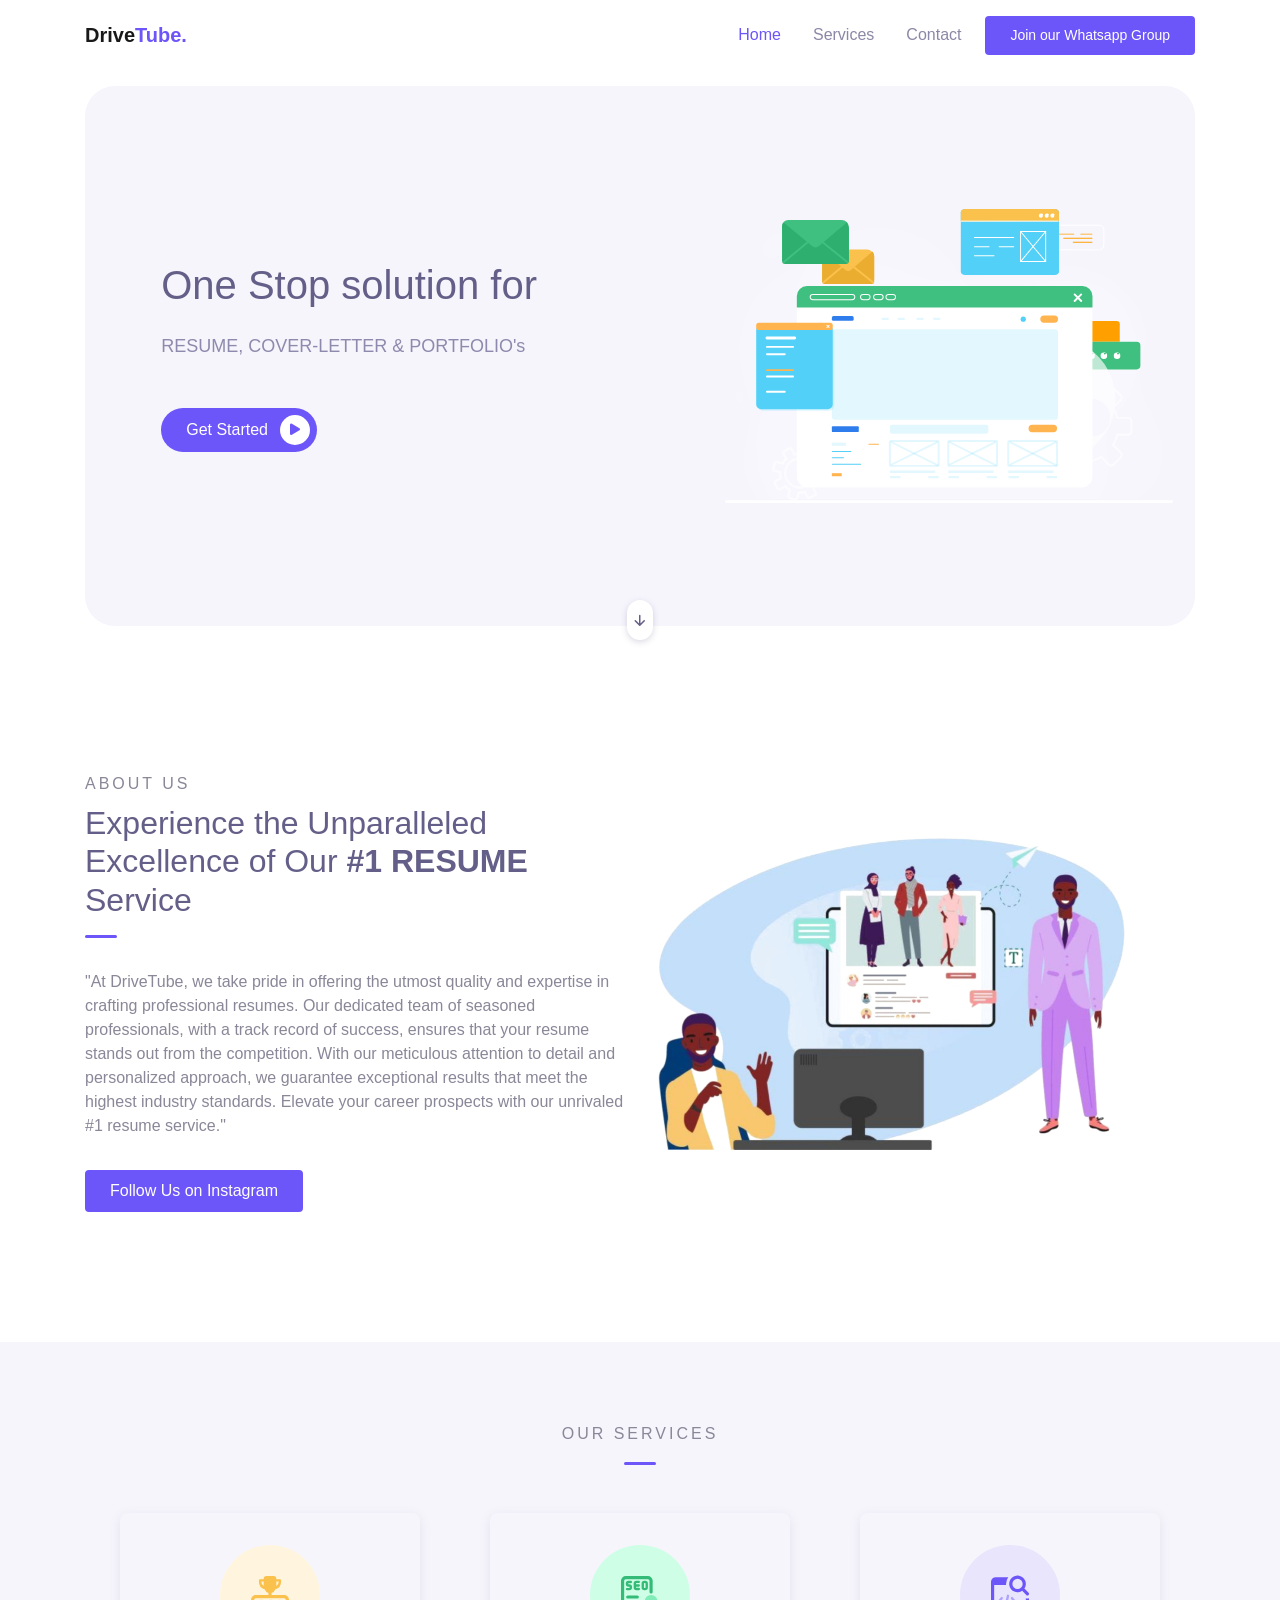
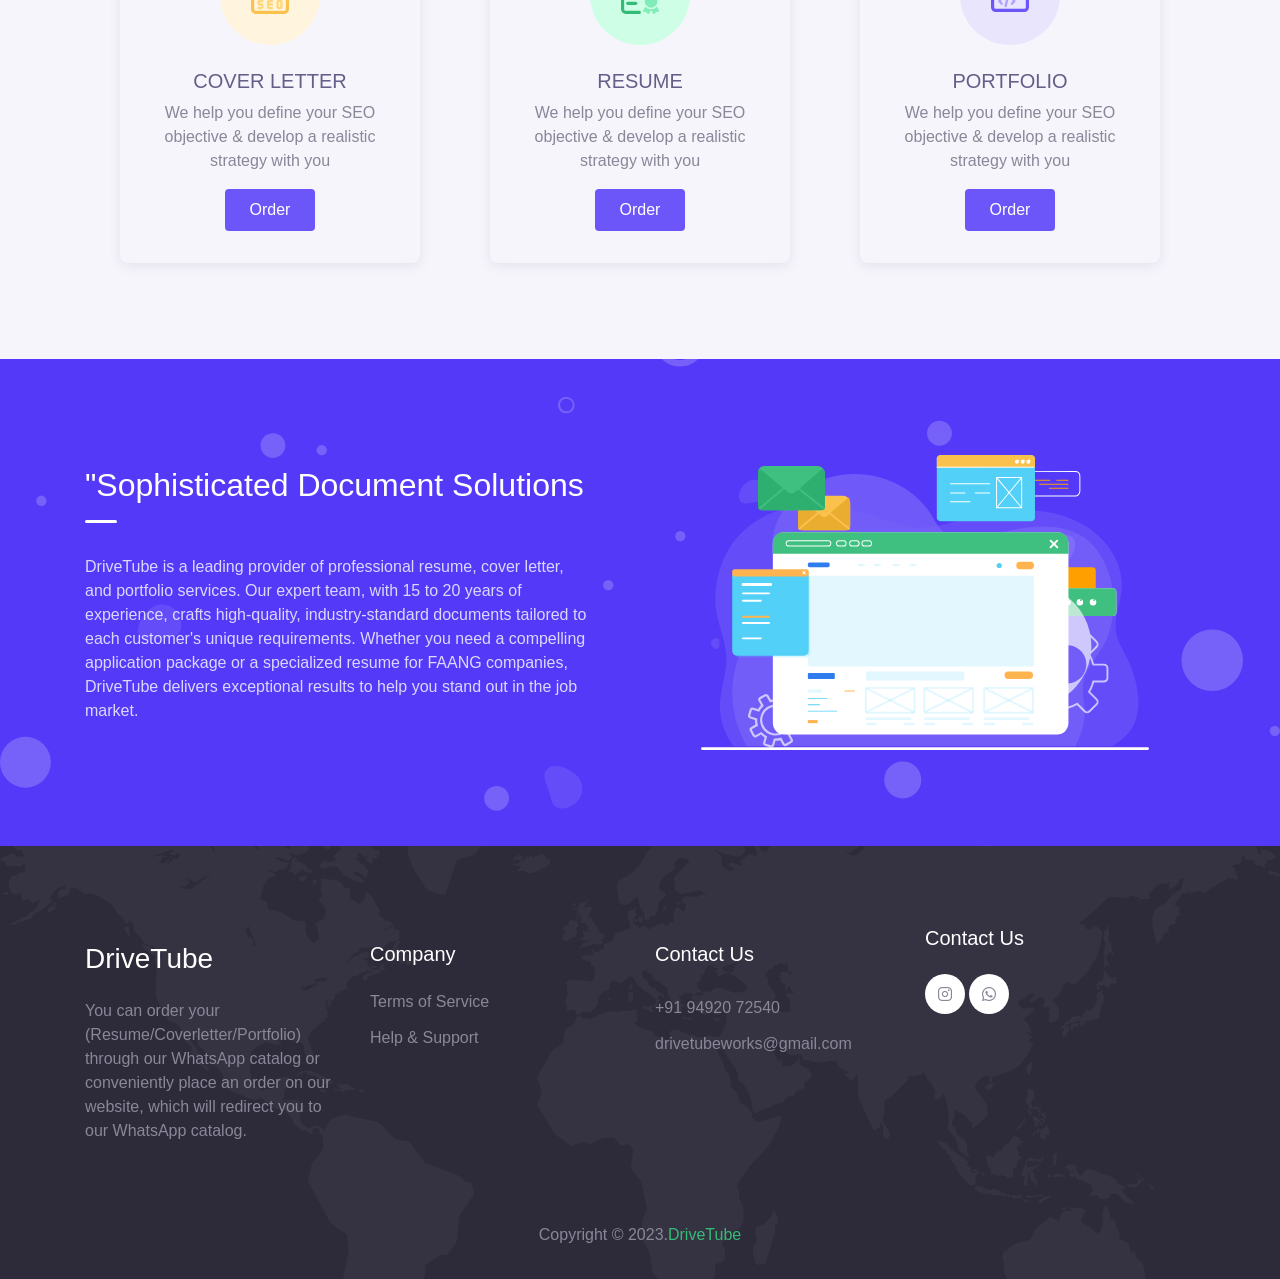
<file: index.html>
<!DOCTYPE html>
<html lang="en">
<head>
  <meta charset="UTF-8">
  <meta name="viewport" content="width=device-width, initial-scale=1.0">

  <meta http-equiv="X-UA-Compatible" content="ie=edge">

  <meta name="copyright" content="MACode ID, https://macodeid.com/">

  <title>DriveTube</title>

  <link rel="stylesheet" href="css/maicons.css">

  <link rel="stylesheet" href="css/bootstrap.css">

  <link rel="stylesheet" href="vendor/animate/animate.css">

  <link rel="stylesheet" href="css/theme.css">

</head>
<body>

  <!-- Back to top button -->
  <div class="back-to-top"></div>

  <header>
    <nav class="navbar navbar-expand-lg navbar-light bg-white sticky" data-offset="500">
      <div class="container">
        <a href="index.html" class="navbar-brand">Drive<span class="text-primary">Tube.</span></a>

        <button class="navbar-toggler" data-toggle="collapse" data-target="#navbarContent" aria-controls="navbarContent" aria-expanded="false" aria-label="Toggle navigation">
          <span class="navbar-toggler-icon"></span>
        </button>

        <div class="navbar-collapse collapse" id="navbarContent">
          <ul class="navbar-nav ml-auto">
            <li class="nav-item active">
              <a class="nav-link" href="index.html">Home</a>
            </li>
            <li class="nav-item">
              <a class="nav-link" href="service.html">Services</a>
            </li>
<!--            <li class="nav-item">-->
<!--              <a class="nav-link" href="review.html">Reviews</a>-->
<!--            </li>-->
            <li class="nav-item">
              <a class="nav-link" href="contact.html">Contact</a>
            </li>
            <li class="nav-item">
              <a class="btn btn-primary ml-lg-2" href="https://chat.whatsapp.com/I1BBbRwZ9RAHRlMrThzqz7">Join our Whatsapp Group</a>
            </li>
          </ul>
        </div>

      </div>
    </nav>

    <div class="container">
      <div class="page-banner home-banner">
        <div class="row align-items-center flex-wrap-reverse h-100">
          <div class="col-md-6 py-5 wow fadeInLeft">
            <h1 class="mb-4">One Stop solution for </h1>
            <p class="text-lg text-grey mb-5">RESUME, COVER-LETTER & PORTFOLIO's</p>
            <a href="#services" class="btn btn-primary btn-split">Get Started  <div class="fab"><span class="mai-play"></span></div></a>
          </div>
          <div class="col-md-6 py-5 wow zoomIn">
            <div class="img-fluid text-center">
              <img class="image-banner d-block d-sm-none ml-5" width="300px"  src="img/banner_image_2.svg" alt="">
              <img class="image-banner d-none d-sm-block"  src="img/banner_image_2.svg" alt="">
            </div>
          </div>
        </div>
        <a href="#services" class="btn-scroll" data-role="smoothscroll"><span class="mai-arrow-down"></span></a>
      </div>
    </div>
  </header>



  <div class="page-section" id="about">
    <div class="container">
      <div class="row align-items-center">
        <div class="col-lg-6 py-3 wow fadeInUp">
          <span class="subhead">About us</span>
          <h2 class="title-section">Experience the Unparalleled Excellence of Our <strong>#1 RESUME</strong> Service</h2>
          <div class="divider"></div>

          <p>"At DriveTube, we take pride in offering the utmost quality and expertise in crafting professional resumes. Our dedicated team of seasoned professionals, with a track record of success, ensures that your resume stands out from the competition. With our meticulous attention to detail and personalized approach, we guarantee exceptional results that meet the highest industry standards. Elevate your career prospects with our unrivaled #1 resume service."</p>
          <a href="about.html" class="btn btn-primary mt-3">Follow Us on Instagram</a>
        </div>
        <div class="col-lg-6 py-3 wow fadeInRight">
          <div class="img-fluid py-3 text-center">
            <img class="d-block d-sm-none ml-5" width="300px" src="img/about_frame.png" alt="">
            <img class="d-none d-sm-block" src="img/about_frame.png" alt="">
          </div>
        </div>
      </div>
    </div> <!-- .container -->
  </div> <!-- .page-section -->

  <div class="page-section bg-light" id="services">
    <div class="container">
      <div class="text-center wow fadeInUp">
        <div class="subhead">Our services</div>
        <div class="divider mx-auto"></div>
      </div>

      <div class="container">
      <div class="row">
        <div class="col-lg-4">
          <div class="card-service wow fadeInUp">
            <div class="header">
              <img src="img/services/service-1.svg" alt="">
            </div>
            <div class="body">
              <h5 class="text-secondary">COVER LETTER</h5>
              <p>We help you define your SEO objective & develop a realistic strategy with you</p>
              <a href="coverletter.html" class="btn btn-primary">Order </a>
            </div>
          </div>
        </div>
        <div class="col-lg-4">
          <div class="card-service wow fadeInUp">
            <div class="header">
              <img src="img/services/service-2.svg" alt="">
            </div>
            <div class="body">
              <h5 class="text-secondary">RESUME</h5>
              <p>We help you define your SEO objective & develop a realistic strategy with you</p>
              <a href="resume.html" class="btn btn-primary">Order </a>
            </div>
          </div>
        </div>
        <div class="col-lg-4">
          <div class="card-service wow fadeInUp">
            <div class="header">
              <img src="img/services/service-3.svg" alt="">
            </div>
            <div class="body">
              <h5 class="text-secondary">PORTFOLIO</h5>
              <p>We help you define your SEO objective & develop a realistic strategy with you</p>
              <a href="portfolio.html" class="btn btn-primary">Order </a>
            </div>
          </div>
        </div>
      </div>
    </div>

    </div> <!-- .container -->
  </div> <!-- .page-section -->


<!--   <div class="page-section">
    <div class="container">
      <div class="text-center wow fadeInUp">
        <div class="subhead">Pricing Plan</div>
        <h2 class="title-section">Choose plan the right for you</h2>
        <div class="divider mx-auto"></div>
      </div>
      <div class="row mt-5">
        <div class="col-lg-4 py-3 wow zoomIn">
          <div class="card-pricing">
            <div class="header">
              <div class="pricing-type">Basic</div>
              <div class="price">
                <span class="dollar">$</span>
                <h1>39<span class="suffix">.99</span></h1>
              </div>
              <h5>Per Month</h5>
            </div>
            <div class="body">
              <p>25 Analytics <span class="suffix">Campaign</span></p>
              <p>1,300 Change <span class="suffix">Keywords</span></p>
              <p>Social Media <span class="suffix">Reviews</span></p>
              <p>1 Free <span class="suffix">Optimization</span></p>
              <p>24/7 <span class="suffix">Support</span></p>
            </div>
            <div class="footer">
              <a href="#" class="btn btn-pricing btn-block">Subscribe</a>
            </div>
          </div>
        </div>

        <div class="col-lg-4 py-3 wow zoomIn">
          <div class="card-pricing marked">
            <div class="header">
              <div class="pricing-type">Standar</div>
              <div class="price">
                <span class="dollar">$</span>
                <h1>59<span class="suffix">.99</span></h1>
              </div>
              <h5>Per Month</h5>
            </div>
            <div class="body">
              <p>25 Analytics <span class="suffix">Campaign</span></p>
              <p>1,300 Change <span class="suffix">Keywords</span></p>
              <p>Social Media <span class="suffix">Reviews</span></p>
              <p>1 Free <span class="suffix">Optimization</span></p>
              <p>24/7 <span class="suffix">Support</span></p>
            </div>
            <div class="footer">
              <a href="#" class="btn btn-pricing btn-block">Subscribe</a>
            </div>
          </div>
        </div>

        <div class="col-lg-4 py-3 wow zoomIn">
          <div class="card-pricing">
            <div class="header">
              <div class="pricing-type">Professional</div>
              <div class="price">
                <span class="dollar">$</span>
                <h1>99<span class="suffix">.99</span></h1>
              </div>
              <h5>Per Month</h5>
            </div>
            <div class="body">
              <p>25 Analytics <span class="suffix">Campaign</span></p>
              <p>1,300 Change <span class="suffix">Keywords</span></p>
              <p>Social Media <span class="suffix">Reviews</span></p>
              <p>1 Free <span class="suffix">Optimization</span></p>
              <p>24/7 <span class="suffix">Support</span></p>
            </div>
            <div class="footer">
              <a href="#" class="btn btn-pricing btn-block">Subscribe</a>
            </div>
          </div>
        </div>

      </div>
    </div> .container -->
  </div> <!-- .page-section -->

  <!-- Banner info -->
  <div class="page-section banner-info">
    <div class="wrap bg-image" style="background-image: url(img/bg_pattern.svg);">
      <div class="container">
        <div class="row align-items-center">
          <div class="col-lg-6 py-3 pr-lg-5 wow fadeInUp">
            <h2 class="title-section">"Sophisticated Document Solutions</h2>
            <div class="divider"></div>
            <p>DriveTube is a leading provider of professional resume, cover letter, and portfolio services. Our expert team, with 15 to 20 years of experience, crafts high-quality, industry-standard documents tailored to each customer's unique requirements. Whether you need a compelling application package or a specialized resume for FAANG companies, DriveTube delivers exceptional results to help you stand out in the job market.</p>
            

          </div>
          <div class="col-lg-6 py-3 wow fadeInRight">
            <div class="img-fluid text-center">
              <img src="img/banner_image_2.svg" alt="">
            </div>
          </div>
        </div>
      </div>
    </div> <!-- .wrap -->
  </div> <!-- .page-section -->


  <footer class="page-footer bg-image" style="background-image: url(img/world_pattern.svg);">
    <div class="container">
      <div class="row mb-5">
        <div class="col-lg-3 py-3">
          <h3>DriveTube</h3>
          <p>You can order your (Resume/Coverletter/Portfolio) through our WhatsApp catalog or conveniently place an order on our website, which will redirect you to our WhatsApp catalog.</p>
        </div>
        <div class="col-lg-3 py-3">
          <h5>Company</h5>
          <ul class="footer-menu">
            <li><a href="#">Terms of Service</a></li>
            <li><a href="#">Help & Support</a></li>
          </ul>
        </div>
        <div class="col-lg-3 py-3">
          <h5>Contact Us</h5>
          <a href="#" class="footer-link">+91 94920 72540</a>
          <a href="#" class="footer-link">drivetubeworks@gmail.com</a>
        </div>
        <div class="social-media-button">
          <h5>Contact Us</h5>
          <a href="https://instagram.com/drivetube._?igshid=MzRlODBiNWFlZA=="><span class="mai-logo-instagram"></span></a><span></span>
          <a href="#"><span class="mai-logo-whatsapp"></span></a>
        </div>
      </div>

      <p class="text-center" id="copyright">Copyright &copy; 2023.<a href="https://drivetube.in/" target="_blank">DriveTube</a></p>
    </div>
  </footer>

<script src="js/jquery-3.5.1.min.js"></script>

<script src="js/bootstrap.bundle.min.js"></script>

<script src="js/google-maps.js"></script>

<script src="vendor/wow/wow.min.js"></script>

<script src="js/theme.js"></script>
  
</body>
</html>
</file>
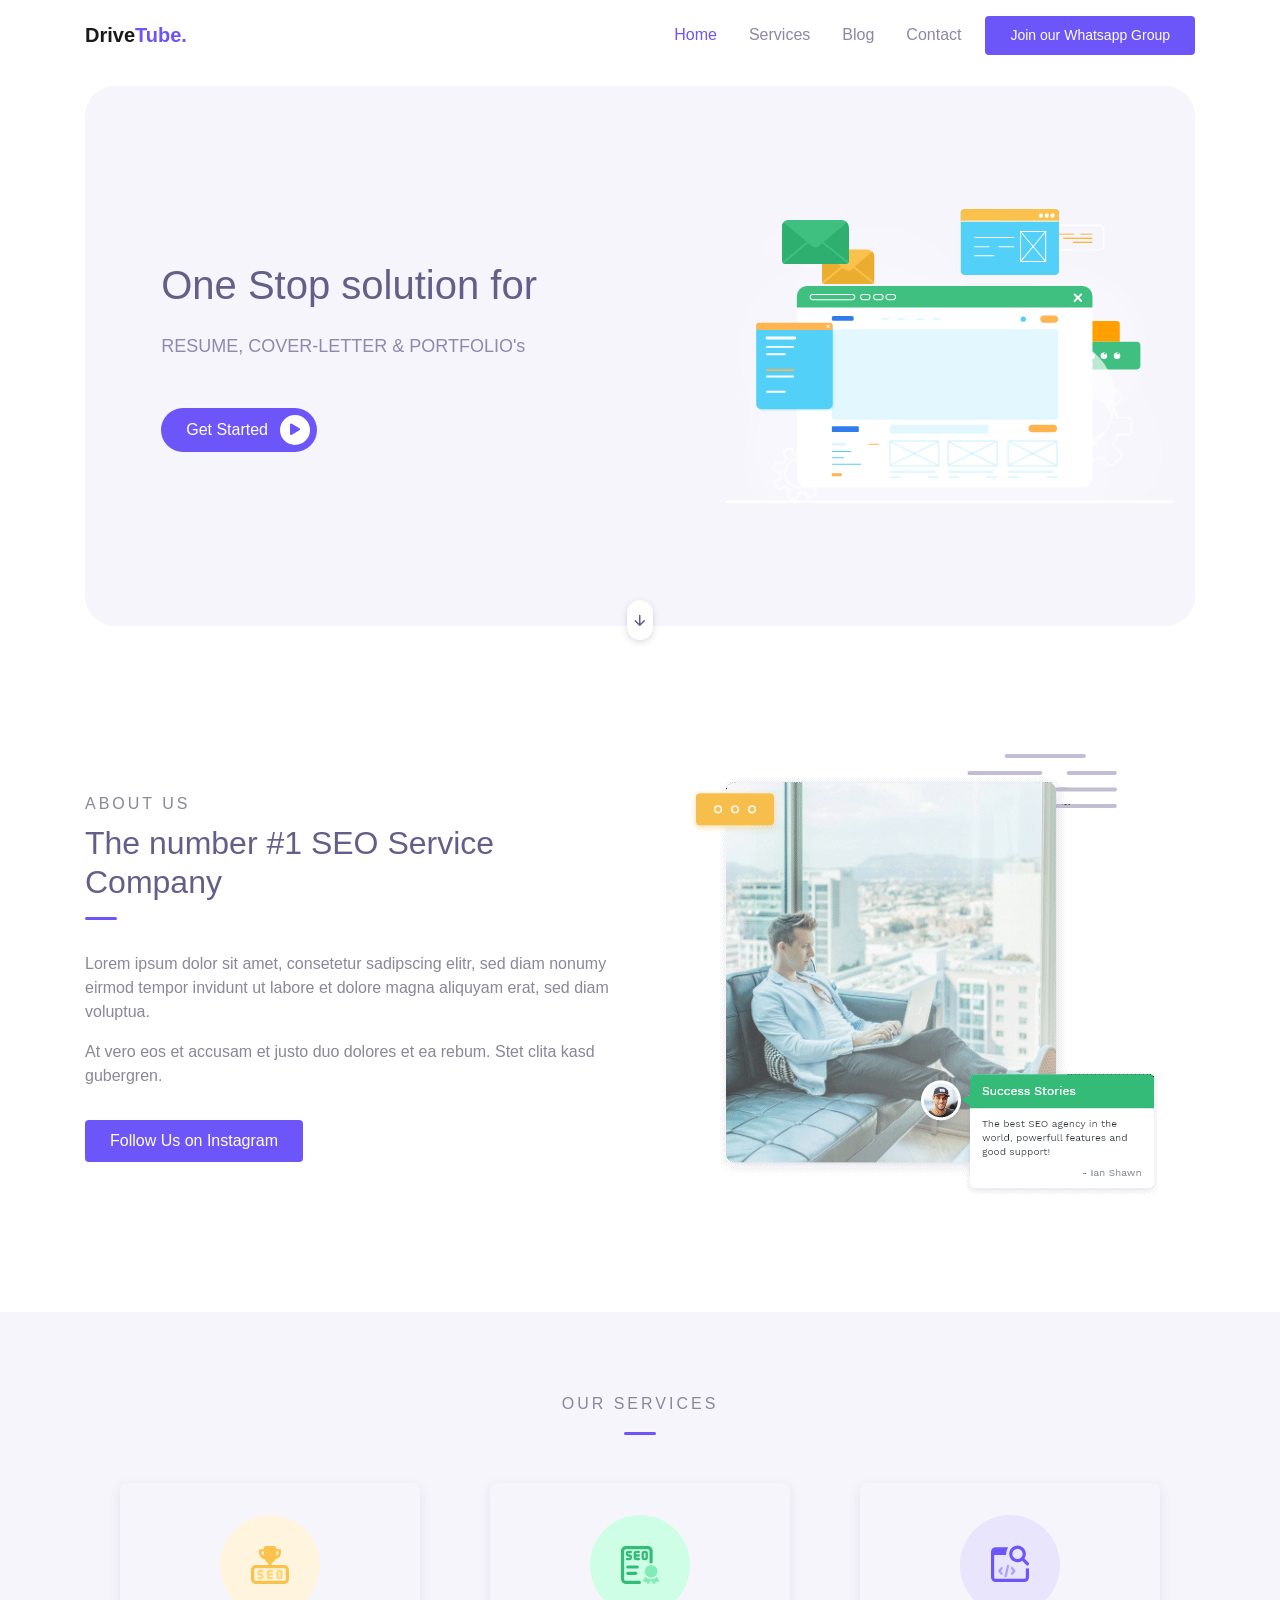
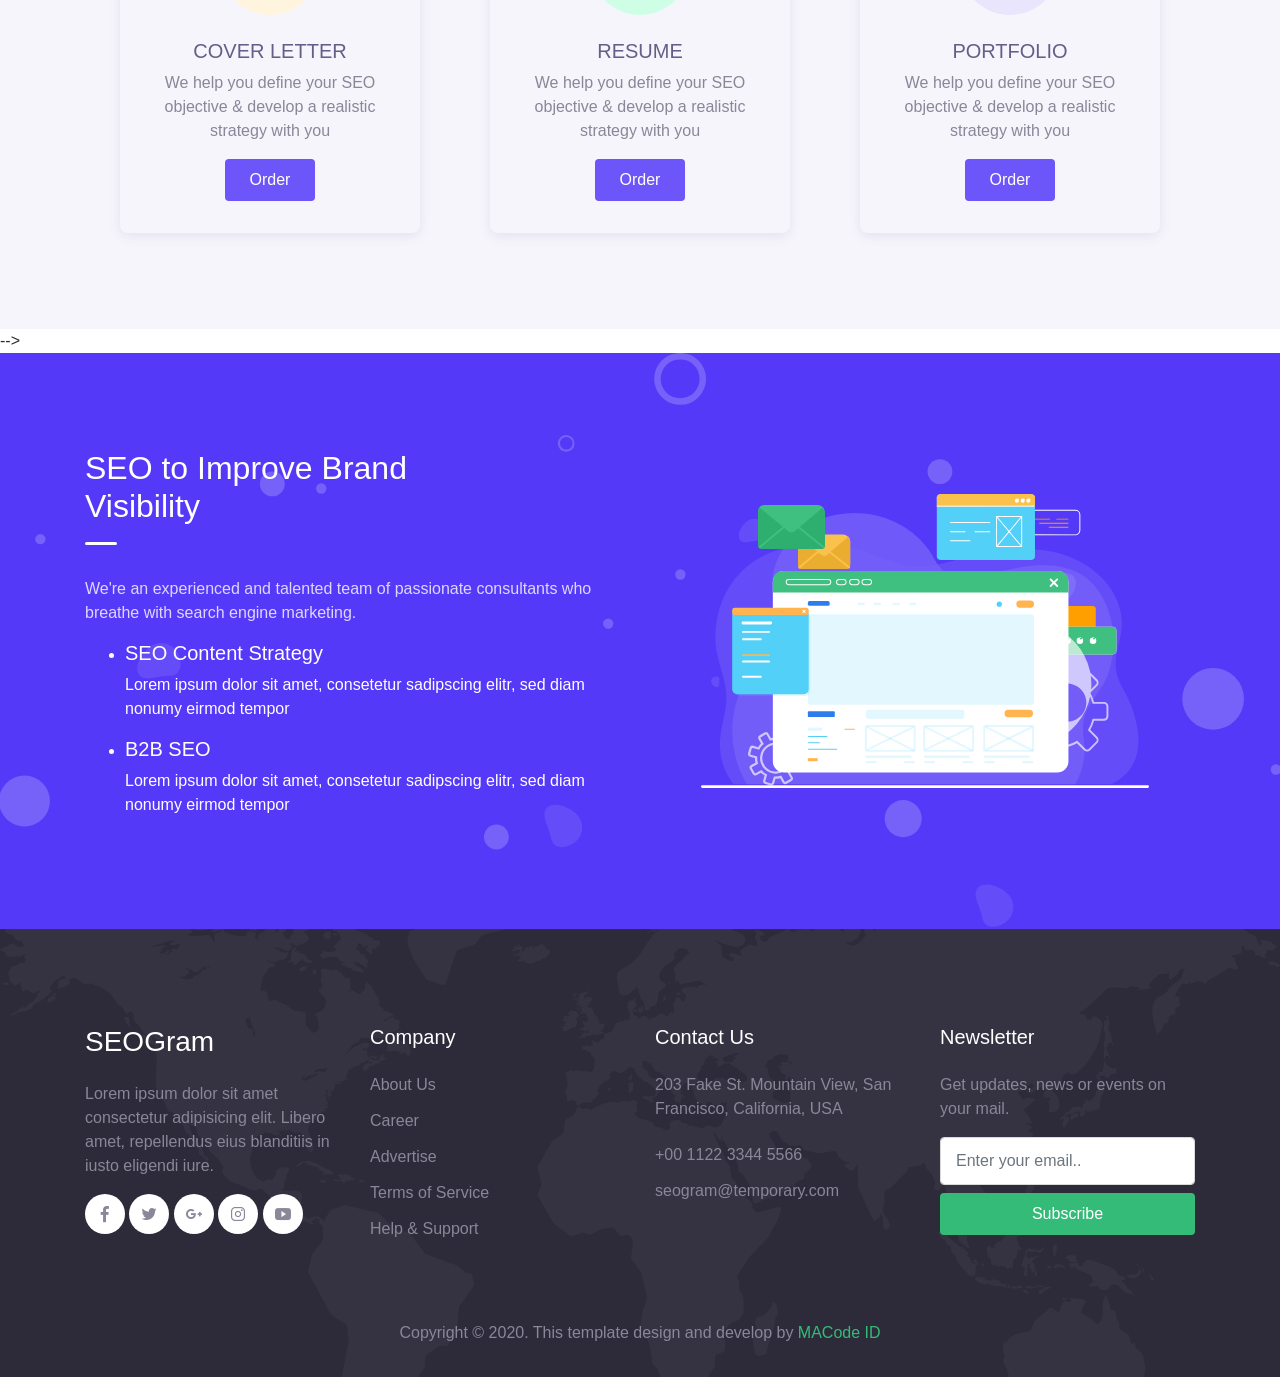
<file: html/index.html>
<!DOCTYPE html>
<html lang="en">
<head>
  <meta charset="UTF-8">
  <meta name="viewport" content="width=device-width, initial-scale=1.0">

  <meta http-equiv="X-UA-Compatible" content="ie=edge">

  <meta name="copyright" content="MACode ID, https://macodeid.com/">

  <title>DriveTube</title>

  <link rel="stylesheet" href="../assets/css/maicons.css">

  <link rel="stylesheet" href="../assets/css/bootstrap.css">

  <link rel="stylesheet" href="../assets/vendor/animate/animate.css">

  <link rel="stylesheet" href="../assets/css/theme.css">

</head>
<body>

  <!-- Back to top button -->
  <div class="back-to-top"></div>

  <header>
    <nav class="navbar navbar-expand-lg navbar-light bg-white sticky" data-offset="500">
      <div class="container">
        <a href="index.html" class="navbar-brand">Drive<span class="text-primary">Tube.</span></a>

        <button class="navbar-toggler" data-toggle="collapse" data-target="#navbarContent" aria-controls="navbarContent" aria-expanded="false" aria-label="Toggle navigation">
          <span class="navbar-toggler-icon"></span>
        </button>

        <div class="navbar-collapse collapse" id="navbarContent">
          <ul class="navbar-nav ml-auto">
            <li class="nav-item active">
              <a class="nav-link" href="index.html">Home</a>
            </li>
            <li class="nav-item">
              <a class="nav-link" href="service.html">Services</a>
            </li>
            <li class="nav-item">
              <a class="nav-link" href="blog.html">Blog</a>
            </li>
            <li class="nav-item">
              <a class="nav-link" href="contact.html">Contact</a>
            </li>
            <li class="nav-item">
              <a class="btn btn-primary ml-lg-2" href="https://chat.whatsapp.com/I1BBbRwZ9RAHRlMrThzqz7">Join our Whatsapp Group</a>
            </li>
          </ul>
        </div>

      </div>
    </nav>

    <div class="container">
      <div class="page-banner home-banner">
        <div class="row align-items-center flex-wrap-reverse h-100">
          <div class="col-md-6 py-5 wow fadeInLeft">
            <h1 class="mb-4">One Stop solution for </h1>
            <p class="text-lg text-grey mb-5">RESUME, COVER-LETTER & PORTFOLIO's</p>
            <a href="#" class="btn btn-primary btn-split">Get Started  <div class="fab"><span class="mai-play"></span></div></a>
          </div>
          <div class="col-md-6 py-5 wow zoomIn">
            <div class="img-fluid text-center">
              <img src="../assets/img/banner_image_2.svg" alt="">
            </div>
          </div>
        </div>
        <a href="#services" class="btn-scroll" data-role="smoothscroll"><span class="mai-arrow-down"></span></a>
      </div>
    </div>
  </header>



  <div class="page-section" id="about">
    <div class="container">
      <div class="row align-items-center">
        <div class="col-lg-6 py-3 wow fadeInUp">
          <span class="subhead">About us</span>
          <h2 class="title-section">The number #1 SEO Service Company</h2>
          <div class="divider"></div>

          <p>Lorem ipsum dolor sit amet, consetetur sadipscing elitr, sed diam nonumy eirmod tempor invidunt ut labore et dolore magna aliquyam erat, sed diam voluptua.</p>
          <p>At vero eos et accusam et justo duo dolores et ea rebum. Stet clita kasd gubergren.</p>
          <a href="about.html" class="btn btn-primary mt-3">Follow Us on Instagram</a>
        </div>
        <div class="col-lg-6 py-3 wow fadeInRight">
          <div class="img-fluid py-3 text-center">
            <img src="../assets/img/about_frame.png" alt="">
          </div>
        </div>
      </div>
    </div> <!-- .container -->
  </div> <!-- .page-section -->

  <div class="page-section bg-light" id="services">
    <div class="container">
      <div class="text-center wow fadeInUp">
        <div class="subhead">Our services</div>
        <div class="divider mx-auto"></div>
      </div>

      <div class="container">
      <div class="row">
        <div class="col-lg-4">
          <div class="card-service wow fadeInUp">
            <div class="header">
              <img src="../assets/img/services/service-1.svg" alt="">
            </div>
            <div class="body">
              <h5 class="text-secondary">COVER LETTER</h5>
              <p>We help you define your SEO objective & develop a realistic strategy with you</p>
              <a href="coverletter.html" class="btn btn-primary">Order </a>
            </div>
          </div>
        </div>
        <div class="col-lg-4">
          <div class="card-service wow fadeInUp">
            <div class="header">
              <img src="../assets/img/services/service-2.svg" alt="">
            </div>
            <div class="body">
              <h5 class="text-secondary">RESUME</h5>
              <p>We help you define your SEO objective & develop a realistic strategy with you</p>
              <a href="resume.html" class="btn btn-primary">Order </a>
            </div>
          </div>
        </div>
        <div class="col-lg-4">
          <div class="card-service wow fadeInUp">
            <div class="header">
              <img src="../assets/img/services/service-3.svg" alt="">
            </div>
            <div class="body">
              <h5 class="text-secondary">PORTFOLIO</h5>
              <p>We help you define your SEO objective & develop a realistic strategy with you</p>
              <a href="portfolio.html" class="btn btn-primary">Order </a>
            </div>
          </div>
        </div>
      </div>
    </div>

    </div> <!-- .container -->
  </div> <!-- .page-section -->


<!--   <div class="page-section">
    <div class="container">
      <div class="text-center wow fadeInUp">
        <div class="subhead">Pricing Plan</div>
        <h2 class="title-section">Choose plan the right for you</h2>
        <div class="divider mx-auto"></div>
      </div>
      <div class="row mt-5">
        <div class="col-lg-4 py-3 wow zoomIn">
          <div class="card-pricing">
            <div class="header">
              <div class="pricing-type">Basic</div>
              <div class="price">
                <span class="dollar">$</span>
                <h1>39<span class="suffix">.99</span></h1>
              </div>
              <h5>Per Month</h5>
            </div>
            <div class="body">
              <p>25 Analytics <span class="suffix">Campaign</span></p>
              <p>1,300 Change <span class="suffix">Keywords</span></p>
              <p>Social Media <span class="suffix">Reviews</span></p>
              <p>1 Free <span class="suffix">Optimization</span></p>
              <p>24/7 <span class="suffix">Support</span></p>
            </div>
            <div class="footer">
              <a href="#" class="btn btn-pricing btn-block">Subscribe</a>
            </div>
          </div>
        </div>

        <div class="col-lg-4 py-3 wow zoomIn">
          <div class="card-pricing marked">
            <div class="header">
              <div class="pricing-type">Standar</div>
              <div class="price">
                <span class="dollar">$</span>
                <h1>59<span class="suffix">.99</span></h1>
              </div>
              <h5>Per Month</h5>
            </div>
            <div class="body">
              <p>25 Analytics <span class="suffix">Campaign</span></p>
              <p>1,300 Change <span class="suffix">Keywords</span></p>
              <p>Social Media <span class="suffix">Reviews</span></p>
              <p>1 Free <span class="suffix">Optimization</span></p>
              <p>24/7 <span class="suffix">Support</span></p>
            </div>
            <div class="footer">
              <a href="#" class="btn btn-pricing btn-block">Subscribe</a>
            </div>
          </div>
        </div>

        <div class="col-lg-4 py-3 wow zoomIn">
          <div class="card-pricing">
            <div class="header">
              <div class="pricing-type">Professional</div>
              <div class="price">
                <span class="dollar">$</span>
                <h1>99<span class="suffix">.99</span></h1>
              </div>
              <h5>Per Month</h5>
            </div>
            <div class="body">
              <p>25 Analytics <span class="suffix">Campaign</span></p>
              <p>1,300 Change <span class="suffix">Keywords</span></p>
              <p>Social Media <span class="suffix">Reviews</span></p>
              <p>1 Free <span class="suffix">Optimization</span></p>
              <p>24/7 <span class="suffix">Support</span></p>
            </div>
            <div class="footer">
              <a href="#" class="btn btn-pricing btn-block">Subscribe</a>
            </div>
          </div>
        </div>

      </div>
    </div> <!-- .container -->
  </div> <!-- .page-section --> -->

  <!-- Banner info -->
  <div class="page-section banner-info">
    <div class="wrap bg-image" style="background-image: url(../assets/img/bg_pattern.svg);">
      <div class="container">
        <div class="row align-items-center">
          <div class="col-lg-6 py-3 pr-lg-5 wow fadeInUp">
            <h2 class="title-section">SEO to Improve Brand <br> Visibility</h2>
            <div class="divider"></div>
            <p>We're an experienced and talented team of passionate consultants who breathe with search engine marketing.</p>
            
            <ul class="theme-list theme-list-light text-white">
              <li>
                <div class="h5">SEO Content Strategy</div>
                <p>Lorem ipsum dolor sit amet, consetetur sadipscing elitr, sed diam nonumy eirmod tempor</p>
              </li>
              <li>
                <div class="h5">B2B SEO</div>
                <p>Lorem ipsum dolor sit amet, consetetur sadipscing elitr, sed diam nonumy eirmod tempor</p>
              </li>
            </ul>
          </div>
          <div class="col-lg-6 py-3 wow fadeInRight">
            <div class="img-fluid text-center">
              <img src="../assets/img/banner_image_2.svg" alt="">
            </div>
          </div>
        </div>
      </div>
    </div> <!-- .wrap -->
  </div> <!-- .page-section -->


  <footer class="page-footer bg-image" style="background-image: url(../assets/img/world_pattern.svg);">
    <div class="container">
      <div class="row mb-5">
        <div class="col-lg-3 py-3">
          <h3>SEOGram</h3>
          <p>Lorem ipsum dolor sit amet consectetur adipisicing elit. Libero amet, repellendus eius blanditiis in iusto eligendi iure.</p>

          <div class="social-media-button">
            <a href="#"><span class="mai-logo-facebook-f"></span></a>
            <a href="#"><span class="mai-logo-twitter"></span></a>
            <a href="#"><span class="mai-logo-google-plus-g"></span></a>
            <a href="#"><span class="mai-logo-instagram"></span></a>
            <a href="#"><span class="mai-logo-youtube"></span></a>
          </div>
        </div>
        <div class="col-lg-3 py-3">
          <h5>Company</h5>
          <ul class="footer-menu">
            <li><a href="#">About Us</a></li>
            <li><a href="#">Career</a></li>
            <li><a href="#">Advertise</a></li>
            <li><a href="#">Terms of Service</a></li>
            <li><a href="#">Help & Support</a></li>
          </ul>
        </div>
        <div class="col-lg-3 py-3">
          <h5>Contact Us</h5>
          <p>203 Fake St. Mountain View, San Francisco, California, USA</p>
          <a href="#" class="footer-link">+00 1122 3344 5566</a>
          <a href="#" class="footer-link">seogram@temporary.com</a>
        </div>
        <div class="col-lg-3 py-3">
          <h5>Newsletter</h5>
          <p>Get updates, news or events on your mail.</p>
          <form action="#">
            <input type="text" class="form-control" placeholder="Enter your email..">
            <button type="submit" class="btn btn-success btn-block mt-2">Subscribe</button>
          </form>
        </div>
      </div>

      <p class="text-center" id="copyright">Copyright &copy; 2020. This template design and develop by <a href="https://macodeid.com/" target="_blank">MACode ID</a></p>
    </div>
  </footer>

<script src="../assets/js/jquery-3.5.1.min.js"></script>

<script src="../assets/js/bootstrap.bundle.min.js"></script>

<script src="../assets/js/google-maps.js"></script>

<script src="../assets/vendor/wow/wow.min.js"></script>

<script src="../assets/js/theme.js"></script>
  
</body>
</html>
</file>
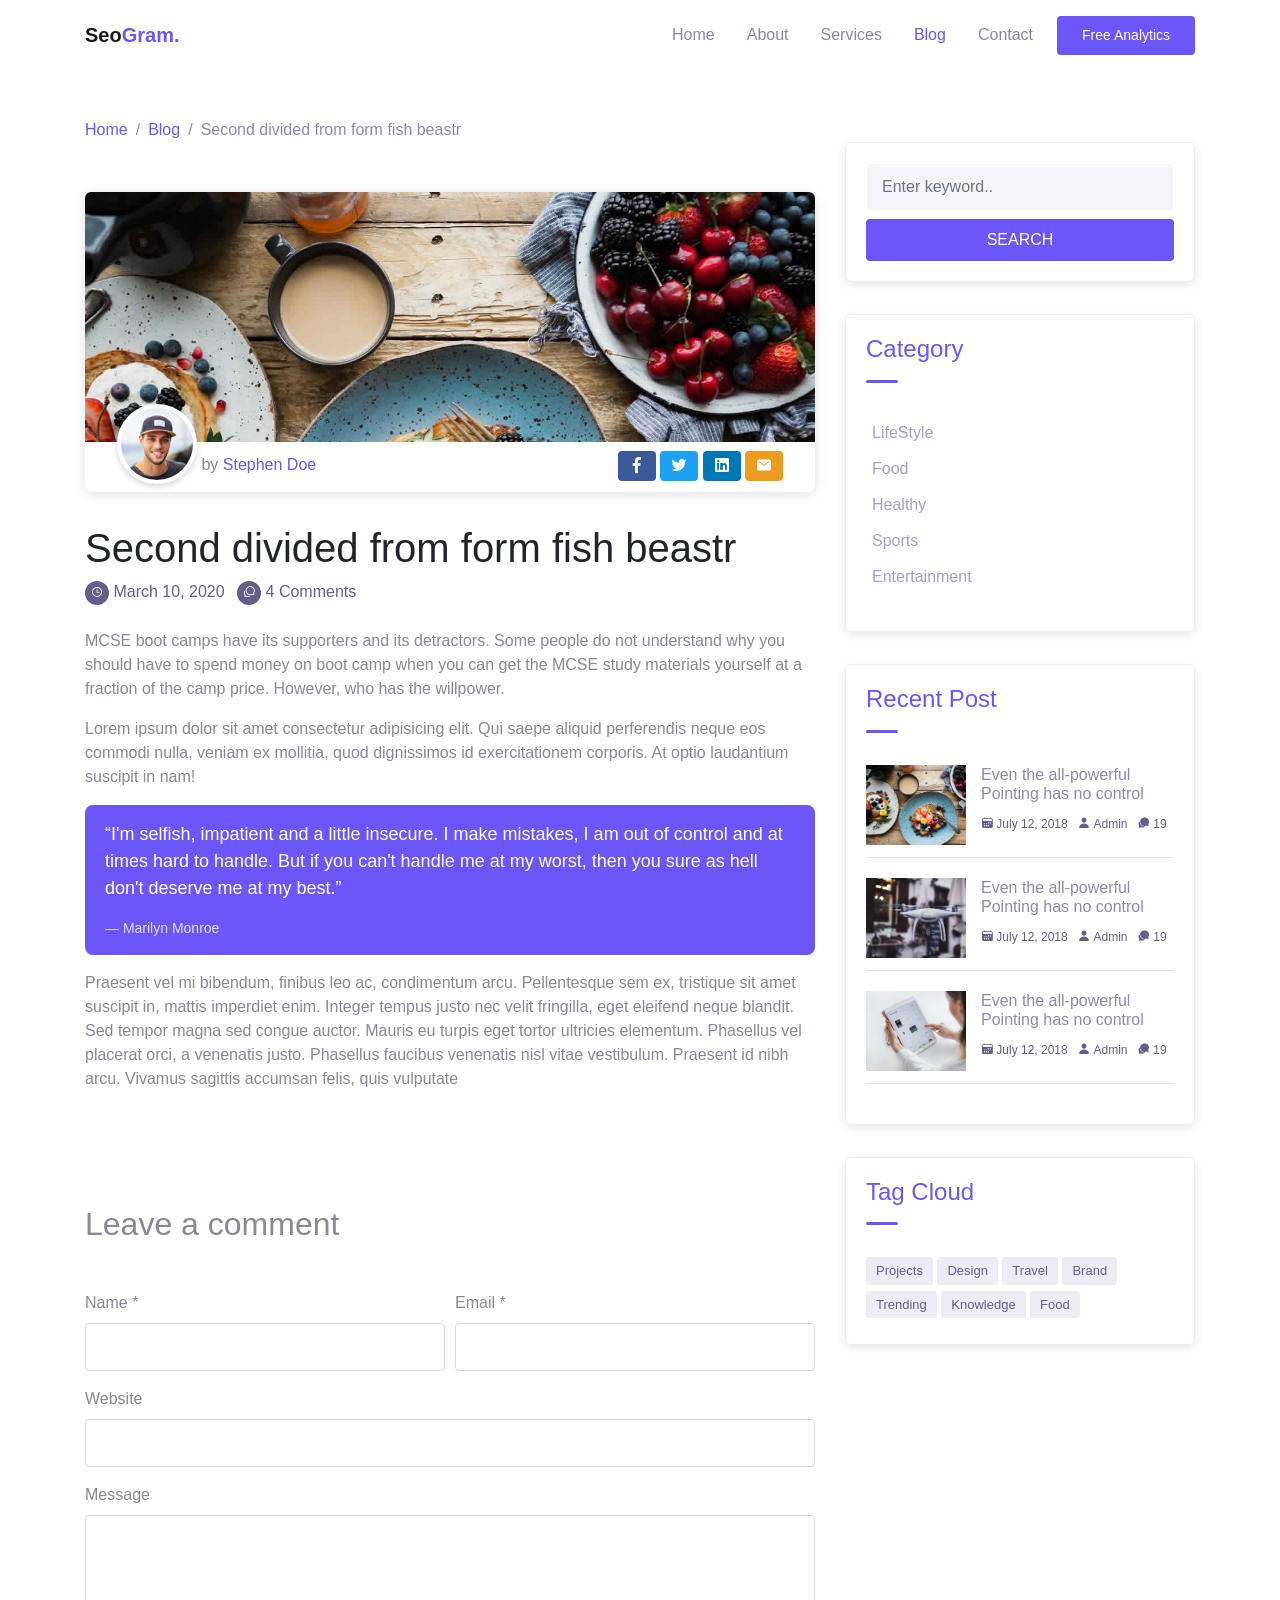
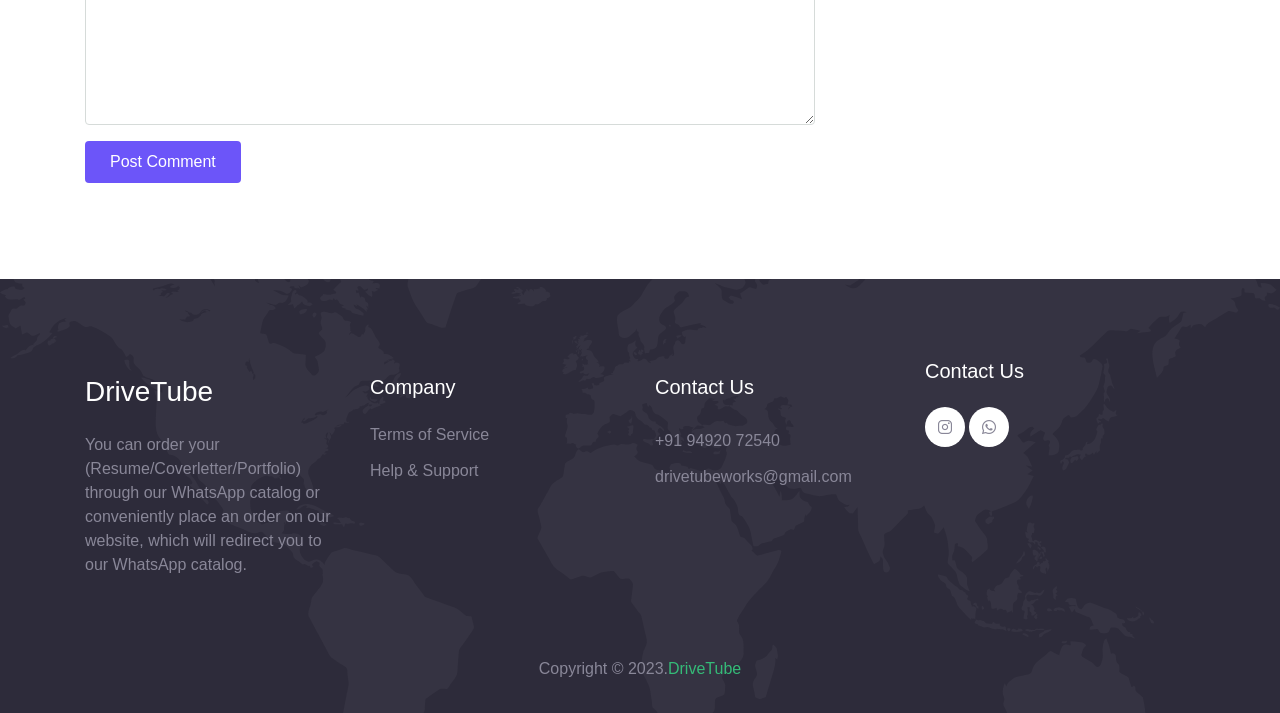
<file: blog-details.html>
<!DOCTYPE html>
<html lang="en">
<head>
  <meta charset="UTF-8">
  <meta name="viewport" content="width=device-width, initial-scale=1.0">

  <meta http-equiv="X-UA-Compatible" content="ie=edge">

  <meta name="copyright" content="MACode ID, https://macodeid.com/">

  <title>DriveTube</title>

  <link rel="stylesheet" href="css/maicons.css">

  <link rel="stylesheet" href="css/bootstrap.css">

  <link rel="stylesheet" href="vendor/animate/animate.css">

  <link rel="stylesheet" href="css/theme.css">
</head>
<body>

  <!-- Back to top button -->
  <div class="back-to-top"></div>
  
  <header>
    <nav class="navbar navbar-expand-lg navbar-light bg-white sticky" data-offset="300">
      <div class="container">
        <a href="#" class="navbar-brand">Seo<span class="text-primary">Gram.</span></a>

        <button class="navbar-toggler" data-toggle="collapse" data-target="#navbarContent" aria-controls="navbarContent" aria-expanded="false" aria-label="Toggle navigation">
          <span class="navbar-toggler-icon"></span>
        </button>

        <div class="navbar-collapse collapsed" id="navbarContent">
          <ul class="navbar-nav ml-auto">
            <li class="nav-item">
              <a class="nav-link" href="index.html">Home</a>
            </li>
            <li class="nav-item">
              <a class="nav-link" href="about.html">About</a>
            </li>
            <li class="nav-item">
              <a class="nav-link" href="service.html">Services</a>
            </li>
            <li class="nav-item active">
              <a class="nav-link" href="blog.html">Blog</a>
            </li>
            <li class="nav-item">
              <a class="nav-link" href="contact.html">Contact</a>
            </li>
            <li class="nav-item">
              <a class="btn btn-primary ml-lg-2" href="#">Free Analytics</a>
            </li>
          </ul>
        </div>

      </div>
    </nav>
  </header>

  <div class="page-section pt-5">
    <div class="container">
      <nav aria-label="Breadcrumb">
        <ul class="breadcrumb p-0 mb-0 bg-transparent">
          <li class="breadcrumb-item"><a href="index.html">Home</a></li>
          <li class="breadcrumb-item"><a href="blog.html">Blog</a></li>
          <li class="breadcrumb-item active">Second divided from form fish beastr</li>
        </ul>
      </nav>
      
      <div class="row">
        <div class="col-lg-8">
          <div class="blog-single-wrap">
            <div class="header">
              <div class="post-thumb">
                <img src="img/blog/blog-1.jpg" alt="">
              </div>
              <div class="meta-header">
                <div class="post-author">
                  <div class="avatar">
                    <img src="img/person/person_1.jpg" alt="">
                  </div>
                  by <a href="#">Stephen Doe</a>
                </div>

                <div class="post-sharer">
                  <a href="#" class="btn social-facebook"><span class="mai-logo-facebook-f"></span></a>
                  <a href="#" class="btn social-twitter"><span class="mai-logo-twitter"></span></a>
                  <a href="#" class="btn social-linkedin"><span class="mai-logo-linkedin"></span></a>
                  <a href="#" class="btn"><span class="mai-mail"></span></a>
                </div>
              </div>
            </div>
            <h1 class="post-title">Second divided from form fish beastr</h1>
            <div class="post-meta">
              <div class="post-date">
                <span class="icon">
                  <span class="mai-time-outline"></span>
                </span> <a href="#">March 10, 2020</a>
              </div>
              <div class="post-comment-count ml-2">
                <span class="icon">
                  <span class="mai-chatbubbles-outline"></span>
                </span> <a href="#">4 Comments</a>
              </div>
            </div>
            <div class="post-content">
              <p>MCSE boot camps have its supporters and its detractors. Some people do not understand why you should have to spend money on boot camp when you can get the MCSE study materials yourself at a fraction of the camp price. However, who has the willpower.</p>
              <p>Lorem ipsum dolor sit amet consectetur adipisicing elit. Qui saepe aliquid perferendis neque eos commodi nulla, veniam ex mollitia, quod dignissimos id exercitationem corporis. At optio laudantium suscipit in nam!</p>
              <blockquote class="quote">“I'm selfish, impatient and a little insecure. I make mistakes, I am out of control and at times hard to handle. But if you can't handle me at my worst, then you sure as hell don't deserve me at my best.”
              <span class="author">― Marilyn Monroe</span></blockquote>
              <p>Praesent vel mi bibendum, finibus leo ac, condimentum arcu. Pellentesque sem ex, tristique sit amet suscipit in, mattis imperdiet enim. Integer tempus justo nec velit fringilla, eget eleifend neque blandit. Sed tempor magna sed congue auctor. Mauris eu turpis eget tortor ultricies elementum. Phasellus vel placerat orci, a venenatis justo. Phasellus faucibus venenatis nisl vitae vestibulum. Praesent id nibh arcu. Vivamus sagittis accumsan felis, quis vulputate</p>
            </div>
          </div>

          <div class="comment-form-wrap pt-5">
            <h2 class="mb-5">Leave a comment</h2>
            <form action="#" class="">
              <div class="form-row form-group">
                <div class="col-md-6">
                  <label for="name">Name *</label>
                  <input type="text" class="form-control" id="name">
                </div>
                <div class="col-md-6">
                  <label for="email">Email *</label>
                  <input type="email" class="form-control" id="email">
                </div>
              </div>
              <div class="form-group">
                <label for="website">Website</label>
                <input type="url" class="form-control" id="website">
              </div>
  
              <div class="form-group">
                <label for="message">Message</label>
                <textarea name="msg" id="message" cols="30" rows="8" class="form-control"></textarea>
              </div>
              <div class="form-group">
                <input type="submit" value="Post Comment" class="btn btn-primary">
              </div>
  
            </form>
          </div>

        </div>
        <div class="col-lg-4">
          <div class="widget">
            <!-- Widget search -->
            <div class="widget-box">
              <form action="#" class="search-widget">
                <input type="text" class="form-control" placeholder="Enter keyword..">
                <button type="submit" class="btn btn-primary btn-block">Search</button>
              </form>
            </div>

            <!-- Widget Categories -->
            <div class="widget-box">
              <h4 class="widget-title">Category</h4>
              <div class="divider"></div>

              <ul class="categories">
                <li><a href="#">LifeStyle</a></li>
                <li><a href="#">Food</a></li>
                <li><a href="#">Healthy</a></li>
                <li><a href="#">Sports</a></li>
                <li><a href="#">Entertainment</a></li>
              </ul>
            </div>

            <!-- Widget recent post -->
            <div class="widget-box">
              <h4 class="widget-title">Recent Post</h4>
              <div class="divider"></div>

              <div class="blog-item">
                  <a class="post-thumb" href="">
                    <img src="img/blog/blog-1.jpg" alt="">
                  </a>
                  <div class="content">
                    <h6 class="post-title"><a href="#">Even the all-powerful Pointing has no control</a></h6>
                    <div class="meta">
                      <a href="#"><span class="mai-calendar"></span> July 12, 2018</a>
                      <a href="#"><span class="mai-person"></span> Admin</a>
                      <a href="#"><span class="mai-chatbubbles"></span> 19</a>
                    </div>
                  </div>
              </div>

              <div class="blog-item">
                  <a class="post-thumb" href="">
                    <img src="img/blog/blog-2.jpg" alt="">
                  </a>
                  <div class="content">
                    <h6 class="post-title"><a href="#">Even the all-powerful Pointing has no control</a></h6>
                    <div class="meta">
                      <a href="#"><span class="mai-calendar"></span> July 12, 2018</a>
                      <a href="#"><span class="mai-person"></span> Admin</a>
                      <a href="#"><span class="mai-chatbubbles"></span> 19</a>
                    </div>
                  </div>
              </div>

              <div class="blog-item">
                  <a class="post-thumb" href="">
                    <img src="img/blog/blog-3.jpg" alt="">
                  </a>
                  <div class="content">
                    <h6 class="post-title"><a href="#">Even the all-powerful Pointing has no control</a></h6>
                    <div class="meta">
                      <a href="#"><span class="mai-calendar"></span> July 12, 2018</a>
                      <a href="#"><span class="mai-person"></span> Admin</a>
                      <a href="#"><span class="mai-chatbubbles"></span> 19</a>
                    </div>
                  </div>
              </div>

            </div>

            <!-- Widget Tag Cloud -->
            <div class="widget-box">
              <h4 class="widget-title">Tag Cloud</h4>
              <div class="divider"></div>

              <div class="tag-clouds">
                <a href="#" class="tag-cloud-link">Projects</a>
                <a href="#" class="tag-cloud-link">Design</a>
                <a href="#" class="tag-cloud-link">Travel</a>
                <a href="#" class="tag-cloud-link">Brand</a>
                <a href="#" class="tag-cloud-link">Trending</a>
                <a href="#" class="tag-cloud-link">Knowledge</a>
                <a href="#" class="tag-cloud-link">Food</a>
              </div>
            </div>

          </div>
        </div>
      </div>

    </div>
  </div>

  <footer class="page-footer bg-image" style="background-image: url(img/world_pattern.svg);">
    <div class="container">
      <div class="row mb-5">
        <div class="col-lg-3 py-3">
          <h3>DriveTube</h3>
          <p>You can order your (Resume/Coverletter/Portfolio) through our WhatsApp catalog or conveniently place an order on our website, which will redirect you to our WhatsApp catalog.</p>
        </div>
        <div class="col-lg-3 py-3">
          <h5>Company</h5>
          <ul class="footer-menu">
            <li><a href="#">Terms of Service</a></li>
            <li><a href="#">Help & Support</a></li>
          </ul>
        </div>
        <div class="col-lg-3 py-3">
          <h5>Contact Us</h5>
          <a href="#" class="footer-link">+91 94920 72540</a>
          <a href="#" class="footer-link">drivetubeworks@gmail.com</a>
        </div>
        <div class="social-media-button">
          <h5>Contact Us</h5>
          <a href="https://instagram.com/drivetube._?igshid=MzRlODBiNWFlZA=="><span class="mai-logo-instagram"></span></a><span></span>
          <a href="#"><span class="mai-logo-whatsapp"></span></a>
        </div>
      </div>

      <p class="text-center" id="copyright">Copyright &copy; 2023.<a href="https://drivetube.in/" target="_blank">DriveTube</a></p>
    </div>
  </footer>

<script src="js/jquery-3.5.1.min.js"></script>

<script src="js/bootstrap.bundle.min.js"></script>

<script src="js/google-maps.js"></script>

<script src="vendor/wow/wow.min.js"></script>

<script src="js/theme.js"></script>

</body>
</html>
</file>
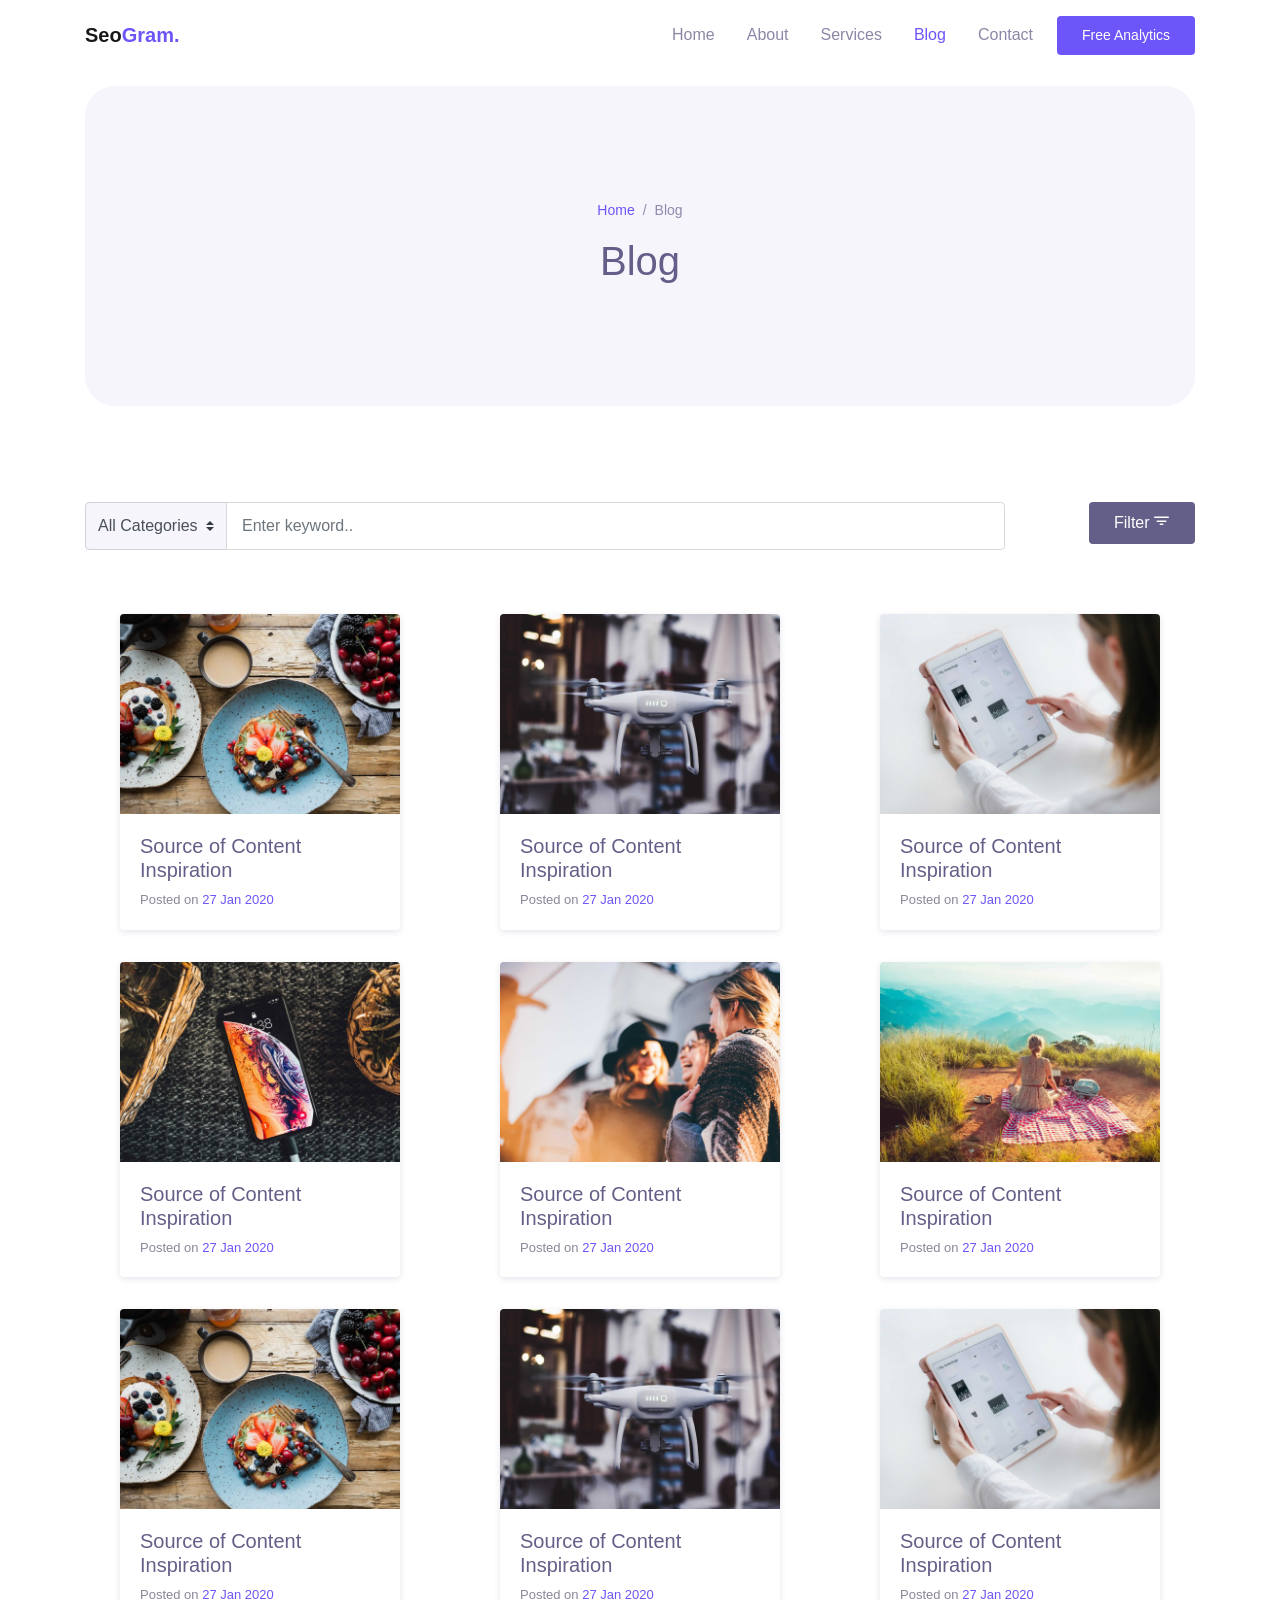
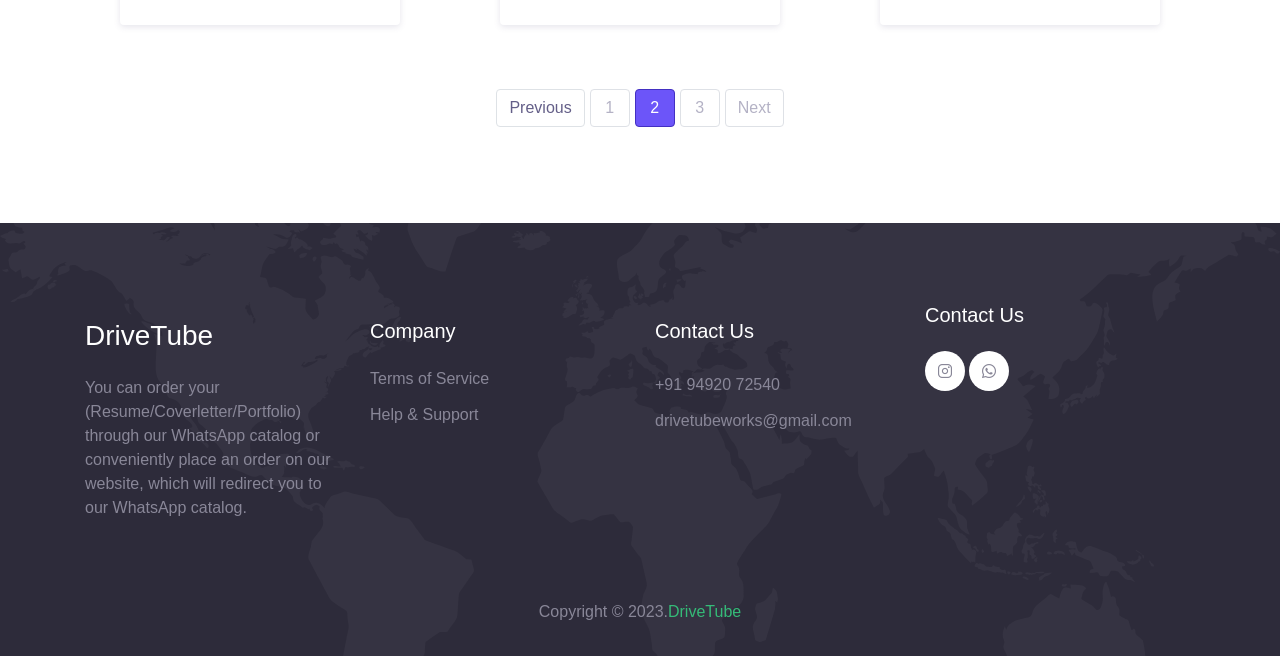
<file: blog.html>
<!DOCTYPE html>
<html lang="en">
<head>
  <meta charset="UTF-8">
  <meta name="viewport" content="width=device-width, initial-scale=1.0">

  <meta http-equiv="X-UA-Compatible" content="ie=edge">

  <meta name="copyright" content="MACode ID, https://macodeid.com/">

  <title>DriveTube</title>

  <link rel="stylesheet" href="css/maicons.css">

  <link rel="stylesheet" href="css/bootstrap.css">

  <link rel="stylesheet" href="vendor/animate/animate.css">

  <link rel="stylesheet" href="css/theme.css">
</head>
<body>

  <!-- Back to top button -->
  <div class="back-to-top"></div>
  
  <header>
    <nav class="navbar navbar-expand-lg navbar-light bg-white sticky" data-offset="300">
      <div class="container">
        <a href="#" class="navbar-brand">Seo<span class="text-primary">Gram.</span></a>

        <button class="navbar-toggler" data-toggle="collapse" data-target="#navbarContent" aria-controls="navbarContent" aria-expanded="false" aria-label="Toggle navigation">
          <span class="navbar-toggler-icon"></span>
        </button>

        <div class="navbar-collapse collapsed" id="navbarContent">
          <ul class="navbar-nav ml-auto">
            <li class="nav-item">
              <a class="nav-link" href="index.html">Home</a>
            </li>
            <li class="nav-item">
              <a class="nav-link" href="about.html">About</a>
            </li>
            <li class="nav-item">
              <a class="nav-link" href="service.html">Services</a>
            </li>
            <li class="nav-item active">
              <a class="nav-link" href="blog.html">Blog</a>
            </li>
            <li class="nav-item">
              <a class="nav-link" href="contact.html">Contact</a>
            </li>
            <li class="nav-item">
              <a class="btn btn-primary ml-lg-2" href="#">Free Analytics</a>
            </li>
          </ul>
        </div>

      </div>
    </nav>

    <div class="container">
      <div class="page-banner">
        <div class="row justify-content-center align-items-center h-100">
          <div class="col-md-6">
            <nav aria-label="Breadcrumb">
              <ul class="breadcrumb justify-content-center py-0 bg-transparent">
                <li class="breadcrumb-item"><a href="index.html">Home</a></li>
                <li class="breadcrumb-item active">Blog</li>
              </ul>
            </nav>
            <h1 class="text-center">Blog</h1>
          </div>
        </div>
      </div>
    </div>
  </header>

  <div class="page-section">
    <div class="container">
      <div class="row">
        <div class="col-sm-10">
          <form action="#" class="form-search-blog">
            <div class="input-group">
              <div class="input-group-prepend">
                <select id="categories" class="custom-select bg-light">
                  <option>All Categories</option>
                  <option value="travel">Travel</option>
                  <option value="lifestyle">LifeStyle</option>
                  <option value="healthy">Healthy</option>
                  <option value="food">Food</option>
                </select>
              </div>
              <input type="text" class="form-control" placeholder="Enter keyword..">
            </div>
          </form>
        </div>
        <div class="col-sm-2 text-sm-right">
          <button class="btn btn-secondary">Filter <span class="mai-filter"></span></button>
        </div>
      </div>

      <div class="row my-5">
        <div class="col-lg-4 py-3">
          <div class="card-blog">
            <div class="header">
              <div class="post-thumb">
                <img src="img/blog/blog-1.jpg" alt="">
              </div>
            </div>
            <div class="body">
              <h5 class="post-title"><a href="blog-details.html">Source of Content Inspiration</a></h5>
              <div class="post-date">Posted on <a href="#">27 Jan 2020</a></div>
            </div>
          </div>
        </div>
        
        <div class="col-lg-4 py-3">
          <div class="card-blog">
            <div class="header">
              <div class="post-thumb">
                <img src="img/blog/blog-2.jpg" alt="">
              </div>
            </div>
            <div class="body">
              <h5 class="post-title"><a href="blog-details.html">Source of Content Inspiration</a></h5>
              <div class="post-date">Posted on <a href="#">27 Jan 2020</a></div>
            </div>
          </div>
        </div>

        <div class="col-lg-4 py-3">
          <div class="card-blog">
            <div class="header">
              <div class="post-thumb">
                <img src="img/blog/blog-3.jpg" alt="">
              </div>
            </div>
            <div class="body">
              <h5 class="post-title"><a href="blog-details.html">Source of Content Inspiration</a></h5>
              <div class="post-date">Posted on <a href="#">27 Jan 2020</a></div>
            </div>
          </div>
        </div>

        <div class="col-lg-4 py-3">
          <div class="card-blog">
            <div class="header">
              <div class="post-thumb">
                <img src="img/blog/blog-4.jpg" alt="">
              </div>
            </div>
            <div class="body">
              <h5 class="post-title"><a href="blog-details.html">Source of Content Inspiration</a></h5>
              <div class="post-date">Posted on <a href="#">27 Jan 2020</a></div>
            </div>
          </div>
        </div>
        
        <div class="col-lg-4 py-3">
          <div class="card-blog">
            <div class="header">
              <div class="post-thumb">
                <img src="img/blog/blog-5.jpg" alt="">
              </div>
            </div>
            <div class="body">
              <h5 class="post-title"><a href="blog-details.html">Source of Content Inspiration</a></h5>
              <div class="post-date">Posted on <a href="#">27 Jan 2020</a></div>
            </div>
          </div>
        </div>

        <div class="col-lg-4 py-3">
          <div class="card-blog">
            <div class="header">
              <div class="post-thumb">
                <img src="img/blog/blog-6.jpg" alt="">
              </div>
            </div>
            <div class="body">
              <h5 class="post-title"><a href="blog-details.html">Source of Content Inspiration</a></h5>
              <div class="post-date">Posted on <a href="#">27 Jan 2020</a></div>
            </div>
          </div>
        </div>

        <div class="col-lg-4 py-3">
          <div class="card-blog">
            <div class="header">
              <div class="post-thumb">
                <img src="img/blog/blog-1.jpg" alt="">
              </div>
            </div>
            <div class="body">
              <h5 class="post-title"><a href="blog-details.html">Source of Content Inspiration</a></h5>
              <div class="post-date">Posted on <a href="#">27 Jan 2020</a></div>
            </div>
          </div>
        </div>
        
        <div class="col-lg-4 py-3">
          <div class="card-blog">
            <div class="header">
              <div class="post-thumb">
                <img src="img/blog/blog-2.jpg" alt="">
              </div>
            </div>
            <div class="body">
              <h5 class="post-title"><a href="blog-details.html">Source of Content Inspiration</a></h5>
              <div class="post-date">Posted on <a href="#">27 Jan 2020</a></div>
            </div>
          </div>
        </div>

        <div class="col-lg-4 py-3">
          <div class="card-blog">
            <div class="header">
              <div class="post-thumb">
                <img src="img/blog/blog-3.jpg" alt="">
              </div>
            </div>
            <div class="body">
              <h5 class="post-title"><a href="blog-details.html">Source of Content Inspiration</a></h5>
              <div class="post-date">Posted on <a href="#">27 Jan 2020</a></div>
            </div>
          </div>
        </div>

      </div>

      <nav aria-label="Page Navigation">
        <ul class="pagination justify-content-center">
          <li class="page-item disabled">
            <a class="page-link" href="#" tabindex="-1" aria-disabled="true">Previous</a>
          </li>
          <li class="page-item"><a class="page-link" href="#">1</a></li>
          <li class="page-item active" aria-current="page">
            <a class="page-link" href="#">2 <span class="sr-only">(current)</span></a>
          </li>
          <li class="page-item"><a class="page-link" href="#">3</a></li>
          <li class="page-item">
            <a class="page-link" href="#">Next</a>
          </li>
        </ul>
      </nav>

    </div>
  </div>

  <footer class="page-footer bg-image" style="background-image: url(img/world_pattern.svg);">
    <div class="container">
      <div class="row mb-5">
        <div class="col-lg-3 py-3">
          <h3>DriveTube</h3>
          <p>You can order your (Resume/Coverletter/Portfolio) through our WhatsApp catalog or conveniently place an order on our website, which will redirect you to our WhatsApp catalog.</p>
        </div>
        <div class="col-lg-3 py-3">
          <h5>Company</h5>
          <ul class="footer-menu">
            <li><a href="#">Terms of Service</a></li>
            <li><a href="#">Help & Support</a></li>
          </ul>
        </div>
        <div class="col-lg-3 py-3">
          <h5>Contact Us</h5>
          <a href="#" class="footer-link">+91 94920 72540</a>
          <a href="#" class="footer-link">drivetubeworks@gmail.com</a>
        </div>
        <div class="social-media-button">
          <h5>Contact Us</h5>
          <a href="https://instagram.com/drivetube._?igshid=MzRlODBiNWFlZA=="><span class="mai-logo-instagram"></span></a><span></span>
          <a href="#"><span class="mai-logo-whatsapp"></span></a>
        </div>
      </div>

      <p class="text-center" id="copyright">Copyright &copy; 2023.<a href="https://drivetube.in/" target="_blank">DriveTube</a></p>
    </div>
  </footer>

<script src="js/jquery-3.5.1.min.js"></script>

<script src="js/bootstrap.bundle.min.js"></script>

<script src="js/google-maps.js"></script>

<script src="vendor/wow/wow.min.js"></script>

<script src="js/theme.js"></script>

</body>
</html>
</file>
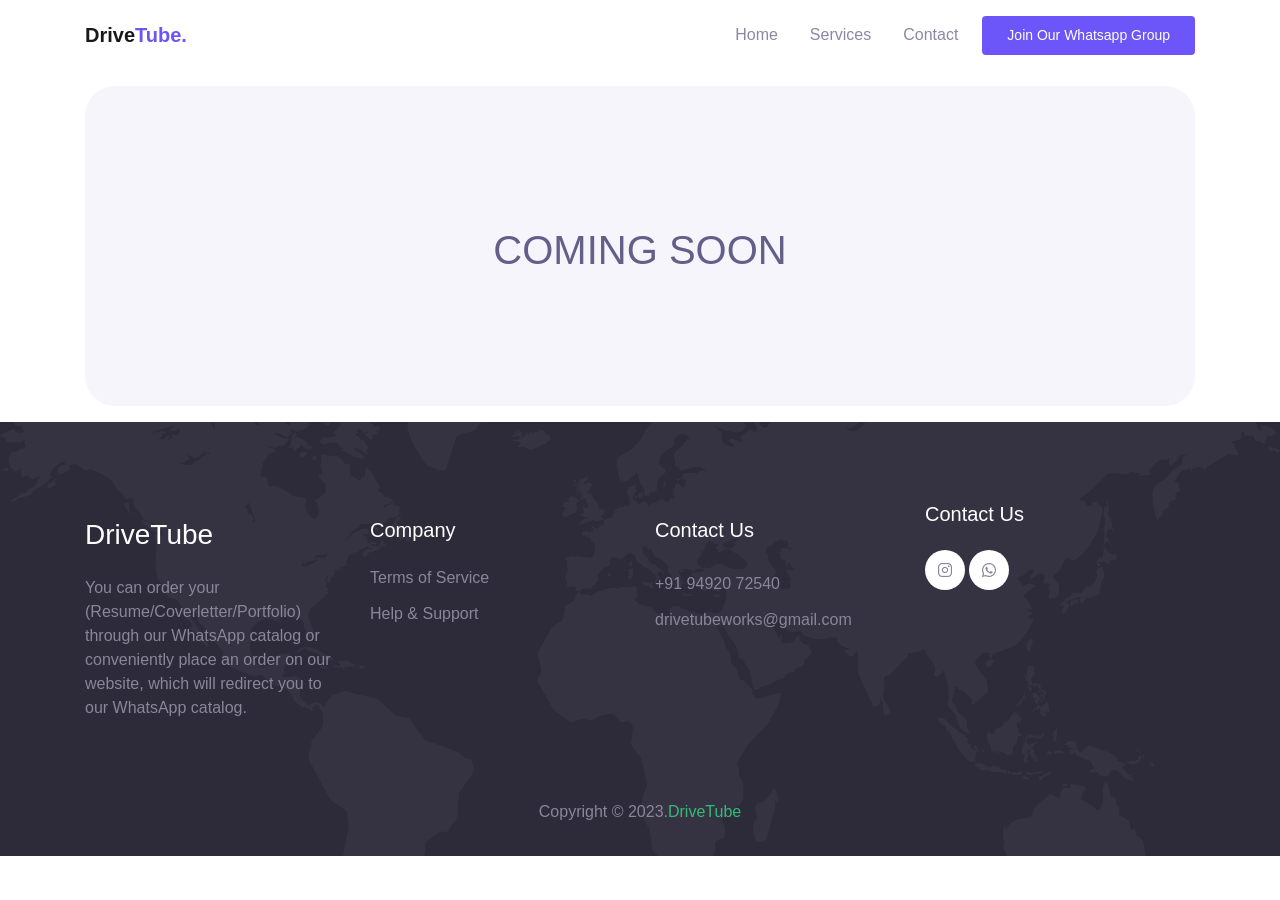
<file: comingsoon.html>
<!DOCTYPE html>
<html lang="en">
<head>
  <meta charset="UTF-8">
  <meta name="viewport" content="width=device-width, initial-scale=1.0">

  <meta http-equiv="X-UA-Compatible" content="ie=edge">

  <meta name="copyright" content="MACode ID, https://macodeid.com/">

  <title>DriveTube</title>

  <link rel="stylesheet" href="css/maicons.css">

  <link rel="stylesheet" href="css/bootstrap.css">

  <link rel="stylesheet" href="vendor/animate/animate.css">

  <link rel="stylesheet" href="css/theme.css">
</head>
<body>

<!-- Back to top button -->
<div class="back-to-top"></div>

<header>
  <nav class="navbar navbar-expand-lg navbar-light bg-white sticky" data-offset="300">
    <div class="container">
      <a href="index.html" class="navbar-brand">Drive<span class="text-primary">Tube.</span></a>

      <button class="navbar-toggler" data-toggle="collapse" data-target="#navbarContent" aria-controls="navbarContent" aria-expanded="false" aria-label="Toggle navigation">
        <span class="navbar-toggler-icon"></span>
      </button>

      <div class="navbar-collapse collapsed" id="navbarContent">
        <ul class="navbar-nav ml-auto">
          <li class="nav-item">
            <a class="nav-link" href="index.html">Home</a>
          </li>
          <li class="nav-item">
            <a class="nav-link" href="service.html">Services</a>
          </li>
          <li class="nav-item">
            <a class="nav-link" href="contact.html">Contact</a>
          </li>
          <li class="nav-item">
            <a class="btn btn-primary ml-lg-2" href="https://chat.whatsapp.com/I1BBbRwZ9RAHRlMrThzqz7">Join Our Whatsapp Group</a>
          </li>
        </ul>
      </div>

    </div>
  </nav>

  <div class="container">
    <div class="page-banner">
      <div class="row justify-content-center align-items-center h-100">
        <div class="col-md-6">
          <nav aria-label="Breadcrumb">
            <ul class="breadcrumb justify-content-center py-0 bg-transparent">
            </ul>
          </nav>
          <h1 class="text-center">COMING SOON</h1>
        </div>
      </div>
    </div>
  </div>
</header>

<footer class="page-footer bg-image" style="background-image: url(img/world_pattern.svg);">
  <div class="container">
    <div class="row mb-5">
      <div class="col-lg-3 py-3">
        <h3>DriveTube</h3>
        <p>You can order your (Resume/Coverletter/Portfolio) through our WhatsApp catalog or conveniently place an order on our website, which will redirect you to our WhatsApp catalog.</p>
      </div>
      <div class="col-lg-3 py-3">
        <h5>Company</h5>
        <ul class="footer-menu">
          <li><a href="#">Terms of Service</a></li>
          <li><a href="#">Help & Support</a></li>
        </ul>
      </div>
      <div class="col-lg-3 py-3">
        <h5>Contact Us</h5>
        <a href="#" class="footer-link">+91 94920 72540</a>
        <a href="#" class="footer-link">drivetubeworks@gmail.com</a>
      </div>
      <div class="social-media-button">
        <h5>Contact Us</h5>
        <a href="https://instagram.com/drivetube._?igshid=MzRlODBiNWFlZA=="><span class="mai-logo-instagram"></span></a><span></span>
        <a href="#"><span class="mai-logo-whatsapp"></span></a>
      </div>
    </div>

    <p class="text-center" id="copyright">Copyright &copy; 2023.<a href="https://drivetube.in/" target="_blank">DriveTube</a></p>
  </div>
</footer>

<script src="js/jquery-3.5.1.min.js"></script>

<script src="js/bootstrap.bundle.min.js"></script>

<script src="js/google-maps.js"></script>

<script src="vendor/wow/wow.min.js"></script>

<script src="js/theme.js"></script>

</body>
</html>
</file>
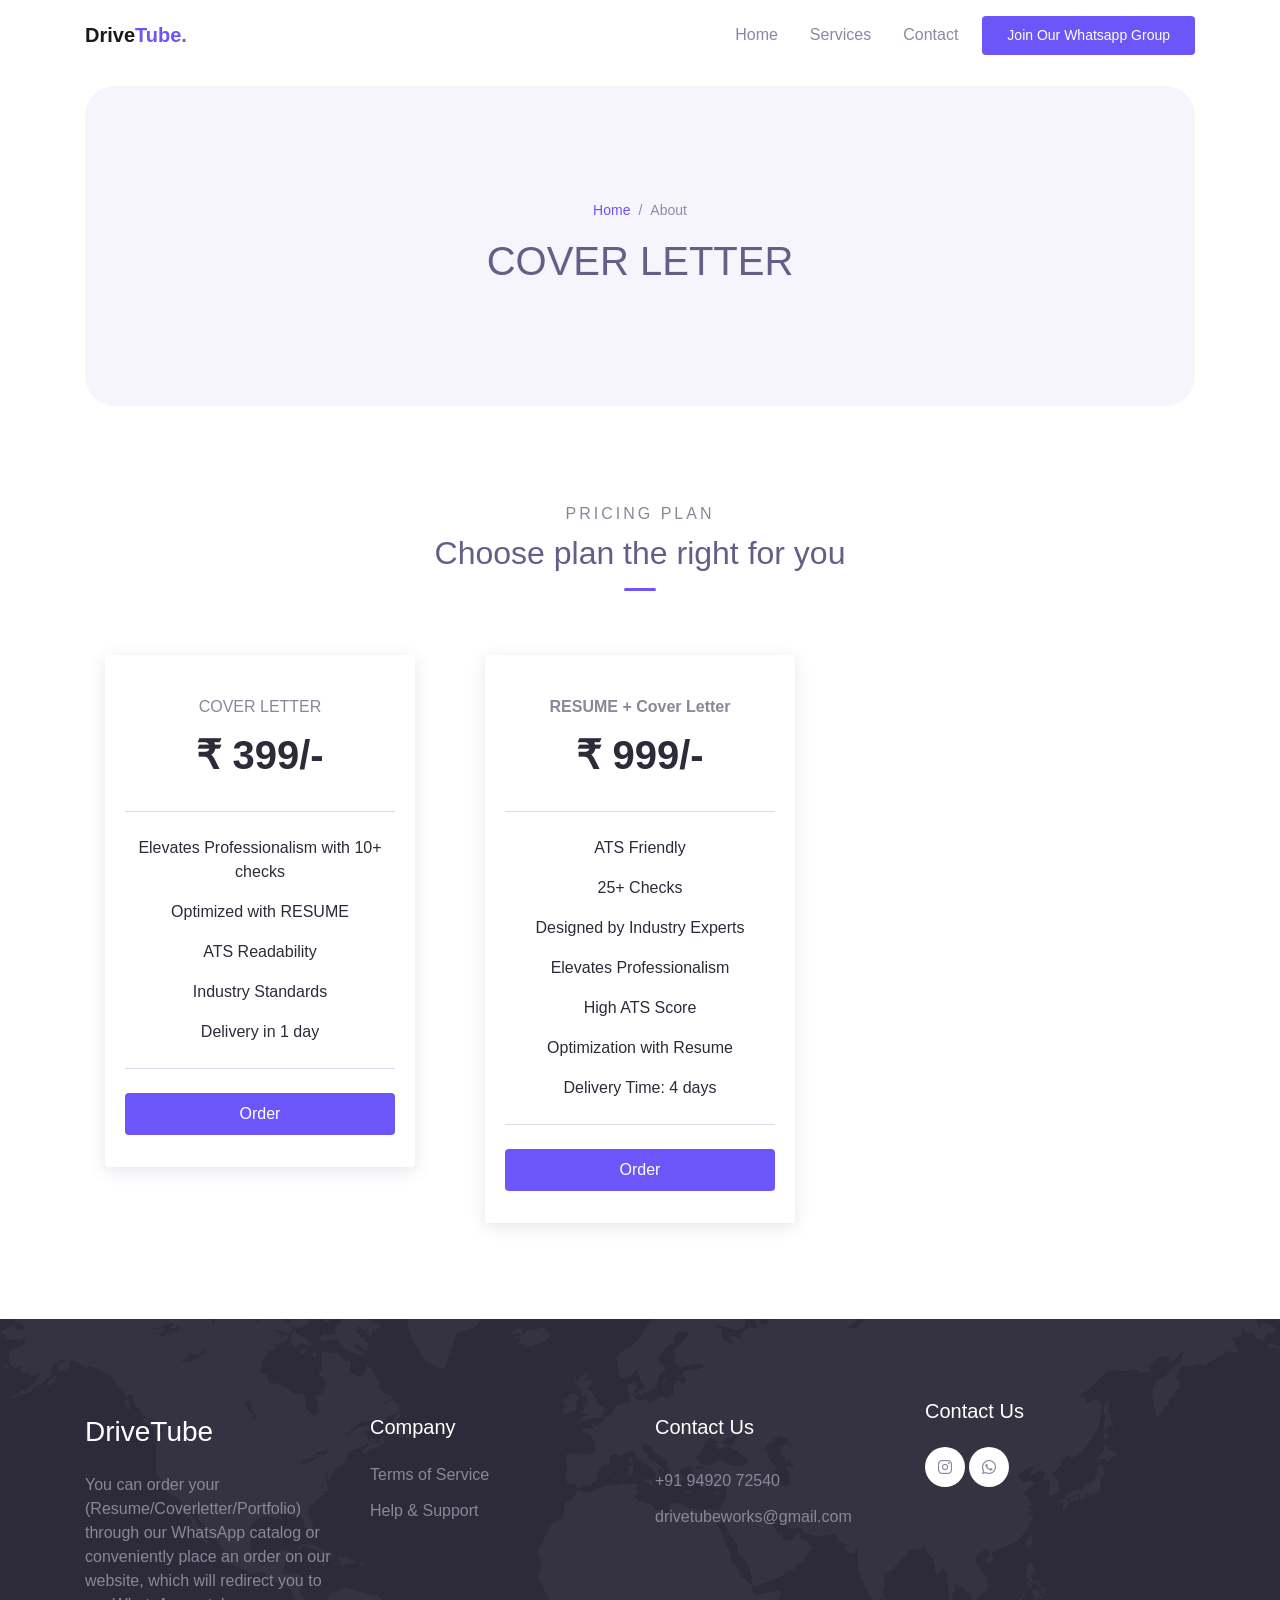
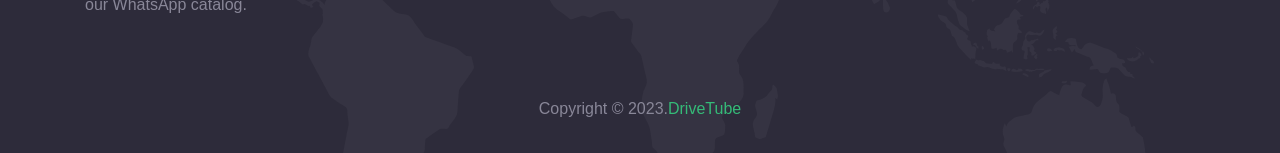
<file: coverletter.html>
<!DOCTYPE html>
<html lang="en">
<head>
  <meta charset="UTF-8">
  <meta name="viewport" content="width=device-width, initial-scale=1.0">

  <meta http-equiv="X-UA-Compatible" content="ie=edge">

  <meta name="copyright" content="MACode ID, https://macodeid.com/">

  <title>DriveTube</title>

  <link rel="stylesheet" href="css/maicons.css">

  <link rel="stylesheet" href="css/bootstrap.css">

  <link rel="stylesheet" href="vendor/animate/animate.css">

  <link rel="stylesheet" href="css/theme.css">
</head>
<body>
  
  <!-- Back to top button -->
  <div class="back-to-top"></div>

  <header>
    <nav class="navbar navbar-expand-lg navbar-light bg-white sticky" data-offset="300">
      <div class="container">
        <a href="index.html" class="navbar-brand">Drive<span class="text-primary">Tube.</span></a>

        <button class="navbar-toggler" data-toggle="collapse" data-target="#navbarContent" aria-controls="navbarContent" aria-expanded="false" aria-label="Toggle navigation">
          <span class="navbar-toggler-icon"></span>
        </button>

        <div class="navbar-collapse collapsed" id="navbarContent">
          <ul class="navbar-nav ml-auto">
            <li class="nav-item">
              <a class="nav-link" href="index.html">Home</a>
            </li>
            <li class="nav-item">
              <a class="nav-link" href="service.html">Services</a>
            </li>
            <li class="nav-item">
              <a class="nav-link" href="contact.html">Contact</a>
            </li>
            <li class="nav-item">
              <a class="btn btn-primary ml-lg-2" href="https://chat.whatsapp.com/I1BBbRwZ9RAHRlMrThzqz7">Join Our Whatsapp Group</a>
            </li>
          </ul>
        </div>

      </div>
    </nav>

    <div class="container">
      <div class="page-banner">
        <div class="row justify-content-center align-items-center h-100">
          <div class="col-md-6">
            <nav aria-label="Breadcrumb">
              <ul class="breadcrumb justify-content-center py-0 bg-transparent">
                <li class="breadcrumb-item"><a href="index.html">Home</a></li>
                <li class="breadcrumb-item active">About</li>
              </ul>
            </nav>
            <h1 class="text-center">COVER LETTER</h1>
          </div>
        </div>
      </div>
    </div>
  </header>



  <div class="page-section">
    <div class="container">
      <div class="text-center">
        <div class="subhead">Pricing Plan</div>
        <h2 class="title-section">Choose plan the right for you</h2>
        <div class="divider mx-auto"></div>
      </div>
      <div class="row mt-5">
        <div class="col-lg-4 py-3">
          <div class="card-pricing">
            <div class="header">
              <div class="pricing-type">COVER LETTER</div>
              <div class="price">
                <h1>₹ 399/-</h1>
              </div>
            </div>
            <div class="body">
              <p>Elevates Professionalism with 10+ checks</span></p>
              <p>Optimized with RESUME</span></p>
              <p>ATS Readability</span></p>
              <p>Industry Standards</span></p>
              <p>Delivery in 1 day</span></p>
            </div>
            <div class="footer">
              <a href="https://wa.me/p/6323606164365384/919492072540" class="btn btn-primary btn-block">Order</a>
            </div>
          </div>
        </div>

        <div class="col-lg-4 py-3">
          <div class="card-pricing">
            <div class="header">
              <div class="pricing-type"><strong>RESUME + Cover Letter</strong></div>
              <div class="price">
                <h1>₹ 999/-</h1>
              </div>
            </div>
            <div class="body">
              <p>ATS Friendly</p>
              <p>25+ Checks</p>
              <p>Designed by Industry Experts</p>
              <p>Elevates Professionalism</p>
              <p>High ATS Score</p>
              <p>Optimization with Resume</p>
              <p>Delivery Time:  4 days</p>
            </div>
            <div class="footer">
              <a href="https://wa.me/p/6361228280598873/919492072540" class="btn btn-primary btn-block">Order</a>
            </div>
          </div>
        </div>

      </div>
    </div> <!-- .container -->
  </div> <!-- .page-section -->

  <footer class="page-footer bg-image" style="background-image: url(img/world_pattern.svg);">
    <div class="container">
      <div class="row mb-5">
        <div class="col-lg-3 py-3">
          <h3>DriveTube</h3>
          <p>You can order your (Resume/Coverletter/Portfolio) through our WhatsApp catalog or conveniently place an order on our website, which will redirect you to our WhatsApp catalog.</p>
        </div>
        <div class="col-lg-3 py-3">
          <h5>Company</h5>
          <ul class="footer-menu">
            <li><a href="#">Terms of Service</a></li>
            <li><a href="#">Help & Support</a></li>
          </ul>
        </div>
        <div class="col-lg-3 py-3">
          <h5>Contact Us</h5>
          <a href="#" class="footer-link">+91 94920 72540</a>
          <a href="#" class="footer-link">drivetubeworks@gmail.com</a>
        </div>
        <div class="social-media-button">
          <h5>Contact Us</h5>
          <a href="https://instagram.com/drivetube._?igshid=MzRlODBiNWFlZA=="><span class="mai-logo-instagram"></span></a><span></span>
          <a href="#"><span class="mai-logo-whatsapp"></span></a>
        </div>
      </div>

      <p class="text-center" id="copyright">Copyright &copy; 2023.<a href="https://drivetube.in/" target="_blank">DriveTube</a></p>
    </div>
  </footer>

<script src="js/jquery-3.5.1.min.js"></script>

<script src="js/bootstrap.bundle.min.js"></script>

<script src="js/google-maps.js"></script>

<script src="vendor/wow/wow.min.js"></script>

<script src="js/theme.js"></script>

</body>
</html>
</file>
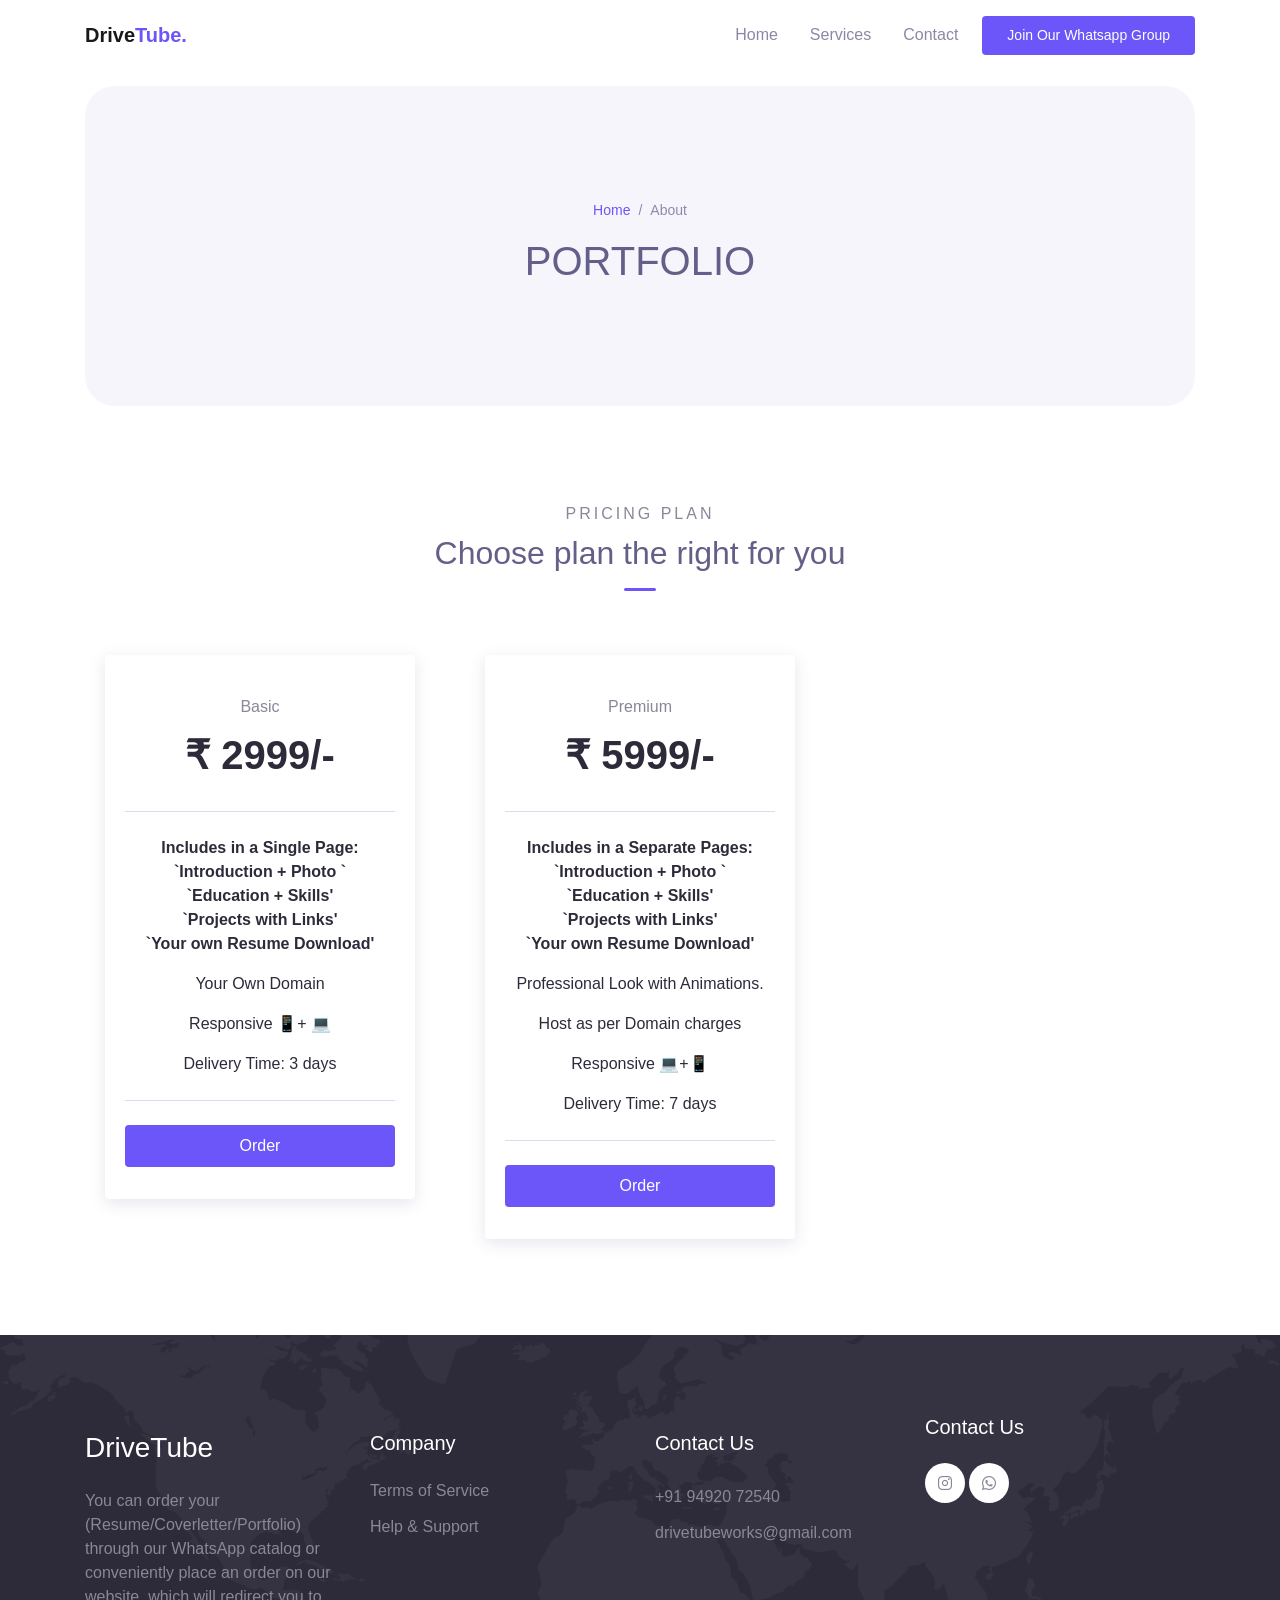
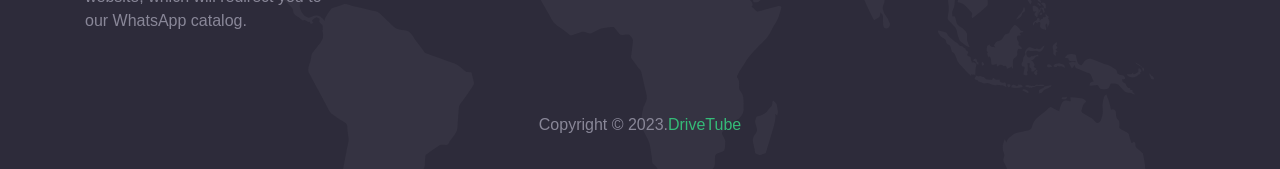
<file: portfolio.html>
<!DOCTYPE html>
<html lang="en">
<head>
  <meta charset="UTF-8">
  <meta name="viewport" content="width=device-width, initial-scale=1.0">

  <meta http-equiv="X-UA-Compatible" content="ie=edge">

  <meta name="copyright" content="MACode ID, https://macodeid.com/">

  <title>DriveTube</title>

  <link rel="stylesheet" href="css/maicons.css">

  <link rel="stylesheet" href="css/bootstrap.css">

  <link rel="stylesheet" href="vendor/animate/animate.css">

  <link rel="stylesheet" href="css/theme.css">
</head>
<body>
  
  <!-- Back to top button -->
  <div class="back-to-top"></div>

  <header>
    <nav class="navbar navbar-expand-lg navbar-light bg-white sticky" data-offset="300">
      <div class="container">
        <a href="index.html" class="navbar-brand">Drive<span class="text-primary">Tube.</span></a>

        <button class="navbar-toggler" data-toggle="collapse" data-target="#navbarContent" aria-controls="navbarContent" aria-expanded="false" aria-label="Toggle navigation">
          <span class="navbar-toggler-icon"></span>
        </button>

        <div class="navbar-collapse collapsed" id="navbarContent">
          <ul class="navbar-nav ml-auto">
            <li class="nav-item">
              <a class="nav-link" href="index.html">Home</a>
            </li>
            <li class="nav-item">
              <a class="nav-link" href="service.html">Services</a>
            </li>
            <li class="nav-item">
              <a class="nav-link" href="contact.html">Contact</a>
            </li>
            <li class="nav-item">
              <a class="btn btn-primary ml-lg-2" href="https://chat.whatsapp.com/I1BBbRwZ9RAHRlMrThzqz7">Join Our Whatsapp Group</a>
            </li>
          </ul>
        </div>

      </div>
    </nav>

    <div class="container">
      <div class="page-banner">
        <div class="row justify-content-center align-items-center h-100">
          <div class="col-md-6">
            <nav aria-label="Breadcrumb">
              <ul class="breadcrumb justify-content-center py-0 bg-transparent">
                <li class="breadcrumb-item"><a href="index.html">Home</a></li>
                <li class="breadcrumb-item active">About</li>
              </ul>
            </nav>
            <h1 class="text-center">PORTFOLIO</h1>
          </div>
        </div>
      </div>
    </div>
  </header>



  <div class="page-section">
    <div class="container">
      <div class="text-center">
        <div class="subhead">Pricing Plan</div>
        <h2 class="title-section">Choose plan the right for you</h2>
        <div class="divider mx-auto"></div>
      </div>
      <div class="row mt-5">
        <div class="col-lg-4 py-3">
          <div class="card-pricing">
            <div class="header">
              <div class="pricing-type">Basic</div>
              <div class="price">
                <h1>₹ 2999/-</h1>
              </div>
            </div>
            <div class="body">
              <p><strong>Includes in a Single Page:<br>`Introduction + Photo `<br>`Education + Skills'<br>`Projects with Links'<br>`Your own Resume Download'</strong></p>
              <p>Your Own Domain</p>
              <p>Responsive 📱+ 💻</p>
              <p>Delivery Time:  3 days</p>
            </div>
            <div class="footer">
              <a href="comingsoon.html" class="btn btn-primary btn-block">Order</a>
            </div>
          </div>
        </div>

        <div class="col-lg-4 py-3">
          <div class="card-pricing">
            <div class="header">
              <div class="pricing-type">Premium</div>
              <div class="price">
                <h1>₹ 5999/-</h1>
              </div>
            </div>
            <div class="body">
              <p><strong>Includes in a Separate Pages:<br>`Introduction + Photo `<br>`Education + Skills'<br>`Projects with Links'<br>`Your own Resume Download'</strong></p>
              <p>Professional Look  with Animations.</p>
              <p>Host as per Domain charges</p>
              <p>Responsive 💻+📱</p>
              <p>Delivery Time:  7 days</p>
            </div>
            <div class="footer">
              <a href="comingsoon.html" class="btn btn-primary btn-block">Order</a>
            </div>
          </div>
        </div>

      </div>
    </div> <!-- .container -->
  </div> <!-- .page-section -->

  <footer class="page-footer bg-image" style="background-image: url(img/world_pattern.svg);">
    <div class="container">
      <div class="row mb-5">
        <div class="col-lg-3 py-3">
          <h3>DriveTube</h3>
          <p>You can order your (Resume/Coverletter/Portfolio) through our WhatsApp catalog or conveniently place an order on our website, which will redirect you to our WhatsApp catalog.</p>
        </div>
        <div class="col-lg-3 py-3">
          <h5>Company</h5>
          <ul class="footer-menu">
            <li><a href="#">Terms of Service</a></li>
            <li><a href="#">Help & Support</a></li>
          </ul>
        </div>
        <div class="col-lg-3 py-3">
          <h5>Contact Us</h5>
          <a href="#" class="footer-link">+91 94920 72540</a>
          <a href="#" class="footer-link">drivetubeworks@gmail.com</a>
        </div>
        <div class="social-media-button">
          <h5>Contact Us</h5>
          <a href="https://instagram.com/drivetube._?igshid=MzRlODBiNWFlZA=="><span class="mai-logo-instagram"></span></a><span></span>
          <a href="#"><span class="mai-logo-whatsapp"></span></a>
        </div>
      </div>

      <p class="text-center" id="copyright">Copyright &copy; 2023.<a href="https://drivetube.in/" target="_blank">DriveTube</a></p>
    </div>
  </footer>

<script src="js/jquery-3.5.1.min.js"></script>

<script src="js/bootstrap.bundle.min.js"></script>

<script src="js/google-maps.js"></script>

<script src="vendor/wow/wow.min.js"></script>

<script src="js/theme.js"></script>

</body>
</html>
</file>
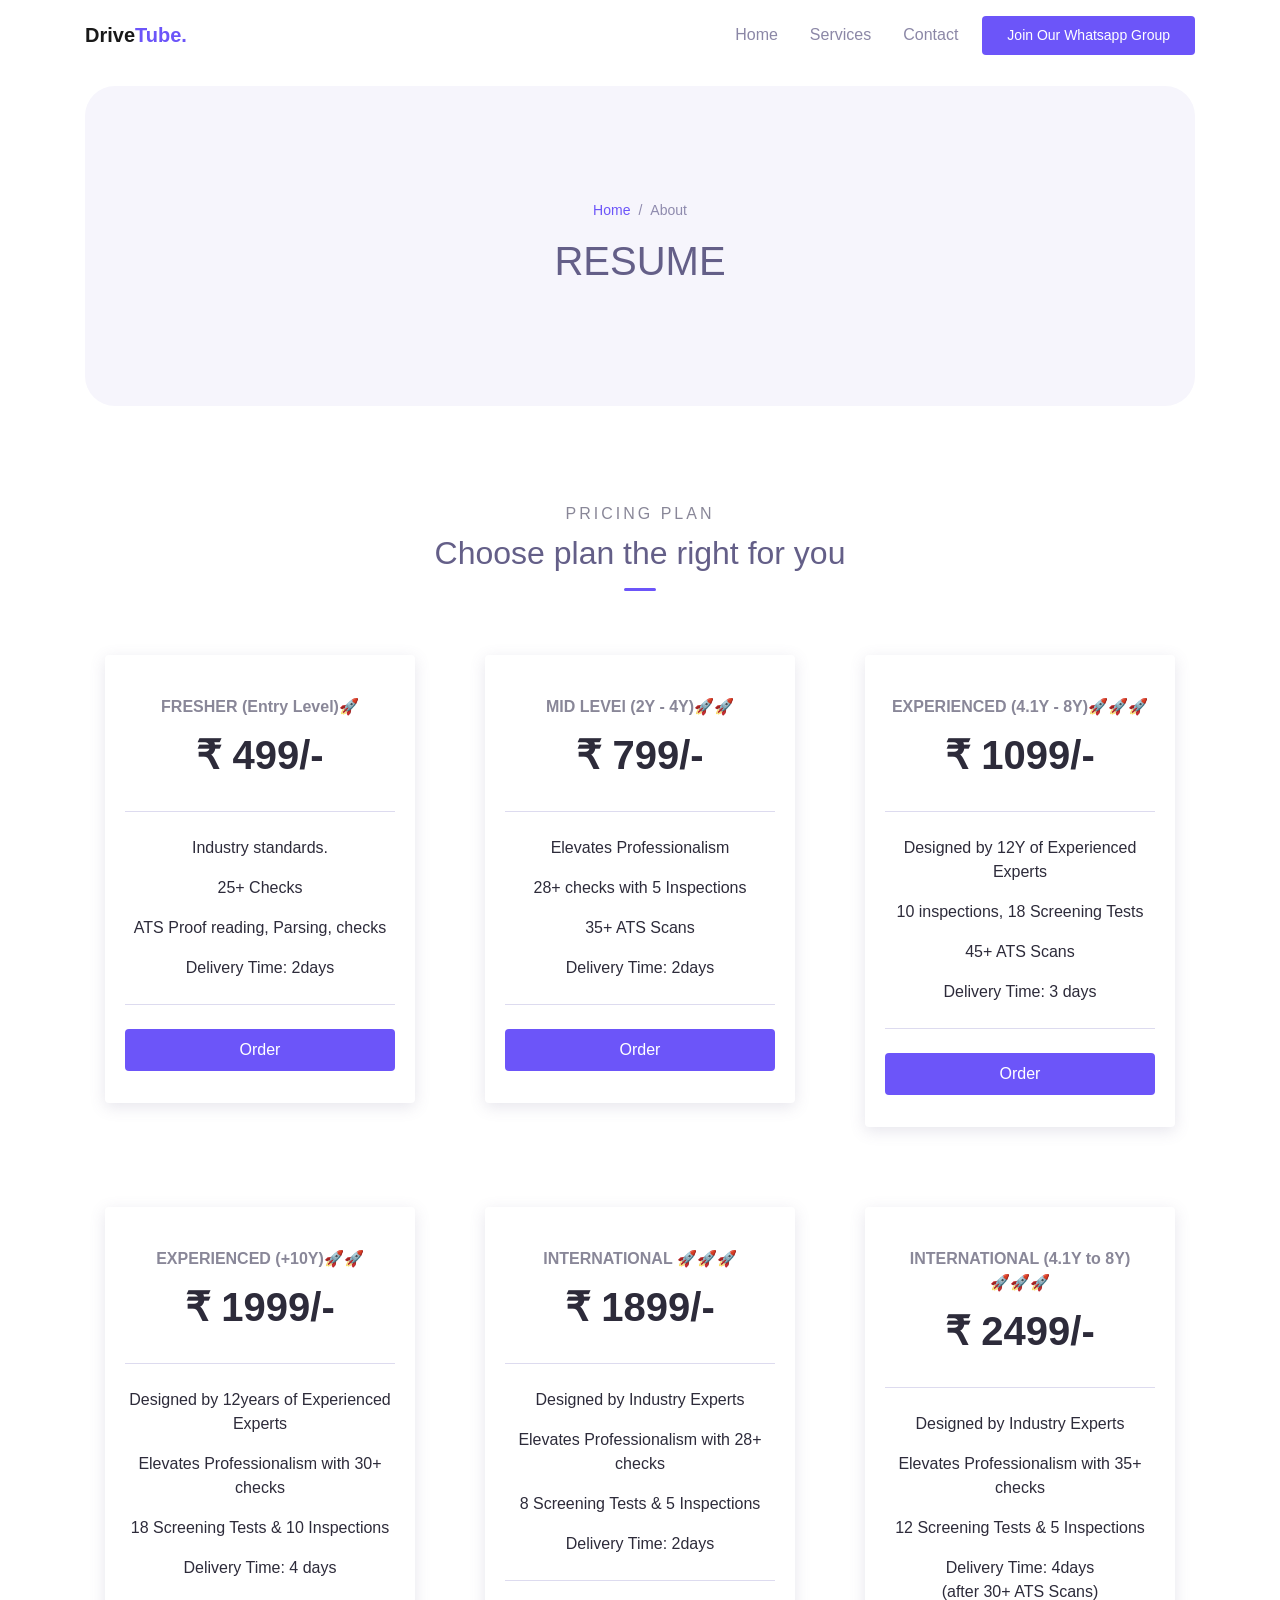
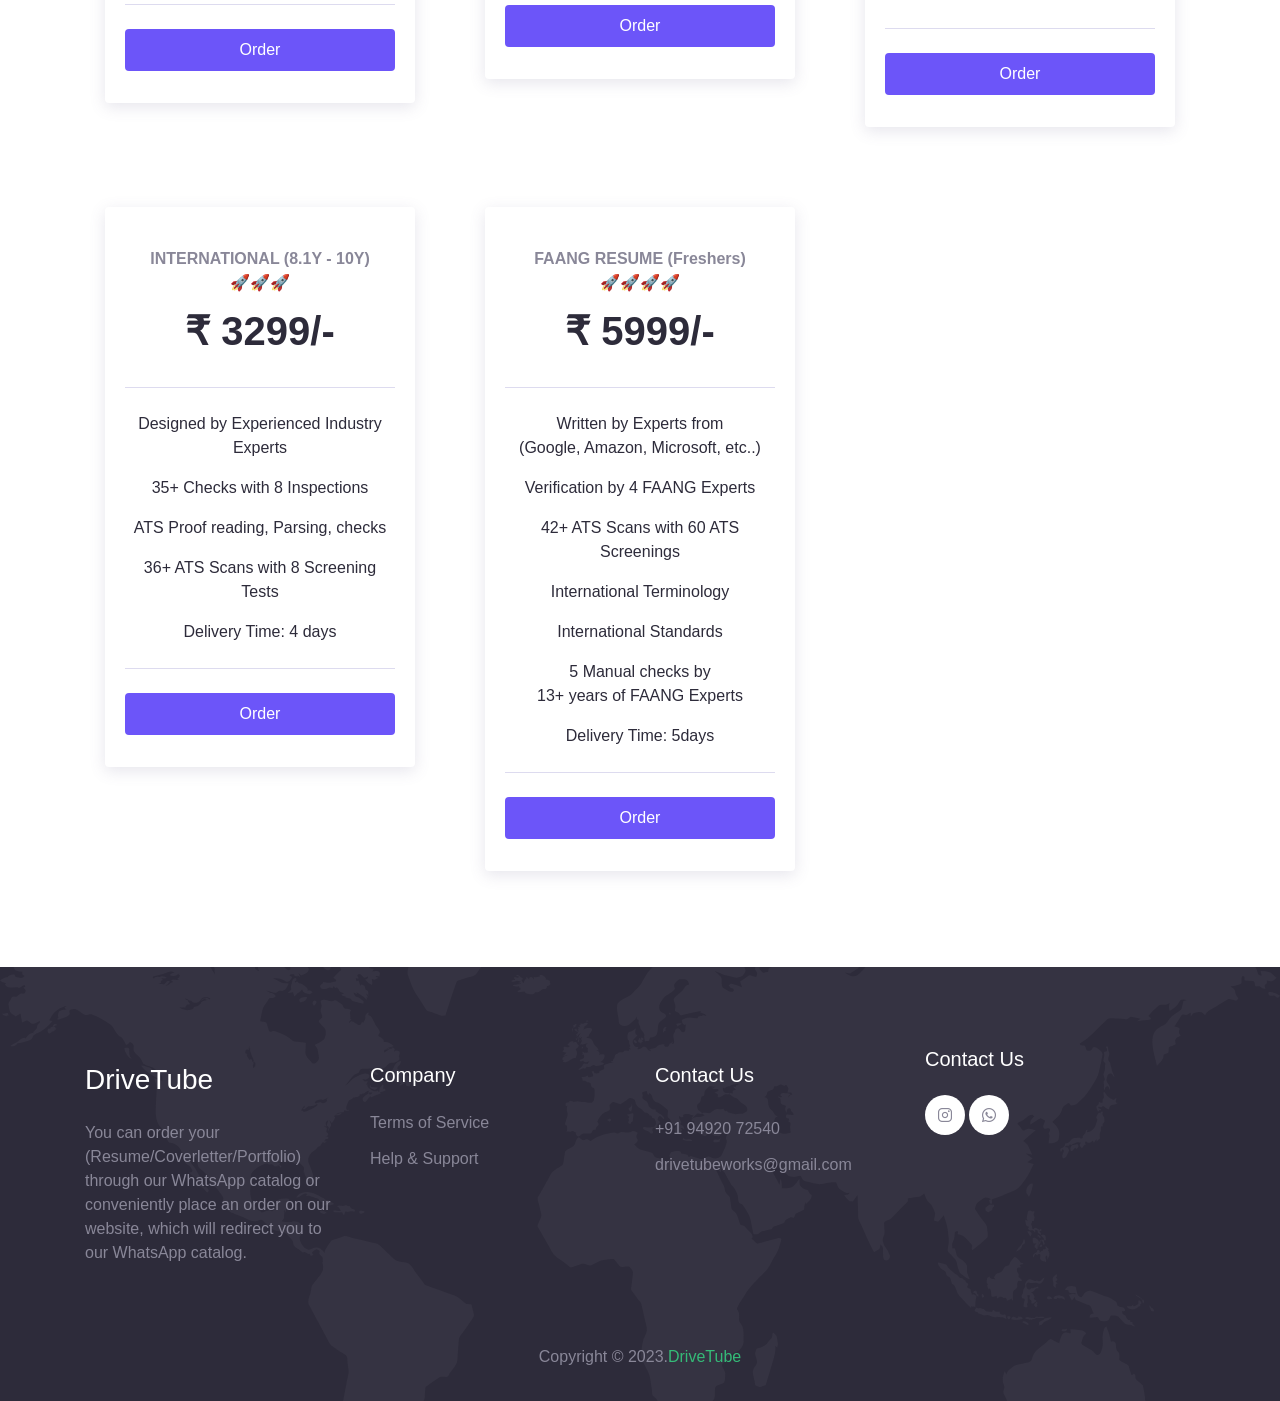
<file: resume.html>
<!DOCTYPE html>
<html lang="en">
<head>
  <meta charset="UTF-8">
  <meta name="viewport" content="width=device-width, initial-scale=1.0">

  <meta http-equiv="X-UA-Compatible" content="ie=edge">

  <meta name="copyright" content="MACode ID, https://macodeid.com/">

  <title>DriveTube</title>

  <link rel="stylesheet" href="css/maicons.css">

  <link rel="stylesheet" href="css/bootstrap.css">

  <link rel="stylesheet" href="vendor/animate/animate.css">

  <link rel="stylesheet" href="css/theme.css">
</head>
<body>
  
  <!-- Back to top button -->
  <div class="back-to-top"></div>

  <header>
    <nav class="navbar navbar-expand-lg navbar-light bg-white sticky" data-offset="300">
      <div class="container">
        <a href="index.html" class="navbar-brand">Drive<span class="text-primary">Tube.</span></a>

        <button class="navbar-toggler" data-toggle="collapse" data-target="#navbarContent" aria-controls="navbarContent" aria-expanded="false" aria-label="Toggle navigation">
          <span class="navbar-toggler-icon"></span>
        </button>

        <div class="navbar-collapse collapsed" id="navbarContent">
          <ul class="navbar-nav ml-auto">
            <li class="nav-item">
              <a class="nav-link" href="index.html">Home</a>
            </li>
            <li class="nav-item">
              <a class="nav-link" href="service.html">Services</a>
            </li>
            <li class="nav-item">
              <a class="nav-link" href="contact.html">Contact</a>
            </li>
            <li class="nav-item">
              <a class="btn btn-primary ml-lg-2" href="https://chat.whatsapp.com/I1BBbRwZ9RAHRlMrThzqz7">Join Our Whatsapp Group</a>
            </li>
          </ul>
        </div>

      </div>
    </nav>

    <div class="container">
      <div class="page-banner">
        <div class="row justify-content-center align-items-center h-100">
          <div class="col-md-6">
            <nav aria-label="Breadcrumb">
              <ul class="breadcrumb justify-content-center py-0 bg-transparent">
                <li class="breadcrumb-item"><a href="index.html">Home</a></li>
                <li class="breadcrumb-item active">About</li>
              </ul>
            </nav>
            <h1 class="text-center">RESUME</h1>
          </div>
        </div>
      </div>
    </div>
  </header>



  <div class="page-section">
    <div class="container">
      <div class="text-center">
        <div class="subhead">Pricing Plan</div>
        <h2 class="title-section">Choose plan the right for you</h2>
        <div class="divider mx-auto"></div>
      </div>
      <div class="row mt-5">
        <div class="col-lg-4 py-3">
          <div class="card-pricing">
            <div class="header">
              <div class="pricing-type"><strong>FRESHER (Entry Level)🚀</strong></div>
              <div class="price">
                <h1>₹ 499/-</h1>
              </div>
            </div>
            <div class="body">
              <p>Industry standards.</p>
              <p>25+ Checks</p>
              <p>ATS Proof reading, Parsing, checks</p>
              <p>Delivery Time:  2days</p>
            </div>
            <div class="footer">
              <a href="https://wa.me/p/6371315526259420/919492072540" class="btn btn-primary btn-block">Order</a>
            </div>
          </div>
        </div>

        <div class="col-lg-4 py-3">
          <div class="card-pricing">
            <div class="header">
              <div class="pricing-type"><strong>MID LEVEl (2Y - 4Y)🚀🚀</strong></div>
              <div class="price">
                <h1>₹ 799/-</h1>
              </div>
            </div>
            <div class="body">
              <p>Elevates Professionalism</p>
              <p>28+ checks with 5 Inspections</p>
              <p>35+ ATS Scans</p>
              <p>Delivery Time:  2days</p>
            </div>
            <div class="footer">
              <a href="https://wa.me/p/6307554929305414/919492072540" class="btn btn-primary btn-block">Order</a>
            </div>
          </div>
        </div>

        <div class="col-lg-4 py-3">
          <div class="card-pricing">
            <div class="header">
              <div class="pricing-type"><strong>EXPERIENCED (4.1Y - 8Y)🚀🚀🚀</strong></div>
              <div class="price">
                <h1>₹ 1099/-</h1>
              </div>
            </div>
            <div class="body">
              <p>Designed by 12Y of Experienced Experts</p>
              <p>10 inspections, 18 Screening Tests</p>
              <p>45+ ATS Scans</p>
              <p>Delivery Time:  3 days</p>
            </div>
            <div class="footer">
              <a href="https://wa.me/p/6435359646485950/919492072540" class="btn btn-primary btn-block">Order</a>
            </div>
          </div>
        </div>
      </div>
      <div class="row mt-5">
        <div class="col-lg-4 py-3">
          <div class="card-pricing">
            <div class="header">
              <div class="pricing-type"><strong>EXPERIENCED (+10Y)🚀🚀</strong></div>
              <div class="price">
                <h1>₹ 1999/-</h1>
              </div>
            </div>
            <div class="body">
              <p>Designed by 12years of Experienced Experts</p>
              <p>Elevates Professionalism with 30+ checks</p>
              <p>18 Screening Tests & 10 Inspections</p>
              <p>Delivery Time:  4 days</p>
            </div>
            <div class="footer">
              <a href="https://wa.me/p/6281777738525756/919492072540" class="btn btn-primary btn-block">Order</a>
            </div>
          </div>
        </div>

        <div class="col-lg-4 py-3">
          <div class="card-pricing">
            <div class="header">
              <div class="pricing-type"><strong>INTERNATIONAL 🚀🚀🚀</strong></div>
              <div class="price">
                <h1>₹ 1899/-</h1>
              </div>
            </div>
            <div class="body">
              <p>Designed by Industry Experts</p>
              <p>Elevates Professionalism with 28+ checks</p>
              <p>8 Screening Tests & 5 Inspections</p>
              <p>Delivery Time:  2days</p>
            </div>
            <div class="footer">
              <a href="https://wa.me/p/6307554929305414/919492072540" class="btn btn-primary btn-block">Order</a>
            </div>
          </div>
        </div>

        <div class="col-lg-4 py-3">
          <div class="card-pricing">
            <div class="header">
              <div class="pricing-type"><strong>INTERNATIONAL (4.1Y to 8Y)<br>🚀🚀🚀</strong></div>
              <div class="price">
                <h1>₹ 2499/-</h1>
              </div>
            </div>
            <div class="body">
              <p>Designed by Industry Experts</p>
              <p>Elevates Professionalism with 35+ checks</p>
              <p>12 Screening Tests & 5 Inspections</p>
              <p>Delivery Time: 4days<br>(after 30+ ATS Scans)</p>
            </div>
            <div class="footer">
              <a href="https://wa.me/p/6435359646485950/919492072540" class="btn btn-primary btn-block">Order</a>
            </div>
          </div>
        </div>
      </div>
      <div class="row mt-5">
        <div class="col-lg-4 py-3">
          <div class="card-pricing">
            <div class="header">
              <div class="pricing-type"><strong>INTERNATIONAL (8.1Y - 10Y)<br>🚀🚀🚀</strong></div>
              <div class="price">
                <h1>₹ 3299/-</h1>
              </div>
            </div>
            <div class="body">
              <p>Designed by Experienced Industry Experts</p>
              <p>35+ Checks with 8 Inspections</p>
              <p>ATS Proof reading, Parsing, checks</p>
              <p>36+ ATS Scans with 8 Screening Tests</p>
              <p>Delivery Time:  4 days</p>
            </div>
            <div class="footer">
              <a href="https://wa.me/p/6574571835926729/919492072540" class="btn btn-primary btn-block">Order</a>
            </div>
          </div>
        </div>

        <div class="col-lg-4 py-3">
          <div class="card-pricing">
            <div class="header">
              <div class="pricing-type"><strong>FAANG RESUME (Freshers)<br>🚀🚀🚀🚀</strong></div>
              <div class="price">
                <h1>₹ 5999/-</h1>
              </div>
            </div>
            <div class="body">
              <p>Written by Experts from <br>(Google, Amazon, Microsoft, etc..)</p>
              <p>Verification by 4 FAANG Experts</p>
              <p>42+ ATS Scans with 60 ATS Screenings</p>
              <p>International Terminology</p>
              <p>International Standards</p>
              <p>5 Manual checks by <br>13+ years of FAANG Experts</p>
              <p>Delivery Time:  5days</p>
            </div>
            <div class="footer">
              <a href="https://wa.me/p/9628132407211688/919492072540" class="btn btn-primary btn-block">Order</a>
            </div>
          </div>
        </div>
      </div>
    </div> <!-- .container -->
  </div> <!-- .page-section -->

  <footer class="page-footer bg-image" style="background-image: url(img/world_pattern.svg);">
    <div class="container">
      <div class="row mb-5">
        <div class="col-lg-3 py-3">
          <h3>DriveTube</h3>
          <p>You can order your (Resume/Coverletter/Portfolio) through our WhatsApp catalog or conveniently place an order on our website, which will redirect you to our WhatsApp catalog.</p>
        </div>
        <div class="col-lg-3 py-3">
          <h5>Company</h5>
          <ul class="footer-menu">
            <li><a href="#">Terms of Service</a></li>
            <li><a href="#">Help & Support</a></li>
          </ul>
        </div>
        <div class="col-lg-3 py-3">
          <h5>Contact Us</h5>
          <a href="#" class="footer-link">+91 94920 72540</a>
          <a href="#" class="footer-link">drivetubeworks@gmail.com</a>
        </div>
        <div class="social-media-button">
          <h5>Contact Us</h5>
          <a href="https://instagram.com/drivetube._?igshid=MzRlODBiNWFlZA=="><span class="mai-logo-instagram"></span></a><span></span>
          <a href="#"><span class="mai-logo-whatsapp"></span></a>
        </div>
      </div>

      <p class="text-center" id="copyright">Copyright &copy; 2023.<a href="https://drivetube.in/" target="_blank">DriveTube</a></p>
    </div>
  </footer>

<script src="js/jquery-3.5.1.min.js"></script>

<script src="js/bootstrap.bundle.min.js"></script>

<script src="js/google-maps.js"></script>

<script src="vendor/wow/wow.min.js"></script>

<script src="js/theme.js"></script>

</body>
</html>
</file>
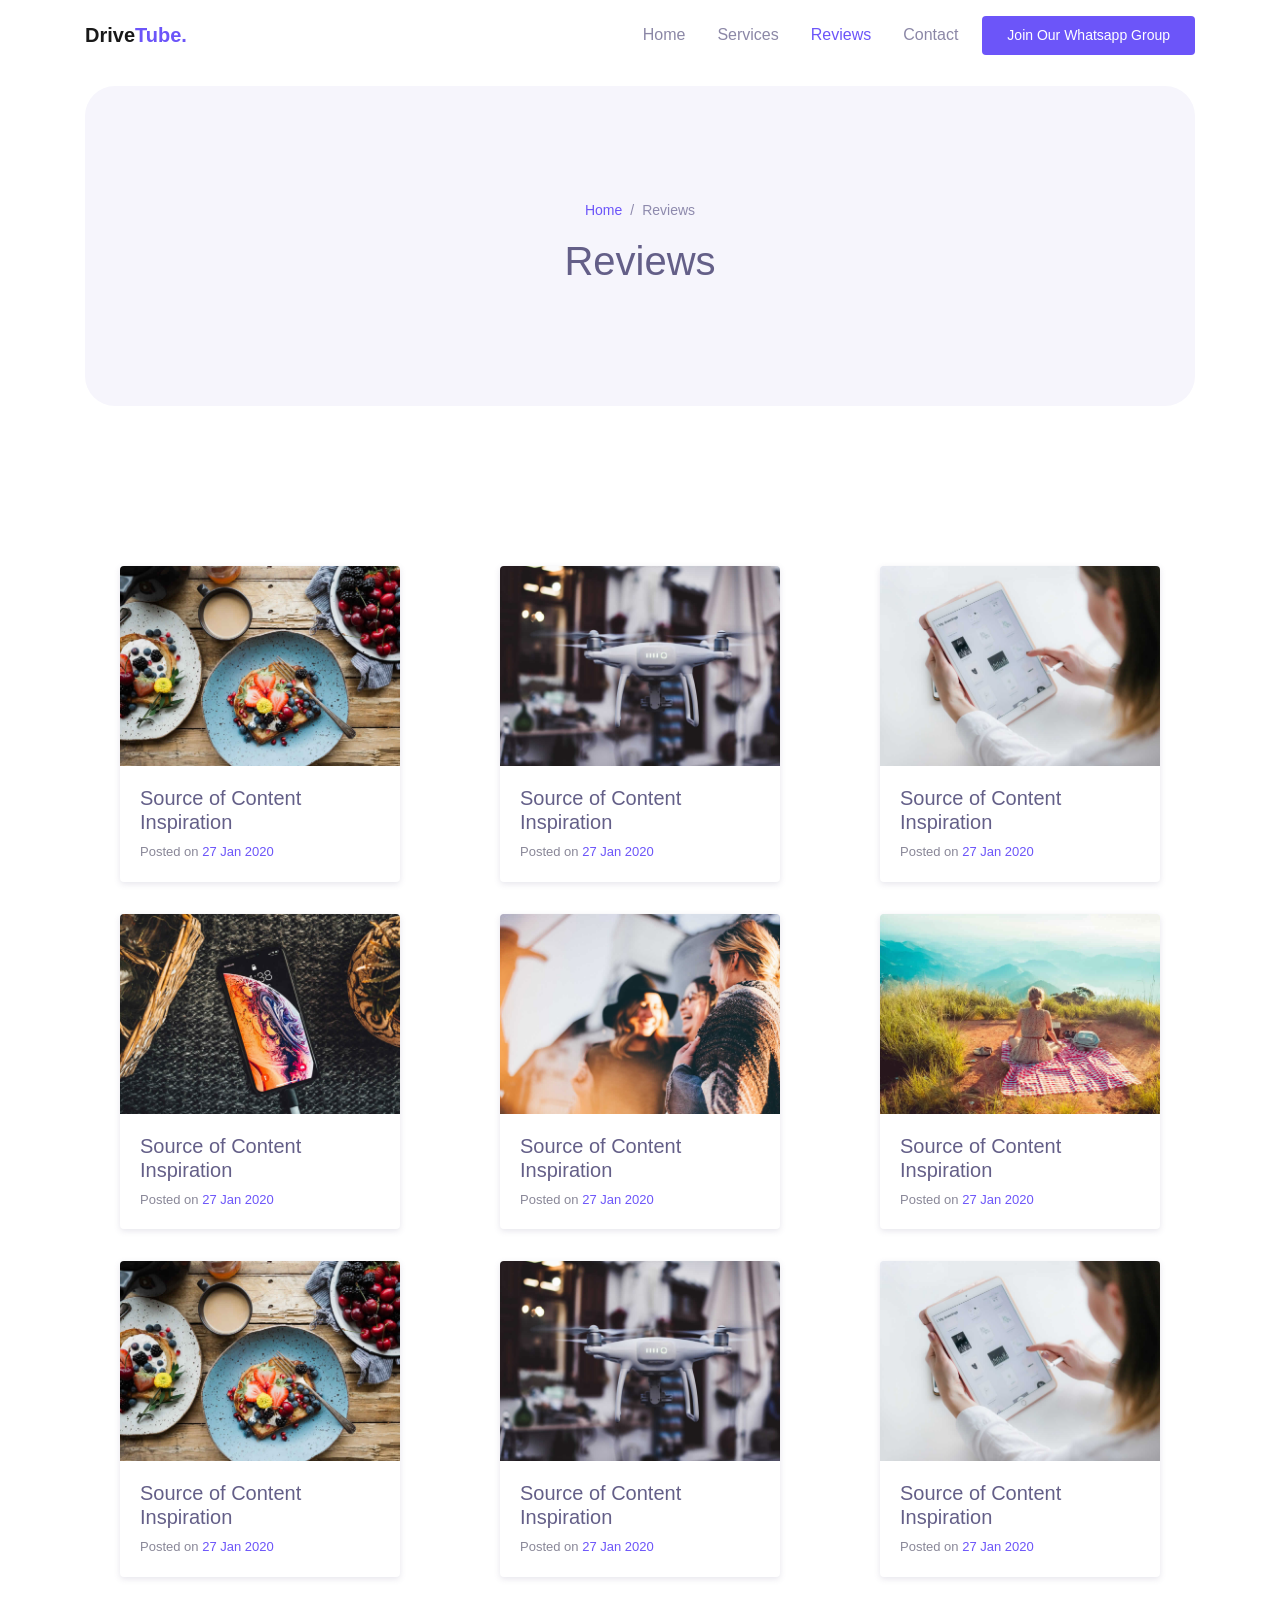
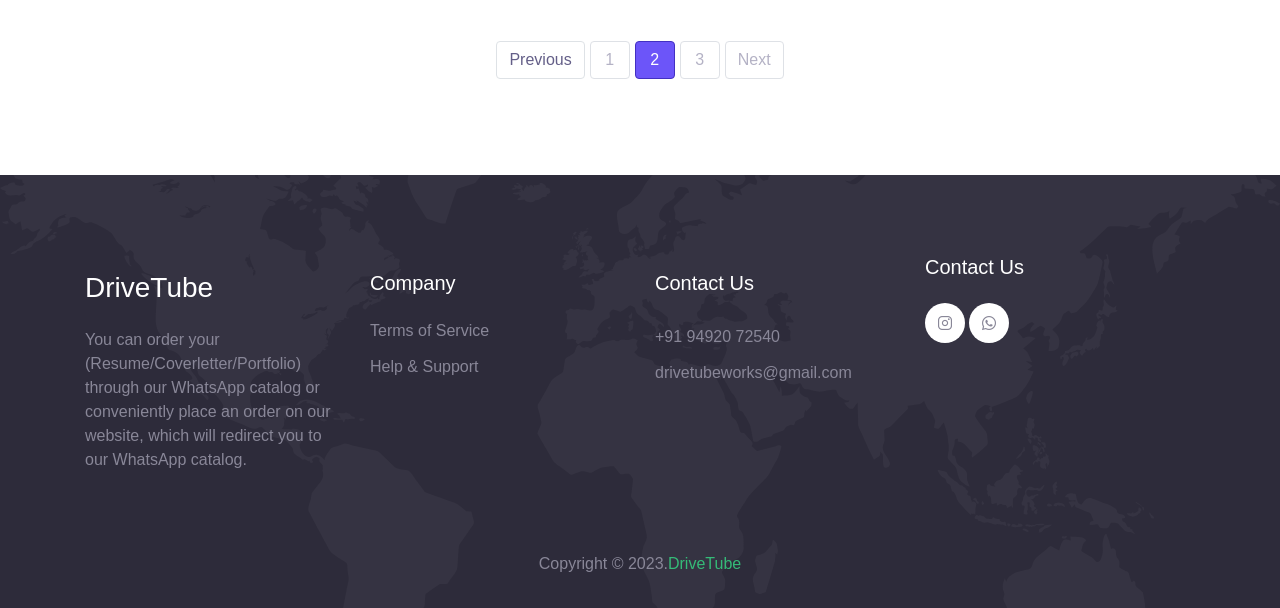
<file: review.html>
<!DOCTYPE html>
<html lang="en">
<head>
  <meta charset="UTF-8">
  <meta name="viewport" content="width=device-width, initial-scale=1.0">

  <meta http-equiv="X-UA-Compatible" content="ie=edge">

  <meta name="copyright" content="MACode ID, https://macodeid.com/">

  <title>DriveTube</title>

  <link rel="stylesheet" href="css/maicons.css">

  <link rel="stylesheet" href="css/bootstrap.css">

  <link rel="stylesheet" href="vendor/animate/animate.css">

  <link rel="stylesheet" href="css/theme.css">
</head>
<body>

  <!-- Back to top button -->
  <div class="back-to-top"></div>
  
  <header>
    <nav class="navbar navbar-expand-lg navbar-light bg-white sticky" data-offset="300">
      <div class="container">
        <a href="#" class="navbar-brand">Drive<span class="text-primary">Tube.</span></a>

        <button class="navbar-toggler" data-toggle="collapse" data-target="#navbarContent" aria-controls="navbarContent" aria-expanded="false" aria-label="Toggle navigation">
          <span class="navbar-toggler-icon"></span>
        </button>

        <div class="navbar-collapse collapsed" id="navbarContent">
          <ul class="navbar-nav ml-auto">
            <li class="nav-item">
              <a class="nav-link" href="index.html">Home</a>
            </li>
            <li class="nav-item">
              <a class="nav-link" href="service.html">Services</a>
            </li>
            <li class="nav-item active">
              <a class="nav-link" href="review.html">Reviews</a>
            </li>
            <li class="nav-item">
              <a class="nav-link" href="contact.html">Contact</a>
            </li>
            <li class="nav-item">
              <a class="btn btn-primary ml-lg-2" href="https://chat.whatsapp.com/I1BBbRwZ9RAHRlMrThzqz7">Join Our Whatsapp Group</a>
            </li>
          </ul>
        </div>

      </div>
    </nav>

    <div class="container">
      <div class="page-banner">
        <div class="row justify-content-center align-items-center h-100">
          <div class="col-md-6">
            <nav aria-label="Breadcrumb">
              <ul class="breadcrumb justify-content-center py-0 bg-transparent">
                <li class="breadcrumb-item"><a href="index.html">Home</a></li>
                <li class="breadcrumb-item active">Reviews</li>
              </ul>
            </nav>
            <h1 class="text-center">Reviews</h1>
          </div>
        </div>
      </div>
    </div>
  </header>

  <div class="page-section">
    <div class="container">
      <div class="row my-5">
        <div class="col-lg-4 py-3">
          <div class="card-blog">
            <div class="header">
              <div class="post-thumb">
                <img src="img/blog/blog-1.jpg" alt="">
              </div>
            </div>
            <div class="body">
              <h5 class="post-title"><a href="blog-details.html">Source of Content Inspiration</a></h5>
              <div class="post-date">Posted on <a href="#">27 Jan 2020</a></div>
            </div>
          </div>
        </div>
        
        <div class="col-lg-4 py-3">
          <div class="card-blog">
            <div class="header">
              <div class="post-thumb">
                <img src="img/blog/blog-2.jpg" alt="">
              </div>
            </div>
            <div class="body">
              <h5 class="post-title"><a href="blog-details.html">Source of Content Inspiration</a></h5>
              <div class="post-date">Posted on <a href="#">27 Jan 2020</a></div>
            </div>
          </div>
        </div>

        <div class="col-lg-4 py-3">
          <div class="card-blog">
            <div class="header">
              <div class="post-thumb">
                <img src="img/blog/blog-3.jpg" alt="">
              </div>
            </div>
            <div class="body">
              <h5 class="post-title"><a href="blog-details.html">Source of Content Inspiration</a></h5>
              <div class="post-date">Posted on <a href="#">27 Jan 2020</a></div>
            </div>
          </div>
        </div>

        <div class="col-lg-4 py-3">
          <div class="card-blog">
            <div class="header">
              <div class="post-thumb">
                <img src="img/blog/blog-4.jpg" alt="">
              </div>
            </div>
            <div class="body">
              <h5 class="post-title"><a href="blog-details.html">Source of Content Inspiration</a></h5>
              <div class="post-date">Posted on <a href="#">27 Jan 2020</a></div>
            </div>
          </div>
        </div>
        
        <div class="col-lg-4 py-3">
          <div class="card-blog">
            <div class="header">
              <div class="post-thumb">
                <img src="img/blog/blog-5.jpg" alt="">
              </div>
            </div>
            <div class="body">
              <h5 class="post-title"><a href="blog-details.html">Source of Content Inspiration</a></h5>
              <div class="post-date">Posted on <a href="#">27 Jan 2020</a></div>
            </div>
          </div>
        </div>

        <div class="col-lg-4 py-3">
          <div class="card-blog">
            <div class="header">
              <div class="post-thumb">
                <img src="img/blog/blog-6.jpg" alt="">
              </div>
            </div>
            <div class="body">
              <h5 class="post-title"><a href="blog-details.html">Source of Content Inspiration</a></h5>
              <div class="post-date">Posted on <a href="#">27 Jan 2020</a></div>
            </div>
          </div>
        </div>

        <div class="col-lg-4 py-3">
          <div class="card-blog">
            <div class="header">
              <div class="post-thumb">
                <img src="img/blog/blog-1.jpg" alt="">
              </div>
            </div>
            <div class="body">
              <h5 class="post-title"><a href="blog-details.html">Source of Content Inspiration</a></h5>
              <div class="post-date">Posted on <a href="#">27 Jan 2020</a></div>
            </div>
          </div>
        </div>
        
        <div class="col-lg-4 py-3">
          <div class="card-blog">
            <div class="header">
              <div class="post-thumb">
                <img src="img/blog/blog-2.jpg" alt="">
              </div>
            </div>
            <div class="body">
              <h5 class="post-title"><a href="blog-details.html">Source of Content Inspiration</a></h5>
              <div class="post-date">Posted on <a href="#">27 Jan 2020</a></div>
            </div>
          </div>
        </div>

        <div class="col-lg-4 py-3">
          <div class="card-blog">
            <div class="header">
              <div class="post-thumb">
                <img src="img/blog/blog-3.jpg" alt="">
              </div>
            </div>
            <div class="body">
              <h5 class="post-title"><a href="blog-details.html">Source of Content Inspiration</a></h5>
              <div class="post-date">Posted on <a href="#">27 Jan 2020</a></div>
            </div>
          </div>
        </div>

      </div>

      <nav aria-label="Page Navigation">
        <ul class="pagination justify-content-center">
          <li class="page-item disabled">
            <a class="page-link" href="#" tabindex="-1" aria-disabled="true">Previous</a>
          </li>
          <li class="page-item"><a class="page-link" href="#">1</a></li>
          <li class="page-item active" aria-current="page">
            <a class="page-link" href="#">2 <span class="sr-only">(current)</span></a>
          </li>
          <li class="page-item"><a class="page-link" href="#">3</a></li>
          <li class="page-item">
            <a class="page-link" href="#">Next</a>
          </li>
        </ul>
      </nav>

    </div>
  </div>

  <footer class="page-footer bg-image" style="background-image: url(img/world_pattern.svg);">
    <div class="container">
      <div class="row mb-5">
        <div class="col-lg-3 py-3">
          <h3>DriveTube</h3>
          <p>You can order your (Resume/Coverletter/Portfolio) through our WhatsApp catalog or conveniently place an order on our website, which will redirect you to our WhatsApp catalog.</p>
        </div>
        <div class="col-lg-3 py-3">
          <h5>Company</h5>
          <ul class="footer-menu">
            <li><a href="#">Terms of Service</a></li>
            <li><a href="#">Help & Support</a></li>
          </ul>
        </div>
        <div class="col-lg-3 py-3">
          <h5>Contact Us</h5>
          <a href="#" class="footer-link">+91 94920 72540</a>
          <a href="#" class="footer-link">drivetubeworks@gmail.com</a>
        </div>
        <div class="social-media-button">
          <h5>Contact Us</h5>
          <a href="https://instagram.com/drivetube._?igshid=MzRlODBiNWFlZA=="><span class="mai-logo-instagram"></span></a><span></span>
          <a href="#"><span class="mai-logo-whatsapp"></span></a>
        </div>
      </div>

      <p class="text-center" id="copyright">Copyright &copy; 2023.<a href="https://drivetube.in/" target="_blank">DriveTube</a></p>
    </div>
  </footer>

<script src="js/jquery-3.5.1.min.js"></script>

<script src="js/bootstrap.bundle.min.js"></script>

<script src="js/google-maps.js"></script>

<script src="vendor/wow/wow.min.js"></script>

<script src="js/theme.js"></script>

</body>
</html>
</file>
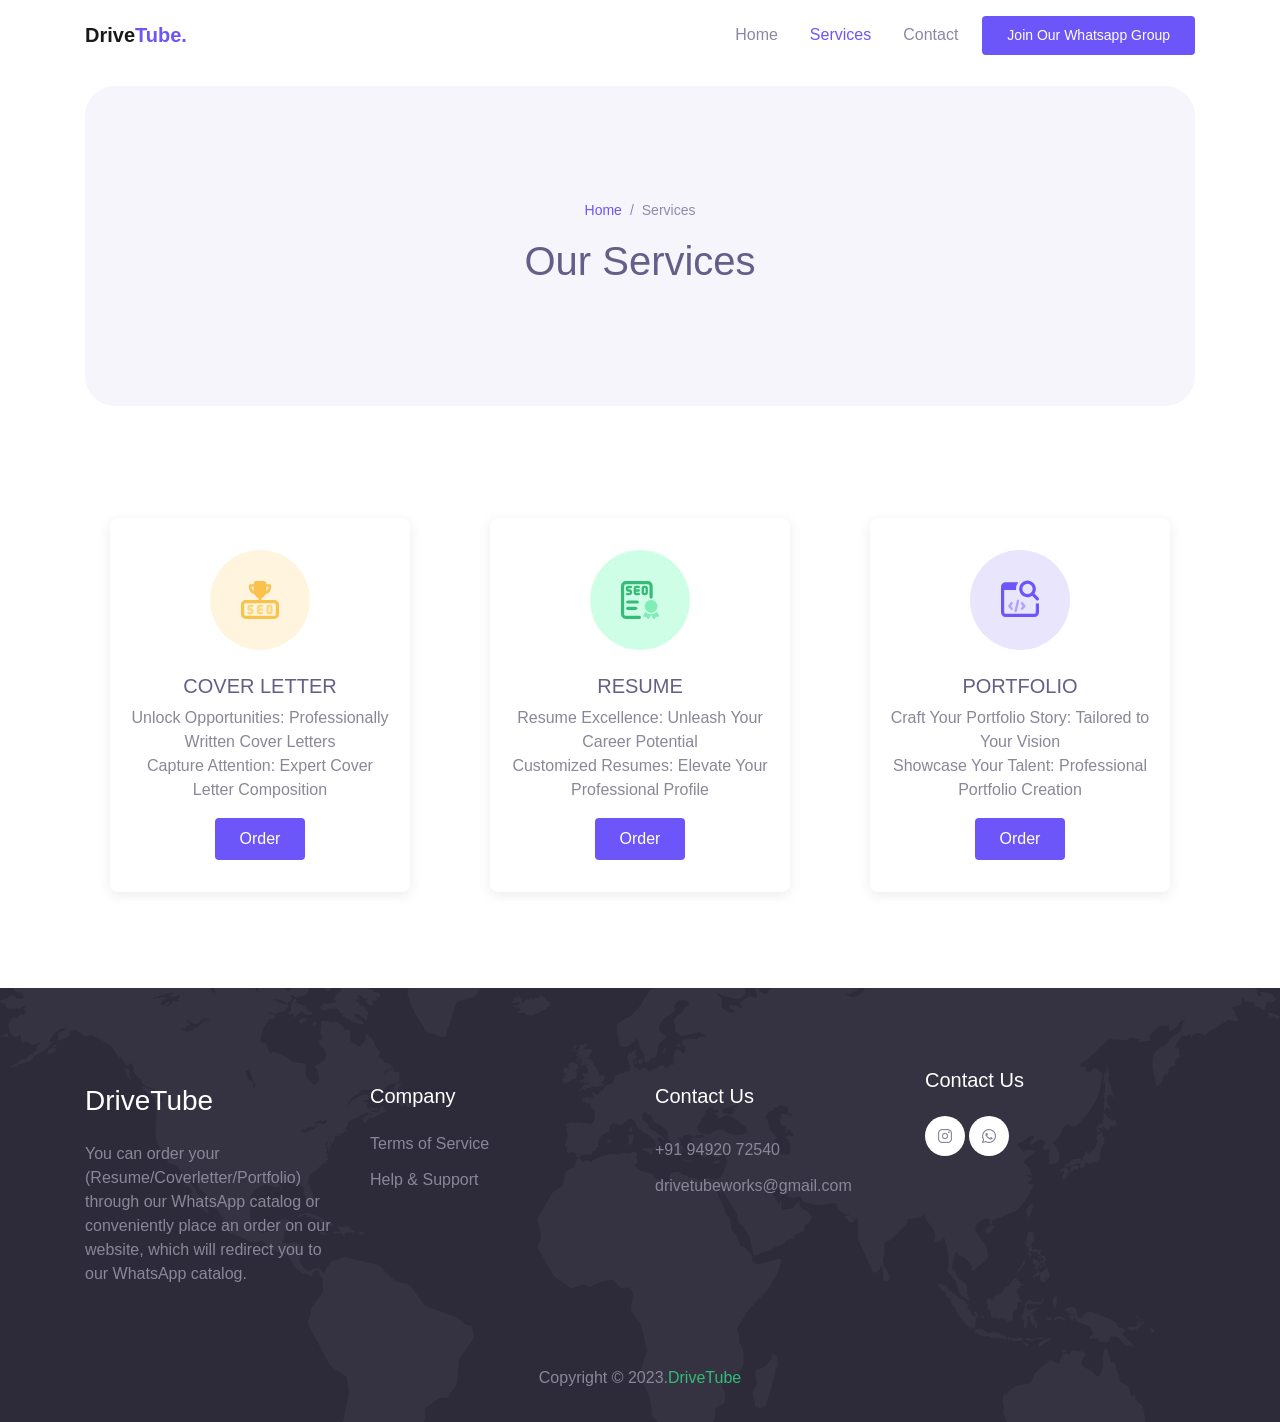
<file: service.html>
<!DOCTYPE html>
<html lang="en">
<head>
  <meta charset="UTF-8">
  <meta name="viewport" content="width=device-width, initial-scale=1.0">

  <meta http-equiv="X-UA-Compatible" content="ie=edge">

  <meta name="copyright" content="MACode ID, https://macodeid.com/">

  <title>DriveTube</title>

  <link rel="stylesheet" href="css/maicons.css">

  <link rel="stylesheet" href="css/bootstrap.css">

  <link rel="stylesheet" href="vendor/animate/animate.css">

  <link rel="stylesheet" href="css/theme.css">
</head>
<body>

  <!-- Back to top button -->
  <div class="back-to-top"></div>
  
  <header>
    <nav class="navbar navbar-expand-lg navbar-light bg-white sticky" data-offset="300">
      <div class="container">
        <a href="index.html" class="navbar-brand">Drive<span class="text-primary">Tube.</span></a>

        <button class="navbar-toggler" data-toggle="collapse" data-target="#navbarContent" aria-controls="navbarContent" aria-expanded="false" aria-label="Toggle navigation">
          <span class="navbar-toggler-icon"></span>
        </button>

        <div class="navbar-collapse collapse" id="navbarContent">
          <ul class="navbar-nav ml-auto">
            <li class="nav-item">
              <a class="nav-link" href="index.html">Home</a>
            </li>
            <li class="nav-item active">
              <a class="nav-link" href="service.html">Services</a>
            </li>
            <li class="nav-item">
              <a class="nav-link" href="contact.html">Contact</a>
            </li>
            <li class="nav-item">
              <a class="btn btn-primary ml-lg-2" href="https://chat.whatsapp.com/I1BBbRwZ9RAHRlMrThzqz7">Join Our Whatsapp Group</a>
            </li>
          </ul>
        </div>

      </div>
    </nav>

    <div class="container">
      <div class="page-banner">
        <div class="row justify-content-center align-items-center h-100">
          <div class="col-md-6">
            <nav aria-label="Breadcrumb">
              <ul class="breadcrumb justify-content-center py-0 bg-transparent">
                <li class="breadcrumb-item"><a href="index.html">Home</a></li>
                <li class="breadcrumb-item active">Services</li>
              </ul>
            </nav>
            <h1 class="text-center">Our Services</h1>
          </div>
        </div>
      </div>
    </div>
  </header>

  <div class="page-section">
     <div class="container">
      <div class="row">
        <div class="col-lg-4">
          <div class="card-service wow fadeInUp">
            <div class="header">
              <img src="img/services/service-1.svg" alt="">
            </div>
            <div class="body">
              <h5 class="text-secondary">COVER LETTER</h5>
              <p>Unlock Opportunities: Professionally Written Cover Letters<br>
                Capture Attention: Expert Cover Letter Composition</p>
              <a href="coverletter.html" class="btn btn-primary">Order </a>
            </div>
          </div>
        </div>
        <div class="col-lg-4">
          <div class="card-service wow fadeInUp">
            <div class="header">
              <img src="img/services/service-2.svg" alt="">
            </div>
            <div class="body">
              <h5 class="text-secondary">RESUME</h5>
              <p>Resume Excellence: Unleash Your Career Potential<br>
                Customized Resumes: Elevate Your Professional Profile</p>
              <a href="resume.html" class="btn btn-primary">Order </a>
            </div>
          </div>
        </div>
        <div class="col-lg-4">
          <div class="card-service wow fadeInUp">
            <div class="header">
              <img src="img/services/service-3.svg" alt="">
            </div>
            <div class="body">
              <h5 class="text-secondary">PORTFOLIO</h5>
              <p>Craft Your Portfolio Story: Tailored to Your Vision<br>
                Showcase Your Talent: Professional Portfolio Creation</p>
              <a href="portfolio.html" class="btn btn-primary">Order </a>
            </div>
          </div>
        </div>
      </div>
    </div>
  </div> <!-- .page-section -->



  <footer class="page-footer bg-image" style="background-image: url(img/world_pattern.svg);">
    <div class="container">
      <div class="row mb-5">
        <div class="col-lg-3 py-3">
          <h3>DriveTube</h3>
          <p>You can order your (Resume/Coverletter/Portfolio) through our WhatsApp catalog or conveniently place an order on our website, which will redirect you to our WhatsApp catalog.</p>
        </div>
        <div class="col-lg-3 py-3">
          <h5>Company</h5>
          <ul class="footer-menu">
            <li><a href="#">Terms of Service</a></li>
            <li><a href="#">Help & Support</a></li>
          </ul>
        </div>
        <div class="col-lg-3 py-3">
          <h5>Contact Us</h5>
          <a href="#" class="footer-link">+91 94920 72540</a>
          <a href="#" class="footer-link">drivetubeworks@gmail.com</a>
        </div>
        <div class="social-media-button">
          <h5>Contact Us</h5>
          <a href="https://instagram.com/drivetube._?igshid=MzRlODBiNWFlZA=="><span class="mai-logo-instagram"></span></a><span></span>
          <a href="#"><span class="mai-logo-whatsapp"></span></a>
        </div>
      </div>

      <p class="text-center" id="copyright">Copyright &copy; 2023.<a href="https://drivetube.in/" target="_blank">DriveTube</a></p>
    </div>
  </footer>

<script src="js/jquery-3.5.1.min.js"></script>

<script src="js/bootstrap.bundle.min.js"></script>

<script src="js/google-maps.js"></script>

<script src="vendor/wow/wow.min.js"></script>

<script src="js/theme.js"></script>

</body>
</html>
</file>
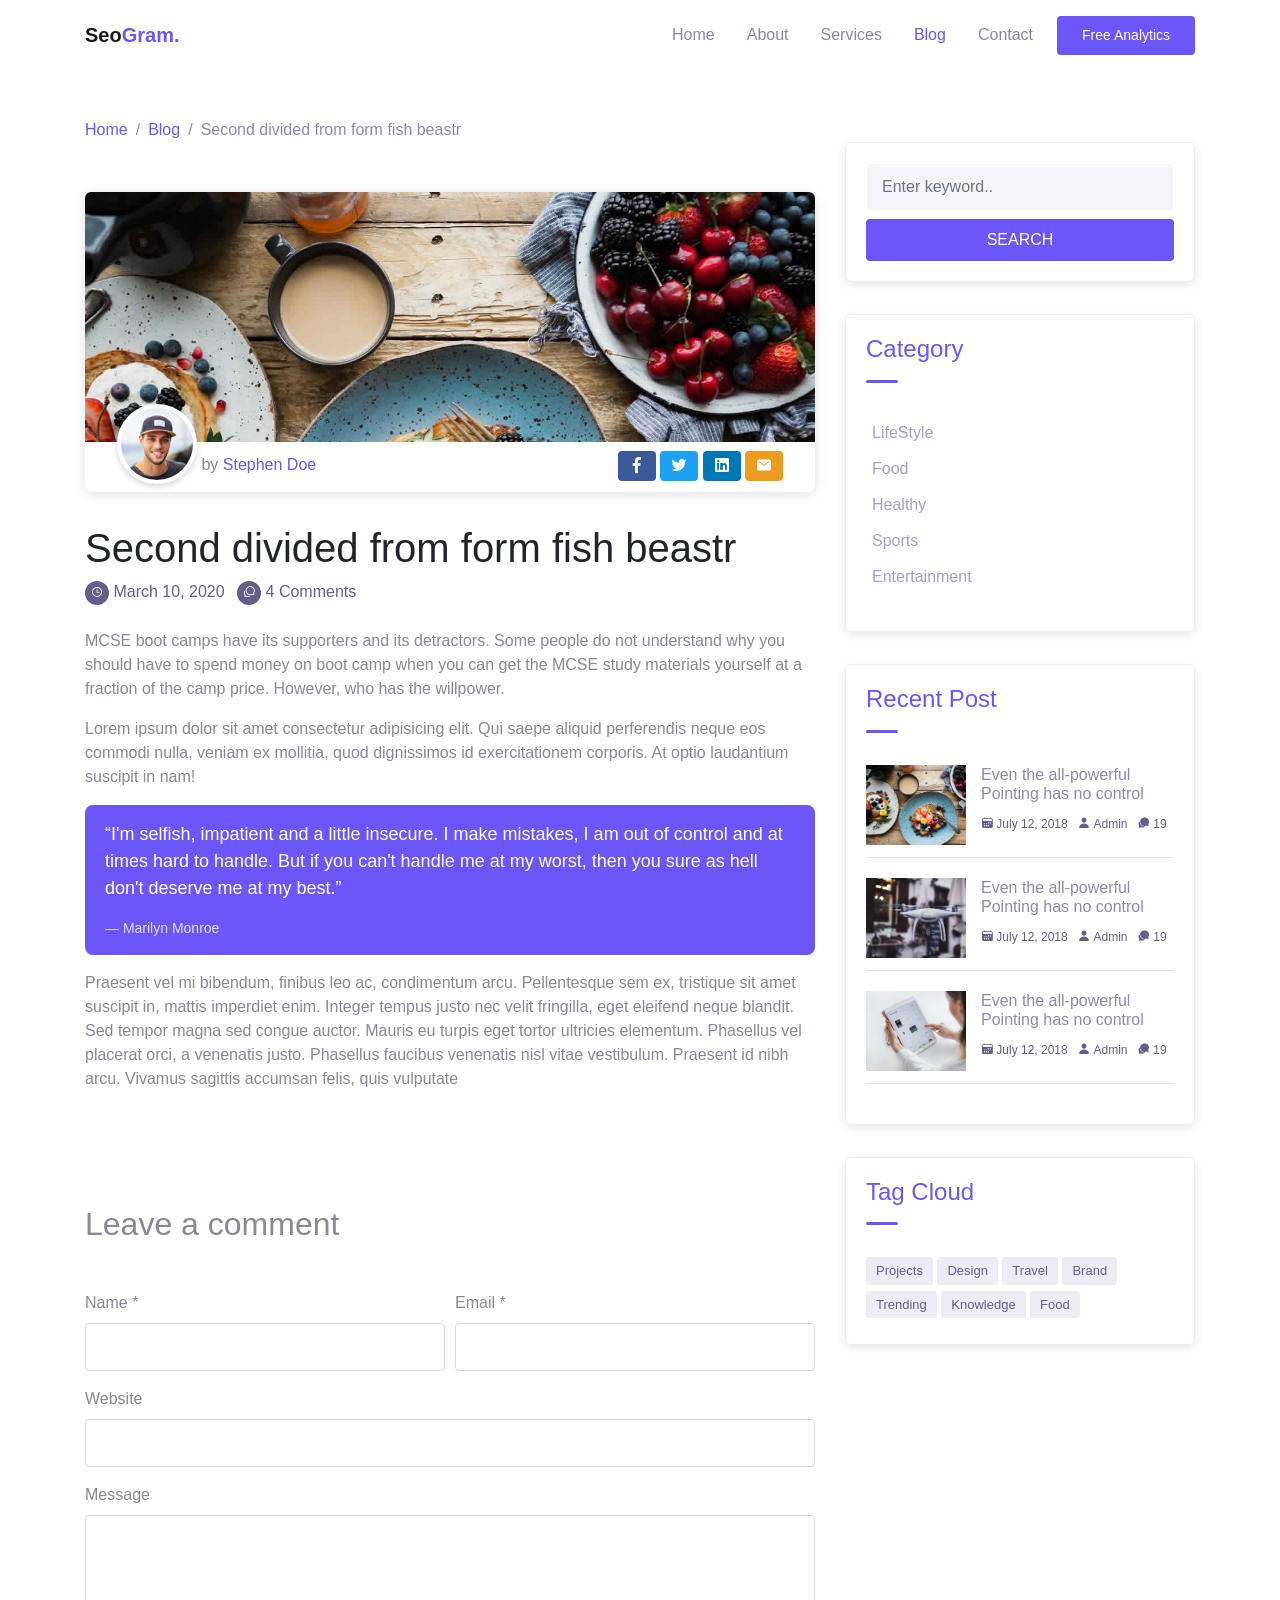
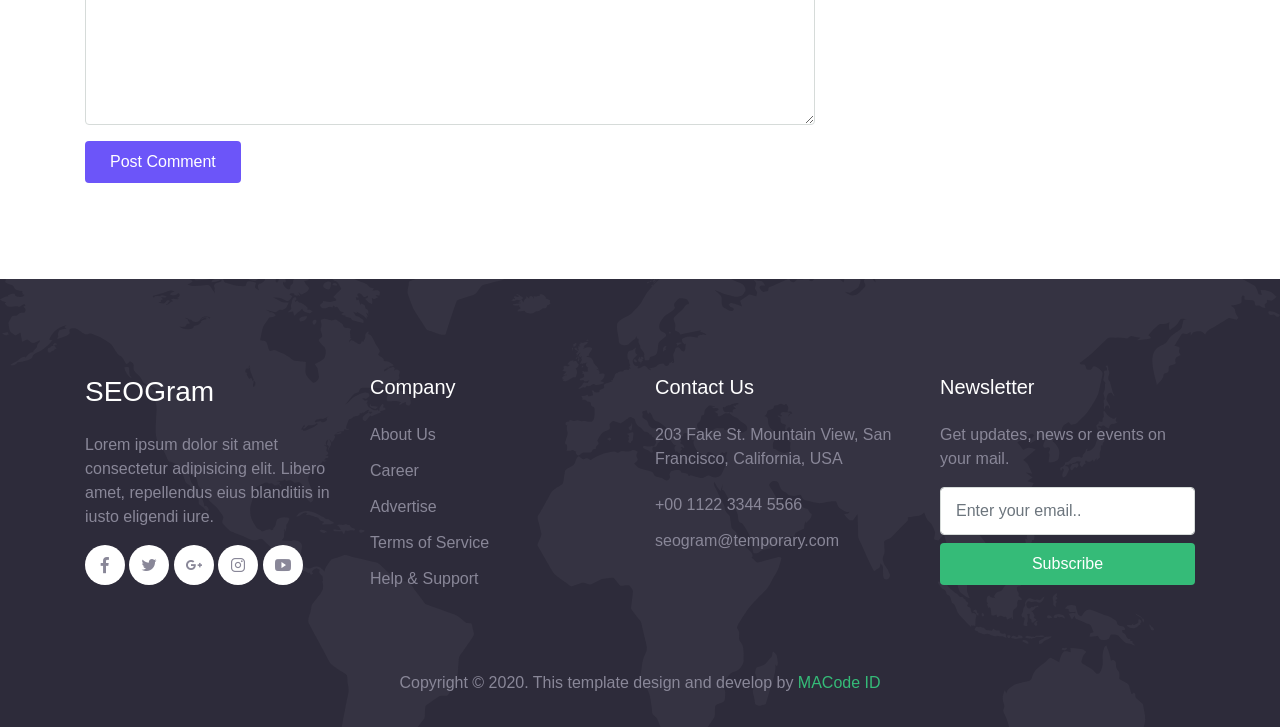
<file: html/blog-details.html>
<!DOCTYPE html>
<html lang="en">
<head>
  <meta charset="UTF-8">
  <meta name="viewport" content="width=device-width, initial-scale=1.0">

  <meta http-equiv="X-UA-Compatible" content="ie=edge">

  <meta name="copyright" content="MACode ID, https://macodeid.com/">

  <title>DriveTube</title>

  <link rel="stylesheet" href="../assets/css/maicons.css">

  <link rel="stylesheet" href="../assets/css/bootstrap.css">

  <link rel="stylesheet" href="../assets/vendor/animate/animate.css">

  <link rel="stylesheet" href="../assets/css/theme.css">
</head>
<body>

  <!-- Back to top button -->
  <div class="back-to-top"></div>
  
  <header>
    <nav class="navbar navbar-expand-lg navbar-light bg-white sticky" data-offset="300">
      <div class="container">
        <a href="#" class="navbar-brand">Seo<span class="text-primary">Gram.</span></a>

        <button class="navbar-toggler" data-toggle="collapse" data-target="#navbarContent" aria-controls="navbarContent" aria-expanded="false" aria-label="Toggle navigation">
          <span class="navbar-toggler-icon"></span>
        </button>

        <div class="navbar-collapse collapsed" id="navbarContent">
          <ul class="navbar-nav ml-auto">
            <li class="nav-item">
              <a class="nav-link" href="index.html">Home</a>
            </li>
            <li class="nav-item">
              <a class="nav-link" href="about.html">About</a>
            </li>
            <li class="nav-item">
              <a class="nav-link" href="service.html">Services</a>
            </li>
            <li class="nav-item active">
              <a class="nav-link" href="blog.html">Blog</a>
            </li>
            <li class="nav-item">
              <a class="nav-link" href="contact.html">Contact</a>
            </li>
            <li class="nav-item">
              <a class="btn btn-primary ml-lg-2" href="#">Free Analytics</a>
            </li>
          </ul>
        </div>

      </div>
    </nav>
  </header>

  <div class="page-section pt-5">
    <div class="container">
      <nav aria-label="Breadcrumb">
        <ul class="breadcrumb p-0 mb-0 bg-transparent">
          <li class="breadcrumb-item"><a href="index.html">Home</a></li>
          <li class="breadcrumb-item"><a href="blog.html">Blog</a></li>
          <li class="breadcrumb-item active">Second divided from form fish beastr</li>
        </ul>
      </nav>
      
      <div class="row">
        <div class="col-lg-8">
          <div class="blog-single-wrap">
            <div class="header">
              <div class="post-thumb">
                <img src="../assets/img/blog/blog-1.jpg" alt="">
              </div>
              <div class="meta-header">
                <div class="post-author">
                  <div class="avatar">
                    <img src="../assets/img/person/person_1.jpg" alt="">
                  </div>
                  by <a href="#">Stephen Doe</a>
                </div>

                <div class="post-sharer">
                  <a href="#" class="btn social-facebook"><span class="mai-logo-facebook-f"></span></a>
                  <a href="#" class="btn social-twitter"><span class="mai-logo-twitter"></span></a>
                  <a href="#" class="btn social-linkedin"><span class="mai-logo-linkedin"></span></a>
                  <a href="#" class="btn"><span class="mai-mail"></span></a>
                </div>
              </div>
            </div>
            <h1 class="post-title">Second divided from form fish beastr</h1>
            <div class="post-meta">
              <div class="post-date">
                <span class="icon">
                  <span class="mai-time-outline"></span>
                </span> <a href="#">March 10, 2020</a>
              </div>
              <div class="post-comment-count ml-2">
                <span class="icon">
                  <span class="mai-chatbubbles-outline"></span>
                </span> <a href="#">4 Comments</a>
              </div>
            </div>
            <div class="post-content">
              <p>MCSE boot camps have its supporters and its detractors. Some people do not understand why you should have to spend money on boot camp when you can get the MCSE study materials yourself at a fraction of the camp price. However, who has the willpower.</p>
              <p>Lorem ipsum dolor sit amet consectetur adipisicing elit. Qui saepe aliquid perferendis neque eos commodi nulla, veniam ex mollitia, quod dignissimos id exercitationem corporis. At optio laudantium suscipit in nam!</p>
              <blockquote class="quote">“I'm selfish, impatient and a little insecure. I make mistakes, I am out of control and at times hard to handle. But if you can't handle me at my worst, then you sure as hell don't deserve me at my best.”
              <span class="author">― Marilyn Monroe</span></blockquote>
              <p>Praesent vel mi bibendum, finibus leo ac, condimentum arcu. Pellentesque sem ex, tristique sit amet suscipit in, mattis imperdiet enim. Integer tempus justo nec velit fringilla, eget eleifend neque blandit. Sed tempor magna sed congue auctor. Mauris eu turpis eget tortor ultricies elementum. Phasellus vel placerat orci, a venenatis justo. Phasellus faucibus venenatis nisl vitae vestibulum. Praesent id nibh arcu. Vivamus sagittis accumsan felis, quis vulputate</p>
            </div>
          </div>

          <div class="comment-form-wrap pt-5">
            <h2 class="mb-5">Leave a comment</h2>
            <form action="#" class="">
              <div class="form-row form-group">
                <div class="col-md-6">
                  <label for="name">Name *</label>
                  <input type="text" class="form-control" id="name">
                </div>
                <div class="col-md-6">
                  <label for="email">Email *</label>
                  <input type="email" class="form-control" id="email">
                </div>
              </div>
              <div class="form-group">
                <label for="website">Website</label>
                <input type="url" class="form-control" id="website">
              </div>
  
              <div class="form-group">
                <label for="message">Message</label>
                <textarea name="msg" id="message" cols="30" rows="8" class="form-control"></textarea>
              </div>
              <div class="form-group">
                <input type="submit" value="Post Comment" class="btn btn-primary">
              </div>
  
            </form>
          </div>

        </div>
        <div class="col-lg-4">
          <div class="widget">
            <!-- Widget search -->
            <div class="widget-box">
              <form action="#" class="search-widget">
                <input type="text" class="form-control" placeholder="Enter keyword..">
                <button type="submit" class="btn btn-primary btn-block">Search</button>
              </form>
            </div>

            <!-- Widget Categories -->
            <div class="widget-box">
              <h4 class="widget-title">Category</h4>
              <div class="divider"></div>

              <ul class="categories">
                <li><a href="#">LifeStyle</a></li>
                <li><a href="#">Food</a></li>
                <li><a href="#">Healthy</a></li>
                <li><a href="#">Sports</a></li>
                <li><a href="#">Entertainment</a></li>
              </ul>
            </div>

            <!-- Widget recent post -->
            <div class="widget-box">
              <h4 class="widget-title">Recent Post</h4>
              <div class="divider"></div>

              <div class="blog-item">
                  <a class="post-thumb" href="">
                    <img src="../assets/img/blog/blog-1.jpg" alt="">
                  </a>
                  <div class="content">
                    <h6 class="post-title"><a href="#">Even the all-powerful Pointing has no control</a></h6>
                    <div class="meta">
                      <a href="#"><span class="mai-calendar"></span> July 12, 2018</a>
                      <a href="#"><span class="mai-person"></span> Admin</a>
                      <a href="#"><span class="mai-chatbubbles"></span> 19</a>
                    </div>
                  </div>
              </div>

              <div class="blog-item">
                  <a class="post-thumb" href="">
                    <img src="../assets/img/blog/blog-2.jpg" alt="">
                  </a>
                  <div class="content">
                    <h6 class="post-title"><a href="#">Even the all-powerful Pointing has no control</a></h6>
                    <div class="meta">
                      <a href="#"><span class="mai-calendar"></span> July 12, 2018</a>
                      <a href="#"><span class="mai-person"></span> Admin</a>
                      <a href="#"><span class="mai-chatbubbles"></span> 19</a>
                    </div>
                  </div>
              </div>

              <div class="blog-item">
                  <a class="post-thumb" href="">
                    <img src="../assets/img/blog/blog-3.jpg" alt="">
                  </a>
                  <div class="content">
                    <h6 class="post-title"><a href="#">Even the all-powerful Pointing has no control</a></h6>
                    <div class="meta">
                      <a href="#"><span class="mai-calendar"></span> July 12, 2018</a>
                      <a href="#"><span class="mai-person"></span> Admin</a>
                      <a href="#"><span class="mai-chatbubbles"></span> 19</a>
                    </div>
                  </div>
              </div>

            </div>

            <!-- Widget Tag Cloud -->
            <div class="widget-box">
              <h4 class="widget-title">Tag Cloud</h4>
              <div class="divider"></div>

              <div class="tag-clouds">
                <a href="#" class="tag-cloud-link">Projects</a>
                <a href="#" class="tag-cloud-link">Design</a>
                <a href="#" class="tag-cloud-link">Travel</a>
                <a href="#" class="tag-cloud-link">Brand</a>
                <a href="#" class="tag-cloud-link">Trending</a>
                <a href="#" class="tag-cloud-link">Knowledge</a>
                <a href="#" class="tag-cloud-link">Food</a>
              </div>
            </div>

          </div>
        </div>
      </div>

    </div>
  </div>

  <footer class="page-footer bg-image" style="background-image: url(../assets/img/world_pattern.svg);">
    <div class="container">
      <div class="row mb-5">
        <div class="col-lg-3 py-3">
          <h3>SEOGram</h3>
          <p>Lorem ipsum dolor sit amet consectetur adipisicing elit. Libero amet, repellendus eius blanditiis in iusto eligendi iure.</p>

          <div class="social-media-button">
            <a href="#"><span class="mai-logo-facebook-f"></span></a>
            <a href="#"><span class="mai-logo-twitter"></span></a>
            <a href="#"><span class="mai-logo-google-plus-g"></span></a>
            <a href="#"><span class="mai-logo-instagram"></span></a>
            <a href="#"><span class="mai-logo-youtube"></span></a>
          </div>
        </div>
        <div class="col-lg-3 py-3">
          <h5>Company</h5>
          <ul class="footer-menu">
            <li><a href="#">About Us</a></li>
            <li><a href="#">Career</a></li>
            <li><a href="#">Advertise</a></li>
            <li><a href="#">Terms of Service</a></li>
            <li><a href="#">Help & Support</a></li>
          </ul>
        </div>
        <div class="col-lg-3 py-3">
          <h5>Contact Us</h5>
          <p>203 Fake St. Mountain View, San Francisco, California, USA</p>
          <a href="#" class="footer-link">+00 1122 3344 5566</a>
          <a href="#" class="footer-link">seogram@temporary.com</a>
        </div>
        <div class="col-lg-3 py-3">
          <h5>Newsletter</h5>
          <p>Get updates, news or events on your mail.</p>
          <form action="#">
            <input type="text" class="form-control" placeholder="Enter your email..">
            <button type="submit" class="btn btn-success btn-block mt-2">Subscribe</button>
          </form>
        </div>
      </div>

      <p class="text-center" id="copyright">Copyright &copy; 2020. This template design and develop by <a href="https://macodeid.com/" target="_blank">MACode ID</a></p>
    </div>
  </footer>

<script src="../assets/js/jquery-3.5.1.min.js"></script>

<script src="../assets/js/bootstrap.bundle.min.js"></script>

<script src="../assets/js/google-maps.js"></script>

<script src="../assets/vendor/wow/wow.min.js"></script>

<script src="../assets/js/theme.js"></script>

</body>
</html>
</file>
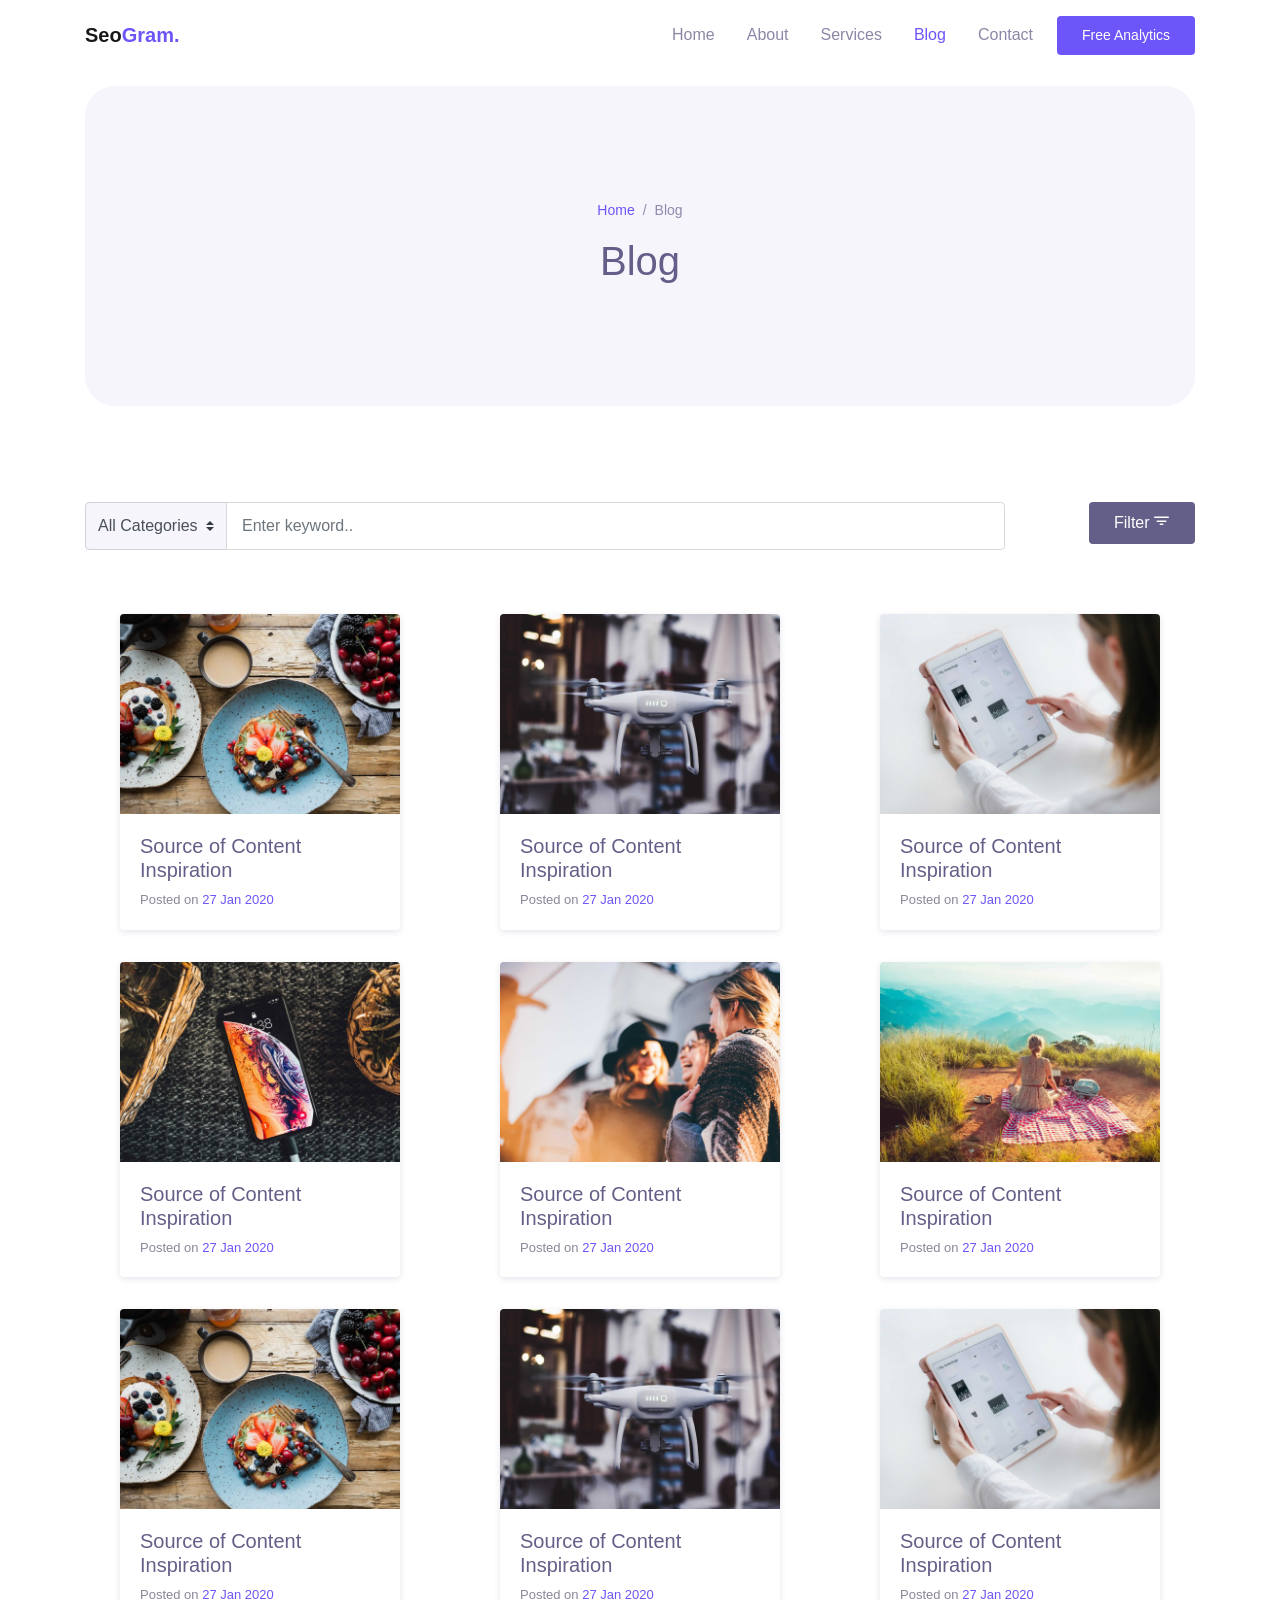
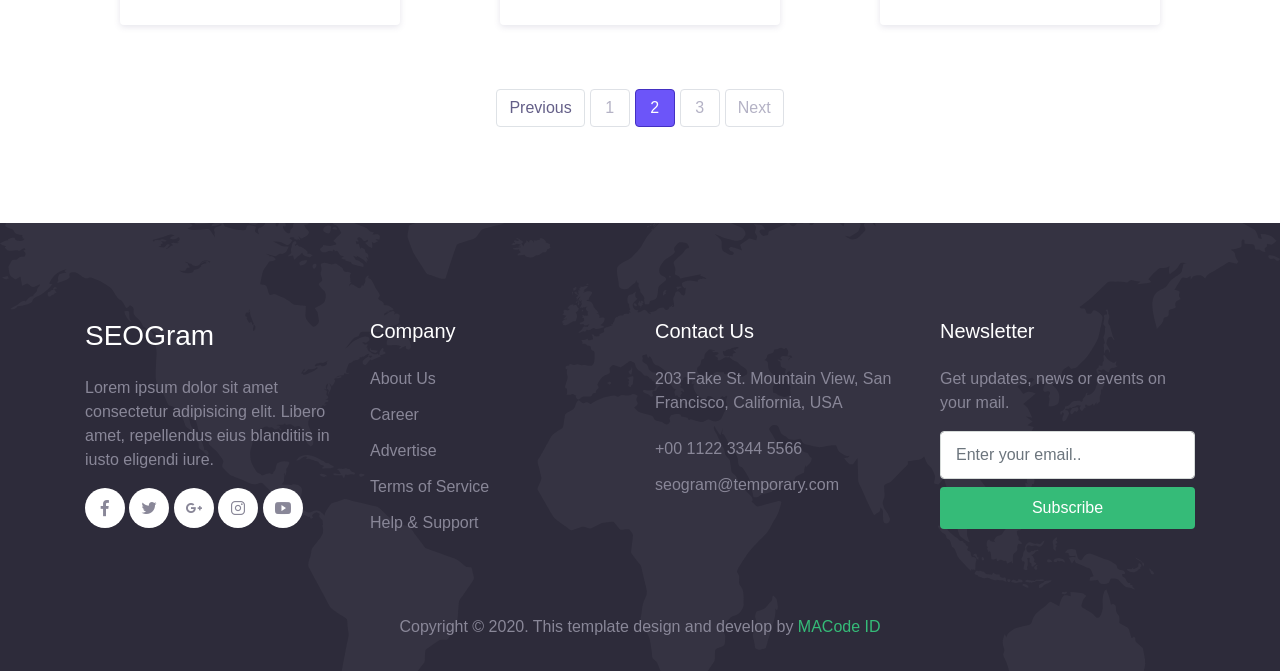
<file: html/blog.html>
<!DOCTYPE html>
<html lang="en">
<head>
  <meta charset="UTF-8">
  <meta name="viewport" content="width=device-width, initial-scale=1.0">

  <meta http-equiv="X-UA-Compatible" content="ie=edge">

  <meta name="copyright" content="MACode ID, https://macodeid.com/">

  <title>DriveTube</title>

  <link rel="stylesheet" href="../assets/css/maicons.css">

  <link rel="stylesheet" href="../assets/css/bootstrap.css">

  <link rel="stylesheet" href="../assets/vendor/animate/animate.css">

  <link rel="stylesheet" href="../assets/css/theme.css">
</head>
<body>

  <!-- Back to top button -->
  <div class="back-to-top"></div>
  
  <header>
    <nav class="navbar navbar-expand-lg navbar-light bg-white sticky" data-offset="300">
      <div class="container">
        <a href="#" class="navbar-brand">Seo<span class="text-primary">Gram.</span></a>

        <button class="navbar-toggler" data-toggle="collapse" data-target="#navbarContent" aria-controls="navbarContent" aria-expanded="false" aria-label="Toggle navigation">
          <span class="navbar-toggler-icon"></span>
        </button>

        <div class="navbar-collapse collapsed" id="navbarContent">
          <ul class="navbar-nav ml-auto">
            <li class="nav-item">
              <a class="nav-link" href="index.html">Home</a>
            </li>
            <li class="nav-item">
              <a class="nav-link" href="about.html">About</a>
            </li>
            <li class="nav-item">
              <a class="nav-link" href="service.html">Services</a>
            </li>
            <li class="nav-item active">
              <a class="nav-link" href="blog.html">Blog</a>
            </li>
            <li class="nav-item">
              <a class="nav-link" href="contact.html">Contact</a>
            </li>
            <li class="nav-item">
              <a class="btn btn-primary ml-lg-2" href="#">Free Analytics</a>
            </li>
          </ul>
        </div>

      </div>
    </nav>

    <div class="container">
      <div class="page-banner">
        <div class="row justify-content-center align-items-center h-100">
          <div class="col-md-6">
            <nav aria-label="Breadcrumb">
              <ul class="breadcrumb justify-content-center py-0 bg-transparent">
                <li class="breadcrumb-item"><a href="index.html">Home</a></li>
                <li class="breadcrumb-item active">Blog</li>
              </ul>
            </nav>
            <h1 class="text-center">Blog</h1>
          </div>
        </div>
      </div>
    </div>
  </header>

  <div class="page-section">
    <div class="container">
      <div class="row">
        <div class="col-sm-10">
          <form action="#" class="form-search-blog">
            <div class="input-group">
              <div class="input-group-prepend">
                <select id="categories" class="custom-select bg-light">
                  <option>All Categories</option>
                  <option value="travel">Travel</option>
                  <option value="lifestyle">LifeStyle</option>
                  <option value="healthy">Healthy</option>
                  <option value="food">Food</option>
                </select>
              </div>
              <input type="text" class="form-control" placeholder="Enter keyword..">
            </div>
          </form>
        </div>
        <div class="col-sm-2 text-sm-right">
          <button class="btn btn-secondary">Filter <span class="mai-filter"></span></button>
        </div>
      </div>

      <div class="row my-5">
        <div class="col-lg-4 py-3">
          <div class="card-blog">
            <div class="header">
              <div class="post-thumb">
                <img src="../assets/img/blog/blog-1.jpg" alt="">
              </div>
            </div>
            <div class="body">
              <h5 class="post-title"><a href="blog-details.html">Source of Content Inspiration</a></h5>
              <div class="post-date">Posted on <a href="#">27 Jan 2020</a></div>
            </div>
          </div>
        </div>
        
        <div class="col-lg-4 py-3">
          <div class="card-blog">
            <div class="header">
              <div class="post-thumb">
                <img src="../assets/img/blog/blog-2.jpg" alt="">
              </div>
            </div>
            <div class="body">
              <h5 class="post-title"><a href="blog-details.html">Source of Content Inspiration</a></h5>
              <div class="post-date">Posted on <a href="#">27 Jan 2020</a></div>
            </div>
          </div>
        </div>

        <div class="col-lg-4 py-3">
          <div class="card-blog">
            <div class="header">
              <div class="post-thumb">
                <img src="../assets/img/blog/blog-3.jpg" alt="">
              </div>
            </div>
            <div class="body">
              <h5 class="post-title"><a href="blog-details.html">Source of Content Inspiration</a></h5>
              <div class="post-date">Posted on <a href="#">27 Jan 2020</a></div>
            </div>
          </div>
        </div>

        <div class="col-lg-4 py-3">
          <div class="card-blog">
            <div class="header">
              <div class="post-thumb">
                <img src="../assets/img/blog/blog-4.jpg" alt="">
              </div>
            </div>
            <div class="body">
              <h5 class="post-title"><a href="blog-details.html">Source of Content Inspiration</a></h5>
              <div class="post-date">Posted on <a href="#">27 Jan 2020</a></div>
            </div>
          </div>
        </div>
        
        <div class="col-lg-4 py-3">
          <div class="card-blog">
            <div class="header">
              <div class="post-thumb">
                <img src="../assets/img/blog/blog-5.jpg" alt="">
              </div>
            </div>
            <div class="body">
              <h5 class="post-title"><a href="blog-details.html">Source of Content Inspiration</a></h5>
              <div class="post-date">Posted on <a href="#">27 Jan 2020</a></div>
            </div>
          </div>
        </div>

        <div class="col-lg-4 py-3">
          <div class="card-blog">
            <div class="header">
              <div class="post-thumb">
                <img src="../assets/img/blog/blog-6.jpg" alt="">
              </div>
            </div>
            <div class="body">
              <h5 class="post-title"><a href="blog-details.html">Source of Content Inspiration</a></h5>
              <div class="post-date">Posted on <a href="#">27 Jan 2020</a></div>
            </div>
          </div>
        </div>

        <div class="col-lg-4 py-3">
          <div class="card-blog">
            <div class="header">
              <div class="post-thumb">
                <img src="../assets/img/blog/blog-1.jpg" alt="">
              </div>
            </div>
            <div class="body">
              <h5 class="post-title"><a href="blog-details.html">Source of Content Inspiration</a></h5>
              <div class="post-date">Posted on <a href="#">27 Jan 2020</a></div>
            </div>
          </div>
        </div>
        
        <div class="col-lg-4 py-3">
          <div class="card-blog">
            <div class="header">
              <div class="post-thumb">
                <img src="../assets/img/blog/blog-2.jpg" alt="">
              </div>
            </div>
            <div class="body">
              <h5 class="post-title"><a href="blog-details.html">Source of Content Inspiration</a></h5>
              <div class="post-date">Posted on <a href="#">27 Jan 2020</a></div>
            </div>
          </div>
        </div>

        <div class="col-lg-4 py-3">
          <div class="card-blog">
            <div class="header">
              <div class="post-thumb">
                <img src="../assets/img/blog/blog-3.jpg" alt="">
              </div>
            </div>
            <div class="body">
              <h5 class="post-title"><a href="blog-details.html">Source of Content Inspiration</a></h5>
              <div class="post-date">Posted on <a href="#">27 Jan 2020</a></div>
            </div>
          </div>
        </div>

      </div>

      <nav aria-label="Page Navigation">
        <ul class="pagination justify-content-center">
          <li class="page-item disabled">
            <a class="page-link" href="#" tabindex="-1" aria-disabled="true">Previous</a>
          </li>
          <li class="page-item"><a class="page-link" href="#">1</a></li>
          <li class="page-item active" aria-current="page">
            <a class="page-link" href="#">2 <span class="sr-only">(current)</span></a>
          </li>
          <li class="page-item"><a class="page-link" href="#">3</a></li>
          <li class="page-item">
            <a class="page-link" href="#">Next</a>
          </li>
        </ul>
      </nav>

    </div>
  </div>

  <footer class="page-footer bg-image" style="background-image: url(../assets/img/world_pattern.svg);">
    <div class="container">
      <div class="row mb-5">
        <div class="col-lg-3 py-3">
          <h3>SEOGram</h3>
          <p>Lorem ipsum dolor sit amet consectetur adipisicing elit. Libero amet, repellendus eius blanditiis in iusto eligendi iure.</p>

          <div class="social-media-button">
            <a href="#"><span class="mai-logo-facebook-f"></span></a>
            <a href="#"><span class="mai-logo-twitter"></span></a>
            <a href="#"><span class="mai-logo-google-plus-g"></span></a>
            <a href="#"><span class="mai-logo-instagram"></span></a>
            <a href="#"><span class="mai-logo-youtube"></span></a>
          </div>
        </div>
        <div class="col-lg-3 py-3">
          <h5>Company</h5>
          <ul class="footer-menu">
            <li><a href="#">About Us</a></li>
            <li><a href="#">Career</a></li>
            <li><a href="#">Advertise</a></li>
            <li><a href="#">Terms of Service</a></li>
            <li><a href="#">Help & Support</a></li>
          </ul>
        </div>
        <div class="col-lg-3 py-3">
          <h5>Contact Us</h5>
          <p>203 Fake St. Mountain View, San Francisco, California, USA</p>
          <a href="#" class="footer-link">+00 1122 3344 5566</a>
          <a href="#" class="footer-link">seogram@temporary.com</a>
        </div>
        <div class="col-lg-3 py-3">
          <h5>Newsletter</h5>
          <p>Get updates, news or events on your mail.</p>
          <form action="#">
            <input type="text" class="form-control" placeholder="Enter your email..">
            <button type="submit" class="btn btn-success btn-block mt-2">Subscribe</button>
          </form>
        </div>
      </div>

      <p class="text-center" id="copyright">Copyright &copy; 2020. This template design and develop by <a href="https://macodeid.com/" target="_blank">MACode ID</a></p>
    </div>
  </footer>

<script src="../assets/js/jquery-3.5.1.min.js"></script>

<script src="../assets/js/bootstrap.bundle.min.js"></script>

<script src="../assets/js/google-maps.js"></script>

<script src="../assets/vendor/wow/wow.min.js"></script>

<script src="../assets/js/theme.js"></script>

</body>
</html>
</file>
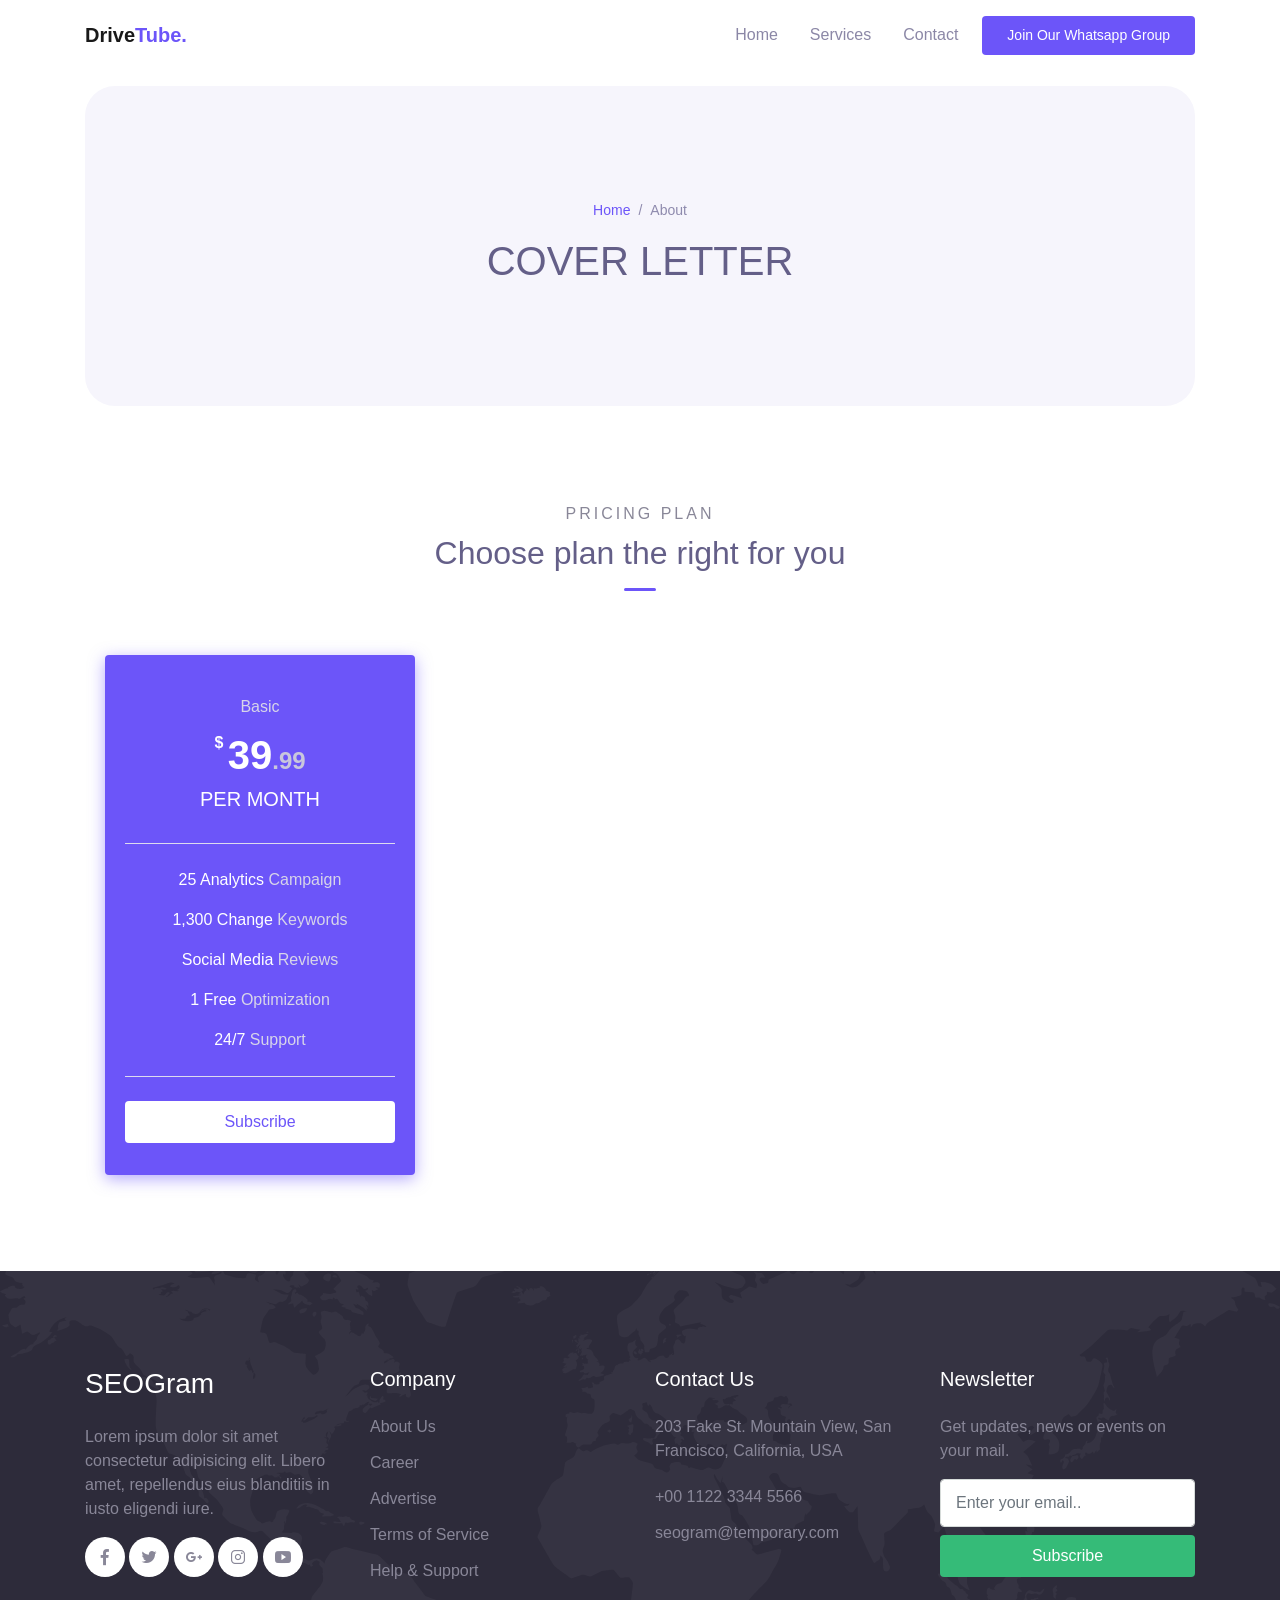
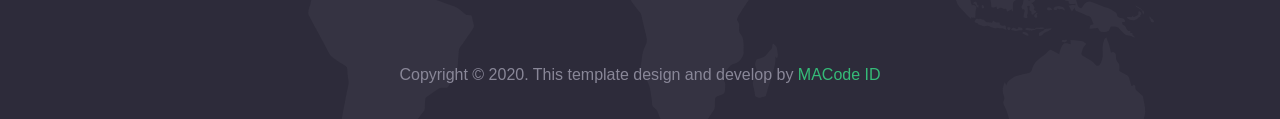
<file: html/coverletter.html>
<!DOCTYPE html>
<html lang="en">
<head>
  <meta charset="UTF-8">
  <meta name="viewport" content="width=device-width, initial-scale=1.0">

  <meta http-equiv="X-UA-Compatible" content="ie=edge">

  <meta name="copyright" content="MACode ID, https://macodeid.com/">

  <title>DriveTube</title>

  <link rel="stylesheet" href="../assets/css/maicons.css">

  <link rel="stylesheet" href="../assets/css/bootstrap.css">

  <link rel="stylesheet" href="../assets/vendor/animate/animate.css">

  <link rel="stylesheet" href="../assets/css/theme.css">
</head>
<body>
  
  <!-- Back to top button -->
  <div class="back-to-top"></div>

  <header>
    <nav class="navbar navbar-expand-lg navbar-light bg-white sticky" data-offset="300">
      <div class="container">
        <a href="#" class="navbar-brand">Drive<span class="text-primary">Tube.</span></a>

        <button class="navbar-toggler" data-toggle="collapse" data-target="#navbarContent" aria-controls="navbarContent" aria-expanded="false" aria-label="Toggle navigation">
          <span class="navbar-toggler-icon"></span>
        </button>

        <div class="navbar-collapse collapsed" id="navbarContent">
          <ul class="navbar-nav ml-auto">
            <li class="nav-item">
              <a class="nav-link" href="index.html">Home</a>
            </li>
            <li class="nav-item">
              <a class="nav-link" href="service.html">Services</a>
            </li>
            <li class="nav-item">
              <a class="nav-link" href="contact.html">Contact</a>
            </li>
            <li class="nav-item">
              <a class="btn btn-primary ml-lg-2" href="https://chat.whatsapp.com/I1BBbRwZ9RAHRlMrThzqz7">Join Our Whatsapp Group</a>
            </li>
          </ul>
        </div>

      </div>
    </nav>

    <div class="container">
      <div class="page-banner">
        <div class="row justify-content-center align-items-center h-100">
          <div class="col-md-6">
            <nav aria-label="Breadcrumb">
              <ul class="breadcrumb justify-content-center py-0 bg-transparent">
                <li class="breadcrumb-item"><a href="index.html">Home</a></li>
                <li class="breadcrumb-item active">About</li>
              </ul>
            </nav>
            <h1 class="text-center">COVER LETTER</h1>
          </div>
        </div>
      </div>
    </div>
  </header>



  <div class="page-section">
    <div class="container">
      <div class="text-center">
        <div class="subhead">Pricing Plan</div>
        <h2 class="title-section">Choose plan the right for you</h2>
        <div class="divider mx-auto"></div>
      </div>
      <div class="row mt-5">
        <div class="col-lg-4 py-3">
          <div class="card-pricing marked">
            <div class="header">
              <div class="pricing-type">Basic</div>
              <div class="price">
                <span class="dollar">$</span>
                <h1>39<span class="suffix">.99</span></h1>
              </div>
              <h5>Per Month</h5>
            </div>
            <div class="body">
              <p>25 Analytics <span class="suffix">Campaign</span></p>
              <p>1,300 Change <span class="suffix">Keywords</span></p>
              <p>Social Media <span class="suffix">Reviews</span></p>
              <p>1 Free <span class="suffix">Optimization</span></p>
              <p>24/7 <span class="suffix">Support</span></p>
            </div>
            <div class="footer">
              <a href="#" class="btn btn-pricing btn-block">Subscribe</a>
            </div>
          </div>
        </div>

      </div>
    </div> <!-- .container -->
  </div> <!-- .page-section -->

  <footer class="page-footer bg-image" style="background-image: url(../assets/img/world_pattern.svg);">
    <div class="container">
      <div class="row mb-5">
        <div class="col-lg-3 py-3">
          <h3>SEOGram</h3>
          <p>Lorem ipsum dolor sit amet consectetur adipisicing elit. Libero amet, repellendus eius blanditiis in iusto eligendi iure.</p>

          <div class="social-media-button">
            <a href="#"><span class="mai-logo-facebook-f"></span></a>
            <a href="#"><span class="mai-logo-twitter"></span></a>
            <a href="#"><span class="mai-logo-google-plus-g"></span></a>
            <a href="#"><span class="mai-logo-instagram"></span></a>
            <a href="#"><span class="mai-logo-youtube"></span></a>
          </div>
        </div>
        <div class="col-lg-3 py-3">
          <h5>Company</h5>
          <ul class="footer-menu">
            <li><a href="#">About Us</a></li>
            <li><a href="#">Career</a></li>
            <li><a href="#">Advertise</a></li>
            <li><a href="#">Terms of Service</a></li>
            <li><a href="#">Help & Support</a></li>
          </ul>
        </div>
        <div class="col-lg-3 py-3">
          <h5>Contact Us</h5>
          <p>203 Fake St. Mountain View, San Francisco, California, USA</p>
          <a href="#" class="footer-link">+00 1122 3344 5566</a>
          <a href="#" class="footer-link">seogram@temporary.com</a>
        </div>
        <div class="col-lg-3 py-3">
          <h5>Newsletter</h5>
          <p>Get updates, news or events on your mail.</p>
          <form action="#">
            <input type="text" class="form-control" placeholder="Enter your email..">
            <button type="submit" class="btn btn-success btn-block mt-2">Subscribe</button>
          </form>
        </div>
      </div>

      <p class="text-center" id="copyright">Copyright &copy; 2020. This template design and develop by <a href="https://macodeid.com/" target="_blank">MACode ID</a></p>
    </div>
  </footer>

<script src="../assets/js/jquery-3.5.1.min.js"></script>

<script src="../assets/js/bootstrap.bundle.min.js"></script>

<script src="../assets/js/google-maps.js"></script>

<script src="../assets/vendor/wow/wow.min.js"></script>

<script src="../assets/js/theme.js"></script>

</body>
</html>
</file>
<file: css/maicons.css>
@font-face {
  font-family: 'maicons';
  src:  url('../fonts/maicons.eot?c9nlkl');
  src:  url('../fonts/maicons.eot?c9nlkl#iefix') format('embedded-opentype'),
    url('../fonts/maicons.ttf?c9nlkl') format('truetype'),
    url('../fonts/maicons.woff?c9nlkl') format('woff'),
    url('../fonts/maicons.svg?c9nlkl#maicons') format('svg');
  font-weight: normal;
  font-style: normal;
  font-display: block;
}

[class^="mai-"], [class*=" mai-"] {
  /* use !important to prevent issues with browser extensions that change fonts */
  font-family: 'maicons' !important;
  speak: none;
  font-style: normal;
  font-weight: normal;
  font-variant: normal;
  text-transform: none;
  line-height: 1;

  /* Better Font Rendering =========== */
  -webkit-font-smoothing: antialiased;
  -moz-osx-font-smoothing: grayscale;
}

.mai-add:before {
  content: "\e900";
}
.mai-add-circle:before {
  content: "\e901";
}
.mai-add-circle-outline:before {
  content: "\e902";
}
.mai-airplane:before {
  content: "\e903";
}
.mai-airplane-outline:before {
  content: "\e904";
}
.mai-alarm:before {
  content: "\e905";
}
.mai-alarm-outline:before {
  content: "\e906";
}
.mai-albums:before {
  content: "\e907";
}
.mai-albums-outline:before {
  content: "\e908";
}
.mai-alert:before {
  content: "\e909";
}
.mai-alert-circle:before {
  content: "\e90a";
}
.mai-alert-circle-outline:before {
  content: "\e90b";
}
.mai-analytics:before {
  content: "\e90c";
}
.mai-analytics-outline:before {
  content: "\e90d";
}
.mai-aperture:before {
  content: "\e90e";
}
.mai-aperture-outline:before {
  content: "\e90f";
}
.mai-apps:before {
  content: "\e910";
}
.mai-apps-outline:before {
  content: "\e911";
}
.mai-archive:before {
  content: "\e912";
}
.mai-archive-outline:before {
  content: "\e913";
}
.mai-arrow-back:before {
  content: "\e914";
}
.mai-arrow-back-circle:before {
  content: "\e915";
}
.mai-arrow-back-circle-outline:before {
  content: "\e916";
}
.mai-arrow-down:before {
  content: "\e917";
}
.mai-arrow-down-circle:before {
  content: "\e918";
}
.mai-arrow-down-circle-outline:before {
  content: "\e919";
}
.mai-arrow-forward:before {
  content: "\e91a";
}
.mai-arrow-forward-circle:before {
  content: "\e91b";
}
.mai-arrow-forward-circle-outline:before {
  content: "\e91c";
}
.mai-arrow-redo:before {
  content: "\e91d";
}
.mai-arrow-redo-circle:before {
  content: "\e91e";
}
.mai-arrow-redo-circle-outline:before {
  content: "\e91f";
}
.mai-arrow-redo-outline:before {
  content: "\e920";
}
.mai-arrow-undo:before {
  content: "\e921";
}
.mai-arrow-undo-circle:before {
  content: "\e922";
}
.mai-arrow-undo-circle-outline:before {
  content: "\e923";
}
.mai-arrow-undo-outline:before {
  content: "\e924";
}
.mai-arrow-up:before {
  content: "\e925";
}
.mai-arrow-up-circle:before {
  content: "\e926";
}
.mai-arrow-up-circle-outline:before {
  content: "\e927";
}
.mai-at:before {
  content: "\e928";
}
.mai-at-circle:before {
  content: "\e929";
}
.mai-at-circle-outline:before {
  content: "\e92a";
}
.mai-attach:before {
  content: "\e92b";
}
.mai-attach-outline:before {
  content: "\e92c";
}
.mai-backspace:before {
  content: "\e92d";
}
.mai-backspace-outline:before {
  content: "\e92e";
}
.mai-bandage:before {
  content: "\e92f";
}
.mai-bandage-outline:before {
  content: "\e930";
}
.mai-bar-chart:before {
  content: "\e932";
}
.mai-bar-chart-outline:before {
  content: "\e933";
}
.mai-barbell:before {
  content: "\e931";
}
.mai-barcode:before {
  content: "\e934";
}
.mai-barcode-outline:before {
  content: "\e935";
}
.mai-baseball:before {
  content: "\e936";
}
.mai-baseball-outline:before {
  content: "\e937";
}
.mai-basket:before {
  content: "\e938";
}
.mai-basket-outline:before {
  content: "\e93b";
}
.mai-basketball:before {
  content: "\e939";
}
.mai-basketball-outline:before {
  content: "\e93a";
}
.mai-battery-charging:before {
  content: "\e93c";
}
.mai-battery-dead:before {
  content: "\e93d";
}
.mai-battery-full:before {
  content: "\e93e";
}
.mai-battery-half:before {
  content: "\e93f";
}
.mai-beaker:before {
  content: "\e940";
}
.mai-beaker-outline:before {
  content: "\e941";
}
.mai-bed:before {
  content: "\e942";
}
.mai-bed-outline:before {
  content: "\e943";
}
.mai-beer:before {
  content: "\e944";
}
.mai-beer-outline:before {
  content: "\e945";
}
.mai-bicycle:before {
  content: "\e946";
}
.mai-bluetooth:before {
  content: "\e947";
}
.mai-boat:before {
  content: "\e948";
}
.mai-boat-outline:before {
  content: "\e949";
}
.mai-body:before {
  content: "\e94a";
}
.mai-body-outline:before {
  content: "\e94b";
}
.mai-bonfire:before {
  content: "\e94c";
}
.mai-bonfire-outline:before {
  content: "\e94d";
}
.mai-book:before {
  content: "\e94e";
}
.mai-book-outline:before {
  content: "\e953";
}
.mai-bookmark:before {
  content: "\e94f";
}
.mai-bookmark-outline:before {
  content: "\e950";
}
.mai-bookmarks:before {
  content: "\e951";
}
.mai-bookmarks-outline:before {
  content: "\e952";
}
.mai-briefcase:before {
  content: "\e954";
}
.mai-briefcase-outline:before {
  content: "\e955";
}
.mai-browsers:before {
  content: "\e956";
}
.mai-browsers-outline:before {
  content: "\e957";
}
.mai-brush:before {
  content: "\e958";
}
.mai-brush-outline:before {
  content: "\e959";
}
.mai-bug:before {
  content: "\e95a";
}
.mai-bug-outline:before {
  content: "\e95b";
}
.mai-build:before {
  content: "\e95c";
}
.mai-build-outline:before {
  content: "\e95d";
}
.mai-bulb:before {
  content: "\e95e";
}
.mai-bulb-outline:before {
  content: "\e95f";
}
.mai-bus:before {
  content: "\e960";
}
.mai-bus-outline:before {
  content: "\e963";
}
.mai-business:before {
  content: "\e961";
}
.mai-business-outline:before {
  content: "\e962";
}
.mai-cafe:before {
  content: "\e964";
}
.mai-cafe-outline:before {
  content: "\e965";
}
.mai-calculator:before {
  content: "\e966";
}
.mai-calculator-outline:before {
  content: "\e967";
}
.mai-calendar:before {
  content: "\e968";
}
.mai-calendar-outline:before {
  content: "\e969";
}
.mai-call:before {
  content: "\e96a";
}
.mai-call-outline:before {
  content: "\e96b";
}
.mai-camera:before {
  content: "\e96c";
}
.mai-camera-outline:before {
  content: "\e96d";
}
.mai-camera-reverse:before {
  content: "\e96e";
}
.mai-camera-reverse-outline:before {
  content: "\e96f";
}
.mai-car:before {
  content: "\e970";
}
.mai-car-outline:before {
  content: "\e97f";
}
.mai-car-sport:before {
  content: "\e980";
}
.mai-car-sport-outline:before {
  content: "\e981";
}
.mai-card:before {
  content: "\e971";
}
.mai-card-outline:before {
  content: "\e972";
}
.mai-caret-back:before {
  content: "\e973";
}
.mai-caret-back-circle:before {
  content: "\e974";
}
.mai-caret-back-circle-outline:before {
  content: "\e975";
}
.mai-caret-down:before {
  content: "\e976";
}
.mai-caret-down-circle:before {
  content: "\e977";
}
.mai-caret-down-circle-outline:before {
  content: "\e978";
}
.mai-caret-forward:before {
  content: "\e979";
}
.mai-caret-forward-circle:before {
  content: "\e97a";
}
.mai-caret-forward-circle-outline:before {
  content: "\e97b";
}
.mai-caret-up:before {
  content: "\e97c";
}
.mai-caret-up-circle:before {
  content: "\e97d";
}
.mai-caret-up-circle-outline:before {
  content: "\e97e";
}
.mai-cart:before {
  content: "\e982";
}
.mai-cart-outline:before {
  content: "\e983";
}
.mai-cash:before {
  content: "\e984";
}
.mai-cash-outline:before {
  content: "\e985";
}
.mai-chatbox:before {
  content: "\e986";
}
.mai-chatbox-ellipses:before {
  content: "\e987";
}
.mai-chatbox-ellipses-outline:before {
  content: "\e988";
}
.mai-chatbox-outline:before {
  content: "\e989";
}
.mai-chatbubble:before {
  content: "\e98a";
}
.mai-chatbubble-ellipses:before {
  content: "\e98b";
}
.mai-chatbubble-ellipses-outline:before {
  content: "\e98c";
}
.mai-chatbubble-outline:before {
  content: "\e98d";
}
.mai-chatbubbles:before {
  content: "\e98e";
}
.mai-chatbubbles-outline:before {
  content: "\e98f";
}
.mai-checkbox:before {
  content: "\e990";
}
.mai-checkbox-outline:before {
  content: "\e991";
}
.mai-checkmark:before {
  content: "\e992";
}
.mai-checkmark-circle:before {
  content: "\e993";
}
.mai-checkmark-circle-outline:before {
  content: "\e994";
}
.mai-checkmark-done:before {
  content: "\e995";
}
.mai-checkmark-done-circle:before {
  content: "\e996";
}
.mai-checkmark-done-circle-outline:before {
  content: "\e997";
}
.mai-chevron-back:before {
  content: "\e998";
}
.mai-chevron-back-circle:before {
  content: "\e999";
}
.mai-chevron-back-circle-outline:before {
  content: "\e99a";
}
.mai-chevron-down:before {
  content: "\e99b";
}
.mai-chevron-down-circle:before {
  content: "\e99c";
}
.mai-chevron-down-circle-outline:before {
  content: "\e99d";
}
.mai-chevron-forward:before {
  content: "\e99e";
}
.mai-chevron-forward-circle:before {
  content: "\e99f";
}
.mai-chevron-forward-circle-outline:before {
  content: "\e9a0";
}
.mai-chevron-up:before {
  content: "\e9a1";
}
.mai-chevron-up-circle:before {
  content: "\e9a2";
}
.mai-chevron-up-circle-outline:before {
  content: "\e9a3";
}
.mai-clipboard:before {
  content: "\e9a4";
}
.mai-clipboard-outline:before {
  content: "\e9a5";
}
.mai-close:before {
  content: "\e9a6";
}
.mai-close-circle:before {
  content: "\e9a7";
}
.mai-close-circle-outline:before {
  content: "\e9a8";
}
.mai-cloud:before {
  content: "\e9a9";
}
.mai-cloud-circle:before {
  content: "\e9aa";
}
.mai-cloud-circle-outline:before {
  content: "\e9ab";
}
.mai-cloud-done:before {
  content: "\e9ac";
}
.mai-cloud-done-outline:before {
  content: "\e9ad";
}
.mai-cloud-download:before {
  content: "\e9ae";
}
.mai-cloud-download-outline:before {
  content: "\e9af";
}
.mai-cloud-offline:before {
  content: "\e9b0";
}
.mai-cloud-offline-outline:before {
  content: "\e9b1";
}
.mai-cloud-outline:before {
  content: "\e9b2";
}
.mai-cloud-upload:before {
  content: "\e9b3";
}
.mai-cloud-upload-outline:before {
  content: "\e9b4";
}
.mai-cloudy:before {
  content: "\e9b5";
}
.mai-cloudy-night:before {
  content: "\e9b6";
}
.mai-cloudy-night-outline:before {
  content: "\e9b7";
}
.mai-cloudy-outline:before {
  content: "\e9b8";
}
.mai-code:before {
  content: "\e9b9";
}
.mai-code-download:before {
  content: "\e9ba";
}
.mai-code-slash:before {
  content: "\e9bb";
}
.mai-code-working:before {
  content: "\e9bc";
}
.mai-cog:before {
  content: "\e9bd";
}
.mai-color-fill:before {
  content: "\e9be";
}
.mai-color-fill-outline:before {
  content: "\e9bf";
}
.mai-color-filter:before {
  content: "\e9c0";
}
.mai-color-filter-outline:before {
  content: "\e9c1";
}
.mai-color-palette:before {
  content: "\e9c2";
}
.mai-color-palette-outline:before {
  content: "\e9c3";
}
.mai-color-wand:before {
  content: "\e9c4";
}
.mai-color-wand-outline:before {
  content: "\e9c5";
}
.mai-compass:before {
  content: "\e9c6";
}
.mai-compass-outline:before {
  content: "\e9c7";
}
.mai-construct:before {
  content: "\e9c8";
}
.mai-construct-outline:before {
  content: "\e9c9";
}
.mai-contract:before {
  content: "\e9ca";
}
.mai-contrast:before {
  content: "\e9cb";
}
.mai-copy:before {
  content: "\e9cc";
}
.mai-copy-outline:before {
  content: "\e9cd";
}
.mai-create:before {
  content: "\e9ce";
}
.mai-create-outline:before {
  content: "\e9cf";
}
.mai-crop:before {
  content: "\e9d0";
}
.mai-cube:before {
  content: "\e9d1";
}
.mai-cube-outline:before {
  content: "\e9d2";
}
.mai-cut:before {
  content: "\e9d3";
}
.mai-desktop:before {
  content: "\e9d4";
}
.mai-desktop-outline:before {
  content: "\e9d5";
}
.mai-disc:before {
  content: "\e9d6";
}
.mai-disc-outline:before {
  content: "\e9d7";
}
.mai-document:before {
  content: "\e9d8";
}
.mai-document-outline:before {
  content: "\e9d9";
}
.mai-document-text:before {
  content: "\e9dc";
}
.mai-document-text-outline:before {
  content: "\e9dd";
}
.mai-documents:before {
  content: "\e9da";
}
.mai-documents-outline:before {
  content: "\e9db";
}
.mai-download:before {
  content: "\e9de";
}
.mai-download-outline:before {
  content: "\e9df";
}
.mai-duplicate:before {
  content: "\e9e0";
}
.mai-duplicate-outline:before {
  content: "\e9e1";
}
.mai-ear:before {
  content: "\e9e2";
}
.mai-ear-outline:before {
  content: "\e9e3";
}
.mai-earth:before {
  content: "\e9e4";
}
.mai-earth-outline:before {
  content: "\e9e5";
}
.mai-easel:before {
  content: "\e9e6";
}
.mai-easel-outline:before {
  content: "\e9e7";
}
.mai-egg:before {
  content: "\e9e8";
}
.mai-egg-outline:before {
  content: "\e9e9";
}
.mai-ellipse:before {
  content: "\e9ea";
}
.mai-ellipse-outline:before {
  content: "\e9eb";
}
.mai-ellipsis-horizontal:before {
  content: "\e9ec";
}
.mai-ellipsis-horizontal-circle:before {
  content: "\e9ed";
}
.mai-ellipsis-vertical:before {
  content: "\e9ee";
}
.mai-ellipsis-vertical-circle:before {
  content: "\e9ef";
}
.mai-enter:before {
  content: "\e9f0";
}
.mai-enter-outline:before {
  content: "\e9f1";
}
.mai-exit:before {
  content: "\e9f2";
}
.mai-exit-outline:before {
  content: "\e9f3";
}
.mai-expand:before {
  content: "\e9f4";
}
.mai-eye:before {
  content: "\e9f5";
}
.mai-eye-off:before {
  content: "\e9f8";
}
.mai-eye-off-outline:before {
  content: "\e9f9";
}
.mai-eye-outline:before {
  content: "\e9fa";
}
.mai-eyedrop:before {
  content: "\e9f6";
}
.mai-eyedrop-outline:before {
  content: "\e9f7";
}
.mai-fast-food:before {
  content: "\e9fb";
}
.mai-fast-food-outline:before {
  content: "\e9fc";
}
.mai-female:before {
  content: "\e9fd";
}
.mai-file-tray:before {
  content: "\e9fe";
}
.mai-file-tray-full:before {
  content: "\e9ff";
}
.mai-file-tray-full-outline:before {
  content: "\ea00";
}
.mai-file-tray-outline:before {
  content: "\ea01";
}
.mai-film:before {
  content: "\ea02";
}
.mai-film-outline:before {
  content: "\ea03";
}
.mai-filter:before {
  content: "\ea04";
}
.mai-finger-print:before {
  content: "\ea05";
}
.mai-fitness:before {
  content: "\ea06";
}
.mai-fitness-outline:before {
  content: "\ea07";
}
.mai-flag:before {
  content: "\ea08";
}
.mai-flag-outline:before {
  content: "\ea09";
}
.mai-flame:before {
  content: "\ea0a";
}
.mai-flame-outline:before {
  content: "\ea0b";
}
.mai-flash:before {
  content: "\ea0c";
}
.mai-flash-off:before {
  content: "\ea0f";
}
.mai-flash-off-outline:before {
  content: "\ea10";
}
.mai-flash-outline:before {
  content: "\ea11";
}
.mai-flashlight:before {
  content: "\ea0d";
}
.mai-flashlight-outline:before {
  content: "\ea0e";
}
.mai-flask:before {
  content: "\ea12";
}
.mai-flask-outline:before {
  content: "\ea13";
}
.mai-flower:before {
  content: "\ea14";
}
.mai-flower-outline:before {
  content: "\ea15";
}
.mai-folder:before {
  content: "\ea16";
}
.mai-folder-open:before {
  content: "\ea17";
}
.mai-folder-open-outline:before {
  content: "\ea18";
}
.mai-folder-outline:before {
  content: "\ea19";
}
.mai-football:before {
  content: "\ea1a";
}
.mai-football-outline:before {
  content: "\ea1b";
}
.mai-funnel:before {
  content: "\ea1c";
}
.mai-funnel-outline:before {
  content: "\ea1d";
}
.mai-game-controller:before {
  content: "\ea1e";
}
.mai-game-controller-outline:before {
  content: "\ea1f";
}
.mai-gift:before {
  content: "\ea20";
}
.mai-gift-outline:before {
  content: "\ea21";
}
.mai-git-branch:before {
  content: "\ea22";
}
.mai-git-commit:before {
  content: "\ea23";
}
.mai-git-compare:before {
  content: "\ea24";
}
.mai-git-merge:before {
  content: "\ea25";
}
.mai-git-network:before {
  content: "\ea26";
}
.mai-git-pull-request:before {
  content: "\ea27";
}
.mai-glasses:before {
  content: "\ea28";
}
.mai-glasses-outline:before {
  content: "\ea29";
}
.mai-globe:before {
  content: "\ea2a";
}
.mai-globe-outline:before {
  content: "\ea2b";
}
.mai-golf:before {
  content: "\ea2c";
}
.mai-golf-outline:before {
  content: "\ea2d";
}
.mai-grid:before {
  content: "\ea2e";
}
.mai-grid-outline:before {
  content: "\ea2f";
}
.mai-hammer:before {
  content: "\ea30";
}
.mai-hammer-outline:before {
  content: "\ea31";
}
.mai-hand-left:before {
  content: "\ea32";
}
.mai-hand-left-outline:before {
  content: "\ea33";
}
.mai-hand-right:before {
  content: "\ea34";
}
.mai-hand-right-outline:before {
  content: "\ea35";
}
.mai-happy:before {
  content: "\ea36";
}
.mai-happy-outline:before {
  content: "\ea37";
}
.mai-hardware-chip:before {
  content: "\ea38";
}
.mai-hardware-chip-outline:before {
  content: "\ea39";
}
.mai-headset:before {
  content: "\ea3a";
}
.mai-headset-outline:before {
  content: "\ea3b";
}
.mai-heart:before {
  content: "\ea3c";
}
.mai-heart-circle:before {
  content: "\ea3d";
}
.mai-heart-circle-outline:before {
  content: "\ea3e";
}
.mai-heart-dislike:before {
  content: "\ea3f";
}
.mai-heart-dislike-circle:before {
  content: "\ea40";
}
.mai-heart-dislike-circle-outline:before {
  content: "\ea41";
}
.mai-heart-dislike-outline:before {
  content: "\ea42";
}
.mai-heart-half:before {
  content: "\ea43";
}
.mai-heart-half-outline:before {
  content: "\ea44";
}
.mai-heart-outline:before {
  content: "\ea45";
}
.mai-help:before {
  content: "\ea46";
}
.mai-help-buoy:before {
  content: "\ea47";
}
.mai-help-buoy-outline:before {
  content: "\ea48";
}
.mai-help-circle:before {
  content: "\ea49";
}
.mai-help-circle-outline:before {
  content: "\ea4a";
}
.mai-home:before {
  content: "\ea4b";
}
.mai-home-outline:before {
  content: "\ea4c";
}
.mai-hourglass:before {
  content: "\ea4d";
}
.mai-hourglass-outline:before {
  content: "\ea4e";
}
.mai-ice-cream:before {
  content: "\ea4f";
}
.mai-ice-cream-outline:before {
  content: "\ea50";
}
.mai-image:before {
  content: "\ea51";
}
.mai-image-outline:before {
  content: "\ea52";
}
.mai-images:before {
  content: "\ea53";
}
.mai-images-outline:before {
  content: "\ea54";
}
.mai-infinite:before {
  content: "\ea55";
}
.mai-information:before {
  content: "\ea56";
}
.mai-information-circle:before {
  content: "\ea57";
}
.mai-information-circle-outline:before {
  content: "\ea58";
}
.mai-journal:before {
  content: "\ea59";
}
.mai-journal-outline:before {
  content: "\ea5a";
}
.mai-key:before {
  content: "\ea5b";
}
.mai-key-outline:before {
  content: "\ea5c";
}
.mai-keypad:before {
  content: "\ea5d";
}
.mai-keypad-outline:before {
  content: "\ea5e";
}
.mai-language:before {
  content: "\ea5f";
}
.mai-laptop:before {
  content: "\ea60";
}
.mai-laptop-outline:before {
  content: "\ea61";
}
.mai-layers:before {
  content: "\ea62";
}
.mai-layers-outline:before {
  content: "\ea63";
}
.mai-leaf:before {
  content: "\ea64";
}
.mai-leaf-outline:before {
  content: "\ea65";
}
.mai-library:before {
  content: "\ea66";
}
.mai-library-outline:before {
  content: "\ea67";
}
.mai-link:before {
  content: "\ea68";
}
.mai-list:before {
  content: "\ea69";
}
.mai-list-circle:before {
  content: "\ea6a";
}
.mai-list-circle-outline:before {
  content: "\ea6b";
}
.mai-locate:before {
  content: "\ea6c";
}
.mai-location:before {
  content: "\ea6d";
}
.mai-location-outline:before {
  content: "\ea6e";
}
.mai-lock-closed:before {
  content: "\ea6f";
}
.mai-lock-closed-outline:before {
  content: "\ea70";
}
.mai-lock-open:before {
  content: "\ea71";
}
.mai-lock-open-outline:before {
  content: "\ea72";
}
.mai-log-in:before {
  content: "\ea73";
}
.mai-log-in-outline:before {
  content: "\ea74";
}
.mai-log-out:before {
  content: "\ea75";
}
.mai-log-out-outline:before {
  content: "\ea76";
}
.mai-logo-500px:before {
  content: "\ea8e";
}
.mai-logo-accessible-icon:before {
  content: "\eaef";
}
.mai-logo-accusoft:before {
  content: "\eba2";
}
.mai-logo-algolia:before {
  content: "\eba3";
}
.mai-logo-alipay:before {
  content: "\eba4";
}
.mai-logo-amazon:before {
  content: "\eba5";
}
.mai-logo-amplify:before {
  content: "\eba6";
}
.mai-logo-android:before {
  content: "\eba7";
}
.mai-logo-angular:before {
  content: "\eba8";
}
.mai-logo-apple:before {
  content: "\eba9";
}
.mai-logo-apple-appstore:before {
  content: "\ebaa";
}
.mai-logo-aws:before {
  content: "\ebab";
}
.mai-logo-behance:before {
  content: "\ebac";
}
.mai-logo-bitbucket:before {
  content: "\ebad";
}
.mai-logo-bitcoin:before {
  content: "\ebae";
}
.mai-logo-blackberry:before {
  content: "\ebaf";
}
.mai-logo-blogger:before {
  content: "\ebb0";
}
.mai-logo-buffer:before {
  content: "\ebb1";
}
.mai-logo-buysellads:before {
  content: "\ebb2";
}
.mai-logo-capacitor:before {
  content: "\ebb3";
}
.mai-logo-cc-amazon-pay:before {
  content: "\ebb4";
}
.mai-logo-cc-amex:before {
  content: "\ebb5";
}
.mai-logo-cc-apple-pay:before {
  content: "\ebb6";
}
.mai-logo-cc-diners-club:before {
  content: "\ebb7";
}
.mai-logo-cc-discover:before {
  content: "\ebb8";
}
.mai-logo-cc-jcb:before {
  content: "\ebb9";
}
.mai-logo-cc-mastercard:before {
  content: "\ebba";
}
.mai-logo-cc-paypal:before {
  content: "\ebbb";
}
.mai-logo-cc-stripe:before {
  content: "\ebbc";
}
.mai-logo-cc-visa:before {
  content: "\ebbd";
}
.mai-logo-chrome:before {
  content: "\ebbe";
}
.mai-logo-closed-captioning:before {
  content: "\ebbf";
}
.mai-logo-codepen:before {
  content: "\ebc0";
}
.mai-logo-cpanel:before {
  content: "\ebc1";
}
.mai-logo-creative-commons:before {
  content: "\ebc2";
}
.mai-logo-css3:before {
  content: "\ebc3";
}
.mai-logo-cuttlefish:before {
  content: "\ebc4";
}
.mai-logo-d-and-d:before {
  content: "\ebc5";
}
.mai-logo-dashcube:before {
  content: "\ebc6";
}
.mai-logo-designernews:before {
  content: "\ebc7";
}
.mai-logo-deviantart:before {
  content: "\ebc8";
}
.mai-logo-digg:before {
  content: "\ebc9";
}
.mai-logo-digital-ocean:before {
  content: "\ebca";
}
.mai-logo-discord:before {
  content: "\ebcb";
}
.mai-logo-discourse:before {
  content: "\ebcc";
}
.mai-logo-dochub:before {
  content: "\ebcd";
}
.mai-logo-docker:before {
  content: "\ebce";
}
.mai-logo-dribbble:before {
  content: "\ebcf";
}
.mai-logo-dropbox:before {
  content: "\ebd0";
}
.mai-logo-drupal:before {
  content: "\ebd1";
}
.mai-logo-dyalog:before {
  content: "\ebd2";
}
.mai-logo-earlybirds:before {
  content: "\ebd3";
}
.mai-logo-ebay:before {
  content: "\ebd4";
}
.mai-logo-edge:before {
  content: "\ebd5";
}
.mai-logo-electron:before {
  content: "\ebd6";
}
.mai-logo-elementor:before {
  content: "\ebd7";
}
.mai-logo-ello:before {
  content: "\ebd8";
}
.mai-logo-ember:before {
  content: "\ebd9";
}
.mai-logo-empire:before {
  content: "\ebda";
}
.mai-logo-envira:before {
  content: "\ebdb";
}
.mai-logo-erlang:before {
  content: "\ebdc";
}
.mai-logo-etsy:before {
  content: "\ebdd";
}
.mai-logo-euro:before {
  content: "\ebde";
}
.mai-logo-expeditedssl:before {
  content: "\ebdf";
}
.mai-logo-facebook:before {
  content: "\ebe0";
}
.mai-logo-facebook-f:before {
  content: "\ebe1";
}
.mai-logo-facebook-messenger:before {
  content: "\ebe2";
}
.mai-logo-firebase:before {
  content: "\ebe3";
}
.mai-logo-firefox:before {
  content: "\ebe4";
}
.mai-logo-flickr:before {
  content: "\ebe5";
}
.mai-logo-flipboard:before {
  content: "\ebe6";
}
.mai-logo-fly:before {
  content: "\ebe7";
}
.mai-logo-foursquare:before {
  content: "\ebe8";
}
.mai-logo-freebsd:before {
  content: "\ebe9";
}
.mai-logo-gg:before {
  content: "\ebea";
}
.mai-logo-git:before {
  content: "\ebeb";
}
.mai-logo-github:before {
  content: "\ebec";
}
.mai-logo-github-alt:before {
  content: "\ebed";
}
.mai-logo-gitlab:before {
  content: "\ebee";
}
.mai-logo-gitter:before {
  content: "\ebef";
}
.mai-logo-glide:before {
  content: "\ebf0";
}
.mai-logo-glide-g:before {
  content: "\ebf1";
}
.mai-logo-google:before {
  content: "\ebf2";
}
.mai-logo-google-drive:before {
  content: "\ebf3";
}
.mai-logo-google-play:before {
  content: "\ebf4";
}
.mai-logo-google-playstore:before {
  content: "\ebf5";
}
.mai-logo-google-plus:before {
  content: "\ebf6";
}
.mai-logo-google-plus-g:before {
  content: "\ebf7";
}
.mai-logo-google-wallet:before {
  content: "\ebf8";
}
.mai-logo-grunt:before {
  content: "\ebf9";
}
.mai-logo-gulp:before {
  content: "\ebfa";
}
.mai-logo-hackernews:before {
  content: "\ebfb";
}
.mai-logo-hotjar:before {
  content: "\ebfc";
}
.mai-logo-html5:before {
  content: "\ebfd";
}
.mai-logo-hubspot:before {
  content: "\ebfe";
}
.mai-logo-imdb:before {
  content: "\ebff";
}
.mai-logo-instagram:before {
  content: "\ec00";
}
.mai-logo-internet-explorer:before {
  content: "\ec01";
}
.mai-logo-ionic:before {
  content: "\ec02";
}
.mai-logo-ionitron:before {
  content: "\ec03";
}
.mai-logo-itunes:before {
  content: "\ec04";
}
.mai-logo-java:before {
  content: "\ec05";
}
.mai-logo-javascript:before {
  content: "\ec06";
}
.mai-logo-joomla:before {
  content: "\ec07";
}
.mai-logo-jsfiddle:before {
  content: "\ec08";
}
.mai-logo-keycdn:before {
  content: "\ec09";
}
.mai-logo-laravel:before {
  content: "\ec0a";
}
.mai-logo-lastfm:before {
  content: "\ec0b";
}
.mai-logo-leanpub:before {
  content: "\ec0c";
}
.mai-logo-less:before {
  content: "\ec0d";
}
.mai-logo-line:before {
  content: "\ec0e";
}
.mai-logo-linkedin:before {
  content: "\ec0f";
}
.mai-logo-linux:before {
  content: "\ec10";
}
.mai-logo-magento:before {
  content: "\ec11";
}
.mai-logo-mailchimp:before {
  content: "\ec12";
}
.mai-logo-markdown:before {
  content: "\ec13";
}
.mai-logo-maxcdn:before {
  content: "\ec14";
}
.mai-logo-medium:before {
  content: "\ec15";
}
.mai-logo-medium-m:before {
  content: "\ec16";
}
.mai-logo-meetup:before {
  content: "\ec17";
}
.mai-logo-microsoft:before {
  content: "\ec18";
}
.mai-logo-mix:before {
  content: "\ec19";
}
.mai-logo-mixcloud:before {
  content: "\ec1a";
}
.mai-logo-nodejs:before {
  content: "\ec1b";
}
.mai-logo-npm:before {
  content: "\ec1c";
}
.mai-logo-octocat:before {
  content: "\ec1d";
}
.mai-logo-opencart:before {
  content: "\ec1e";
}
.mai-logo-openid:before {
  content: "\ec1f";
}
.mai-logo-opera:before {
  content: "\ec20";
}
.mai-logo-patreon:before {
  content: "\ec21";
}
.mai-logo-paypal:before {
  content: "\ec22";
}
.mai-logo-php:before {
  content: "\ec23";
}
.mai-logo-pinterest:before {
  content: "\ec24";
}
.mai-logo-pinterest-p:before {
  content: "\ec25";
}
.mai-logo-playstation:before {
  content: "\ec26";
}
.mai-logo-product-hunt:before {
  content: "\ec27";
}
.mai-logo-pwa:before {
  content: "\ec28";
}
.mai-logo-python:before {
  content: "\ec29";
}
.mai-logo-qq:before {
  content: "\ec2a";
}
.mai-logo-quora:before {
  content: "\ec2b";
}
.mai-logo-react:before {
  content: "\ec2c";
}
.mai-logo-readme:before {
  content: "\ec2d";
}
.mai-logo-reddit:before {
  content: "\ec2e";
}
.mai-logo-researchgate:before {
  content: "\ec2f";
}
.mai-logo-rocketchat:before {
  content: "\ec30";
}
.mai-logo-rss:before {
  content: "\ec31";
}
.mai-logo-safari:before {
  content: "\ec32";
}
.mai-logo-sass:before {
  content: "\ec33";
}
.mai-logo-scribd:before {
  content: "\ec34";
}
.mai-logo-searchengin:before {
  content: "\ec35";
}
.mai-logo-sellcast:before {
  content: "\ec36";
}
.mai-logo-sellsy:before {
  content: "\ec37";
}
.mai-logo-skype:before {
  content: "\ec38";
}
.mai-logo-slack:before {
  content: "\ec39";
}
.mai-logo-slideshare:before {
  content: "\ec3a";
}
.mai-logo-snapchat:before {
  content: "\ec3b";
}
.mai-logo-soundcloud:before {
  content: "\ec3c";
}
.mai-logo-spotify:before {
  content: "\ec3d";
}
.mai-logo-squarespace:before {
  content: "\ec3e";
}
.mai-logo-stack-exchange:before {
  content: "\ec3f";
}
.mai-logo-stackoverflow:before {
  content: "\ec40";
}
.mai-logo-staylinked:before {
  content: "\ec41";
}
.mai-logo-steam:before {
  content: "\ec42";
}
.mai-logo-stencil:before {
  content: "\ec43";
}
.mai-logo-stripe:before {
  content: "\ec44";
}
.mai-logo-stripe-s:before {
  content: "\ec45";
}
.mai-logo-teamspeak:before {
  content: "\ec46";
}
.mai-logo-telegram:before {
  content: "\ec47";
}
.mai-logo-trello:before {
  content: "\ec48";
}
.mai-logo-tripadvisor:before {
  content: "\ec49";
}
.mai-logo-tumblr:before {
  content: "\ec4a";
}
.mai-logo-tux:before {
  content: "\ec4b";
}
.mai-logo-twitch:before {
  content: "\ec4c";
}
.mai-logo-twitter:before {
  content: "\ec4d";
}
.mai-logo-uber:before {
  content: "\ec4e";
}
.mai-logo-uikit:before {
  content: "\ec4f";
}
.mai-logo-usd:before {
  content: "\ec50";
}
.mai-logo-viacoin:before {
  content: "\ec51";
}
.mai-logo-viadeo:before {
  content: "\ec52";
}
.mai-logo-viber:before {
  content: "\ec53";
}
.mai-logo-vimeo:before {
  content: "\ec54";
}
.mai-logo-vk:before {
  content: "\ec55";
}
.mai-logo-vue:before {
  content: "\ec56";
}
.mai-logo-web-component:before {
  content: "\ec57";
}
.mai-logo-weebly:before {
  content: "\ec58";
}
.mai-logo-weibo:before {
  content: "\ec59";
}
.mai-logo-whatsapp:before {
  content: "\ec5a";
}
.mai-logo-whmcs:before {
  content: "\ec5b";
}
.mai-logo-wikipedia-w:before {
  content: "\ec5c";
}
.mai-logo-windows:before {
  content: "\ec5d";
}
.mai-logo-wix:before {
  content: "\ec5e";
}
.mai-logo-wordpress:before {
  content: "\ec5f";
}
.mai-logo-xbox:before {
  content: "\ec60";
}
.mai-logo-xing:before {
  content: "\ec61";
}
.mai-logo-yahoo:before {
  content: "\ec62";
}
.mai-logo-yen:before {
  content: "\ec63";
}
.mai-logo-youtube:before {
  content: "\ec64";
}
.mai-magnet:before {
  content: "\ea77";
}
.mai-magnet-outline:before {
  content: "\ea78";
}
.mai-mail:before {
  content: "\ea79";
}
.mai-mail-open:before {
  content: "\ea7a";
}
.mai-mail-open-outline:before {
  content: "\ea7b";
}
.mai-mail-outline:before {
  content: "\ea7c";
}
.mai-mail-unread:before {
  content: "\ea7d";
}
.mai-mail-unread-outline:before {
  content: "\ea7e";
}
.mai-male:before {
  content: "\ea7f";
}
.mai-male-female:before {
  content: "\ea80";
}
.mai-man:before {
  content: "\ea81";
}
.mai-man-outline:before {
  content: "\ea82";
}
.mai-map:before {
  content: "\ea83";
}
.mai-map-outline:before {
  content: "\ea84";
}
.mai-medal:before {
  content: "\ea85";
}
.mai-medal-outline:before {
  content: "\ea86";
}
.mai-medical:before {
  content: "\ea87";
}
.mai-medical-outline:before {
  content: "\ea88";
}
.mai-medkit:before {
  content: "\ea89";
}
.mai-medkit-outline:before {
  content: "\ea8a";
}
.mai-megaphone:before {
  content: "\ea8b";
}
.mai-megaphone-outline:before {
  content: "\ea8c";
}
.mai-menu:before {
  content: "\ea8d";
}
.mai-mic:before {
  content: "\ea8f";
}
.mai-mic-circle:before {
  content: "\ea90";
}
.mai-mic-circle-outline:before {
  content: "\ea91";
}
.mai-mic-off:before {
  content: "\ea92";
}
.mai-mic-off-circle:before {
  content: "\ea93";
}
.mai-mic-off-circle-outline:before {
  content: "\ea94";
}
.mai-mic-off-outline:before {
  content: "\ea95";
}
.mai-mic-outline:before {
  content: "\ea96";
}
.mai-moon:before {
  content: "\ea97";
}
.mai-moon-outline:before {
  content: "\ea98";
}
.mai-move:before {
  content: "\ea99";
}
.mai-musical-note:before {
  content: "\ea9a";
}
.mai-musical-note-outline:before {
  content: "\ea9b";
}
.mai-musical-notes:before {
  content: "\ea9c";
}
.mai-musical-notes-outline:before {
  content: "\ea9d";
}
.mai-navigate:before {
  content: "\ea9e";
}
.mai-navigate-circle:before {
  content: "\ea9f";
}
.mai-navigate-circle-outline:before {
  content: "\eaa0";
}
.mai-navigate-outline:before {
  content: "\eaa1";
}
.mai-newspaper:before {
  content: "\eaa2";
}
.mai-newspaper-outline:before {
  content: "\eaa3";
}
.mai-notifications:before {
  content: "\eaa4";
}
.mai-notifications-circle:before {
  content: "\eaa5";
}
.mai-notifications-circle-outline:before {
  content: "\eaa6";
}
.mai-notifications-off:before {
  content: "\eaa7";
}
.mai-notifications-off-circle:before {
  content: "\eaa8";
}
.mai-notifications-off-circle-outline:before {
  content: "\eaa9";
}
.mai-notifications-off-outline:before {
  content: "\eaaa";
}
.mai-notifications-outline:before {
  content: "\eaab";
}
.mai-nuclear:before {
  content: "\eaac";
}
.mai-nuclear-outline:before {
  content: "\eaad";
}
.mai-nutrition:before {
  content: "\eaae";
}
.mai-nutrition-outline:before {
  content: "\eaaf";
}
.mai-open:before {
  content: "\eab0";
}
.mai-open-outline:before {
  content: "\eab1";
}
.mai-options:before {
  content: "\eab2";
}
.mai-options-outline:before {
  content: "\eab3";
}
.mai-paper-plane:before {
  content: "\eab4";
}
.mai-paper-plane-outline:before {
  content: "\eab5";
}
.mai-partly-sunny:before {
  content: "\eab6";
}
.mai-partly-sunny-outline:before {
  content: "\eab7";
}
.mai-pause:before {
  content: "\eab8";
}
.mai-pause-circle:before {
  content: "\eab9";
}
.mai-pause-circle-outline:before {
  content: "\eaba";
}
.mai-paw:before {
  content: "\eabb";
}
.mai-paw-outline:before {
  content: "\eabc";
}
.mai-pencil:before {
  content: "\eabd";
}
.mai-people:before {
  content: "\eabe";
}
.mai-people-circle:before {
  content: "\eabf";
}
.mai-people-circle-outline:before {
  content: "\eac0";
}
.mai-people-outline:before {
  content: "\eac1";
}
.mai-person:before {
  content: "\eac2";
}
.mai-person-add:before {
  content: "\eac3";
}
.mai-person-add-outline:before {
  content: "\eac4";
}
.mai-person-circle:before {
  content: "\eac5";
}
.mai-person-circle-outline:before {
  content: "\eac6";
}
.mai-person-outline:before {
  content: "\eac7";
}
.mai-person-remove:before {
  content: "\eac8";
}
.mai-person-remove-outline:before {
  content: "\eac9";
}
.mai-phone-landscape:before {
  content: "\eaca";
}
.mai-phone-landscape-outline:before {
  content: "\eacb";
}
.mai-phone-portrait:before {
  content: "\eacc";
}
.mai-phone-portrait-outline:before {
  content: "\eacd";
}
.mai-pie-chart:before {
  content: "\eace";
}
.mai-pie-chart-outline:before {
  content: "\eacf";
}
.mai-pin:before {
  content: "\ead0";
}
.mai-pin-outline:before {
  content: "\ead1";
}
.mai-pint:before {
  content: "\ead2";
}
.mai-pint-outline:before {
  content: "\ead3";
}
.mai-pizza:before {
  content: "\ead4";
}
.mai-pizza-outline:before {
  content: "\ead5";
}
.mai-planet:before {
  content: "\ead6";
}
.mai-planet-outline:before {
  content: "\ead7";
}
.mai-play:before {
  content: "\ead8";
}
.mai-play-back:before {
  content: "\ead9";
}
.mai-play-back-circle:before {
  content: "\eada";
}
.mai-play-back-circle-outline:before {
  content: "\eadb";
}
.mai-play-back-outline:before {
  content: "\eadc";
}
.mai-play-circle:before {
  content: "\eadd";
}
.mai-play-circle-outline:before {
  content: "\eade";
}
.mai-play-forward:before {
  content: "\eadf";
}
.mai-play-forward-circle:before {
  content: "\eae0";
}
.mai-play-forward-circle-outline:before {
  content: "\eae1";
}
.mai-play-forward-outline:before {
  content: "\eae2";
}
.mai-play-outline:before {
  content: "\eae3";
}
.mai-play-skip-back:before {
  content: "\eae4";
}
.mai-play-skip-back-circle:before {
  content: "\eae5";
}
.mai-play-skip-back-circle-outline:before {
  content: "\eae6";
}
.mai-play-skip-back-outline:before {
  content: "\eae7";
}
.mai-play-skip-forward:before {
  content: "\eae8";
}
.mai-play-skip-forward-circle:before {
  content: "\eae9";
}
.mai-play-skip-forward-circle-outline:before {
  content: "\eaea";
}
.mai-play-skip-forward-outline:before {
  content: "\eaeb";
}
.mai-podium:before {
  content: "\eaec";
}
.mai-podium-outline:before {
  content: "\eaed";
}
.mai-power:before {
  content: "\eaee";
}
.mai-pricetag:before {
  content: "\eaf0";
}
.mai-pricetag-outline:before {
  content: "\eaf1";
}
.mai-pricetags:before {
  content: "\eaf2";
}
.mai-pricetags-outline:before {
  content: "\eaf3";
}
.mai-print:before {
  content: "\eaf4";
}
.mai-print-outline:before {
  content: "\eaf5";
}
.mai-pulse:before {
  content: "\eaf6";
}
.mai-pulse-outline:before {
  content: "\eaf7";
}
.mai-push:before {
  content: "\eaf8";
}
.mai-push-outline:before {
  content: "\eaf9";
}
.mai-qr-code:before {
  content: "\eafa";
}
.mai-qr-code-outline:before {
  content: "\eafb";
}
.mai-radio:before {
  content: "\eafc";
}
.mai-radio-button-off:before {
  content: "\eafd";
}
.mai-radio-button-on:before {
  content: "\eafe";
}
.mai-rainy:before {
  content: "\eaff";
}
.mai-rainy-outline:before {
  content: "\eb00";
}
.mai-reader:before {
  content: "\eb01";
}
.mai-reader-outline:before {
  content: "\eb02";
}
.mai-receipt:before {
  content: "\eb03";
}
.mai-receipt-outline:before {
  content: "\eb04";
}
.mai-recording:before {
  content: "\eb05";
}
.mai-recording-outline:before {
  content: "\eb06";
}
.mai-refresh:before {
  content: "\eb07";
}
.mai-refresh-circle:before {
  content: "\eb08";
}
.mai-refresh-circle-outline:before {
  content: "\eb09";
}
.mai-reload:before {
  content: "\eb0a";
}
.mai-reload-circle:before {
  content: "\eb0b";
}
.mai-reload-circle-outline:before {
  content: "\eb0c";
}
.mai-remove:before {
  content: "\eb0d";
}
.mai-remove-circle:before {
  content: "\eb0e";
}
.mai-remove-circle-outline:before {
  content: "\eb0f";
}
.mai-reorder-four:before {
  content: "\eb10";
}
.mai-reorder-three:before {
  content: "\eb11";
}
.mai-reorder-two:before {
  content: "\eb12";
}
.mai-repeat:before {
  content: "\eb13";
}
.mai-resize:before {
  content: "\eb14";
}
.mai-restaurant:before {
  content: "\eb15";
}
.mai-restaurant-outline:before {
  content: "\eb16";
}
.mai-return-down-back:before {
  content: "\eb17";
}
.mai-return-down-forward:before {
  content: "\eb18";
}
.mai-return-up-back:before {
  content: "\eb19";
}
.mai-return-up-forward:before {
  content: "\eb1a";
}
.mai-ribbon:before {
  content: "\eb1b";
}
.mai-ribbon-outline:before {
  content: "\eb1c";
}
.mai-rocket:before {
  content: "\eb1d";
}
.mai-rocket-outline:before {
  content: "\eb1e";
}
.mai-rose:before {
  content: "\eb1f";
}
.mai-rose-outline:before {
  content: "\eb20";
}
.mai-sad:before {
  content: "\eb21";
}
.mai-sad-outline:before {
  content: "\eb22";
}
.mai-save:before {
  content: "\eb23";
}
.mai-save-outline:before {
  content: "\eb24";
}
.mai-scan:before {
  content: "\eb25";
}
.mai-scan-circle:before {
  content: "\eb26";
}
.mai-scan-circle-outline:before {
  content: "\eb27";
}
.mai-school:before {
  content: "\eb28";
}
.mai-school-outline:before {
  content: "\eb29";
}
.mai-search:before {
  content: "\eb2a";
}
.mai-search-circle:before {
  content: "\eb2b";
}
.mai-search-circle-outline:before {
  content: "\eb2c";
}
.mai-send:before {
  content: "\eb2d";
}
.mai-send-outline:before {
  content: "\eb2e";
}
.mai-server:before {
  content: "\eb2f";
}
.mai-server-outline:before {
  content: "\eb30";
}
.mai-settings:before {
  content: "\eb31";
}
.mai-settings-outline:before {
  content: "\eb32";
}
.mai-shapes:before {
  content: "\eb33";
}
.mai-shapes-outline:before {
  content: "\eb34";
}
.mai-share:before {
  content: "\eb35";
}
.mai-share-outline:before {
  content: "\eb36";
}
.mai-share-social:before {
  content: "\eb37";
}
.mai-share-social-outline:before {
  content: "\eb38";
}
.mai-shield:before {
  content: "\eb39";
}
.mai-shield-checkmark:before {
  content: "\eb3a";
}
.mai-shield-checkmark-outline:before {
  content: "\eb3b";
}
.mai-shield-outline:before {
  content: "\eb3c";
}
.mai-shirt:before {
  content: "\eb3d";
}
.mai-shirt-outline:before {
  content: "\eb3e";
}
.mai-shuffle:before {
  content: "\eb3f";
}
.mai-skull:before {
  content: "\eb40";
}
.mai-skull-outline:before {
  content: "\eb41";
}
.mai-snow:before {
  content: "\eb42";
}
.mai-speedometer:before {
  content: "\eb43";
}
.mai-speedometer-outline:before {
  content: "\eb44";
}
.mai-square:before {
  content: "\eb45";
}
.mai-square-outline:before {
  content: "\eb46";
}
.mai-star:before {
  content: "\eb47";
}
.mai-star-half:before {
  content: "\eb48";
}
.mai-star-outline:before {
  content: "\eb49";
}
.mai-stats-chart:before {
  content: "\eb4a";
}
.mai-stats-chart-outline:before {
  content: "\eb4b";
}
.mai-stop:before {
  content: "\eb4c";
}
.mai-stop-circle:before {
  content: "\eb4d";
}
.mai-stop-circle-outline:before {
  content: "\eb4e";
}
.mai-stop-outline:before {
  content: "\eb4f";
}
.mai-stopwatch:before {
  content: "\eb50";
}
.mai-stopwatch-outline:before {
  content: "\eb51";
}
.mai-subway:before {
  content: "\eb52";
}
.mai-subway-outline:before {
  content: "\eb53";
}
.mai-sunny:before {
  content: "\eb54";
}
.mai-sunny-outline:before {
  content: "\eb55";
}
.mai-swap-horizontal:before {
  content: "\eb56";
}
.mai-swap-vertical:before {
  content: "\eb57";
}
.mai-sync:before {
  content: "\eb58";
}
.mai-sync-circle:before {
  content: "\eb59";
}
.mai-sync-circle-outline:before {
  content: "\eb5a";
}
.mai-tablet-landscape:before {
  content: "\eb5b";
}
.mai-tablet-landscape-outline:before {
  content: "\eb5c";
}
.mai-tablet-portrait:before {
  content: "\eb5d";
}
.mai-tablet-portrait-outline:before {
  content: "\eb5e";
}
.mai-tennisball:before {
  content: "\eb5f";
}
.mai-tennisball-outline:before {
  content: "\eb60";
}
.mai-terminal:before {
  content: "\eb61";
}
.mai-terminal-outline:before {
  content: "\eb62";
}
.mai-text:before {
  content: "\eb63";
}
.mai-thermometer:before {
  content: "\eb64";
}
.mai-thermometer-outline:before {
  content: "\eb65";
}
.mai-thumbs-down:before {
  content: "\eb66";
}
.mai-thumbs-down-outline:before {
  content: "\eb67";
}
.mai-thumbs-up:before {
  content: "\eb68";
}
.mai-thumbs-up-outline:before {
  content: "\eb69";
}
.mai-thunderstorm:before {
  content: "\eb6a";
}
.mai-thunderstorm-outline:before {
  content: "\eb6b";
}
.mai-time:before {
  content: "\eb6c";
}
.mai-time-outline:before {
  content: "\eb6d";
}
.mai-timer:before {
  content: "\eb6e";
}
.mai-timer-outline:before {
  content: "\eb6f";
}
.mai-today:before {
  content: "\eb70";
}
.mai-today-outline:before {
  content: "\eb71";
}
.mai-toggle:before {
  content: "\eb72";
}
.mai-toggle-outline:before {
  content: "\eb73";
}
.mai-trail-sign:before {
  content: "\eb74";
}
.mai-trail-sign-outline:before {
  content: "\eb75";
}
.mai-train:before {
  content: "\eb76";
}
.mai-train-outline:before {
  content: "\eb77";
}
.mai-transgender:before {
  content: "\eb78";
}
.mai-trash:before {
  content: "\eb79";
}
.mai-trash-bin:before {
  content: "\eb7a";
}
.mai-trash-bin-outline:before {
  content: "\eb7b";
}
.mai-trash-outline:before {
  content: "\eb7c";
}
.mai-trending-down:before {
  content: "\eb7d";
}
.mai-trending-up:before {
  content: "\eb7e";
}
.mai-triangle:before {
  content: "\eb7f";
}
.mai-triangle-outline:before {
  content: "\eb80";
}
.mai-trophy:before {
  content: "\eb81";
}
.mai-trophy-outline:before {
  content: "\eb82";
}
.mai-tv:before {
  content: "\eb83";
}
.mai-tv-outline:before {
  content: "\eb84";
}
.mai-umbrella:before {
  content: "\eb85";
}
.mai-umbrella-outline:before {
  content: "\eb86";
}
.mai-videocam:before {
  content: "\eb87";
}
.mai-videocam-outline:before {
  content: "\eb88";
}
.mai-volume-high:before {
  content: "\eb89";
}
.mai-volume-high-outline:before {
  content: "\eb8a";
}
.mai-volume-low:before {
  content: "\eb8b";
}
.mai-volume-low-outline:before {
  content: "\eb8c";
}
.mai-volume-medium:before {
  content: "\eb8d";
}
.mai-volume-medium-outline:before {
  content: "\eb8e";
}
.mai-volume-mute:before {
  content: "\eb8f";
}
.mai-volume-mute-outline:before {
  content: "\eb90";
}
.mai-volume-off:before {
  content: "\eb91";
}
.mai-volume-off-outline:before {
  content: "\eb92";
}
.mai-walk:before {
  content: "\eb93";
}
.mai-walk-outline:before {
  content: "\eb94";
}
.mai-wallet:before {
  content: "\eb95";
}
.mai-wallet-outline:before {
  content: "\eb96";
}
.mai-warning:before {
  content: "\eb97";
}
.mai-warning-outline:before {
  content: "\eb98";
}
.mai-watch:before {
  content: "\eb99";
}
.mai-watch-outline:before {
  content: "\eb9a";
}
.mai-water:before {
  content: "\eb9b";
}
.mai-water-outline:before {
  content: "\eb9c";
}
.mai-wifi:before {
  content: "\eb9d";
}
.mai-wine:before {
  content: "\eb9e";
}
.mai-wine-outline:before {
  content: "\eb9f";
}
.mai-woman:before {
  content: "\eba0";
}
.mai-woman-outline:before {
  content: "\eba1";
}
</file>
<file: css/theme.css>
/*
  Template Name: One-health
  Template URI: https://macodeid.com/projects/one-health
  Copyright: MACode ID, https://macodeid.com/
  License: Creative Commons 4.0
  License URI: https://creativecommons.org/licenses/by/4.0/
  Version: 1.0
 */

:root {
  --primary: #6C55F9;
  --accent: #FF3D85;
  --secondary: #645F88;
  --success: #35bb78;
  --info: #05B4E1;
  --warning: #FAC14D;
  --danger: #FF4943;
  --grey: #B4B2C5;
  --dark: #2D2B3A;
  --light: #F6F5FC;
}

body {
  font-family: "Work Sans", sans-serif;
  line-height: 1.5;
  color: #2D2B3A;
}

a {
  color: #6C55F9;
  text-decoration: none;
  background-color: transparent;
}

a:hover {
  color: #5641df;
  text-decoration: underline;
}


.text-xs {
  font-size: 12px !important;
}

.text-sm {
  font-size: 14px !important;
}

.text-md {
  font-size: 1rem !important;
}

.text-lg {
  font-size: 18px !important;
}

.text-xl {
  font-size: 20px !important;
}

/* Color systems */
.bg-primary {
  background-color: #6C55F9 !important;
}

a.bg-primary:hover, a.bg-primary:focus {
  background-color: #5d47eb !important;
}

.bg-accent {
  background-color: #FF3D85 !important;
}

a.bg-accent:hover, a.bg-accent:focus {
  background-color: #e93577 !important;
}

.bg-secondary {
  background-color: #645F88 !important;
}

a.bg-secondary:hover, a.bg-secondary:focus {
  background-color: #59547c !important;
}

.bg-success {
  background-color: #35bb78 !important;
}

a.bg-success:hover, a.bg-success:focus {
  background-color: #28a868 !important;
}

.bg-info {
  background-color: #05B4E1 !important;
}

a.bg-info:hover, a.bg-info:focus {
  background-color: #07a2c8 !important;
}

.bg-warning {
  background-color: #FAC14D !important;
}

a.bg-warning:hover, a.bg-warning:focus {
  background-color: #ebb039 !important;
}

.bg-danger {
  background-color: #FF4943 !important;
}

a.bg-danger:hover, a.bg-danger:focus {
  background-color: #e73832 !important;
}

.bg-grey {
  background-color: #8e8aad !important;
}

a.bg-grey:hover, a.bg-grey:focus {
  background-color: #7d7a99 !important;
}

.bg-light {
  background-color: #F6F5FC !important;
}

a.bg-light:hover, a.bg-light:focus {
  background-color: #EDECF5 !important;
}

.bg-dark {
  background-color: #2D2B3A !important;
}

a.bg-dark:hover, a.bg-dark:focus {
  background-color: #1d1b25 !important;
}

.text-primary {
  color: #6C55F9 !important;
}

a.text-primary:hover, a.text-primary:focus {
  color: #5d47eb !important;
}

.text-accent {
  color: #FF3D85 !important;
}

a.text-accent:hover, a.text-accent:focus {
  color: #e93577 !important;
}

.text-secondary {
  color: #645F88 !important;
}

a.text-secondary:hover, a.text-secondary:focus {
  color: #59547c !important;
}

.text-success {
  color: #35bb78 !important;
}

a.text-success:hover, a.text-success:focus {
  color: #28a868 !important;
}

.text-info {
  color: #05B4E1 !important;
}

a.text-info:hover, a.text-info:focus {
  color: #07a2c8 !important;
}

.text-warning {
  color: #FAC14D !important;
}

a.text-warning:hover, a.text-warning:focus {
  color: #ebb039 !important;
}

.text-danger {
  color: #FF4943 !important;
}

a.text-danger:hover, a.text-danger:focus {
  color: #e73832 !important;
}

.text-grey {
  color: #8e8aad !important;
}

a.text-grey:hover, a.text-grey:focus {
  color: #7d7a99 !important;
}

.text-light {
  color: #F6F5FC !important;
}

a.text-light:hover, a.text-light:focus {
  color: #EDECF5 !important;
}

.text-dark {
  color: #2D2B3A !important;
}

a.text-dark:hover, a.text-dark:focus {
  color: #1d1b25 !important;
}

.text-body {
  color: #3f3d4d !important;
}


.border-primary {
  border-color: #6C55F9 !important;
}

.border-accent {
  border-color: #FF3D85 !important;
}

.border-secondary {
  border-color: #645F88 !important;
}

.border-success {
  border-color: #35bb78 !important;
}

.border-info {
  border-color: #05B4E1 !important;
}

.border-warning {
  border-color: #FAC14D !important;
}

.border-danger {
  border-color: #FF4943 !important;
}

.border-grey {
  border-color: #B4B2C5 !important;
}

.border-light {
  border-color: #F6F5FC !important;
}

.border-dark {
  border-color: #2D2B3A !important;
}

/* Social Color */
.bg-facebook,
.bg-hover-facebook:hover,
.bg-focus-facebook:focus {
  background-color: #3B5999 !important;
}

.bg-twitter,
.bg-hover-twitter:hover,
.bg-focus-twitter:focus {
  background-color: #1DA1F2 !important;
}

.bg-google-plus,
.bg-hover-google-plus:hover,
.bg-focus-google-plus:focus {
  background-color: #DB4437 !important;
}

.bg-youtube,
.bg-hover-youtube:hover,
.bg-focus-youtube:focus {
  background-color: #CD201F !important;
}

.bg-dribbble,
.bg-hover-dribbble:hover,
.bg-focus-dribbble:focus {
  background-color: #EA4C89 !important;
}

.bg-pinterest,
.bg-hover-pinterest:hover,
.bg-focus-pinterest:focus {
  background-color: #BD081C !important;
}

.bg-slack,
.bg-hover-slack:hover,
.bg-focus-slack:focus {
  background-color: #3AAF85 !important;
}

.bg-linkedin,
.bg-hover-linkedin:hover,
.bg-focus-linkedin:focus {
  background-color: #0077B5 !important;
}

.fg-facebook,
.fg-hover-facebook:hover,
.fg-focus-facebook:focus {
  color: #3B5999 !important;
}

.fg-twitter,
.fg-hover-twitter:hover,
.fg-focus-twitter:focus {
  color: #1DA1F2 !important;
}

.fg-google-plus,
.fg-hover-google-plus:hover,
.fg-focus-google-plus:focus {
  color: #DB4437 !important;
}

.fg-youtube,
.fg-hover-youtube:hover,
.fg-focus-youtube:focus {
  color: #CD201F !important;
}

.fg-dribbble,
.fg-hover-dribbble:hover,
.fg-focus-dribbble:focus {
  color: #EA4C89 !important;
}

.fg-pinterest,
.fg-hover-pinterest:hover,
.fg-focus-pinterest:focus {
  color: #BD081C !important;
}

.fg-slack,
.fg-hover-slack:hover,
.fg-focus-slack:focus {
  color: #3AAF85 !important;
}

.fg-linkedin,
.fg-hover-linkedin:hover,
.fg-focus-linkedin:focus {
  color: #0077B5 !important;
}

.btn.social-facebook {
  background-color: #3B5999;
  color: #fff;
}

.btn.social-facebook:hover,
.btn.social-facebook:focus {
  background-color: #314e8f;
  color: #fff;
}

.btn.social-twitter {
  background-color: #1DA1F2;
  color: #fff;
}

.btn.social-twitter:hover,
.btn.social-twitter:focus {
  background-color: #0d92e4;
  color: #fff;
}

.btn.social-linkedin {
  background-color: #0077B5;
  color: #fff;
}

.btn.social-linkedin:hover,
.btn.social-linkedin:focus {
  background-color: #02659b;
  color: #fff;
}

.btn.google-plus {
  background-color: #DB4437;
  color: #fff;
}

.btn.google-plus:hover,
.btn.google-plus:focus {
  background-color: #ca3224;
  color: #fff;
}


/* Buttons */
.btn-primary {
  color: #fff;
  background-color: #6C55F9;
  border-color: transparent;
}

.btn-primary.disabled, .btn-primary:disabled {
  color: #fff;
  background-color: #5d47eb;
  border-color: transparent;
}

.btn-primary:not(:disabled):not(.disabled):active, .btn-primary:not(:disabled):not(.disabled).active,
.show > .btn-primary.dropdown-toggle {
  color: #fff;
  background-color: #6C55F9;
  border-color: #5d47eb;
}

.btn-primary:not(:disabled):not(.disabled):active:focus, .btn-primary:not(:disabled):not(.disabled).active:focus,
.show > .btn-primary.dropdown-toggle:focus {
  box-shadow: none;
}

.btn-accent {
  color: #fff;
  background-color: #FF3D85;
  border-color: transparent;
}

.btn-accent.disabled, .btn-accent:disabled {
  color: #fff;
  background-color: #e93577;
  border-color: transparent;
}

.btn-accent:not(:disabled):not(.disabled):active, .btn-accent:not(:disabled):not(.disabled).active,
.show > .btn-accent.dropdown-toggle {
  color: #fff;
  background-color: #FF3D85;
  border-color: #e93577;
}

.btn-accent:not(:disabled):not(.disabled):active:focus, .btn-accent:not(:disabled):not(.disabled).active:focus,
.show > .btn-accent.dropdown-toggle:focus {
  box-shadow: none;
}

.btn-secondary {
  color: #fff;
  background-color: #645F88;
  border-color: transparent;
}

.btn-secondary.disabled, .btn-secondary:disabled {
  color: #fff;
  background-color: #59547c;
  border-color: transparent;
}

.btn-secondary:not(:disabled):not(.disabled):active, .btn-secondary:not(:disabled):not(.disabled).active,
.show > .btn-secondary.dropdown-toggle {
  color: #fff;
  background-color: #645F88;
  border-color: #59547c;
}

.btn-secondary:not(:disabled):not(.disabled):active:focus, .btn-secondary:not(:disabled):not(.disabled).active:focus,
.show > .btn-secondary.dropdown-toggle:focus {
  box-shadow: none;
}

.btn-success {
  color: #fff;
  background-color: #35bb78;
  border-color: transparent;
}

.btn-success.disabled, .btn-success:disabled {
  color: #fff;
  background-color: #28a868;
  border-color: transparent;
}

.btn-success:not(:disabled):not(.disabled):active, .btn-success:not(:disabled):not(.disabled).active,
.show > .btn-success.dropdown-toggle {
  color: #fff;
  background-color: #35bb78;
  border-color: #28a868;
}

.btn-success:not(:disabled):not(.disabled):active:focus, .btn-success:not(:disabled):not(.disabled).active:focus,
.show > .btn-success.dropdown-toggle:focus {
  box-shadow: none;
}

.btn-info {
  color: #fff;
  background-color: #05B4E1;
  border-color: transparent;
}

.btn-info.disabled, .btn-info:disabled {
  color: #fff;
  background-color: #07a2c8;
  border-color: transparent;
}

.btn-info:not(:disabled):not(.disabled):active, .btn-info:not(:disabled):not(.disabled).active,
.show > .btn-info.dropdown-toggle {
  color: #fff;
  background-color: #05B4E1;
  border-color: #07a2c8;
}

.btn-info:not(:disabled):not(.disabled):active:focus, .btn-info:not(:disabled):not(.disabled).active:focus,
.show > .btn-info.dropdown-toggle:focus {
  box-shadow: none;
}

.btn-warning {
  color: #343531;
  background-color: #FAC14D;
  border-color: transparent;
}

.btn-warning.disabled, .btn-warning:disabled {
  color: #343531;
  background-color: #ebb039;
  border-color: transparent;
}

.btn-warning:not(:disabled):not(.disabled):active, .btn-warning:not(:disabled):not(.disabled).active,
.show > .btn-warning.dropdown-toggle {
  color: #343531;
  background-color: #FAC14D;
  border-color: #ebb039;
}

.btn-warning:not(:disabled):not(.disabled):active:focus, .btn-warning:not(:disabled):not(.disabled).active:focus,
.show > .btn-warning.dropdown-toggle:focus {
  box-shadow: none;
}

.btn-danger {
  color: #fff;
  background-color: #FF4943;
  border-color: transparent;
}

.btn-danger.disabled, .btn-danger:disabled {
  color: #fff;
  background-color: #e73832;
  border-color: transparent;
}

.btn-danger:not(:disabled):not(.disabled):active, .btn-danger:not(:disabled):not(.disabled).active,
.show > .btn-danger.dropdown-toggle {
  color: #fff;
  background-color: #FF4943;
  border-color: #e73832;
}

.btn-danger:not(:disabled):not(.disabled):active:focus, .btn-danger:not(:disabled):not(.disabled).active:focus,
.show > .btn-danger.dropdown-toggle:focus {
  box-shadow: none;
}

.btn-light {
  color: #8e8aad;
  background-color: #F5F9F6;
  border-color: transparent;
}

.btn-light:hover {
  color: #8e8aad;
  background-color: #F6F5FC;
  border-color: transparent;
}

.btn-light:focus, .btn-light.focus {
  color: #8e8aad;
  background-color: #d5dfdc;
  border-color: transparent;
  box-shadow: none;
}

.btn-light.disabled, .btn-light:disabled {
  color: #8e8aad;
  background-color: #d0ddd9;
  border-color: transparent;
}

.btn-light:not(:disabled):not(.disabled):active, .btn-light:not(:disabled):not(.disabled).active,
.show > .btn-light.dropdown-toggle {
  color: #8e8aad;
  background-color: #F5F9F6;
  border-color: #d0ddd9;
}

.btn-light:not(:disabled):not(.disabled):active:focus, .btn-light:not(:disabled):not(.disabled).active:focus,
.show > .btn-light.dropdown-toggle:focus {
  box-shadow: none;
}

.btn-dark {
  color: #fff;
  background-color: #2D2B3A;
  border-color: transparent;
}

.btn-dark.disabled, .btn-dark:disabled {
  color: #fff;
  background-color: #1d1b25;
  border-color: transparent;
}

.btn-dark:not(:disabled):not(.disabled):active, .btn-dark:not(:disabled):not(.disabled).active,
.show > .btn-dark.dropdown-toggle {
  color: #fff;
  background-color: #2D2B3A;
  border-color: #1d1b25;
}

.btn-dark:not(:disabled):not(.disabled):active:focus, .btn-dark:not(:disabled):not(.disabled).active:focus,
.show > .btn-dark.dropdown-toggle:focus {
  box-shadow: none;
}

.btn-primary:hover,
.btn-accent:hover,
.btn-secondary:hover,
.btn-success:hover,
.btn-info:hover,
.btn-warning:hover,
.btn-danger:hover,
.btn-dark:hover {
  color: #fff;
  background-color: #645F88;
  border-color: transparent;
}

.btn-primary:focus, .btn-primary.focus,
.btn-accent:focus, .btn-accent.focus,
.btn-secondary:focus, .btn-secondary.focus,
.btn-success:focus, .btn-success.focus,
.btn-info:focus, .btn-info.focus,
.btn-warning:focus, .btn-warning.focus,
.btn-danger:focus, .btn-danger.focus,
.btn-dark:focus, .btn-dark.focus {
  color: #fff;
  background-color: #8e8aad;
  border-color: transparent;
  box-shadow: none;
}

.btn-outline-primary {
  color: #6C55F9;
  border-color: #6C55F9;
}

.btn-outline-primary:hover {
  color: #fff;
  background-color: #6C55F9;
  border-color: #6C55F9;
}

.btn-outline-primary:focus, .btn-outline-primary.focus {
  box-shadow: none;
}

.btn-outline-primary.disabled, .btn-outline-primary:disabled {
  color: #6C55F9;
  background-color: transparent;
}

.btn-outline-primary:not(:disabled):not(.disabled):active, .btn-outline-primary:not(:disabled):not(.disabled).active,
.show > .btn-outline-primary.dropdown-toggle {
  color: #fff;
  background-color: #6C55F9;
  border-color: #6C55F9;
}

.btn-outline-primary:not(:disabled):not(.disabled):active:focus, .btn-outline-primary:not(:disabled):not(.disabled).active:focus,
.show > .btn-outline-primary.dropdown-toggle:focus {
  box-shadow: none;
}

.btn-outline-accent {
  color: #FF3D85;
  border-color: #FF3D85;
}

.btn-outline-accent:hover {
  color: #fff;
  background-color: #FF3D85;
  border-color: #FF3D85;
}

.btn-outline-accent:focus, .btn-outline-accent.focus {
  box-shadow: none;
}

.btn-outline-accent.disabled, .btn-outline-accent:disabled {
  color: #FF3D85;
  background-color: transparent;
}

.btn-outline-accent:not(:disabled):not(.disabled):active, .btn-outline-accent:not(:disabled):not(.disabled).active,
.show > .btn-outline-accent.dropdown-toggle {
  color: #fff;
  background-color: #FF3D85;
  border-color: #FF3D85;
}

.btn-outline-accent:not(:disabled):not(.disabled):active:focus, .btn-outline-accent:not(:disabled):not(.disabled).active:focus,
.show > .btn-outline-accent.dropdown-toggle:focus {
  box-shadow: none;
}

.btn-outline-secondary {
  color: #645F88;
  border-color: #645F88;
}

.btn-outline-secondary:hover {
  color: #fff;
  background-color: #645F88;
  border-color: #645F88;
}

.btn-outline-secondary:focus, .btn-outline-secondary.focus {
  box-shadow: none;
}

.btn-outline-secondary.disabled, .btn-outline-secondary:disabled {
  color: #645F88;
  background-color: transparent;
}

.btn-outline-secondary:not(:disabled):not(.disabled):active, .btn-outline-secondary:not(:disabled):not(.disabled).active,
.show > .btn-outline-secondary.dropdown-toggle {
  color: #fff;
  background-color: #645F88;
  border-color: #645F88;
}

.btn-outline-secondary:not(:disabled):not(.disabled):active:focus, .btn-outline-secondary:not(:disabled):not(.disabled).active:focus,
.show > .btn-outline-secondary.dropdown-toggle:focus {
  box-shadow: none;
}

.btn-outline-success {
  color: #35bb78;
  border-color: #35bb78;
}

.btn-outline-success:hover {
  color: #fff;
  background-color: #35bb78;
  border-color: #35bb78;
}

.btn-outline-success:focus, .btn-outline-success.focus {
  box-shadow: none;
}

.btn-outline-success.disabled, .btn-outline-success:disabled {
  color: #35bb78;
  background-color: transparent;
}

.btn-outline-success:not(:disabled):not(.disabled):active, .btn-outline-success:not(:disabled):not(.disabled).active,
.show > .btn-outline-success.dropdown-toggle {
  color: #fff;
  background-color: #35bb78;
  border-color: #35bb78;
}

.btn-outline-success:not(:disabled):not(.disabled):active:focus, .btn-outline-success:not(:disabled):not(.disabled).active:focus,
.show > .btn-outline-success.dropdown-toggle:focus {
  box-shadow: none;
}

.btn-outline-info {
  color: #05B4E1;
  border-color: #05B4E1;
}

.btn-outline-info:hover {
  color: #fff;
  background-color: #05B4E1;
  border-color: #05B4E1;
}

.btn-outline-info:focus, .btn-outline-info.focus {
  box-shadow: none;
}

.btn-outline-info.disabled, .btn-outline-info:disabled {
  color: #05B4E1;
  background-color: transparent;
}

.btn-outline-info:not(:disabled):not(.disabled):active, .btn-outline-info:not(:disabled):not(.disabled).active,
.show > .btn-outline-info.dropdown-toggle {
  color: #fff;
  background-color: #05B4E1;
  border-color: #05B4E1;
}

.btn-outline-info:not(:disabled):not(.disabled):active:focus, .btn-outline-info:not(:disabled):not(.disabled).active:focus,
.show > .btn-outline-info.dropdown-toggle:focus {
  box-shadow: none;
}

.btn-outline-warning {
  color: #FAC14D;
  border-color: #FAC14D;
}

.btn-outline-warning:hover {
  color: #212529;
  background-color: #FAC14D;
  border-color: #FAC14D;
}

.btn-outline-warning:focus, .btn-outline-warning.focus {
  box-shadow: none;
}

.btn-outline-warning.disabled, .btn-outline-warning:disabled {
  color: #FAC14D;
  background-color: transparent;
}

.btn-outline-warning:not(:disabled):not(.disabled):active, .btn-outline-warning:not(:disabled):not(.disabled).active,
.show > .btn-outline-warning.dropdown-toggle {
  color: #212529;
  background-color: #FAC14D;
  border-color: #FAC14D;
}

.btn-outline-warning:not(:disabled):not(.disabled):active:focus, .btn-outline-warning:not(:disabled):not(.disabled).active:focus,
.show > .btn-outline-warning.dropdown-toggle:focus {
  box-shadow: none;
}

.btn-outline-danger {
  color: #FF4943;
  border-color: #FF4943;
}

.btn-outline-danger:hover {
  color: #fff;
  background-color: #FF4943;
  border-color: #FF4943;
}

.btn-outline-danger:focus, .btn-outline-danger.focus {
  box-shadow: none;
}

.btn-outline-danger.disabled, .btn-outline-danger:disabled {
  color: #FF4943;
  background-color: transparent;
}

.btn-outline-danger:not(:disabled):not(.disabled):active, .btn-outline-danger:not(:disabled):not(.disabled).active,
.show > .btn-outline-danger.dropdown-toggle {
  color: #fff;
  background-color: #FF4943;
  border-color: #FF4943;
}

.btn-outline-danger:not(:disabled):not(.disabled):active:focus, .btn-outline-danger:not(:disabled):not(.disabled).active:focus,
.show > .btn-outline-danger.dropdown-toggle:focus {
  box-shadow: none;
}

.btn-outline-light {
  color: #F6F5FC;
  border-color: #F6F5FC;
}

.btn-outline-light:hover {
  color: #343531;
  background-color: #F6F5FC;
  border-color: #F6F5FC;
}

.btn-outline-light:focus, .btn-outline-light.focus {
  box-shadow: none;
}

.btn-outline-light.disabled, .btn-outline-light:disabled {
  color: #F6F5FC;
  background-color: transparent;
}

.btn-outline-light:not(:disabled):not(.disabled):active, .btn-outline-light:not(:disabled):not(.disabled).active,
.show > .btn-outline-light.dropdown-toggle {
  color: #343531;
  background-color: #F6F5FC;
  border-color: #F6F5FC;
}

.btn-outline-light:not(:disabled):not(.disabled):active:focus, .btn-outline-light:not(:disabled):not(.disabled).active:focus,
.show > .btn-outline-light.dropdown-toggle:focus {
  box-shadow: none;
}

.btn-outline-dark {
  color: #2D2B3A;
  border-color: #2D2B3A;
}

.btn-outline-dark:hover {
  color: #fff;
  background-color: #2D2B3A;
  border-color: #2D2B3A;
}

.btn-outline-dark:focus, .btn-outline-dark.focus {
  box-shadow: none;
}

.btn-outline-dark.disabled, .btn-outline-dark:disabled {
  color: #2D2B3A;
  background-color: transparent;
}

.btn-outline-dark:not(:disabled):not(.disabled):active, .btn-outline-dark:not(:disabled):not(.disabled).active,
.show > .btn-outline-dark.dropdown-toggle {
  color: #fff;
  background-color: #2D2B3A;
  border-color: #2D2B3A;
}

.btn-outline-dark:not(:disabled):not(.disabled):active:focus, .btn-outline-dark:not(:disabled):not(.disabled).active:focus,
.show > .btn-outline-dark.dropdown-toggle:focus {
  box-shadow: none;
}

.btn-link {
  font-weight: 400;
  color: #5d47eb;
  text-decoration: none;
}

.btn-link:hover {
  color: #5641df;
  text-decoration: underline;
}

.btn-link:focus, .btn-link.focus {
  text-decoration: underline;
}

.btn-link:disabled, .btn-link.disabled {
  color: #645F88;
  pointer-events: none;
}


.btn {
  padding: 8px 24px;
}

.breadcrumb {
  font-weight: 500;
  background-color: #f8f9fa;
}

.breadcrumb .breadcrumb-item.active {
  color: #8e8aad;
}

.breadcrumb .breadcrumb-item + .breadcrumb-item::before {
  color: #8e8aad;
}

.breadcrumb-dark .breadcrumb-item a {
  color: #6C55F9;
}

.breadcrumb-dark .breadcrumb-item a:hover {
  color: #6C55F9;
  text-decoration: none;
}

.breadcrumb-dark .breadcrumb-item + .breadcrumb-item::before {
  display: inline-block;
  padding-right: 0.5rem;
  color: rgba(255, 255, 255, 0.8);
  content: "/";
}

.breadcrumb-dark .breadcrumb-item.active {
  color: rgba(255, 255, 255, 0.8);
}


.navbar {
  min-height: 70px;
}

.navbar.sticky {
  z-index: 1080;
}

.navbar.sticky.fixed ~ * {
  margin-top: 70px;
}

.navbar.sticky.fixed {
  position: fixed;
  top: 0;
  left: 0;
  width: 100%;
  animation: navTransition .5s ease;
  box-shadow: 0 2px 6px rgba(100, 95, 136, 0.15);
  z-index: 1080;
}

@keyframes navTransition {
  from {
    top: -100%;
  }
  to {
    top: 0;
  }
}

.navbar-brand {
  font-weight: 600;
  padding-top: 10px;
  padding-bottom: 10px;
}

.navbar-nav {
  margin-top: 10px;
  border-top: 1px solid #e4e7ee;
  flex-shrink: 0;
}

.navbar-nav .nav-link {
  transition: all .2s ease;
}

.navbar-nav .btn {
  font-size: 14px;
}

.navbar-light .navbar-nav .nav-link {
  color: rgba(100, 95, 136, 0.75);
}

.navbar-light .navbar-nav .nav-link:hover, .navbar-light .navbar-nav .nav-link:focus {
  color: #645F88;
}

.navbar-light .navbar-nav .show > .nav-link,
.navbar-light .navbar-nav .active > .nav-link,
.navbar-light .navbar-nav .nav-link.show,
.navbar-light .navbar-nav .nav-link.active {
  font-weight: 500;
  color: #6C55F9;
}


@media (min-width: 576px) {
  .navbar-expand-sm .navbar-nav {
    margin-top: 0;
    border-top: none;
  }
  .navbar-expand-sm .navbar-nav .nav-link {
    padding-right: 16px;
    padding-left: 16px;
  }
  .navbar-expand-sm .navbar-nav {
    align-items: center;
  }
}

@media (min-width: 768px) {
  .navbar-expand-md .navbar-nav {
    margin-top: 0;
    border-top: none;
  }
  .navbar-expand-md .navbar-nav .nav-link {
    padding-right: 16px;
    padding-left: 16px;
  }
  .navbar-expand-md .navbar-nav {
    align-items: center;
  }
}

@media (min-width: 992px) {
  .navbar-expand-lg .navbar-nav {
    margin-top: 0;
    border-top: none;
  }
  .navbar-expand-lg .navbar-nav .nav-link {
    padding-right: 16px;
    padding-left: 16px;
  }
  .navbar-expand-lg .navbar-nav {
    align-items: center;
  }
}

@media (min-width: 1200px) {
  .navbar-expand-xl .navbar-nav {
    margin-top: 0;
    border-top: none;
  }
  .navbar-expand-xl .navbar-nav .nav-link {
    padding-right: 16px;
    padding-left: 16px;
  }
  .navbar-expand-xl .navbar-nav {
    align-items: center;
  }
}

.form-control {
  padding: 8px 15px;
  height: calc(1.5em + 1.375rem + 2px);
  border-color: #d6dbd9;
}

.custom-select {
  height: calc(1.5em + 1.375rem + 2px);
}

.page-link {
  margin-left: 5px;
  min-width: 40px;
  color: #B4B2C5;
  border: 1px solid #dee1e6;
  text-align: center;
  border-radius: 4px;
}

.page-link:hover {
  color: #645F88;
  background-color: #F6F5FC;
  border-color: #dee1e6;
}

.page-link:focus {
  box-shadow: none;
}

.page-item.active .page-link {
  z-index: 3;
  color: #fff;
  background-color: #6C55F9;
  border-color: #4330c2;
}

.page-item.disabled .page-link {
  color: #645F88;
  pointer-events: none;
  cursor: auto;
  background-color: #fff;
  border-color: #dee2e6;
}

.pagination-lg .page-link {
  padding: 0.75rem 1.5rem;
  font-size: 1.25rem;
  line-height: 1.5;
}

.pagination-lg .page-item:first-child .page-link {
  border-top-left-radius: 0.3rem;
  border-bottom-left-radius: 0.3rem;
}

.pagination-lg .page-item:last-child .page-link {
  border-top-right-radius: 0.3rem;
  border-bottom-right-radius: 0.3rem;
}

.pagination-sm .page-link {
  padding: 0.25rem 0.5rem;
  font-size: 0.875rem;
  line-height: 1.5;
}

.pagination-sm .page-item:first-child .page-link {
  border-top-left-radius: 0.2rem;
  border-bottom-left-radius: 0.2rem;
}

.pagination-sm .page-item:last-child .page-link {
  border-top-right-radius: 0.2rem;
  border-bottom-right-radius: 0.2rem;
}


.img-place {
  position: relative;
  display: -ms-flexbox;
  display: flex;
  -ms-flex-align: center;
  align-items: center;
  -ms-flex-pack: center;
  justify-content: center;
  margin: 0 auto;
  width: 100%;
  height: 100%;
  text-align: center;
  overflow: hidden;
}

.img-place img {
  width: auto;
  height: 100%;
}

.bg-image {
  position: relative;
  background-position: center center;
  background-size: cover;
  background-repeat: no-repeat;
}

.bg-image > * {
  position: relative;
  z-index: 10;
}

.bg-image-parallax {
  background-attachment: fixed;
}

.bg-image-overlay-dark {
  position: relative;
}

.bg-image-overlay-dark::before {
  content: '';
  position: absolute;
  top: 0;
  left: 0;
  width: 100%;
  height: 100%;
  opacity: 0.6;
  background-color: #343531;
}

.bg-size-50 {
  background-size: 50% 50%;
}

.bg-size-75 {
  background-size: 75% 75%;
}

.bg-size-100 {
  background-size: 100% 100%;
}

.avatar {
  display: inline-flex;
  flex-direction: row;
  align-items: center;
}

.avatar-img {
  margin-right: 6px;
  width: 32px;
  height: 32px;
  border-radius: 50%;
  overflow: hidden;
}

.avatar-img img {
  width: 100%;
  height: 100%;
}

.back-to-top {
  position: fixed;
  bottom: 20px;
  right: 25px;
  width: 50px;
  height: 50px;
  border-radius: 50%;
  background: rgba(224, 223, 233, 0.7);
  visibility: hidden;
  cursor: pointer;
  transition: all .2s ease;
  z-index: 1100;
}

.back-to-top::after {
  content: "";
  position: absolute;
  top: 50%;
  left: 0;
  right: 0;
  margin: -4px auto;
  width: 12px;
  height: 12px;
  border-top: 2px solid #555;
  border-right: 2px solid #555;
  -webkit-transform: rotate(-45deg);
     -moz-transform: rotate(-45deg);
          transform: rotate(-45deg);
}

.back-to-top:hover {
  background: #6C55F9;
}

.back-to-top:hover::after {
  border-color: #fff;
}


.page-section {
  position: relative;
  padding-top: 80px;
  padding-bottom: 80px;
  color: #898798;
  overflow: hidden;
}

.page-banner {
  position: relative;
  margin-top: 16px;
  margin-bottom: 16px;
  height: 320px;
  background-color: #F6F5FC;
  color: #645F88;
  border-radius: 30px;
  z-index: 10;
}

.page-banner.home-banner {
  height: auto;
}

.page-banner.home-banner .img-fluid {
  max-width: 400px;
  margin: 0 auto;
}

.page-banner.home-banner .btn-scroll {
  position: absolute;
  bottom: -14px;
  left: 0;
  right: 0;
  margin: auto;
  width: 26px;
  height: 40px;
  line-height: 44px;
  background-color: #fff;
  color: #645F88;
  text-align: center;
  border-radius: 40px;
  box-shadow: 0 2px 6px rgba(100, 95, 136, 0.24);
  transition: all .2s ease;
}

.page-banner.home-banner .btn-scroll:hover {
  text-decoration: none;
  background-color: #6C55F9;
  color: #fff;
}

@media (min-width: 768px) {
  .page-banner.home-banner {
    height: 540px;
  }
}

.page-hero.overlay-dark::before,
.page-banner.overlay-dark::before {
  content: "";
  position: absolute;
  top: 0;
  left: 0;
  width: 100%;
  height: 100%;
  background: rgba(52, 53, 49, 0.7);
  z-index: 1;
}

.page-banner .breadcrumb-item,
.page-banner .breadcrumb-item a {
  font-size: 14px;
}

.home-banner .row > *:first-child {
  padding-left: 8%;
}

.subhead {
  display: block;
  text-transform: uppercase;
  letter-spacing: 3px;
  color: #898798;
  font-weight: 500;
  margin-bottom: 8px;
}

.title-section {
  color: #645F88;
}

.divider {
  display: block;
  margin-top: 16px;
  margin-bottom: 32px;
  width: 32px;
  height: 3px;
  border-radius: 40px;
  background-color: #6C55F9;
}



.btn-split {
  display: inline-flex;
  align-items: center;
  border-radius: 40px;
  padding-top: 6px;
  padding-bottom: 6px;
  padding-right: 6px;
}

.btn-split .fab {
  display: inline-block;
  margin-left: 12px;
  width: 30px;
  height: 30px;
  border-radius: 50%;
  line-height: 32px;
  text-align: center;
  background-color: #fff;
  color: #6C55F9;
}


.card-service {
  display: block;
  margin: 16px auto;
  padding: 32px 20px;
  max-width: 300px;
  text-align: center;
  color: #898798;
  border-radius: 8px;
  box-shadow: 0 3px 12px rgba(95, 92, 120, 0.12);
}

.card-service .header {
  margin-bottom: 24px;
}

.img-stack-element {
  position: relative;
  text-align: center;
}

.img-stack-element svg {
  display: inline-block;
  max-width: 460px;
}

@media (min-width: 992px) {
  .img-stack-element {
    transform: translateX(50px);
  }
}


.features {
  text-align: center;
}

.features .header {
  display: inline-block;
  width: 60px;
  height: 60px;
  line-height: 60px;
  border-radius: 50%;
  text-align: center;
  background-color: #fff;
  color: #6C55F9;
  font-size: 24px;
  box-shadow: 0 2px 4px rgba(95, 92, 120, 0.16);
}

.features h5 {
  color: #2D2B3A;
}

.features p {
  font-size: 13px;
  color: #898798;
}


.banner-seo-check {
  padding: 0;
  background-image: radial-gradient(circle, #B262F8 15%, #5439F8);
  color: #fff;
}

.banner-seo-check .wrap {
  padding: 80px 0;
}

.banner-seo-check form {
  position: relative;
}

.banner-seo-check form .form-control {
  border-color: transparent;
  height: calc(1.5em + 1.75rem + 2px);
  border-radius: 6px;
  box-shadow: none !important;
}

.banner-seo-check form .btn {
  position: absolute;
  top: 6px;
  right: 6px;
} 


.card-pricing {
  position: relative;
  display: block;
  margin: 0 auto;
  padding: 32px 20px;
  max-width: 310px;
  background-color: #fff;
  color: #2D2B3A;
  text-align: center;
  border-radius: 4px;
  box-shadow: 0 4px 16px rgba(100, 95, 136, 0.16);
}

.card-pricing .header {
  padding-bottom: 24px;
}

.card-pricing .header .pricing-type {
  display: block;
  margin-top: 8px;
  margin-bottom: 12px;
  color: #898798;
}

.card-pricing .header .dollar {
  display: inline-block;
  vertical-align: top;
  font-weight: 700;
}

.card-pricing .header h1 {
  display: inline-block;
  font-weight: 600;
}

.card-pricing .header .suffix {
  font-size: 24px;
  color: #C9C7DC;
}

.card-pricing .header h5 {
  color: #6C55F9;
  text-transform: uppercase;
}

.card-pricing .body {
  padding-top: 24px;
  padding-bottom: 8px;
  border-top: 1px solid #DDDBEF;
  border-bottom: 1px solid #DDDBEF;
  font-weight: 500;
}

.card-pricing .body .suffix {
  color: #a4a1c8;
  font-weight: 400;
}

.card-pricing .footer {
  padding-top: 24px;
}

.card-pricing .footer .btn-pricing {
  background-color: #B8B4D5;
  color: #fff;
  box-shadow: none !important;
}

.card-pricing.marked {
  background-color: #6C55F9;
  color: #fff;
  box-shadow: 0 4px 16px rgba(107, 85, 249, 0.5);
}

.card-pricing.marked .header h5 {
  color: #fff;
}

.card-pricing.marked .header .pricing-type {
  color: #D7D5E9;
}

.card-pricing.marked .body .suffix {
  color: #D7D5E9;
}

.card-pricing.marked .footer .btn-pricing {
  background-color: #fff;
  color: #6C55F9;
  font-weight: 500;
}


.banner-info {
  padding: 0;
  background-color: #5439F8;
  color: rgba(255, 255, 255, 0.8);
}

.banner-info .wrap {
  padding: 80px 0;
}

.banner-info .title-section {
  color: #fff;
}

.banner-info .divider {
  background-color: #fff;
}


.card-blog {
  display: block;
  margin: 0 auto;
  max-width: 280px;
  border-radius: 4px;
  box-shadow: 0 2px 6px rgba(100, 95, 136, 0.16);
  overflow: hidden;
}

.card-blog .header {
  background-color: #F6F5FC;
}

.card-blog .header .post-thumb {
  position: relative;
  display: block;
  width: 100%;
  height: 200px;
  overflow: hidden;
}

.card-blog .header .post-thumb img {
  width: auto;
  height: 100%;
}

.card-blog .body {
  padding: 20px;
}

.card-blog .post-title a {
  color: #645F88;
  transition: color .2s ease;
}

.card-blog .post-title a:hover,
.card-blog .post-title a:focus {
  color: #5641df;
  text-decoration: none;
}

.card-blog .post-date {
  font-size: 13px;
}

.form-search-blog .custom-select {
  border-top-right-radius: 0;
  border-bottom-right-radius: 0;
}



.page-footer {
  position: relative;
  display: block;
  padding-top: 80px;
  padding-bottom: 16px;
  background-color: #2D2B3A;
}

.page-footer p a {
  color: #35bb78;
  transition: color .2s ease;
}

.page-footer p a:hover {
  color: #40d48a;
}

.page-footer h3,
.page-footer h4,
.page-footer h5 {
  color: #fff;
  margin-bottom: 24px;
}

.page-footer p {
  color: #898798;
}

.footer-menu {
  position: relative;
  padding-left: 0;
  list-style: none;
}

.footer-menu li {
  margin-bottom: 12px;
}

.footer-link {
  display: inline-block;
  padding: 6px 0;
}

.footer-menu a,
.footer-link {
  color: #898798;
}

.footer-menu a:hover,
.footer-link:hover {
  color: #fff;
  text-decoration: none;
}

.social-media-button a {
  display: inline-block;
  width: 40px;
  height: 40px;
  line-height: 44px;
  text-align: center;
  border-radius: 50%;
  background-color: #fff;
  color: #898798;
  transition: all .2s linear;
}

.social-media-button a:hover {
  background-color: #6C55F9;
  color: #fff;
  text-decoration: none;
  transform: rotate(360deg);
}


.blog-single-wrap {
  display: block;
  padding: 50px 0;
}

.blog-single-wrap .header {
  margin-bottom: 32px;
  background-color: #fff;
  border-radius: 6px;
  box-shadow: 0 2px 12px rgba(100, 95, 136, 0.2);
  overflow: hidden;
}

.blog-single-wrap .header .post-thumb {
  width: 100%;
  height: 250px;
  background-color: #F6F5FC;
  overflow: hidden;
}

.blog-single-wrap .header .post-thumb img {
  width: 100%;
}

.blog-single-wrap .header .meta-header {
  display: flex;
  flex-direction: row;
  align-items: baseline;
  justify-content: space-between;
  padding-left: 32px;
  padding-right: 32px;
  height: 50px;
  transform: translateY(-48px);
}

.blog-single-wrap .header .post-author .avatar {
  width: 80px;
  height: 80px;
  border-radius: 50%;
  border: 4px solid #fff;
  background-color: #fff;
  overflow: hidden;
  box-shadow: 0 2px 6px rgba(137, 135, 152, 0.4);
  transform: translateY(10px);
}

.blog-single-wrap .header .post-author .avatar img {
  width: 100%;
  height: 100%;
}

.blog-single-wrap .header .post-sharer a  {
 padding: 5px 10px;
 line-height: 1;
 box-shadow: none !important;
}

.blog-single-wrap .header .post-sharer a[class='btn'] {
  background-color: #ec9d1e;
  color: #fff;
}

.blog-single-wrap .header .post-sharer a[class='btn']:hover {
  background-color: #d88d14;
  color: #fff;
}

.blog-single-wrap .post-title {
  font-weight: 500;
  color: #212529;
}

.blog-single-wrap .post-meta {
  display: block;
  margin-bottom: 24px;
}

.blog-single-wrap .post-meta .icon {
  display: inline-block;
  width: 24px;
  height: 24px;
  line-height: 24px;
  border-radius: 50%;
  font-size: 12px;
  text-align: center;
  background-color: #645F88;
  color: #fff;
}

.blog-single-wrap .post-meta .post-date,
.blog-single-wrap .post-meta .post-comment-count {
  display: inline-block;
}

.blog-single-wrap .post-meta .post-date a,
.blog-single-wrap .post-meta .post-comment-count a {
  color: #645F88;
}

.blog-single-wrap .post-content .quote {
  display: block;
  padding: 16px 20px;
  background-color: #6C55F9;
  color: #fff;
  font-size: 18px;
  border-radius: 8px;
}

.blog-single-wrap .post-content .quote .author {
  display: block;
  margin-top: 16px;
  font-size: 14px;
  color: rgba(255, 255, 255, 0.8);
}


.widget-box {
  display: block;
  padding: 20px;
  margin-bottom: 32px;
  border-radius: 6px;
  border: 1px solid #EDECF5;
  box-shadow: 0 3px 9px rgba(100, 95, 136, 0.15);
}

.widget-title {
  color: #6C55F9;
}

.search-widget .form-control {
  margin-bottom: 8px;
  background-color: #F6F5FC;
  border-color: transparent;
  box-shadow: none !important;
}

.search-widget .form-control:focus {
  border-color: #dee1e6;
}

.search-widget .btn {
  text-transform: uppercase;
}

.categories {
  position: relative;
  list-style: none;
  padding-left: 0;
}

.categories li a {
  display: block;
  padding: 6px;
  color: #a4a1c8;
  transition: all .2s ease;
}

.categories li a:hover {
  color: #6C55F9;
  text-decoration: none;
  font-weight: 500;
  text-shadow: 0 2px 4px rgba(107, 85, 249, 0.5);
}

.blog-item {
  position: relative;
  display: flex;
  flex-direction: row;
  padding-bottom: 12px;
  margin-bottom: 20px;
  border-bottom: 1px solid #e4e7ee;
}

.blog-item .post-thumb {
  flex-shrink: 0;
  position: relative;
  display: inline-block;
  margin-right: 15px;
  width: 100px;
  height: 80px;
  background-color: #F6F5FC;
  overflow: hidden;
}

.blog-item .post-thumb img {
  width: auto;
  height: 100%;
}

.blog-item .post-title a {
  color: #8e8aad;
  transition: all .2s ease;
}

.blog-item .post-title a:hover {
  color: #6C55F9;
  text-decoration: none;
}

.blog-item .meta a {
  margin-right: 6px;
  font-size: 12px;
  color: #645F88;
}

.blog-item .meta a:hover {
  text-decoration: none;
}

.tag-cloud-link {
  display: inline-block;
  margin-bottom: 6px;
  padding: 4px 10px;
  font-size: 13px;
  background-color: #EDECF5;
  color: #645F88;
  border-radius: 3px;
  transition: all .2s ease;
}

.tag-cloud-link:hover {
  background-color: #645F88;
  color: #fff;
  text-decoration: none;
}


.maps-container {
  position: relative;
  display: block;
  width: 100%;
  height: 100%;
  background-color: #F6F5FC;
  overflow: hidden;
}

#google-maps {
  width: 100%;
  height: 100%;
}

.custom-img-1 {
  width: auto;
  max-width: 390px;
}

.custom-index {
  z-index: 11;
}


/* Custom Plugin */
.owl-nav {
  display: block;
  margin: 15px auto;
  text-align: center;
}

.owl-carousel .owl-nav button.owl-next,
.owl-carousel .owl-nav button.owl-prev {
  display: inline-block;
  padding: 6px 0 !important;
  background-color: #00D9A5;
  color: #fff;
}

.owl-carousel .owl-nav button.owl-next {
  padding-right: 14px !important;
  padding-left: 7px !important;
  border-radius: 0 40px 40px 0;
}

.owl-carousel .owl-nav button.owl-prev {
  padding-right: 7px !important;
  padding-left: 14px !important;
  border-radius: 40px 0 0 40px;
}
</file>
<file: assets/css/maicons.css>
@font-face {
  font-family: 'maicons';
  src:  url('../fonts/maicons.eot?c9nlkl');
  src:  url('../fonts/maicons.eot?c9nlkl#iefix') format('embedded-opentype'),
    url('../fonts/maicons.ttf?c9nlkl') format('truetype'),
    url('../fonts/maicons.woff?c9nlkl') format('woff'),
    url('../fonts/maicons.svg?c9nlkl#maicons') format('svg');
  font-weight: normal;
  font-style: normal;
  font-display: block;
}

[class^="mai-"], [class*=" mai-"] {
  /* use !important to prevent issues with browser extensions that change fonts */
  font-family: 'maicons' !important;
  speak: none;
  font-style: normal;
  font-weight: normal;
  font-variant: normal;
  text-transform: none;
  line-height: 1;

  /* Better Font Rendering =========== */
  -webkit-font-smoothing: antialiased;
  -moz-osx-font-smoothing: grayscale;
}

.mai-add:before {
  content: "\e900";
}
.mai-add-circle:before {
  content: "\e901";
}
.mai-add-circle-outline:before {
  content: "\e902";
}
.mai-airplane:before {
  content: "\e903";
}
.mai-airplane-outline:before {
  content: "\e904";
}
.mai-alarm:before {
  content: "\e905";
}
.mai-alarm-outline:before {
  content: "\e906";
}
.mai-albums:before {
  content: "\e907";
}
.mai-albums-outline:before {
  content: "\e908";
}
.mai-alert:before {
  content: "\e909";
}
.mai-alert-circle:before {
  content: "\e90a";
}
.mai-alert-circle-outline:before {
  content: "\e90b";
}
.mai-analytics:before {
  content: "\e90c";
}
.mai-analytics-outline:before {
  content: "\e90d";
}
.mai-aperture:before {
  content: "\e90e";
}
.mai-aperture-outline:before {
  content: "\e90f";
}
.mai-apps:before {
  content: "\e910";
}
.mai-apps-outline:before {
  content: "\e911";
}
.mai-archive:before {
  content: "\e912";
}
.mai-archive-outline:before {
  content: "\e913";
}
.mai-arrow-back:before {
  content: "\e914";
}
.mai-arrow-back-circle:before {
  content: "\e915";
}
.mai-arrow-back-circle-outline:before {
  content: "\e916";
}
.mai-arrow-down:before {
  content: "\e917";
}
.mai-arrow-down-circle:before {
  content: "\e918";
}
.mai-arrow-down-circle-outline:before {
  content: "\e919";
}
.mai-arrow-forward:before {
  content: "\e91a";
}
.mai-arrow-forward-circle:before {
  content: "\e91b";
}
.mai-arrow-forward-circle-outline:before {
  content: "\e91c";
}
.mai-arrow-redo:before {
  content: "\e91d";
}
.mai-arrow-redo-circle:before {
  content: "\e91e";
}
.mai-arrow-redo-circle-outline:before {
  content: "\e91f";
}
.mai-arrow-redo-outline:before {
  content: "\e920";
}
.mai-arrow-undo:before {
  content: "\e921";
}
.mai-arrow-undo-circle:before {
  content: "\e922";
}
.mai-arrow-undo-circle-outline:before {
  content: "\e923";
}
.mai-arrow-undo-outline:before {
  content: "\e924";
}
.mai-arrow-up:before {
  content: "\e925";
}
.mai-arrow-up-circle:before {
  content: "\e926";
}
.mai-arrow-up-circle-outline:before {
  content: "\e927";
}
.mai-at:before {
  content: "\e928";
}
.mai-at-circle:before {
  content: "\e929";
}
.mai-at-circle-outline:before {
  content: "\e92a";
}
.mai-attach:before {
  content: "\e92b";
}
.mai-attach-outline:before {
  content: "\e92c";
}
.mai-backspace:before {
  content: "\e92d";
}
.mai-backspace-outline:before {
  content: "\e92e";
}
.mai-bandage:before {
  content: "\e92f";
}
.mai-bandage-outline:before {
  content: "\e930";
}
.mai-bar-chart:before {
  content: "\e932";
}
.mai-bar-chart-outline:before {
  content: "\e933";
}
.mai-barbell:before {
  content: "\e931";
}
.mai-barcode:before {
  content: "\e934";
}
.mai-barcode-outline:before {
  content: "\e935";
}
.mai-baseball:before {
  content: "\e936";
}
.mai-baseball-outline:before {
  content: "\e937";
}
.mai-basket:before {
  content: "\e938";
}
.mai-basket-outline:before {
  content: "\e93b";
}
.mai-basketball:before {
  content: "\e939";
}
.mai-basketball-outline:before {
  content: "\e93a";
}
.mai-battery-charging:before {
  content: "\e93c";
}
.mai-battery-dead:before {
  content: "\e93d";
}
.mai-battery-full:before {
  content: "\e93e";
}
.mai-battery-half:before {
  content: "\e93f";
}
.mai-beaker:before {
  content: "\e940";
}
.mai-beaker-outline:before {
  content: "\e941";
}
.mai-bed:before {
  content: "\e942";
}
.mai-bed-outline:before {
  content: "\e943";
}
.mai-beer:before {
  content: "\e944";
}
.mai-beer-outline:before {
  content: "\e945";
}
.mai-bicycle:before {
  content: "\e946";
}
.mai-bluetooth:before {
  content: "\e947";
}
.mai-boat:before {
  content: "\e948";
}
.mai-boat-outline:before {
  content: "\e949";
}
.mai-body:before {
  content: "\e94a";
}
.mai-body-outline:before {
  content: "\e94b";
}
.mai-bonfire:before {
  content: "\e94c";
}
.mai-bonfire-outline:before {
  content: "\e94d";
}
.mai-book:before {
  content: "\e94e";
}
.mai-book-outline:before {
  content: "\e953";
}
.mai-bookmark:before {
  content: "\e94f";
}
.mai-bookmark-outline:before {
  content: "\e950";
}
.mai-bookmarks:before {
  content: "\e951";
}
.mai-bookmarks-outline:before {
  content: "\e952";
}
.mai-briefcase:before {
  content: "\e954";
}
.mai-briefcase-outline:before {
  content: "\e955";
}
.mai-browsers:before {
  content: "\e956";
}
.mai-browsers-outline:before {
  content: "\e957";
}
.mai-brush:before {
  content: "\e958";
}
.mai-brush-outline:before {
  content: "\e959";
}
.mai-bug:before {
  content: "\e95a";
}
.mai-bug-outline:before {
  content: "\e95b";
}
.mai-build:before {
  content: "\e95c";
}
.mai-build-outline:before {
  content: "\e95d";
}
.mai-bulb:before {
  content: "\e95e";
}
.mai-bulb-outline:before {
  content: "\e95f";
}
.mai-bus:before {
  content: "\e960";
}
.mai-bus-outline:before {
  content: "\e963";
}
.mai-business:before {
  content: "\e961";
}
.mai-business-outline:before {
  content: "\e962";
}
.mai-cafe:before {
  content: "\e964";
}
.mai-cafe-outline:before {
  content: "\e965";
}
.mai-calculator:before {
  content: "\e966";
}
.mai-calculator-outline:before {
  content: "\e967";
}
.mai-calendar:before {
  content: "\e968";
}
.mai-calendar-outline:before {
  content: "\e969";
}
.mai-call:before {
  content: "\e96a";
}
.mai-call-outline:before {
  content: "\e96b";
}
.mai-camera:before {
  content: "\e96c";
}
.mai-camera-outline:before {
  content: "\e96d";
}
.mai-camera-reverse:before {
  content: "\e96e";
}
.mai-camera-reverse-outline:before {
  content: "\e96f";
}
.mai-car:before {
  content: "\e970";
}
.mai-car-outline:before {
  content: "\e97f";
}
.mai-car-sport:before {
  content: "\e980";
}
.mai-car-sport-outline:before {
  content: "\e981";
}
.mai-card:before {
  content: "\e971";
}
.mai-card-outline:before {
  content: "\e972";
}
.mai-caret-back:before {
  content: "\e973";
}
.mai-caret-back-circle:before {
  content: "\e974";
}
.mai-caret-back-circle-outline:before {
  content: "\e975";
}
.mai-caret-down:before {
  content: "\e976";
}
.mai-caret-down-circle:before {
  content: "\e977";
}
.mai-caret-down-circle-outline:before {
  content: "\e978";
}
.mai-caret-forward:before {
  content: "\e979";
}
.mai-caret-forward-circle:before {
  content: "\e97a";
}
.mai-caret-forward-circle-outline:before {
  content: "\e97b";
}
.mai-caret-up:before {
  content: "\e97c";
}
.mai-caret-up-circle:before {
  content: "\e97d";
}
.mai-caret-up-circle-outline:before {
  content: "\e97e";
}
.mai-cart:before {
  content: "\e982";
}
.mai-cart-outline:before {
  content: "\e983";
}
.mai-cash:before {
  content: "\e984";
}
.mai-cash-outline:before {
  content: "\e985";
}
.mai-chatbox:before {
  content: "\e986";
}
.mai-chatbox-ellipses:before {
  content: "\e987";
}
.mai-chatbox-ellipses-outline:before {
  content: "\e988";
}
.mai-chatbox-outline:before {
  content: "\e989";
}
.mai-chatbubble:before {
  content: "\e98a";
}
.mai-chatbubble-ellipses:before {
  content: "\e98b";
}
.mai-chatbubble-ellipses-outline:before {
  content: "\e98c";
}
.mai-chatbubble-outline:before {
  content: "\e98d";
}
.mai-chatbubbles:before {
  content: "\e98e";
}
.mai-chatbubbles-outline:before {
  content: "\e98f";
}
.mai-checkbox:before {
  content: "\e990";
}
.mai-checkbox-outline:before {
  content: "\e991";
}
.mai-checkmark:before {
  content: "\e992";
}
.mai-checkmark-circle:before {
  content: "\e993";
}
.mai-checkmark-circle-outline:before {
  content: "\e994";
}
.mai-checkmark-done:before {
  content: "\e995";
}
.mai-checkmark-done-circle:before {
  content: "\e996";
}
.mai-checkmark-done-circle-outline:before {
  content: "\e997";
}
.mai-chevron-back:before {
  content: "\e998";
}
.mai-chevron-back-circle:before {
  content: "\e999";
}
.mai-chevron-back-circle-outline:before {
  content: "\e99a";
}
.mai-chevron-down:before {
  content: "\e99b";
}
.mai-chevron-down-circle:before {
  content: "\e99c";
}
.mai-chevron-down-circle-outline:before {
  content: "\e99d";
}
.mai-chevron-forward:before {
  content: "\e99e";
}
.mai-chevron-forward-circle:before {
  content: "\e99f";
}
.mai-chevron-forward-circle-outline:before {
  content: "\e9a0";
}
.mai-chevron-up:before {
  content: "\e9a1";
}
.mai-chevron-up-circle:before {
  content: "\e9a2";
}
.mai-chevron-up-circle-outline:before {
  content: "\e9a3";
}
.mai-clipboard:before {
  content: "\e9a4";
}
.mai-clipboard-outline:before {
  content: "\e9a5";
}
.mai-close:before {
  content: "\e9a6";
}
.mai-close-circle:before {
  content: "\e9a7";
}
.mai-close-circle-outline:before {
  content: "\e9a8";
}
.mai-cloud:before {
  content: "\e9a9";
}
.mai-cloud-circle:before {
  content: "\e9aa";
}
.mai-cloud-circle-outline:before {
  content: "\e9ab";
}
.mai-cloud-done:before {
  content: "\e9ac";
}
.mai-cloud-done-outline:before {
  content: "\e9ad";
}
.mai-cloud-download:before {
  content: "\e9ae";
}
.mai-cloud-download-outline:before {
  content: "\e9af";
}
.mai-cloud-offline:before {
  content: "\e9b0";
}
.mai-cloud-offline-outline:before {
  content: "\e9b1";
}
.mai-cloud-outline:before {
  content: "\e9b2";
}
.mai-cloud-upload:before {
  content: "\e9b3";
}
.mai-cloud-upload-outline:before {
  content: "\e9b4";
}
.mai-cloudy:before {
  content: "\e9b5";
}
.mai-cloudy-night:before {
  content: "\e9b6";
}
.mai-cloudy-night-outline:before {
  content: "\e9b7";
}
.mai-cloudy-outline:before {
  content: "\e9b8";
}
.mai-code:before {
  content: "\e9b9";
}
.mai-code-download:before {
  content: "\e9ba";
}
.mai-code-slash:before {
  content: "\e9bb";
}
.mai-code-working:before {
  content: "\e9bc";
}
.mai-cog:before {
  content: "\e9bd";
}
.mai-color-fill:before {
  content: "\e9be";
}
.mai-color-fill-outline:before {
  content: "\e9bf";
}
.mai-color-filter:before {
  content: "\e9c0";
}
.mai-color-filter-outline:before {
  content: "\e9c1";
}
.mai-color-palette:before {
  content: "\e9c2";
}
.mai-color-palette-outline:before {
  content: "\e9c3";
}
.mai-color-wand:before {
  content: "\e9c4";
}
.mai-color-wand-outline:before {
  content: "\e9c5";
}
.mai-compass:before {
  content: "\e9c6";
}
.mai-compass-outline:before {
  content: "\e9c7";
}
.mai-construct:before {
  content: "\e9c8";
}
.mai-construct-outline:before {
  content: "\e9c9";
}
.mai-contract:before {
  content: "\e9ca";
}
.mai-contrast:before {
  content: "\e9cb";
}
.mai-copy:before {
  content: "\e9cc";
}
.mai-copy-outline:before {
  content: "\e9cd";
}
.mai-create:before {
  content: "\e9ce";
}
.mai-create-outline:before {
  content: "\e9cf";
}
.mai-crop:before {
  content: "\e9d0";
}
.mai-cube:before {
  content: "\e9d1";
}
.mai-cube-outline:before {
  content: "\e9d2";
}
.mai-cut:before {
  content: "\e9d3";
}
.mai-desktop:before {
  content: "\e9d4";
}
.mai-desktop-outline:before {
  content: "\e9d5";
}
.mai-disc:before {
  content: "\e9d6";
}
.mai-disc-outline:before {
  content: "\e9d7";
}
.mai-document:before {
  content: "\e9d8";
}
.mai-document-outline:before {
  content: "\e9d9";
}
.mai-document-text:before {
  content: "\e9dc";
}
.mai-document-text-outline:before {
  content: "\e9dd";
}
.mai-documents:before {
  content: "\e9da";
}
.mai-documents-outline:before {
  content: "\e9db";
}
.mai-download:before {
  content: "\e9de";
}
.mai-download-outline:before {
  content: "\e9df";
}
.mai-duplicate:before {
  content: "\e9e0";
}
.mai-duplicate-outline:before {
  content: "\e9e1";
}
.mai-ear:before {
  content: "\e9e2";
}
.mai-ear-outline:before {
  content: "\e9e3";
}
.mai-earth:before {
  content: "\e9e4";
}
.mai-earth-outline:before {
  content: "\e9e5";
}
.mai-easel:before {
  content: "\e9e6";
}
.mai-easel-outline:before {
  content: "\e9e7";
}
.mai-egg:before {
  content: "\e9e8";
}
.mai-egg-outline:before {
  content: "\e9e9";
}
.mai-ellipse:before {
  content: "\e9ea";
}
.mai-ellipse-outline:before {
  content: "\e9eb";
}
.mai-ellipsis-horizontal:before {
  content: "\e9ec";
}
.mai-ellipsis-horizontal-circle:before {
  content: "\e9ed";
}
.mai-ellipsis-vertical:before {
  content: "\e9ee";
}
.mai-ellipsis-vertical-circle:before {
  content: "\e9ef";
}
.mai-enter:before {
  content: "\e9f0";
}
.mai-enter-outline:before {
  content: "\e9f1";
}
.mai-exit:before {
  content: "\e9f2";
}
.mai-exit-outline:before {
  content: "\e9f3";
}
.mai-expand:before {
  content: "\e9f4";
}
.mai-eye:before {
  content: "\e9f5";
}
.mai-eye-off:before {
  content: "\e9f8";
}
.mai-eye-off-outline:before {
  content: "\e9f9";
}
.mai-eye-outline:before {
  content: "\e9fa";
}
.mai-eyedrop:before {
  content: "\e9f6";
}
.mai-eyedrop-outline:before {
  content: "\e9f7";
}
.mai-fast-food:before {
  content: "\e9fb";
}
.mai-fast-food-outline:before {
  content: "\e9fc";
}
.mai-female:before {
  content: "\e9fd";
}
.mai-file-tray:before {
  content: "\e9fe";
}
.mai-file-tray-full:before {
  content: "\e9ff";
}
.mai-file-tray-full-outline:before {
  content: "\ea00";
}
.mai-file-tray-outline:before {
  content: "\ea01";
}
.mai-film:before {
  content: "\ea02";
}
.mai-film-outline:before {
  content: "\ea03";
}
.mai-filter:before {
  content: "\ea04";
}
.mai-finger-print:before {
  content: "\ea05";
}
.mai-fitness:before {
  content: "\ea06";
}
.mai-fitness-outline:before {
  content: "\ea07";
}
.mai-flag:before {
  content: "\ea08";
}
.mai-flag-outline:before {
  content: "\ea09";
}
.mai-flame:before {
  content: "\ea0a";
}
.mai-flame-outline:before {
  content: "\ea0b";
}
.mai-flash:before {
  content: "\ea0c";
}
.mai-flash-off:before {
  content: "\ea0f";
}
.mai-flash-off-outline:before {
  content: "\ea10";
}
.mai-flash-outline:before {
  content: "\ea11";
}
.mai-flashlight:before {
  content: "\ea0d";
}
.mai-flashlight-outline:before {
  content: "\ea0e";
}
.mai-flask:before {
  content: "\ea12";
}
.mai-flask-outline:before {
  content: "\ea13";
}
.mai-flower:before {
  content: "\ea14";
}
.mai-flower-outline:before {
  content: "\ea15";
}
.mai-folder:before {
  content: "\ea16";
}
.mai-folder-open:before {
  content: "\ea17";
}
.mai-folder-open-outline:before {
  content: "\ea18";
}
.mai-folder-outline:before {
  content: "\ea19";
}
.mai-football:before {
  content: "\ea1a";
}
.mai-football-outline:before {
  content: "\ea1b";
}
.mai-funnel:before {
  content: "\ea1c";
}
.mai-funnel-outline:before {
  content: "\ea1d";
}
.mai-game-controller:before {
  content: "\ea1e";
}
.mai-game-controller-outline:before {
  content: "\ea1f";
}
.mai-gift:before {
  content: "\ea20";
}
.mai-gift-outline:before {
  content: "\ea21";
}
.mai-git-branch:before {
  content: "\ea22";
}
.mai-git-commit:before {
  content: "\ea23";
}
.mai-git-compare:before {
  content: "\ea24";
}
.mai-git-merge:before {
  content: "\ea25";
}
.mai-git-network:before {
  content: "\ea26";
}
.mai-git-pull-request:before {
  content: "\ea27";
}
.mai-glasses:before {
  content: "\ea28";
}
.mai-glasses-outline:before {
  content: "\ea29";
}
.mai-globe:before {
  content: "\ea2a";
}
.mai-globe-outline:before {
  content: "\ea2b";
}
.mai-golf:before {
  content: "\ea2c";
}
.mai-golf-outline:before {
  content: "\ea2d";
}
.mai-grid:before {
  content: "\ea2e";
}
.mai-grid-outline:before {
  content: "\ea2f";
}
.mai-hammer:before {
  content: "\ea30";
}
.mai-hammer-outline:before {
  content: "\ea31";
}
.mai-hand-left:before {
  content: "\ea32";
}
.mai-hand-left-outline:before {
  content: "\ea33";
}
.mai-hand-right:before {
  content: "\ea34";
}
.mai-hand-right-outline:before {
  content: "\ea35";
}
.mai-happy:before {
  content: "\ea36";
}
.mai-happy-outline:before {
  content: "\ea37";
}
.mai-hardware-chip:before {
  content: "\ea38";
}
.mai-hardware-chip-outline:before {
  content: "\ea39";
}
.mai-headset:before {
  content: "\ea3a";
}
.mai-headset-outline:before {
  content: "\ea3b";
}
.mai-heart:before {
  content: "\ea3c";
}
.mai-heart-circle:before {
  content: "\ea3d";
}
.mai-heart-circle-outline:before {
  content: "\ea3e";
}
.mai-heart-dislike:before {
  content: "\ea3f";
}
.mai-heart-dislike-circle:before {
  content: "\ea40";
}
.mai-heart-dislike-circle-outline:before {
  content: "\ea41";
}
.mai-heart-dislike-outline:before {
  content: "\ea42";
}
.mai-heart-half:before {
  content: "\ea43";
}
.mai-heart-half-outline:before {
  content: "\ea44";
}
.mai-heart-outline:before {
  content: "\ea45";
}
.mai-help:before {
  content: "\ea46";
}
.mai-help-buoy:before {
  content: "\ea47";
}
.mai-help-buoy-outline:before {
  content: "\ea48";
}
.mai-help-circle:before {
  content: "\ea49";
}
.mai-help-circle-outline:before {
  content: "\ea4a";
}
.mai-home:before {
  content: "\ea4b";
}
.mai-home-outline:before {
  content: "\ea4c";
}
.mai-hourglass:before {
  content: "\ea4d";
}
.mai-hourglass-outline:before {
  content: "\ea4e";
}
.mai-ice-cream:before {
  content: "\ea4f";
}
.mai-ice-cream-outline:before {
  content: "\ea50";
}
.mai-image:before {
  content: "\ea51";
}
.mai-image-outline:before {
  content: "\ea52";
}
.mai-images:before {
  content: "\ea53";
}
.mai-images-outline:before {
  content: "\ea54";
}
.mai-infinite:before {
  content: "\ea55";
}
.mai-information:before {
  content: "\ea56";
}
.mai-information-circle:before {
  content: "\ea57";
}
.mai-information-circle-outline:before {
  content: "\ea58";
}
.mai-journal:before {
  content: "\ea59";
}
.mai-journal-outline:before {
  content: "\ea5a";
}
.mai-key:before {
  content: "\ea5b";
}
.mai-key-outline:before {
  content: "\ea5c";
}
.mai-keypad:before {
  content: "\ea5d";
}
.mai-keypad-outline:before {
  content: "\ea5e";
}
.mai-language:before {
  content: "\ea5f";
}
.mai-laptop:before {
  content: "\ea60";
}
.mai-laptop-outline:before {
  content: "\ea61";
}
.mai-layers:before {
  content: "\ea62";
}
.mai-layers-outline:before {
  content: "\ea63";
}
.mai-leaf:before {
  content: "\ea64";
}
.mai-leaf-outline:before {
  content: "\ea65";
}
.mai-library:before {
  content: "\ea66";
}
.mai-library-outline:before {
  content: "\ea67";
}
.mai-link:before {
  content: "\ea68";
}
.mai-list:before {
  content: "\ea69";
}
.mai-list-circle:before {
  content: "\ea6a";
}
.mai-list-circle-outline:before {
  content: "\ea6b";
}
.mai-locate:before {
  content: "\ea6c";
}
.mai-location:before {
  content: "\ea6d";
}
.mai-location-outline:before {
  content: "\ea6e";
}
.mai-lock-closed:before {
  content: "\ea6f";
}
.mai-lock-closed-outline:before {
  content: "\ea70";
}
.mai-lock-open:before {
  content: "\ea71";
}
.mai-lock-open-outline:before {
  content: "\ea72";
}
.mai-log-in:before {
  content: "\ea73";
}
.mai-log-in-outline:before {
  content: "\ea74";
}
.mai-log-out:before {
  content: "\ea75";
}
.mai-log-out-outline:before {
  content: "\ea76";
}
.mai-logo-500px:before {
  content: "\ea8e";
}
.mai-logo-accessible-icon:before {
  content: "\eaef";
}
.mai-logo-accusoft:before {
  content: "\eba2";
}
.mai-logo-algolia:before {
  content: "\eba3";
}
.mai-logo-alipay:before {
  content: "\eba4";
}
.mai-logo-amazon:before {
  content: "\eba5";
}
.mai-logo-amplify:before {
  content: "\eba6";
}
.mai-logo-android:before {
  content: "\eba7";
}
.mai-logo-angular:before {
  content: "\eba8";
}
.mai-logo-apple:before {
  content: "\eba9";
}
.mai-logo-apple-appstore:before {
  content: "\ebaa";
}
.mai-logo-aws:before {
  content: "\ebab";
}
.mai-logo-behance:before {
  content: "\ebac";
}
.mai-logo-bitbucket:before {
  content: "\ebad";
}
.mai-logo-bitcoin:before {
  content: "\ebae";
}
.mai-logo-blackberry:before {
  content: "\ebaf";
}
.mai-logo-blogger:before {
  content: "\ebb0";
}
.mai-logo-buffer:before {
  content: "\ebb1";
}
.mai-logo-buysellads:before {
  content: "\ebb2";
}
.mai-logo-capacitor:before {
  content: "\ebb3";
}
.mai-logo-cc-amazon-pay:before {
  content: "\ebb4";
}
.mai-logo-cc-amex:before {
  content: "\ebb5";
}
.mai-logo-cc-apple-pay:before {
  content: "\ebb6";
}
.mai-logo-cc-diners-club:before {
  content: "\ebb7";
}
.mai-logo-cc-discover:before {
  content: "\ebb8";
}
.mai-logo-cc-jcb:before {
  content: "\ebb9";
}
.mai-logo-cc-mastercard:before {
  content: "\ebba";
}
.mai-logo-cc-paypal:before {
  content: "\ebbb";
}
.mai-logo-cc-stripe:before {
  content: "\ebbc";
}
.mai-logo-cc-visa:before {
  content: "\ebbd";
}
.mai-logo-chrome:before {
  content: "\ebbe";
}
.mai-logo-closed-captioning:before {
  content: "\ebbf";
}
.mai-logo-codepen:before {
  content: "\ebc0";
}
.mai-logo-cpanel:before {
  content: "\ebc1";
}
.mai-logo-creative-commons:before {
  content: "\ebc2";
}
.mai-logo-css3:before {
  content: "\ebc3";
}
.mai-logo-cuttlefish:before {
  content: "\ebc4";
}
.mai-logo-d-and-d:before {
  content: "\ebc5";
}
.mai-logo-dashcube:before {
  content: "\ebc6";
}
.mai-logo-designernews:before {
  content: "\ebc7";
}
.mai-logo-deviantart:before {
  content: "\ebc8";
}
.mai-logo-digg:before {
  content: "\ebc9";
}
.mai-logo-digital-ocean:before {
  content: "\ebca";
}
.mai-logo-discord:before {
  content: "\ebcb";
}
.mai-logo-discourse:before {
  content: "\ebcc";
}
.mai-logo-dochub:before {
  content: "\ebcd";
}
.mai-logo-docker:before {
  content: "\ebce";
}
.mai-logo-dribbble:before {
  content: "\ebcf";
}
.mai-logo-dropbox:before {
  content: "\ebd0";
}
.mai-logo-drupal:before {
  content: "\ebd1";
}
.mai-logo-dyalog:before {
  content: "\ebd2";
}
.mai-logo-earlybirds:before {
  content: "\ebd3";
}
.mai-logo-ebay:before {
  content: "\ebd4";
}
.mai-logo-edge:before {
  content: "\ebd5";
}
.mai-logo-electron:before {
  content: "\ebd6";
}
.mai-logo-elementor:before {
  content: "\ebd7";
}
.mai-logo-ello:before {
  content: "\ebd8";
}
.mai-logo-ember:before {
  content: "\ebd9";
}
.mai-logo-empire:before {
  content: "\ebda";
}
.mai-logo-envira:before {
  content: "\ebdb";
}
.mai-logo-erlang:before {
  content: "\ebdc";
}
.mai-logo-etsy:before {
  content: "\ebdd";
}
.mai-logo-euro:before {
  content: "\ebde";
}
.mai-logo-expeditedssl:before {
  content: "\ebdf";
}
.mai-logo-facebook:before {
  content: "\ebe0";
}
.mai-logo-facebook-f:before {
  content: "\ebe1";
}
.mai-logo-facebook-messenger:before {
  content: "\ebe2";
}
.mai-logo-firebase:before {
  content: "\ebe3";
}
.mai-logo-firefox:before {
  content: "\ebe4";
}
.mai-logo-flickr:before {
  content: "\ebe5";
}
.mai-logo-flipboard:before {
  content: "\ebe6";
}
.mai-logo-fly:before {
  content: "\ebe7";
}
.mai-logo-foursquare:before {
  content: "\ebe8";
}
.mai-logo-freebsd:before {
  content: "\ebe9";
}
.mai-logo-gg:before {
  content: "\ebea";
}
.mai-logo-git:before {
  content: "\ebeb";
}
.mai-logo-github:before {
  content: "\ebec";
}
.mai-logo-github-alt:before {
  content: "\ebed";
}
.mai-logo-gitlab:before {
  content: "\ebee";
}
.mai-logo-gitter:before {
  content: "\ebef";
}
.mai-logo-glide:before {
  content: "\ebf0";
}
.mai-logo-glide-g:before {
  content: "\ebf1";
}
.mai-logo-google:before {
  content: "\ebf2";
}
.mai-logo-google-drive:before {
  content: "\ebf3";
}
.mai-logo-google-play:before {
  content: "\ebf4";
}
.mai-logo-google-playstore:before {
  content: "\ebf5";
}
.mai-logo-google-plus:before {
  content: "\ebf6";
}
.mai-logo-google-plus-g:before {
  content: "\ebf7";
}
.mai-logo-google-wallet:before {
  content: "\ebf8";
}
.mai-logo-grunt:before {
  content: "\ebf9";
}
.mai-logo-gulp:before {
  content: "\ebfa";
}
.mai-logo-hackernews:before {
  content: "\ebfb";
}
.mai-logo-hotjar:before {
  content: "\ebfc";
}
.mai-logo-html5:before {
  content: "\ebfd";
}
.mai-logo-hubspot:before {
  content: "\ebfe";
}
.mai-logo-imdb:before {
  content: "\ebff";
}
.mai-logo-instagram:before {
  content: "\ec00";
}
.mai-logo-internet-explorer:before {
  content: "\ec01";
}
.mai-logo-ionic:before {
  content: "\ec02";
}
.mai-logo-ionitron:before {
  content: "\ec03";
}
.mai-logo-itunes:before {
  content: "\ec04";
}
.mai-logo-java:before {
  content: "\ec05";
}
.mai-logo-javascript:before {
  content: "\ec06";
}
.mai-logo-joomla:before {
  content: "\ec07";
}
.mai-logo-jsfiddle:before {
  content: "\ec08";
}
.mai-logo-keycdn:before {
  content: "\ec09";
}
.mai-logo-laravel:before {
  content: "\ec0a";
}
.mai-logo-lastfm:before {
  content: "\ec0b";
}
.mai-logo-leanpub:before {
  content: "\ec0c";
}
.mai-logo-less:before {
  content: "\ec0d";
}
.mai-logo-line:before {
  content: "\ec0e";
}
.mai-logo-linkedin:before {
  content: "\ec0f";
}
.mai-logo-linux:before {
  content: "\ec10";
}
.mai-logo-magento:before {
  content: "\ec11";
}
.mai-logo-mailchimp:before {
  content: "\ec12";
}
.mai-logo-markdown:before {
  content: "\ec13";
}
.mai-logo-maxcdn:before {
  content: "\ec14";
}
.mai-logo-medium:before {
  content: "\ec15";
}
.mai-logo-medium-m:before {
  content: "\ec16";
}
.mai-logo-meetup:before {
  content: "\ec17";
}
.mai-logo-microsoft:before {
  content: "\ec18";
}
.mai-logo-mix:before {
  content: "\ec19";
}
.mai-logo-mixcloud:before {
  content: "\ec1a";
}
.mai-logo-nodejs:before {
  content: "\ec1b";
}
.mai-logo-npm:before {
  content: "\ec1c";
}
.mai-logo-octocat:before {
  content: "\ec1d";
}
.mai-logo-opencart:before {
  content: "\ec1e";
}
.mai-logo-openid:before {
  content: "\ec1f";
}
.mai-logo-opera:before {
  content: "\ec20";
}
.mai-logo-patreon:before {
  content: "\ec21";
}
.mai-logo-paypal:before {
  content: "\ec22";
}
.mai-logo-php:before {
  content: "\ec23";
}
.mai-logo-pinterest:before {
  content: "\ec24";
}
.mai-logo-pinterest-p:before {
  content: "\ec25";
}
.mai-logo-playstation:before {
  content: "\ec26";
}
.mai-logo-product-hunt:before {
  content: "\ec27";
}
.mai-logo-pwa:before {
  content: "\ec28";
}
.mai-logo-python:before {
  content: "\ec29";
}
.mai-logo-qq:before {
  content: "\ec2a";
}
.mai-logo-quora:before {
  content: "\ec2b";
}
.mai-logo-react:before {
  content: "\ec2c";
}
.mai-logo-readme:before {
  content: "\ec2d";
}
.mai-logo-reddit:before {
  content: "\ec2e";
}
.mai-logo-researchgate:before {
  content: "\ec2f";
}
.mai-logo-rocketchat:before {
  content: "\ec30";
}
.mai-logo-rss:before {
  content: "\ec31";
}
.mai-logo-safari:before {
  content: "\ec32";
}
.mai-logo-sass:before {
  content: "\ec33";
}
.mai-logo-scribd:before {
  content: "\ec34";
}
.mai-logo-searchengin:before {
  content: "\ec35";
}
.mai-logo-sellcast:before {
  content: "\ec36";
}
.mai-logo-sellsy:before {
  content: "\ec37";
}
.mai-logo-skype:before {
  content: "\ec38";
}
.mai-logo-slack:before {
  content: "\ec39";
}
.mai-logo-slideshare:before {
  content: "\ec3a";
}
.mai-logo-snapchat:before {
  content: "\ec3b";
}
.mai-logo-soundcloud:before {
  content: "\ec3c";
}
.mai-logo-spotify:before {
  content: "\ec3d";
}
.mai-logo-squarespace:before {
  content: "\ec3e";
}
.mai-logo-stack-exchange:before {
  content: "\ec3f";
}
.mai-logo-stackoverflow:before {
  content: "\ec40";
}
.mai-logo-staylinked:before {
  content: "\ec41";
}
.mai-logo-steam:before {
  content: "\ec42";
}
.mai-logo-stencil:before {
  content: "\ec43";
}
.mai-logo-stripe:before {
  content: "\ec44";
}
.mai-logo-stripe-s:before {
  content: "\ec45";
}
.mai-logo-teamspeak:before {
  content: "\ec46";
}
.mai-logo-telegram:before {
  content: "\ec47";
}
.mai-logo-trello:before {
  content: "\ec48";
}
.mai-logo-tripadvisor:before {
  content: "\ec49";
}
.mai-logo-tumblr:before {
  content: "\ec4a";
}
.mai-logo-tux:before {
  content: "\ec4b";
}
.mai-logo-twitch:before {
  content: "\ec4c";
}
.mai-logo-twitter:before {
  content: "\ec4d";
}
.mai-logo-uber:before {
  content: "\ec4e";
}
.mai-logo-uikit:before {
  content: "\ec4f";
}
.mai-logo-usd:before {
  content: "\ec50";
}
.mai-logo-viacoin:before {
  content: "\ec51";
}
.mai-logo-viadeo:before {
  content: "\ec52";
}
.mai-logo-viber:before {
  content: "\ec53";
}
.mai-logo-vimeo:before {
  content: "\ec54";
}
.mai-logo-vk:before {
  content: "\ec55";
}
.mai-logo-vue:before {
  content: "\ec56";
}
.mai-logo-web-component:before {
  content: "\ec57";
}
.mai-logo-weebly:before {
  content: "\ec58";
}
.mai-logo-weibo:before {
  content: "\ec59";
}
.mai-logo-whatsapp:before {
  content: "\ec5a";
}
.mai-logo-whmcs:before {
  content: "\ec5b";
}
.mai-logo-wikipedia-w:before {
  content: "\ec5c";
}
.mai-logo-windows:before {
  content: "\ec5d";
}
.mai-logo-wix:before {
  content: "\ec5e";
}
.mai-logo-wordpress:before {
  content: "\ec5f";
}
.mai-logo-xbox:before {
  content: "\ec60";
}
.mai-logo-xing:before {
  content: "\ec61";
}
.mai-logo-yahoo:before {
  content: "\ec62";
}
.mai-logo-yen:before {
  content: "\ec63";
}
.mai-logo-youtube:before {
  content: "\ec64";
}
.mai-magnet:before {
  content: "\ea77";
}
.mai-magnet-outline:before {
  content: "\ea78";
}
.mai-mail:before {
  content: "\ea79";
}
.mai-mail-open:before {
  content: "\ea7a";
}
.mai-mail-open-outline:before {
  content: "\ea7b";
}
.mai-mail-outline:before {
  content: "\ea7c";
}
.mai-mail-unread:before {
  content: "\ea7d";
}
.mai-mail-unread-outline:before {
  content: "\ea7e";
}
.mai-male:before {
  content: "\ea7f";
}
.mai-male-female:before {
  content: "\ea80";
}
.mai-man:before {
  content: "\ea81";
}
.mai-man-outline:before {
  content: "\ea82";
}
.mai-map:before {
  content: "\ea83";
}
.mai-map-outline:before {
  content: "\ea84";
}
.mai-medal:before {
  content: "\ea85";
}
.mai-medal-outline:before {
  content: "\ea86";
}
.mai-medical:before {
  content: "\ea87";
}
.mai-medical-outline:before {
  content: "\ea88";
}
.mai-medkit:before {
  content: "\ea89";
}
.mai-medkit-outline:before {
  content: "\ea8a";
}
.mai-megaphone:before {
  content: "\ea8b";
}
.mai-megaphone-outline:before {
  content: "\ea8c";
}
.mai-menu:before {
  content: "\ea8d";
}
.mai-mic:before {
  content: "\ea8f";
}
.mai-mic-circle:before {
  content: "\ea90";
}
.mai-mic-circle-outline:before {
  content: "\ea91";
}
.mai-mic-off:before {
  content: "\ea92";
}
.mai-mic-off-circle:before {
  content: "\ea93";
}
.mai-mic-off-circle-outline:before {
  content: "\ea94";
}
.mai-mic-off-outline:before {
  content: "\ea95";
}
.mai-mic-outline:before {
  content: "\ea96";
}
.mai-moon:before {
  content: "\ea97";
}
.mai-moon-outline:before {
  content: "\ea98";
}
.mai-move:before {
  content: "\ea99";
}
.mai-musical-note:before {
  content: "\ea9a";
}
.mai-musical-note-outline:before {
  content: "\ea9b";
}
.mai-musical-notes:before {
  content: "\ea9c";
}
.mai-musical-notes-outline:before {
  content: "\ea9d";
}
.mai-navigate:before {
  content: "\ea9e";
}
.mai-navigate-circle:before {
  content: "\ea9f";
}
.mai-navigate-circle-outline:before {
  content: "\eaa0";
}
.mai-navigate-outline:before {
  content: "\eaa1";
}
.mai-newspaper:before {
  content: "\eaa2";
}
.mai-newspaper-outline:before {
  content: "\eaa3";
}
.mai-notifications:before {
  content: "\eaa4";
}
.mai-notifications-circle:before {
  content: "\eaa5";
}
.mai-notifications-circle-outline:before {
  content: "\eaa6";
}
.mai-notifications-off:before {
  content: "\eaa7";
}
.mai-notifications-off-circle:before {
  content: "\eaa8";
}
.mai-notifications-off-circle-outline:before {
  content: "\eaa9";
}
.mai-notifications-off-outline:before {
  content: "\eaaa";
}
.mai-notifications-outline:before {
  content: "\eaab";
}
.mai-nuclear:before {
  content: "\eaac";
}
.mai-nuclear-outline:before {
  content: "\eaad";
}
.mai-nutrition:before {
  content: "\eaae";
}
.mai-nutrition-outline:before {
  content: "\eaaf";
}
.mai-open:before {
  content: "\eab0";
}
.mai-open-outline:before {
  content: "\eab1";
}
.mai-options:before {
  content: "\eab2";
}
.mai-options-outline:before {
  content: "\eab3";
}
.mai-paper-plane:before {
  content: "\eab4";
}
.mai-paper-plane-outline:before {
  content: "\eab5";
}
.mai-partly-sunny:before {
  content: "\eab6";
}
.mai-partly-sunny-outline:before {
  content: "\eab7";
}
.mai-pause:before {
  content: "\eab8";
}
.mai-pause-circle:before {
  content: "\eab9";
}
.mai-pause-circle-outline:before {
  content: "\eaba";
}
.mai-paw:before {
  content: "\eabb";
}
.mai-paw-outline:before {
  content: "\eabc";
}
.mai-pencil:before {
  content: "\eabd";
}
.mai-people:before {
  content: "\eabe";
}
.mai-people-circle:before {
  content: "\eabf";
}
.mai-people-circle-outline:before {
  content: "\eac0";
}
.mai-people-outline:before {
  content: "\eac1";
}
.mai-person:before {
  content: "\eac2";
}
.mai-person-add:before {
  content: "\eac3";
}
.mai-person-add-outline:before {
  content: "\eac4";
}
.mai-person-circle:before {
  content: "\eac5";
}
.mai-person-circle-outline:before {
  content: "\eac6";
}
.mai-person-outline:before {
  content: "\eac7";
}
.mai-person-remove:before {
  content: "\eac8";
}
.mai-person-remove-outline:before {
  content: "\eac9";
}
.mai-phone-landscape:before {
  content: "\eaca";
}
.mai-phone-landscape-outline:before {
  content: "\eacb";
}
.mai-phone-portrait:before {
  content: "\eacc";
}
.mai-phone-portrait-outline:before {
  content: "\eacd";
}
.mai-pie-chart:before {
  content: "\eace";
}
.mai-pie-chart-outline:before {
  content: "\eacf";
}
.mai-pin:before {
  content: "\ead0";
}
.mai-pin-outline:before {
  content: "\ead1";
}
.mai-pint:before {
  content: "\ead2";
}
.mai-pint-outline:before {
  content: "\ead3";
}
.mai-pizza:before {
  content: "\ead4";
}
.mai-pizza-outline:before {
  content: "\ead5";
}
.mai-planet:before {
  content: "\ead6";
}
.mai-planet-outline:before {
  content: "\ead7";
}
.mai-play:before {
  content: "\ead8";
}
.mai-play-back:before {
  content: "\ead9";
}
.mai-play-back-circle:before {
  content: "\eada";
}
.mai-play-back-circle-outline:before {
  content: "\eadb";
}
.mai-play-back-outline:before {
  content: "\eadc";
}
.mai-play-circle:before {
  content: "\eadd";
}
.mai-play-circle-outline:before {
  content: "\eade";
}
.mai-play-forward:before {
  content: "\eadf";
}
.mai-play-forward-circle:before {
  content: "\eae0";
}
.mai-play-forward-circle-outline:before {
  content: "\eae1";
}
.mai-play-forward-outline:before {
  content: "\eae2";
}
.mai-play-outline:before {
  content: "\eae3";
}
.mai-play-skip-back:before {
  content: "\eae4";
}
.mai-play-skip-back-circle:before {
  content: "\eae5";
}
.mai-play-skip-back-circle-outline:before {
  content: "\eae6";
}
.mai-play-skip-back-outline:before {
  content: "\eae7";
}
.mai-play-skip-forward:before {
  content: "\eae8";
}
.mai-play-skip-forward-circle:before {
  content: "\eae9";
}
.mai-play-skip-forward-circle-outline:before {
  content: "\eaea";
}
.mai-play-skip-forward-outline:before {
  content: "\eaeb";
}
.mai-podium:before {
  content: "\eaec";
}
.mai-podium-outline:before {
  content: "\eaed";
}
.mai-power:before {
  content: "\eaee";
}
.mai-pricetag:before {
  content: "\eaf0";
}
.mai-pricetag-outline:before {
  content: "\eaf1";
}
.mai-pricetags:before {
  content: "\eaf2";
}
.mai-pricetags-outline:before {
  content: "\eaf3";
}
.mai-print:before {
  content: "\eaf4";
}
.mai-print-outline:before {
  content: "\eaf5";
}
.mai-pulse:before {
  content: "\eaf6";
}
.mai-pulse-outline:before {
  content: "\eaf7";
}
.mai-push:before {
  content: "\eaf8";
}
.mai-push-outline:before {
  content: "\eaf9";
}
.mai-qr-code:before {
  content: "\eafa";
}
.mai-qr-code-outline:before {
  content: "\eafb";
}
.mai-radio:before {
  content: "\eafc";
}
.mai-radio-button-off:before {
  content: "\eafd";
}
.mai-radio-button-on:before {
  content: "\eafe";
}
.mai-rainy:before {
  content: "\eaff";
}
.mai-rainy-outline:before {
  content: "\eb00";
}
.mai-reader:before {
  content: "\eb01";
}
.mai-reader-outline:before {
  content: "\eb02";
}
.mai-receipt:before {
  content: "\eb03";
}
.mai-receipt-outline:before {
  content: "\eb04";
}
.mai-recording:before {
  content: "\eb05";
}
.mai-recording-outline:before {
  content: "\eb06";
}
.mai-refresh:before {
  content: "\eb07";
}
.mai-refresh-circle:before {
  content: "\eb08";
}
.mai-refresh-circle-outline:before {
  content: "\eb09";
}
.mai-reload:before {
  content: "\eb0a";
}
.mai-reload-circle:before {
  content: "\eb0b";
}
.mai-reload-circle-outline:before {
  content: "\eb0c";
}
.mai-remove:before {
  content: "\eb0d";
}
.mai-remove-circle:before {
  content: "\eb0e";
}
.mai-remove-circle-outline:before {
  content: "\eb0f";
}
.mai-reorder-four:before {
  content: "\eb10";
}
.mai-reorder-three:before {
  content: "\eb11";
}
.mai-reorder-two:before {
  content: "\eb12";
}
.mai-repeat:before {
  content: "\eb13";
}
.mai-resize:before {
  content: "\eb14";
}
.mai-restaurant:before {
  content: "\eb15";
}
.mai-restaurant-outline:before {
  content: "\eb16";
}
.mai-return-down-back:before {
  content: "\eb17";
}
.mai-return-down-forward:before {
  content: "\eb18";
}
.mai-return-up-back:before {
  content: "\eb19";
}
.mai-return-up-forward:before {
  content: "\eb1a";
}
.mai-ribbon:before {
  content: "\eb1b";
}
.mai-ribbon-outline:before {
  content: "\eb1c";
}
.mai-rocket:before {
  content: "\eb1d";
}
.mai-rocket-outline:before {
  content: "\eb1e";
}
.mai-rose:before {
  content: "\eb1f";
}
.mai-rose-outline:before {
  content: "\eb20";
}
.mai-sad:before {
  content: "\eb21";
}
.mai-sad-outline:before {
  content: "\eb22";
}
.mai-save:before {
  content: "\eb23";
}
.mai-save-outline:before {
  content: "\eb24";
}
.mai-scan:before {
  content: "\eb25";
}
.mai-scan-circle:before {
  content: "\eb26";
}
.mai-scan-circle-outline:before {
  content: "\eb27";
}
.mai-school:before {
  content: "\eb28";
}
.mai-school-outline:before {
  content: "\eb29";
}
.mai-search:before {
  content: "\eb2a";
}
.mai-search-circle:before {
  content: "\eb2b";
}
.mai-search-circle-outline:before {
  content: "\eb2c";
}
.mai-send:before {
  content: "\eb2d";
}
.mai-send-outline:before {
  content: "\eb2e";
}
.mai-server:before {
  content: "\eb2f";
}
.mai-server-outline:before {
  content: "\eb30";
}
.mai-settings:before {
  content: "\eb31";
}
.mai-settings-outline:before {
  content: "\eb32";
}
.mai-shapes:before {
  content: "\eb33";
}
.mai-shapes-outline:before {
  content: "\eb34";
}
.mai-share:before {
  content: "\eb35";
}
.mai-share-outline:before {
  content: "\eb36";
}
.mai-share-social:before {
  content: "\eb37";
}
.mai-share-social-outline:before {
  content: "\eb38";
}
.mai-shield:before {
  content: "\eb39";
}
.mai-shield-checkmark:before {
  content: "\eb3a";
}
.mai-shield-checkmark-outline:before {
  content: "\eb3b";
}
.mai-shield-outline:before {
  content: "\eb3c";
}
.mai-shirt:before {
  content: "\eb3d";
}
.mai-shirt-outline:before {
  content: "\eb3e";
}
.mai-shuffle:before {
  content: "\eb3f";
}
.mai-skull:before {
  content: "\eb40";
}
.mai-skull-outline:before {
  content: "\eb41";
}
.mai-snow:before {
  content: "\eb42";
}
.mai-speedometer:before {
  content: "\eb43";
}
.mai-speedometer-outline:before {
  content: "\eb44";
}
.mai-square:before {
  content: "\eb45";
}
.mai-square-outline:before {
  content: "\eb46";
}
.mai-star:before {
  content: "\eb47";
}
.mai-star-half:before {
  content: "\eb48";
}
.mai-star-outline:before {
  content: "\eb49";
}
.mai-stats-chart:before {
  content: "\eb4a";
}
.mai-stats-chart-outline:before {
  content: "\eb4b";
}
.mai-stop:before {
  content: "\eb4c";
}
.mai-stop-circle:before {
  content: "\eb4d";
}
.mai-stop-circle-outline:before {
  content: "\eb4e";
}
.mai-stop-outline:before {
  content: "\eb4f";
}
.mai-stopwatch:before {
  content: "\eb50";
}
.mai-stopwatch-outline:before {
  content: "\eb51";
}
.mai-subway:before {
  content: "\eb52";
}
.mai-subway-outline:before {
  content: "\eb53";
}
.mai-sunny:before {
  content: "\eb54";
}
.mai-sunny-outline:before {
  content: "\eb55";
}
.mai-swap-horizontal:before {
  content: "\eb56";
}
.mai-swap-vertical:before {
  content: "\eb57";
}
.mai-sync:before {
  content: "\eb58";
}
.mai-sync-circle:before {
  content: "\eb59";
}
.mai-sync-circle-outline:before {
  content: "\eb5a";
}
.mai-tablet-landscape:before {
  content: "\eb5b";
}
.mai-tablet-landscape-outline:before {
  content: "\eb5c";
}
.mai-tablet-portrait:before {
  content: "\eb5d";
}
.mai-tablet-portrait-outline:before {
  content: "\eb5e";
}
.mai-tennisball:before {
  content: "\eb5f";
}
.mai-tennisball-outline:before {
  content: "\eb60";
}
.mai-terminal:before {
  content: "\eb61";
}
.mai-terminal-outline:before {
  content: "\eb62";
}
.mai-text:before {
  content: "\eb63";
}
.mai-thermometer:before {
  content: "\eb64";
}
.mai-thermometer-outline:before {
  content: "\eb65";
}
.mai-thumbs-down:before {
  content: "\eb66";
}
.mai-thumbs-down-outline:before {
  content: "\eb67";
}
.mai-thumbs-up:before {
  content: "\eb68";
}
.mai-thumbs-up-outline:before {
  content: "\eb69";
}
.mai-thunderstorm:before {
  content: "\eb6a";
}
.mai-thunderstorm-outline:before {
  content: "\eb6b";
}
.mai-time:before {
  content: "\eb6c";
}
.mai-time-outline:before {
  content: "\eb6d";
}
.mai-timer:before {
  content: "\eb6e";
}
.mai-timer-outline:before {
  content: "\eb6f";
}
.mai-today:before {
  content: "\eb70";
}
.mai-today-outline:before {
  content: "\eb71";
}
.mai-toggle:before {
  content: "\eb72";
}
.mai-toggle-outline:before {
  content: "\eb73";
}
.mai-trail-sign:before {
  content: "\eb74";
}
.mai-trail-sign-outline:before {
  content: "\eb75";
}
.mai-train:before {
  content: "\eb76";
}
.mai-train-outline:before {
  content: "\eb77";
}
.mai-transgender:before {
  content: "\eb78";
}
.mai-trash:before {
  content: "\eb79";
}
.mai-trash-bin:before {
  content: "\eb7a";
}
.mai-trash-bin-outline:before {
  content: "\eb7b";
}
.mai-trash-outline:before {
  content: "\eb7c";
}
.mai-trending-down:before {
  content: "\eb7d";
}
.mai-trending-up:before {
  content: "\eb7e";
}
.mai-triangle:before {
  content: "\eb7f";
}
.mai-triangle-outline:before {
  content: "\eb80";
}
.mai-trophy:before {
  content: "\eb81";
}
.mai-trophy-outline:before {
  content: "\eb82";
}
.mai-tv:before {
  content: "\eb83";
}
.mai-tv-outline:before {
  content: "\eb84";
}
.mai-umbrella:before {
  content: "\eb85";
}
.mai-umbrella-outline:before {
  content: "\eb86";
}
.mai-videocam:before {
  content: "\eb87";
}
.mai-videocam-outline:before {
  content: "\eb88";
}
.mai-volume-high:before {
  content: "\eb89";
}
.mai-volume-high-outline:before {
  content: "\eb8a";
}
.mai-volume-low:before {
  content: "\eb8b";
}
.mai-volume-low-outline:before {
  content: "\eb8c";
}
.mai-volume-medium:before {
  content: "\eb8d";
}
.mai-volume-medium-outline:before {
  content: "\eb8e";
}
.mai-volume-mute:before {
  content: "\eb8f";
}
.mai-volume-mute-outline:before {
  content: "\eb90";
}
.mai-volume-off:before {
  content: "\eb91";
}
.mai-volume-off-outline:before {
  content: "\eb92";
}
.mai-walk:before {
  content: "\eb93";
}
.mai-walk-outline:before {
  content: "\eb94";
}
.mai-wallet:before {
  content: "\eb95";
}
.mai-wallet-outline:before {
  content: "\eb96";
}
.mai-warning:before {
  content: "\eb97";
}
.mai-warning-outline:before {
  content: "\eb98";
}
.mai-watch:before {
  content: "\eb99";
}
.mai-watch-outline:before {
  content: "\eb9a";
}
.mai-water:before {
  content: "\eb9b";
}
.mai-water-outline:before {
  content: "\eb9c";
}
.mai-wifi:before {
  content: "\eb9d";
}
.mai-wine:before {
  content: "\eb9e";
}
.mai-wine-outline:before {
  content: "\eb9f";
}
.mai-woman:before {
  content: "\eba0";
}
.mai-woman-outline:before {
  content: "\eba1";
}
</file>
<file: assets/css/theme.css>
/*
  Template Name: One-health
  Template URI: https://macodeid.com/projects/one-health
  Copyright: MACode ID, https://macodeid.com/
  License: Creative Commons 4.0
  License URI: https://creativecommons.org/licenses/by/4.0/
  Version: 1.0
 */

:root {
  --primary: #6C55F9;
  --accent: #FF3D85;
  --secondary: #645F88;
  --success: #35bb78;
  --info: #05B4E1;
  --warning: #FAC14D;
  --danger: #FF4943;
  --grey: #B4B2C5;
  --dark: #2D2B3A;
  --light: #F6F5FC;
}

body {
  font-family: "Work Sans", sans-serif;
  line-height: 1.5;
  color: #2D2B3A;
}

a {
  color: #6C55F9;
  text-decoration: none;
  background-color: transparent;
}

a:hover {
  color: #5641df;
  text-decoration: underline;
}


.text-xs {
  font-size: 12px !important;
}

.text-sm {
  font-size: 14px !important;
}

.text-md {
  font-size: 1rem !important;
}

.text-lg {
  font-size: 18px !important;
}

.text-xl {
  font-size: 20px !important;
}

/* Color systems */
.bg-primary {
  background-color: #6C55F9 !important;
}

a.bg-primary:hover, a.bg-primary:focus {
  background-color: #5d47eb !important;
}

.bg-accent {
  background-color: #FF3D85 !important;
}

a.bg-accent:hover, a.bg-accent:focus {
  background-color: #e93577 !important;
}

.bg-secondary {
  background-color: #645F88 !important;
}

a.bg-secondary:hover, a.bg-secondary:focus {
  background-color: #59547c !important;
}

.bg-success {
  background-color: #35bb78 !important;
}

a.bg-success:hover, a.bg-success:focus {
  background-color: #28a868 !important;
}

.bg-info {
  background-color: #05B4E1 !important;
}

a.bg-info:hover, a.bg-info:focus {
  background-color: #07a2c8 !important;
}

.bg-warning {
  background-color: #FAC14D !important;
}

a.bg-warning:hover, a.bg-warning:focus {
  background-color: #ebb039 !important;
}

.bg-danger {
  background-color: #FF4943 !important;
}

a.bg-danger:hover, a.bg-danger:focus {
  background-color: #e73832 !important;
}

.bg-grey {
  background-color: #8e8aad !important;
}

a.bg-grey:hover, a.bg-grey:focus {
  background-color: #7d7a99 !important;
}

.bg-light {
  background-color: #F6F5FC !important;
}

a.bg-light:hover, a.bg-light:focus {
  background-color: #EDECF5 !important;
}

.bg-dark {
  background-color: #2D2B3A !important;
}

a.bg-dark:hover, a.bg-dark:focus {
  background-color: #1d1b25 !important;
}

.text-primary {
  color: #6C55F9 !important;
}

a.text-primary:hover, a.text-primary:focus {
  color: #5d47eb !important;
}

.text-accent {
  color: #FF3D85 !important;
}

a.text-accent:hover, a.text-accent:focus {
  color: #e93577 !important;
}

.text-secondary {
  color: #645F88 !important;
}

a.text-secondary:hover, a.text-secondary:focus {
  color: #59547c !important;
}

.text-success {
  color: #35bb78 !important;
}

a.text-success:hover, a.text-success:focus {
  color: #28a868 !important;
}

.text-info {
  color: #05B4E1 !important;
}

a.text-info:hover, a.text-info:focus {
  color: #07a2c8 !important;
}

.text-warning {
  color: #FAC14D !important;
}

a.text-warning:hover, a.text-warning:focus {
  color: #ebb039 !important;
}

.text-danger {
  color: #FF4943 !important;
}

a.text-danger:hover, a.text-danger:focus {
  color: #e73832 !important;
}

.text-grey {
  color: #8e8aad !important;
}

a.text-grey:hover, a.text-grey:focus {
  color: #7d7a99 !important;
}

.text-light {
  color: #F6F5FC !important;
}

a.text-light:hover, a.text-light:focus {
  color: #EDECF5 !important;
}

.text-dark {
  color: #2D2B3A !important;
}

a.text-dark:hover, a.text-dark:focus {
  color: #1d1b25 !important;
}

.text-body {
  color: #3f3d4d !important;
}


.border-primary {
  border-color: #6C55F9 !important;
}

.border-accent {
  border-color: #FF3D85 !important;
}

.border-secondary {
  border-color: #645F88 !important;
}

.border-success {
  border-color: #35bb78 !important;
}

.border-info {
  border-color: #05B4E1 !important;
}

.border-warning {
  border-color: #FAC14D !important;
}

.border-danger {
  border-color: #FF4943 !important;
}

.border-grey {
  border-color: #B4B2C5 !important;
}

.border-light {
  border-color: #F6F5FC !important;
}

.border-dark {
  border-color: #2D2B3A !important;
}

/* Social Color */
.bg-facebook,
.bg-hover-facebook:hover,
.bg-focus-facebook:focus {
  background-color: #3B5999 !important;
}

.bg-twitter,
.bg-hover-twitter:hover,
.bg-focus-twitter:focus {
  background-color: #1DA1F2 !important;
}

.bg-google-plus,
.bg-hover-google-plus:hover,
.bg-focus-google-plus:focus {
  background-color: #DB4437 !important;
}

.bg-youtube,
.bg-hover-youtube:hover,
.bg-focus-youtube:focus {
  background-color: #CD201F !important;
}

.bg-dribbble,
.bg-hover-dribbble:hover,
.bg-focus-dribbble:focus {
  background-color: #EA4C89 !important;
}

.bg-pinterest,
.bg-hover-pinterest:hover,
.bg-focus-pinterest:focus {
  background-color: #BD081C !important;
}

.bg-slack,
.bg-hover-slack:hover,
.bg-focus-slack:focus {
  background-color: #3AAF85 !important;
}

.bg-linkedin,
.bg-hover-linkedin:hover,
.bg-focus-linkedin:focus {
  background-color: #0077B5 !important;
}

.fg-facebook,
.fg-hover-facebook:hover,
.fg-focus-facebook:focus {
  color: #3B5999 !important;
}

.fg-twitter,
.fg-hover-twitter:hover,
.fg-focus-twitter:focus {
  color: #1DA1F2 !important;
}

.fg-google-plus,
.fg-hover-google-plus:hover,
.fg-focus-google-plus:focus {
  color: #DB4437 !important;
}

.fg-youtube,
.fg-hover-youtube:hover,
.fg-focus-youtube:focus {
  color: #CD201F !important;
}

.fg-dribbble,
.fg-hover-dribbble:hover,
.fg-focus-dribbble:focus {
  color: #EA4C89 !important;
}

.fg-pinterest,
.fg-hover-pinterest:hover,
.fg-focus-pinterest:focus {
  color: #BD081C !important;
}

.fg-slack,
.fg-hover-slack:hover,
.fg-focus-slack:focus {
  color: #3AAF85 !important;
}

.fg-linkedin,
.fg-hover-linkedin:hover,
.fg-focus-linkedin:focus {
  color: #0077B5 !important;
}

.btn.social-facebook {
  background-color: #3B5999;
  color: #fff;
}

.btn.social-facebook:hover,
.btn.social-facebook:focus {
  background-color: #314e8f;
  color: #fff;
}

.btn.social-twitter {
  background-color: #1DA1F2;
  color: #fff;
}

.btn.social-twitter:hover,
.btn.social-twitter:focus {
  background-color: #0d92e4;
  color: #fff;
}

.btn.social-linkedin {
  background-color: #0077B5;
  color: #fff;
}

.btn.social-linkedin:hover,
.btn.social-linkedin:focus {
  background-color: #02659b;
  color: #fff;
}

.btn.google-plus {
  background-color: #DB4437;
  color: #fff;
}

.btn.google-plus:hover,
.btn.google-plus:focus {
  background-color: #ca3224;
  color: #fff;
}


/* Buttons */
.btn-primary {
  color: #fff;
  background-color: #6C55F9;
  border-color: transparent;
}

.btn-primary.disabled, .btn-primary:disabled {
  color: #fff;
  background-color: #5d47eb;
  border-color: transparent;
}

.btn-primary:not(:disabled):not(.disabled):active, .btn-primary:not(:disabled):not(.disabled).active,
.show > .btn-primary.dropdown-toggle {
  color: #fff;
  background-color: #6C55F9;
  border-color: #5d47eb;
}

.btn-primary:not(:disabled):not(.disabled):active:focus, .btn-primary:not(:disabled):not(.disabled).active:focus,
.show > .btn-primary.dropdown-toggle:focus {
  box-shadow: none;
}

.btn-accent {
  color: #fff;
  background-color: #FF3D85;
  border-color: transparent;
}

.btn-accent.disabled, .btn-accent:disabled {
  color: #fff;
  background-color: #e93577;
  border-color: transparent;
}

.btn-accent:not(:disabled):not(.disabled):active, .btn-accent:not(:disabled):not(.disabled).active,
.show > .btn-accent.dropdown-toggle {
  color: #fff;
  background-color: #FF3D85;
  border-color: #e93577;
}

.btn-accent:not(:disabled):not(.disabled):active:focus, .btn-accent:not(:disabled):not(.disabled).active:focus,
.show > .btn-accent.dropdown-toggle:focus {
  box-shadow: none;
}

.btn-secondary {
  color: #fff;
  background-color: #645F88;
  border-color: transparent;
}

.btn-secondary.disabled, .btn-secondary:disabled {
  color: #fff;
  background-color: #59547c;
  border-color: transparent;
}

.btn-secondary:not(:disabled):not(.disabled):active, .btn-secondary:not(:disabled):not(.disabled).active,
.show > .btn-secondary.dropdown-toggle {
  color: #fff;
  background-color: #645F88;
  border-color: #59547c;
}

.btn-secondary:not(:disabled):not(.disabled):active:focus, .btn-secondary:not(:disabled):not(.disabled).active:focus,
.show > .btn-secondary.dropdown-toggle:focus {
  box-shadow: none;
}

.btn-success {
  color: #fff;
  background-color: #35bb78;
  border-color: transparent;
}

.btn-success.disabled, .btn-success:disabled {
  color: #fff;
  background-color: #28a868;
  border-color: transparent;
}

.btn-success:not(:disabled):not(.disabled):active, .btn-success:not(:disabled):not(.disabled).active,
.show > .btn-success.dropdown-toggle {
  color: #fff;
  background-color: #35bb78;
  border-color: #28a868;
}

.btn-success:not(:disabled):not(.disabled):active:focus, .btn-success:not(:disabled):not(.disabled).active:focus,
.show > .btn-success.dropdown-toggle:focus {
  box-shadow: none;
}

.btn-info {
  color: #fff;
  background-color: #05B4E1;
  border-color: transparent;
}

.btn-info.disabled, .btn-info:disabled {
  color: #fff;
  background-color: #07a2c8;
  border-color: transparent;
}

.btn-info:not(:disabled):not(.disabled):active, .btn-info:not(:disabled):not(.disabled).active,
.show > .btn-info.dropdown-toggle {
  color: #fff;
  background-color: #05B4E1;
  border-color: #07a2c8;
}

.btn-info:not(:disabled):not(.disabled):active:focus, .btn-info:not(:disabled):not(.disabled).active:focus,
.show > .btn-info.dropdown-toggle:focus {
  box-shadow: none;
}

.btn-warning {
  color: #343531;
  background-color: #FAC14D;
  border-color: transparent;
}

.btn-warning.disabled, .btn-warning:disabled {
  color: #343531;
  background-color: #ebb039;
  border-color: transparent;
}

.btn-warning:not(:disabled):not(.disabled):active, .btn-warning:not(:disabled):not(.disabled).active,
.show > .btn-warning.dropdown-toggle {
  color: #343531;
  background-color: #FAC14D;
  border-color: #ebb039;
}

.btn-warning:not(:disabled):not(.disabled):active:focus, .btn-warning:not(:disabled):not(.disabled).active:focus,
.show > .btn-warning.dropdown-toggle:focus {
  box-shadow: none;
}

.btn-danger {
  color: #fff;
  background-color: #FF4943;
  border-color: transparent;
}

.btn-danger.disabled, .btn-danger:disabled {
  color: #fff;
  background-color: #e73832;
  border-color: transparent;
}

.btn-danger:not(:disabled):not(.disabled):active, .btn-danger:not(:disabled):not(.disabled).active,
.show > .btn-danger.dropdown-toggle {
  color: #fff;
  background-color: #FF4943;
  border-color: #e73832;
}

.btn-danger:not(:disabled):not(.disabled):active:focus, .btn-danger:not(:disabled):not(.disabled).active:focus,
.show > .btn-danger.dropdown-toggle:focus {
  box-shadow: none;
}

.btn-light {
  color: #8e8aad;
  background-color: #F5F9F6;
  border-color: transparent;
}

.btn-light:hover {
  color: #8e8aad;
  background-color: #F6F5FC;
  border-color: transparent;
}

.btn-light:focus, .btn-light.focus {
  color: #8e8aad;
  background-color: #d5dfdc;
  border-color: transparent;
  box-shadow: none;
}

.btn-light.disabled, .btn-light:disabled {
  color: #8e8aad;
  background-color: #d0ddd9;
  border-color: transparent;
}

.btn-light:not(:disabled):not(.disabled):active, .btn-light:not(:disabled):not(.disabled).active,
.show > .btn-light.dropdown-toggle {
  color: #8e8aad;
  background-color: #F5F9F6;
  border-color: #d0ddd9;
}

.btn-light:not(:disabled):not(.disabled):active:focus, .btn-light:not(:disabled):not(.disabled).active:focus,
.show > .btn-light.dropdown-toggle:focus {
  box-shadow: none;
}

.btn-dark {
  color: #fff;
  background-color: #2D2B3A;
  border-color: transparent;
}

.btn-dark.disabled, .btn-dark:disabled {
  color: #fff;
  background-color: #1d1b25;
  border-color: transparent;
}

.btn-dark:not(:disabled):not(.disabled):active, .btn-dark:not(:disabled):not(.disabled).active,
.show > .btn-dark.dropdown-toggle {
  color: #fff;
  background-color: #2D2B3A;
  border-color: #1d1b25;
}

.btn-dark:not(:disabled):not(.disabled):active:focus, .btn-dark:not(:disabled):not(.disabled).active:focus,
.show > .btn-dark.dropdown-toggle:focus {
  box-shadow: none;
}

.btn-primary:hover,
.btn-accent:hover,
.btn-secondary:hover,
.btn-success:hover,
.btn-info:hover,
.btn-warning:hover,
.btn-danger:hover,
.btn-dark:hover {
  color: #fff;
  background-color: #645F88;
  border-color: transparent;
}

.btn-primary:focus, .btn-primary.focus,
.btn-accent:focus, .btn-accent.focus,
.btn-secondary:focus, .btn-secondary.focus,
.btn-success:focus, .btn-success.focus,
.btn-info:focus, .btn-info.focus,
.btn-warning:focus, .btn-warning.focus,
.btn-danger:focus, .btn-danger.focus,
.btn-dark:focus, .btn-dark.focus {
  color: #fff;
  background-color: #8e8aad;
  border-color: transparent;
  box-shadow: none;
}

.btn-outline-primary {
  color: #6C55F9;
  border-color: #6C55F9;
}

.btn-outline-primary:hover {
  color: #fff;
  background-color: #6C55F9;
  border-color: #6C55F9;
}

.btn-outline-primary:focus, .btn-outline-primary.focus {
  box-shadow: none;
}

.btn-outline-primary.disabled, .btn-outline-primary:disabled {
  color: #6C55F9;
  background-color: transparent;
}

.btn-outline-primary:not(:disabled):not(.disabled):active, .btn-outline-primary:not(:disabled):not(.disabled).active,
.show > .btn-outline-primary.dropdown-toggle {
  color: #fff;
  background-color: #6C55F9;
  border-color: #6C55F9;
}

.btn-outline-primary:not(:disabled):not(.disabled):active:focus, .btn-outline-primary:not(:disabled):not(.disabled).active:focus,
.show > .btn-outline-primary.dropdown-toggle:focus {
  box-shadow: none;
}

.btn-outline-accent {
  color: #FF3D85;
  border-color: #FF3D85;
}

.btn-outline-accent:hover {
  color: #fff;
  background-color: #FF3D85;
  border-color: #FF3D85;
}

.btn-outline-accent:focus, .btn-outline-accent.focus {
  box-shadow: none;
}

.btn-outline-accent.disabled, .btn-outline-accent:disabled {
  color: #FF3D85;
  background-color: transparent;
}

.btn-outline-accent:not(:disabled):not(.disabled):active, .btn-outline-accent:not(:disabled):not(.disabled).active,
.show > .btn-outline-accent.dropdown-toggle {
  color: #fff;
  background-color: #FF3D85;
  border-color: #FF3D85;
}

.btn-outline-accent:not(:disabled):not(.disabled):active:focus, .btn-outline-accent:not(:disabled):not(.disabled).active:focus,
.show > .btn-outline-accent.dropdown-toggle:focus {
  box-shadow: none;
}

.btn-outline-secondary {
  color: #645F88;
  border-color: #645F88;
}

.btn-outline-secondary:hover {
  color: #fff;
  background-color: #645F88;
  border-color: #645F88;
}

.btn-outline-secondary:focus, .btn-outline-secondary.focus {
  box-shadow: none;
}

.btn-outline-secondary.disabled, .btn-outline-secondary:disabled {
  color: #645F88;
  background-color: transparent;
}

.btn-outline-secondary:not(:disabled):not(.disabled):active, .btn-outline-secondary:not(:disabled):not(.disabled).active,
.show > .btn-outline-secondary.dropdown-toggle {
  color: #fff;
  background-color: #645F88;
  border-color: #645F88;
}

.btn-outline-secondary:not(:disabled):not(.disabled):active:focus, .btn-outline-secondary:not(:disabled):not(.disabled).active:focus,
.show > .btn-outline-secondary.dropdown-toggle:focus {
  box-shadow: none;
}

.btn-outline-success {
  color: #35bb78;
  border-color: #35bb78;
}

.btn-outline-success:hover {
  color: #fff;
  background-color: #35bb78;
  border-color: #35bb78;
}

.btn-outline-success:focus, .btn-outline-success.focus {
  box-shadow: none;
}

.btn-outline-success.disabled, .btn-outline-success:disabled {
  color: #35bb78;
  background-color: transparent;
}

.btn-outline-success:not(:disabled):not(.disabled):active, .btn-outline-success:not(:disabled):not(.disabled).active,
.show > .btn-outline-success.dropdown-toggle {
  color: #fff;
  background-color: #35bb78;
  border-color: #35bb78;
}

.btn-outline-success:not(:disabled):not(.disabled):active:focus, .btn-outline-success:not(:disabled):not(.disabled).active:focus,
.show > .btn-outline-success.dropdown-toggle:focus {
  box-shadow: none;
}

.btn-outline-info {
  color: #05B4E1;
  border-color: #05B4E1;
}

.btn-outline-info:hover {
  color: #fff;
  background-color: #05B4E1;
  border-color: #05B4E1;
}

.btn-outline-info:focus, .btn-outline-info.focus {
  box-shadow: none;
}

.btn-outline-info.disabled, .btn-outline-info:disabled {
  color: #05B4E1;
  background-color: transparent;
}

.btn-outline-info:not(:disabled):not(.disabled):active, .btn-outline-info:not(:disabled):not(.disabled).active,
.show > .btn-outline-info.dropdown-toggle {
  color: #fff;
  background-color: #05B4E1;
  border-color: #05B4E1;
}

.btn-outline-info:not(:disabled):not(.disabled):active:focus, .btn-outline-info:not(:disabled):not(.disabled).active:focus,
.show > .btn-outline-info.dropdown-toggle:focus {
  box-shadow: none;
}

.btn-outline-warning {
  color: #FAC14D;
  border-color: #FAC14D;
}

.btn-outline-warning:hover {
  color: #212529;
  background-color: #FAC14D;
  border-color: #FAC14D;
}

.btn-outline-warning:focus, .btn-outline-warning.focus {
  box-shadow: none;
}

.btn-outline-warning.disabled, .btn-outline-warning:disabled {
  color: #FAC14D;
  background-color: transparent;
}

.btn-outline-warning:not(:disabled):not(.disabled):active, .btn-outline-warning:not(:disabled):not(.disabled).active,
.show > .btn-outline-warning.dropdown-toggle {
  color: #212529;
  background-color: #FAC14D;
  border-color: #FAC14D;
}

.btn-outline-warning:not(:disabled):not(.disabled):active:focus, .btn-outline-warning:not(:disabled):not(.disabled).active:focus,
.show > .btn-outline-warning.dropdown-toggle:focus {
  box-shadow: none;
}

.btn-outline-danger {
  color: #FF4943;
  border-color: #FF4943;
}

.btn-outline-danger:hover {
  color: #fff;
  background-color: #FF4943;
  border-color: #FF4943;
}

.btn-outline-danger:focus, .btn-outline-danger.focus {
  box-shadow: none;
}

.btn-outline-danger.disabled, .btn-outline-danger:disabled {
  color: #FF4943;
  background-color: transparent;
}

.btn-outline-danger:not(:disabled):not(.disabled):active, .btn-outline-danger:not(:disabled):not(.disabled).active,
.show > .btn-outline-danger.dropdown-toggle {
  color: #fff;
  background-color: #FF4943;
  border-color: #FF4943;
}

.btn-outline-danger:not(:disabled):not(.disabled):active:focus, .btn-outline-danger:not(:disabled):not(.disabled).active:focus,
.show > .btn-outline-danger.dropdown-toggle:focus {
  box-shadow: none;
}

.btn-outline-light {
  color: #F6F5FC;
  border-color: #F6F5FC;
}

.btn-outline-light:hover {
  color: #343531;
  background-color: #F6F5FC;
  border-color: #F6F5FC;
}

.btn-outline-light:focus, .btn-outline-light.focus {
  box-shadow: none;
}

.btn-outline-light.disabled, .btn-outline-light:disabled {
  color: #F6F5FC;
  background-color: transparent;
}

.btn-outline-light:not(:disabled):not(.disabled):active, .btn-outline-light:not(:disabled):not(.disabled).active,
.show > .btn-outline-light.dropdown-toggle {
  color: #343531;
  background-color: #F6F5FC;
  border-color: #F6F5FC;
}

.btn-outline-light:not(:disabled):not(.disabled):active:focus, .btn-outline-light:not(:disabled):not(.disabled).active:focus,
.show > .btn-outline-light.dropdown-toggle:focus {
  box-shadow: none;
}

.btn-outline-dark {
  color: #2D2B3A;
  border-color: #2D2B3A;
}

.btn-outline-dark:hover {
  color: #fff;
  background-color: #2D2B3A;
  border-color: #2D2B3A;
}

.btn-outline-dark:focus, .btn-outline-dark.focus {
  box-shadow: none;
}

.btn-outline-dark.disabled, .btn-outline-dark:disabled {
  color: #2D2B3A;
  background-color: transparent;
}

.btn-outline-dark:not(:disabled):not(.disabled):active, .btn-outline-dark:not(:disabled):not(.disabled).active,
.show > .btn-outline-dark.dropdown-toggle {
  color: #fff;
  background-color: #2D2B3A;
  border-color: #2D2B3A;
}

.btn-outline-dark:not(:disabled):not(.disabled):active:focus, .btn-outline-dark:not(:disabled):not(.disabled).active:focus,
.show > .btn-outline-dark.dropdown-toggle:focus {
  box-shadow: none;
}

.btn-link {
  font-weight: 400;
  color: #5d47eb;
  text-decoration: none;
}

.btn-link:hover {
  color: #5641df;
  text-decoration: underline;
}

.btn-link:focus, .btn-link.focus {
  text-decoration: underline;
}

.btn-link:disabled, .btn-link.disabled {
  color: #645F88;
  pointer-events: none;
}


.btn {
  padding: 8px 24px;
}

.breadcrumb {
  font-weight: 500;
  background-color: #f8f9fa;
}

.breadcrumb .breadcrumb-item.active {
  color: #8e8aad;
}

.breadcrumb .breadcrumb-item + .breadcrumb-item::before {
  color: #8e8aad;
}

.breadcrumb-dark .breadcrumb-item a {
  color: #6C55F9;
}

.breadcrumb-dark .breadcrumb-item a:hover {
  color: #6C55F9;
  text-decoration: none;
}

.breadcrumb-dark .breadcrumb-item + .breadcrumb-item::before {
  display: inline-block;
  padding-right: 0.5rem;
  color: rgba(255, 255, 255, 0.8);
  content: "/";
}

.breadcrumb-dark .breadcrumb-item.active {
  color: rgba(255, 255, 255, 0.8);
}


.navbar {
  min-height: 70px;
}

.navbar.sticky {
  z-index: 1080;
}

.navbar.sticky.fixed ~ * {
  margin-top: 70px;
}

.navbar.sticky.fixed {
  position: fixed;
  top: 0;
  left: 0;
  width: 100%;
  animation: navTransition .5s ease;
  box-shadow: 0 2px 6px rgba(100, 95, 136, 0.15);
  z-index: 1080;
}

@keyframes navTransition {
  from {
    top: -100%;
  }
  to {
    top: 0;
  }
}

.navbar-brand {
  font-weight: 600;
  padding-top: 10px;
  padding-bottom: 10px;
}

.navbar-nav {
  margin-top: 10px;
  border-top: 1px solid #e4e7ee;
  flex-shrink: 0;
}

.navbar-nav .nav-link {
  transition: all .2s ease;
}

.navbar-nav .btn {
  font-size: 14px;
}

.navbar-light .navbar-nav .nav-link {
  color: rgba(100, 95, 136, 0.75);
}

.navbar-light .navbar-nav .nav-link:hover, .navbar-light .navbar-nav .nav-link:focus {
  color: #645F88;
}

.navbar-light .navbar-nav .show > .nav-link,
.navbar-light .navbar-nav .active > .nav-link,
.navbar-light .navbar-nav .nav-link.show,
.navbar-light .navbar-nav .nav-link.active {
  font-weight: 500;
  color: #6C55F9;
}


@media (min-width: 576px) {
  .navbar-expand-sm .navbar-nav {
    margin-top: 0;
    border-top: none;
  }
  .navbar-expand-sm .navbar-nav .nav-link {
    padding-right: 16px;
    padding-left: 16px;
  }
  .navbar-expand-sm .navbar-nav {
    align-items: center;
  }
}

@media (min-width: 768px) {
  .navbar-expand-md .navbar-nav {
    margin-top: 0;
    border-top: none;
  }
  .navbar-expand-md .navbar-nav .nav-link {
    padding-right: 16px;
    padding-left: 16px;
  }
  .navbar-expand-md .navbar-nav {
    align-items: center;
  }
}

@media (min-width: 992px) {
  .navbar-expand-lg .navbar-nav {
    margin-top: 0;
    border-top: none;
  }
  .navbar-expand-lg .navbar-nav .nav-link {
    padding-right: 16px;
    padding-left: 16px;
  }
  .navbar-expand-lg .navbar-nav {
    align-items: center;
  }
}

@media (min-width: 1200px) {
  .navbar-expand-xl .navbar-nav {
    margin-top: 0;
    border-top: none;
  }
  .navbar-expand-xl .navbar-nav .nav-link {
    padding-right: 16px;
    padding-left: 16px;
  }
  .navbar-expand-xl .navbar-nav {
    align-items: center;
  }
}

.form-control {
  padding: 8px 15px;
  height: calc(1.5em + 1.375rem + 2px);
  border-color: #d6dbd9;
}

.custom-select {
  height: calc(1.5em + 1.375rem + 2px);
}

.page-link {
  margin-left: 5px;
  min-width: 40px;
  color: #B4B2C5;
  border: 1px solid #dee1e6;
  text-align: center;
  border-radius: 4px;
}

.page-link:hover {
  color: #645F88;
  background-color: #F6F5FC;
  border-color: #dee1e6;
}

.page-link:focus {
  box-shadow: none;
}

.page-item.active .page-link {
  z-index: 3;
  color: #fff;
  background-color: #6C55F9;
  border-color: #4330c2;
}

.page-item.disabled .page-link {
  color: #645F88;
  pointer-events: none;
  cursor: auto;
  background-color: #fff;
  border-color: #dee2e6;
}

.pagination-lg .page-link {
  padding: 0.75rem 1.5rem;
  font-size: 1.25rem;
  line-height: 1.5;
}

.pagination-lg .page-item:first-child .page-link {
  border-top-left-radius: 0.3rem;
  border-bottom-left-radius: 0.3rem;
}

.pagination-lg .page-item:last-child .page-link {
  border-top-right-radius: 0.3rem;
  border-bottom-right-radius: 0.3rem;
}

.pagination-sm .page-link {
  padding: 0.25rem 0.5rem;
  font-size: 0.875rem;
  line-height: 1.5;
}

.pagination-sm .page-item:first-child .page-link {
  border-top-left-radius: 0.2rem;
  border-bottom-left-radius: 0.2rem;
}

.pagination-sm .page-item:last-child .page-link {
  border-top-right-radius: 0.2rem;
  border-bottom-right-radius: 0.2rem;
}


.img-place {
  position: relative;
  display: -ms-flexbox;
  display: flex;
  -ms-flex-align: center;
  align-items: center;
  -ms-flex-pack: center;
  justify-content: center;
  margin: 0 auto;
  width: 100%;
  height: 100%;
  text-align: center;
  overflow: hidden;
}

.img-place img {
  width: auto;
  height: 100%;
}

.bg-image {
  position: relative;
  background-position: center center;
  background-size: cover;
  background-repeat: no-repeat;
}

.bg-image > * {
  position: relative;
  z-index: 10;
}

.bg-image-parallax {
  background-attachment: fixed;
}

.bg-image-overlay-dark {
  position: relative;
}

.bg-image-overlay-dark::before {
  content: '';
  position: absolute;
  top: 0;
  left: 0;
  width: 100%;
  height: 100%;
  opacity: 0.6;
  background-color: #343531;
}

.bg-size-50 {
  background-size: 50% 50%;
}

.bg-size-75 {
  background-size: 75% 75%;
}

.bg-size-100 {
  background-size: 100% 100%;
}

.avatar {
  display: inline-flex;
  flex-direction: row;
  align-items: center;
}

.avatar-img {
  margin-right: 6px;
  width: 32px;
  height: 32px;
  border-radius: 50%;
  overflow: hidden;
}

.avatar-img img {
  width: 100%;
  height: 100%;
}

.back-to-top {
  position: fixed;
  bottom: 20px;
  right: 25px;
  width: 50px;
  height: 50px;
  border-radius: 50%;
  background: rgba(224, 223, 233, 0.7);
  visibility: hidden;
  cursor: pointer;
  transition: all .2s ease;
  z-index: 1100;
}

.back-to-top::after {
  content: "";
  position: absolute;
  top: 50%;
  left: 0;
  right: 0;
  margin: -4px auto;
  width: 12px;
  height: 12px;
  border-top: 2px solid #555;
  border-right: 2px solid #555;
  -webkit-transform: rotate(-45deg);
     -moz-transform: rotate(-45deg);
          transform: rotate(-45deg);
}

.back-to-top:hover {
  background: #6C55F9;
}

.back-to-top:hover::after {
  border-color: #fff;
}


.page-section {
  position: relative;
  padding-top: 80px;
  padding-bottom: 80px;
  color: #898798;
  overflow: hidden;
}

.page-banner {
  position: relative;
  margin-top: 16px;
  margin-bottom: 16px;
  height: 320px;
  background-color: #F6F5FC;
  color: #645F88;
  border-radius: 30px;
  z-index: 10;
}

.page-banner.home-banner {
  height: auto;
}

.page-banner.home-banner .img-fluid {
  max-width: 400px;
  margin: 0 auto;
}

.page-banner.home-banner .btn-scroll {
  position: absolute;
  bottom: -14px;
  left: 0;
  right: 0;
  margin: auto;
  width: 26px;
  height: 40px;
  line-height: 44px;
  background-color: #fff;
  color: #645F88;
  text-align: center;
  border-radius: 40px;
  box-shadow: 0 2px 6px rgba(100, 95, 136, 0.24);
  transition: all .2s ease;
}

.page-banner.home-banner .btn-scroll:hover {
  text-decoration: none;
  background-color: #6C55F9;
  color: #fff;
}

@media (min-width: 768px) {
  .page-banner.home-banner {
    height: 540px;
  }
}

.page-hero.overlay-dark::before,
.page-banner.overlay-dark::before {
  content: "";
  position: absolute;
  top: 0;
  left: 0;
  width: 100%;
  height: 100%;
  background: rgba(52, 53, 49, 0.7);
  z-index: 1;
}

.page-banner .breadcrumb-item,
.page-banner .breadcrumb-item a {
  font-size: 14px;
}

.home-banner .row > *:first-child {
  padding-left: 8%;
}

.subhead {
  display: block;
  text-transform: uppercase;
  letter-spacing: 3px;
  color: #898798;
  font-weight: 500;
  margin-bottom: 8px;
}

.title-section {
  color: #645F88;
}

.divider {
  display: block;
  margin-top: 16px;
  margin-bottom: 32px;
  width: 32px;
  height: 3px;
  border-radius: 40px;
  background-color: #6C55F9;
}



.btn-split {
  display: inline-flex;
  align-items: center;
  border-radius: 40px;
  padding-top: 6px;
  padding-bottom: 6px;
  padding-right: 6px;
}

.btn-split .fab {
  display: inline-block;
  margin-left: 12px;
  width: 30px;
  height: 30px;
  border-radius: 50%;
  line-height: 32px;
  text-align: center;
  background-color: #fff;
  color: #6C55F9;
}


.card-service {
  display: block;
  margin: 16px auto;
  padding: 32px 20px;
  max-width: 300px;
  text-align: center;
  color: #898798;
  border-radius: 8px;
  box-shadow: 0 3px 12px rgba(95, 92, 120, 0.12);
}

.card-service .header {
  margin-bottom: 24px;
}

.img-stack-element {
  position: relative;
  text-align: center;
}

.img-stack-element svg {
  display: inline-block;
  max-width: 460px;
}

@media (min-width: 992px) {
  .img-stack-element {
    transform: translateX(50px);
  }
}


.features {
  text-align: center;
}

.features .header {
  display: inline-block;
  width: 60px;
  height: 60px;
  line-height: 60px;
  border-radius: 50%;
  text-align: center;
  background-color: #fff;
  color: #6C55F9;
  font-size: 24px;
  box-shadow: 0 2px 4px rgba(95, 92, 120, 0.16);
}

.features h5 {
  color: #2D2B3A;
}

.features p {
  font-size: 13px;
  color: #898798;
}


.banner-seo-check {
  padding: 0;
  background-image: radial-gradient(circle, #B262F8 15%, #5439F8);
  color: #fff;
}

.banner-seo-check .wrap {
  padding: 80px 0;
}

.banner-seo-check form {
  position: relative;
}

.banner-seo-check form .form-control {
  border-color: transparent;
  height: calc(1.5em + 1.75rem + 2px);
  border-radius: 6px;
  box-shadow: none !important;
}

.banner-seo-check form .btn {
  position: absolute;
  top: 6px;
  right: 6px;
} 


.card-pricing {
  position: relative;
  display: block;
  margin: 0 auto;
  padding: 32px 20px;
  max-width: 310px;
  background-color: #fff;
  color: #2D2B3A;
  text-align: center;
  border-radius: 4px;
  box-shadow: 0 4px 16px rgba(100, 95, 136, 0.16);
}

.card-pricing .header {
  padding-bottom: 24px;
}

.card-pricing .header .pricing-type {
  display: block;
  margin-top: 8px;
  margin-bottom: 12px;
  color: #898798;
}

.card-pricing .header .dollar {
  display: inline-block;
  vertical-align: top;
  font-weight: 700;
}

.card-pricing .header h1 {
  display: inline-block;
  font-weight: 600;
}

.card-pricing .header .suffix {
  font-size: 24px;
  color: #C9C7DC;
}

.card-pricing .header h5 {
  color: #6C55F9;
  text-transform: uppercase;
}

.card-pricing .body {
  padding-top: 24px;
  padding-bottom: 8px;
  border-top: 1px solid #DDDBEF;
  border-bottom: 1px solid #DDDBEF;
  font-weight: 500;
}

.card-pricing .body .suffix {
  color: #a4a1c8;
  font-weight: 400;
}

.card-pricing .footer {
  padding-top: 24px;
}

.card-pricing .footer .btn-pricing {
  background-color: #B8B4D5;
  color: #fff;
  box-shadow: none !important;
}

.card-pricing.marked {
  background-color: #6C55F9;
  color: #fff;
  box-shadow: 0 4px 16px rgba(107, 85, 249, 0.5);
}

.card-pricing.marked .header h5 {
  color: #fff;
}

.card-pricing.marked .header .pricing-type {
  color: #D7D5E9;
}

.card-pricing.marked .body .suffix {
  color: #D7D5E9;
}

.card-pricing.marked .footer .btn-pricing {
  background-color: #fff;
  color: #6C55F9;
  font-weight: 500;
}


.banner-info {
  padding: 0;
  background-color: #5439F8;
  color: rgba(255, 255, 255, 0.8);
}

.banner-info .wrap {
  padding: 80px 0;
}

.banner-info .title-section {
  color: #fff;
}

.banner-info .divider {
  background-color: #fff;
}


.card-blog {
  display: block;
  margin: 0 auto;
  max-width: 280px;
  border-radius: 4px;
  box-shadow: 0 2px 6px rgba(100, 95, 136, 0.16);
  overflow: hidden;
}

.card-blog .header {
  background-color: #F6F5FC;
}

.card-blog .header .post-thumb {
  position: relative;
  display: block;
  width: 100%;
  height: 200px;
  overflow: hidden;
}

.card-blog .header .post-thumb img {
  width: auto;
  height: 100%;
}

.card-blog .body {
  padding: 20px;
}

.card-blog .post-title a {
  color: #645F88;
  transition: color .2s ease;
}

.card-blog .post-title a:hover,
.card-blog .post-title a:focus {
  color: #5641df;
  text-decoration: none;
}

.card-blog .post-date {
  font-size: 13px;
}

.form-search-blog .custom-select {
  border-top-right-radius: 0;
  border-bottom-right-radius: 0;
}



.page-footer {
  position: relative;
  display: block;
  padding-top: 80px;
  padding-bottom: 16px;
  background-color: #2D2B3A;
}

.page-footer p a {
  color: #35bb78;
  transition: color .2s ease;
}

.page-footer p a:hover {
  color: #40d48a;
}

.page-footer h3,
.page-footer h4,
.page-footer h5 {
  color: #fff;
  margin-bottom: 24px;
}

.page-footer p {
  color: #898798;
}

.footer-menu {
  position: relative;
  padding-left: 0;
  list-style: none;
}

.footer-menu li {
  margin-bottom: 12px;
}

.footer-link {
  display: inline-block;
  padding: 6px 0;
}

.footer-menu a,
.footer-link {
  color: #898798;
}

.footer-menu a:hover,
.footer-link:hover {
  color: #fff;
  text-decoration: none;
}

.social-media-button a {
  display: inline-block;
  width: 40px;
  height: 40px;
  line-height: 44px;
  text-align: center;
  border-radius: 50%;
  background-color: #fff;
  color: #898798;
  transition: all .2s linear;
}

.social-media-button a:hover {
  background-color: #6C55F9;
  color: #fff;
  text-decoration: none;
  transform: rotate(360deg);
}


.blog-single-wrap {
  display: block;
  padding: 50px 0;
}

.blog-single-wrap .header {
  margin-bottom: 32px;
  background-color: #fff;
  border-radius: 6px;
  box-shadow: 0 2px 12px rgba(100, 95, 136, 0.2);
  overflow: hidden;
}

.blog-single-wrap .header .post-thumb {
  width: 100%;
  height: 250px;
  background-color: #F6F5FC;
  overflow: hidden;
}

.blog-single-wrap .header .post-thumb img {
  width: 100%;
}

.blog-single-wrap .header .meta-header {
  display: flex;
  flex-direction: row;
  align-items: baseline;
  justify-content: space-between;
  padding-left: 32px;
  padding-right: 32px;
  height: 50px;
  transform: translateY(-48px);
}

.blog-single-wrap .header .post-author .avatar {
  width: 80px;
  height: 80px;
  border-radius: 50%;
  border: 4px solid #fff;
  background-color: #fff;
  overflow: hidden;
  box-shadow: 0 2px 6px rgba(137, 135, 152, 0.4);
  transform: translateY(10px);
}

.blog-single-wrap .header .post-author .avatar img {
  width: 100%;
  height: 100%;
}

.blog-single-wrap .header .post-sharer a  {
 padding: 5px 10px;
 line-height: 1;
 box-shadow: none !important;
}

.blog-single-wrap .header .post-sharer a[class='btn'] {
  background-color: #ec9d1e;
  color: #fff;
}

.blog-single-wrap .header .post-sharer a[class='btn']:hover {
  background-color: #d88d14;
  color: #fff;
}

.blog-single-wrap .post-title {
  font-weight: 500;
  color: #212529;
}

.blog-single-wrap .post-meta {
  display: block;
  margin-bottom: 24px;
}

.blog-single-wrap .post-meta .icon {
  display: inline-block;
  width: 24px;
  height: 24px;
  line-height: 24px;
  border-radius: 50%;
  font-size: 12px;
  text-align: center;
  background-color: #645F88;
  color: #fff;
}

.blog-single-wrap .post-meta .post-date,
.blog-single-wrap .post-meta .post-comment-count {
  display: inline-block;
}

.blog-single-wrap .post-meta .post-date a,
.blog-single-wrap .post-meta .post-comment-count a {
  color: #645F88;
}

.blog-single-wrap .post-content .quote {
  display: block;
  padding: 16px 20px;
  background-color: #6C55F9;
  color: #fff;
  font-size: 18px;
  border-radius: 8px;
}

.blog-single-wrap .post-content .quote .author {
  display: block;
  margin-top: 16px;
  font-size: 14px;
  color: rgba(255, 255, 255, 0.8);
}


.widget-box {
  display: block;
  padding: 20px;
  margin-bottom: 32px;
  border-radius: 6px;
  border: 1px solid #EDECF5;
  box-shadow: 0 3px 9px rgba(100, 95, 136, 0.15);
}

.widget-title {
  color: #6C55F9;
}

.search-widget .form-control {
  margin-bottom: 8px;
  background-color: #F6F5FC;
  border-color: transparent;
  box-shadow: none !important;
}

.search-widget .form-control:focus {
  border-color: #dee1e6;
}

.search-widget .btn {
  text-transform: uppercase;
}

.categories {
  position: relative;
  list-style: none;
  padding-left: 0;
}

.categories li a {
  display: block;
  padding: 6px;
  color: #a4a1c8;
  transition: all .2s ease;
}

.categories li a:hover {
  color: #6C55F9;
  text-decoration: none;
  font-weight: 500;
  text-shadow: 0 2px 4px rgba(107, 85, 249, 0.5);
}

.blog-item {
  position: relative;
  display: flex;
  flex-direction: row;
  padding-bottom: 12px;
  margin-bottom: 20px;
  border-bottom: 1px solid #e4e7ee;
}

.blog-item .post-thumb {
  flex-shrink: 0;
  position: relative;
  display: inline-block;
  margin-right: 15px;
  width: 100px;
  height: 80px;
  background-color: #F6F5FC;
  overflow: hidden;
}

.blog-item .post-thumb img {
  width: auto;
  height: 100%;
}

.blog-item .post-title a {
  color: #8e8aad;
  transition: all .2s ease;
}

.blog-item .post-title a:hover {
  color: #6C55F9;
  text-decoration: none;
}

.blog-item .meta a {
  margin-right: 6px;
  font-size: 12px;
  color: #645F88;
}

.blog-item .meta a:hover {
  text-decoration: none;
}

.tag-cloud-link {
  display: inline-block;
  margin-bottom: 6px;
  padding: 4px 10px;
  font-size: 13px;
  background-color: #EDECF5;
  color: #645F88;
  border-radius: 3px;
  transition: all .2s ease;
}

.tag-cloud-link:hover {
  background-color: #645F88;
  color: #fff;
  text-decoration: none;
}


.maps-container {
  position: relative;
  display: block;
  width: 100%;
  height: 100%;
  background-color: #F6F5FC;
  overflow: hidden;
}

#google-maps {
  width: 100%;
  height: 100%;
}

.custom-img-1 {
  width: auto;
  max-width: 390px;
}

.custom-index {
  z-index: 11;
}


/* Custom Plugin */
.owl-nav {
  display: block;
  margin: 15px auto;
  text-align: center;
}

.owl-carousel .owl-nav button.owl-next,
.owl-carousel .owl-nav button.owl-prev {
  display: inline-block;
  padding: 6px 0 !important;
  background-color: #00D9A5;
  color: #fff;
}

.owl-carousel .owl-nav button.owl-next {
  padding-right: 14px !important;
  padding-left: 7px !important;
  border-radius: 0 40px 40px 0;
}

.owl-carousel .owl-nav button.owl-prev {
  padding-right: 7px !important;
  padding-left: 14px !important;
  border-radius: 40px 0 0 40px;
}
</file>
